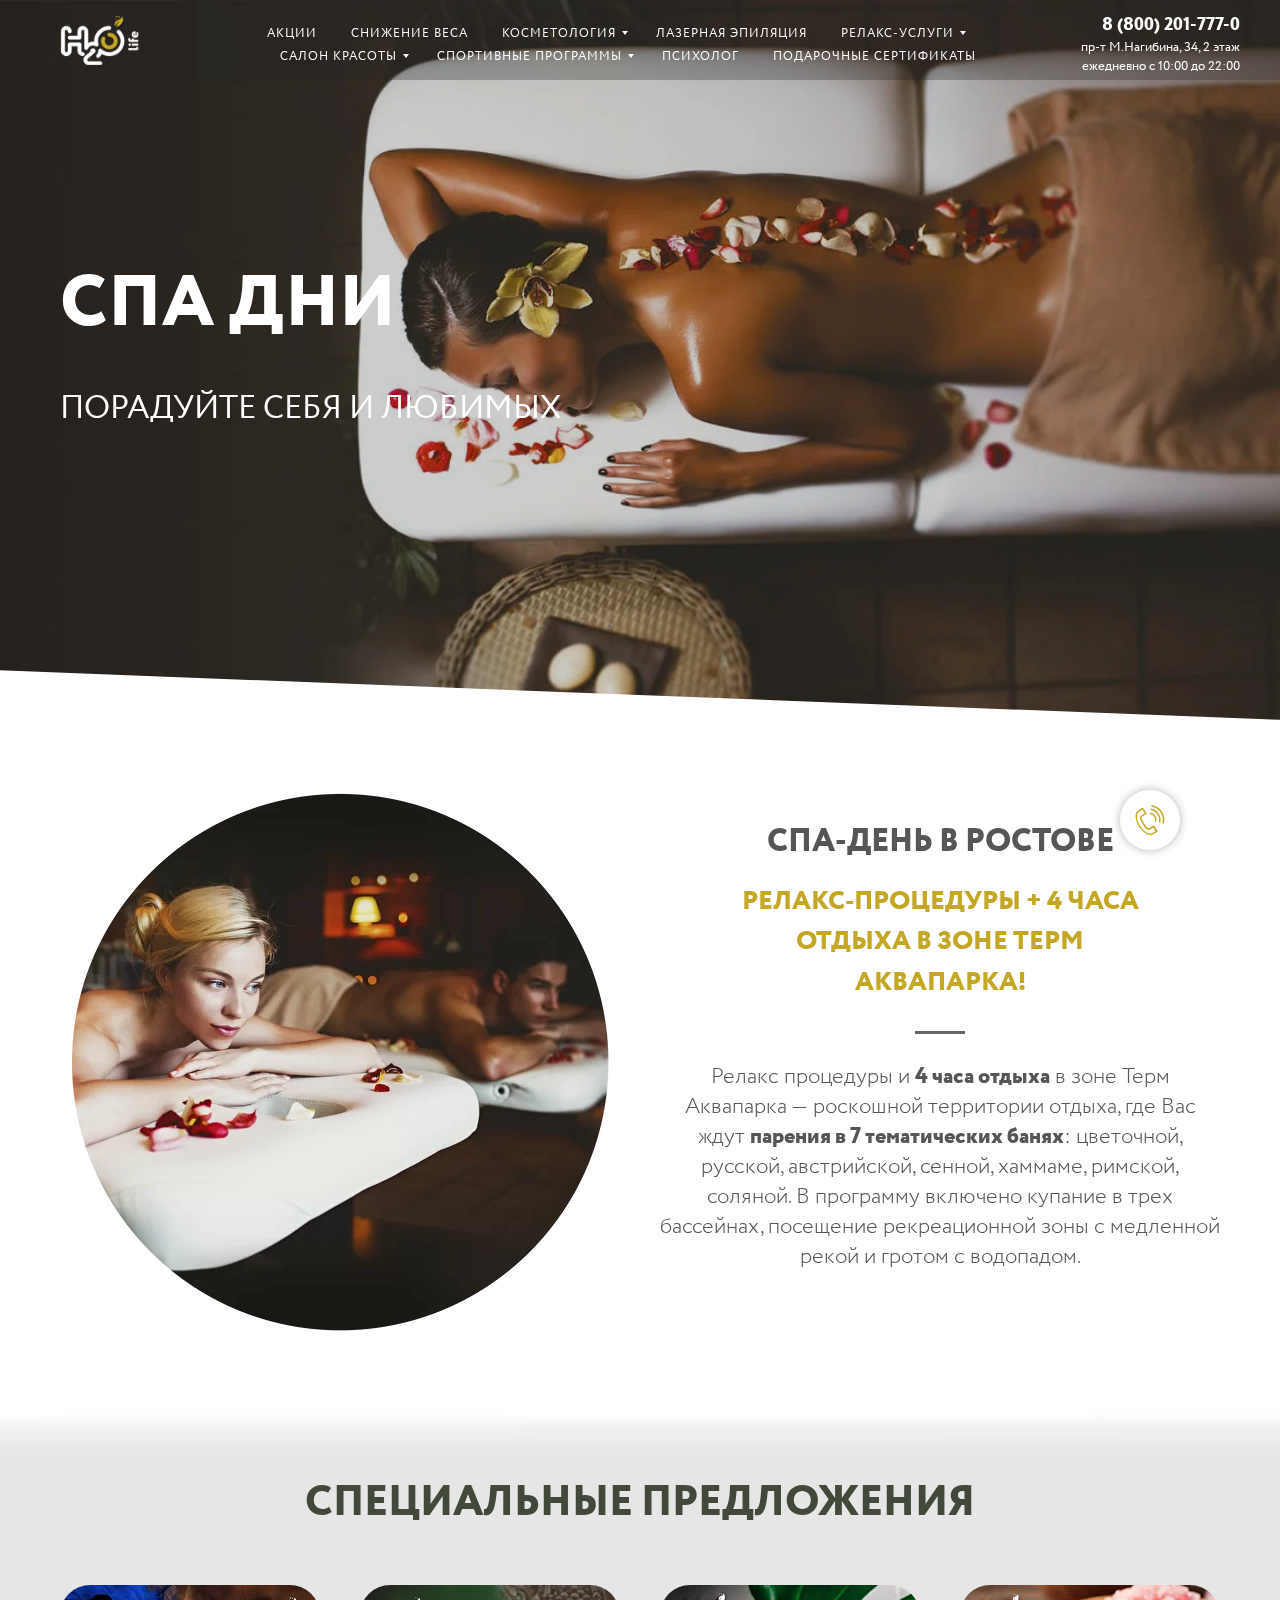
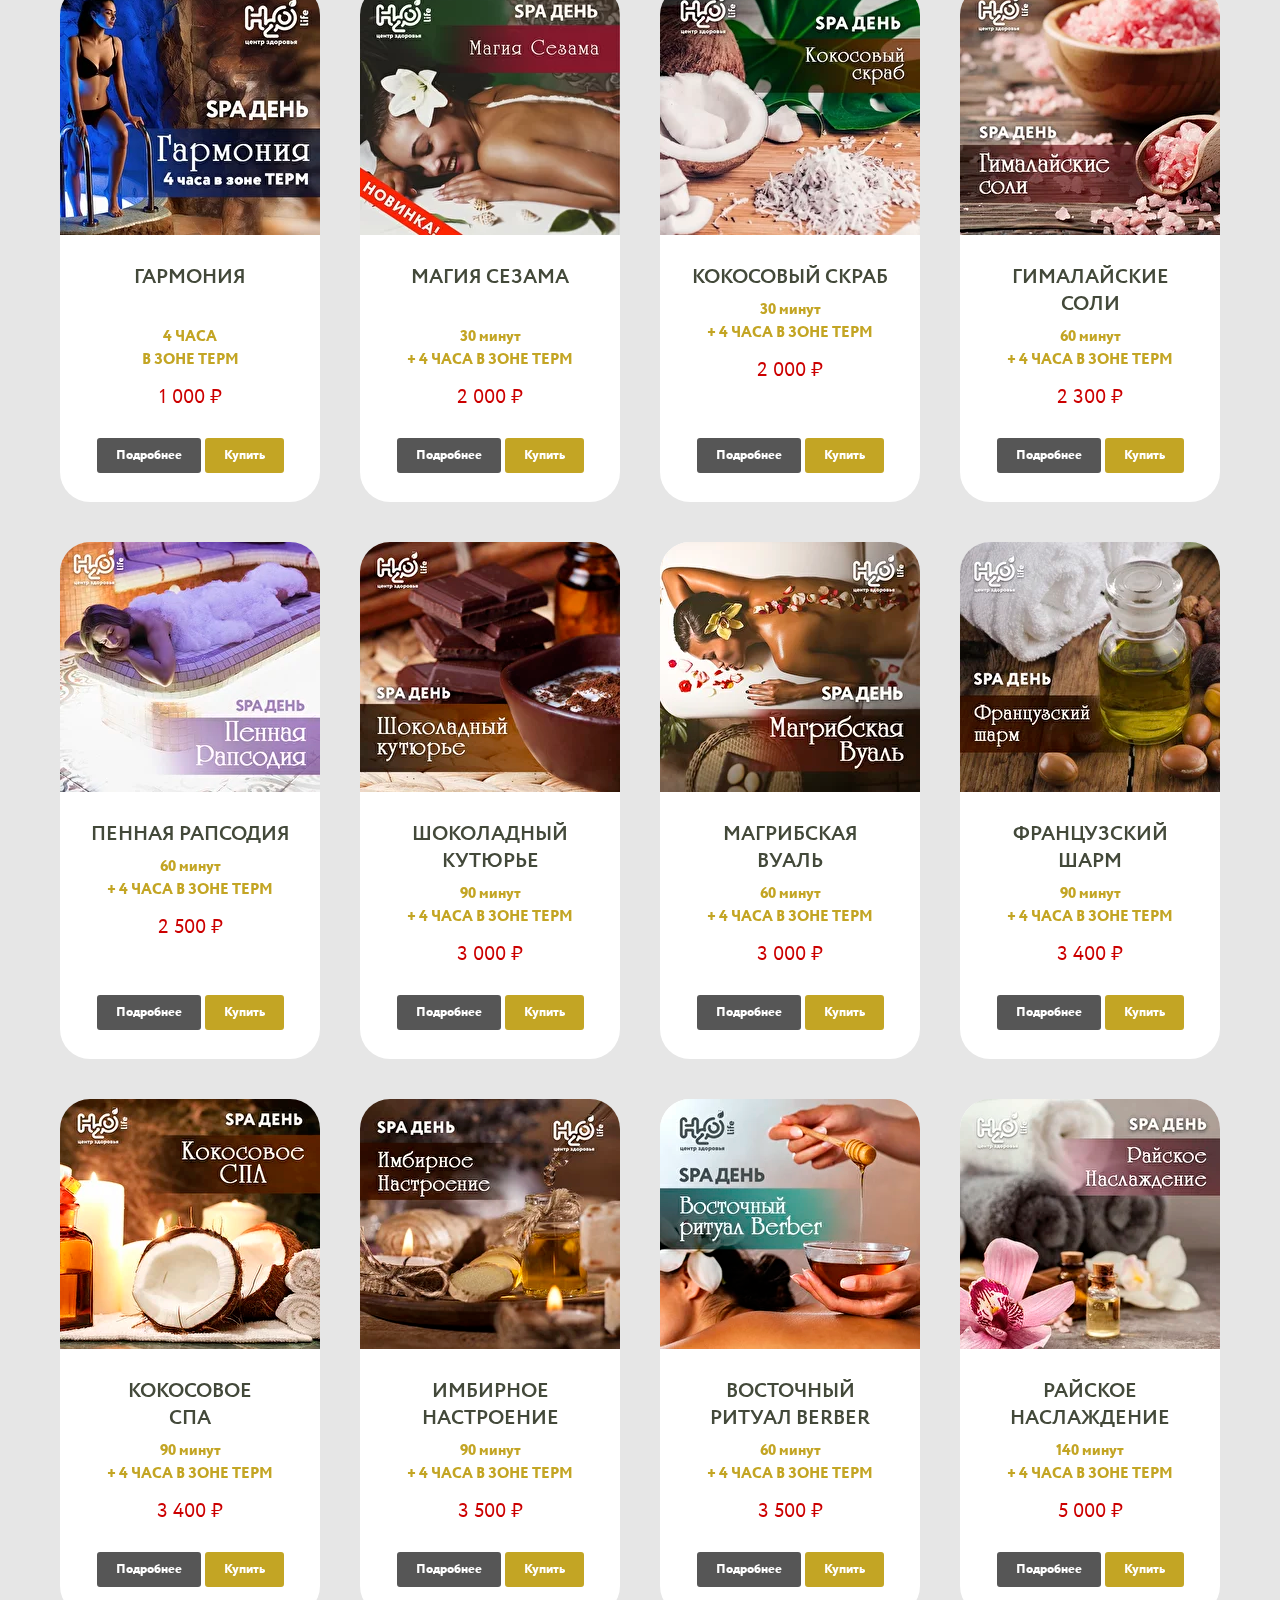
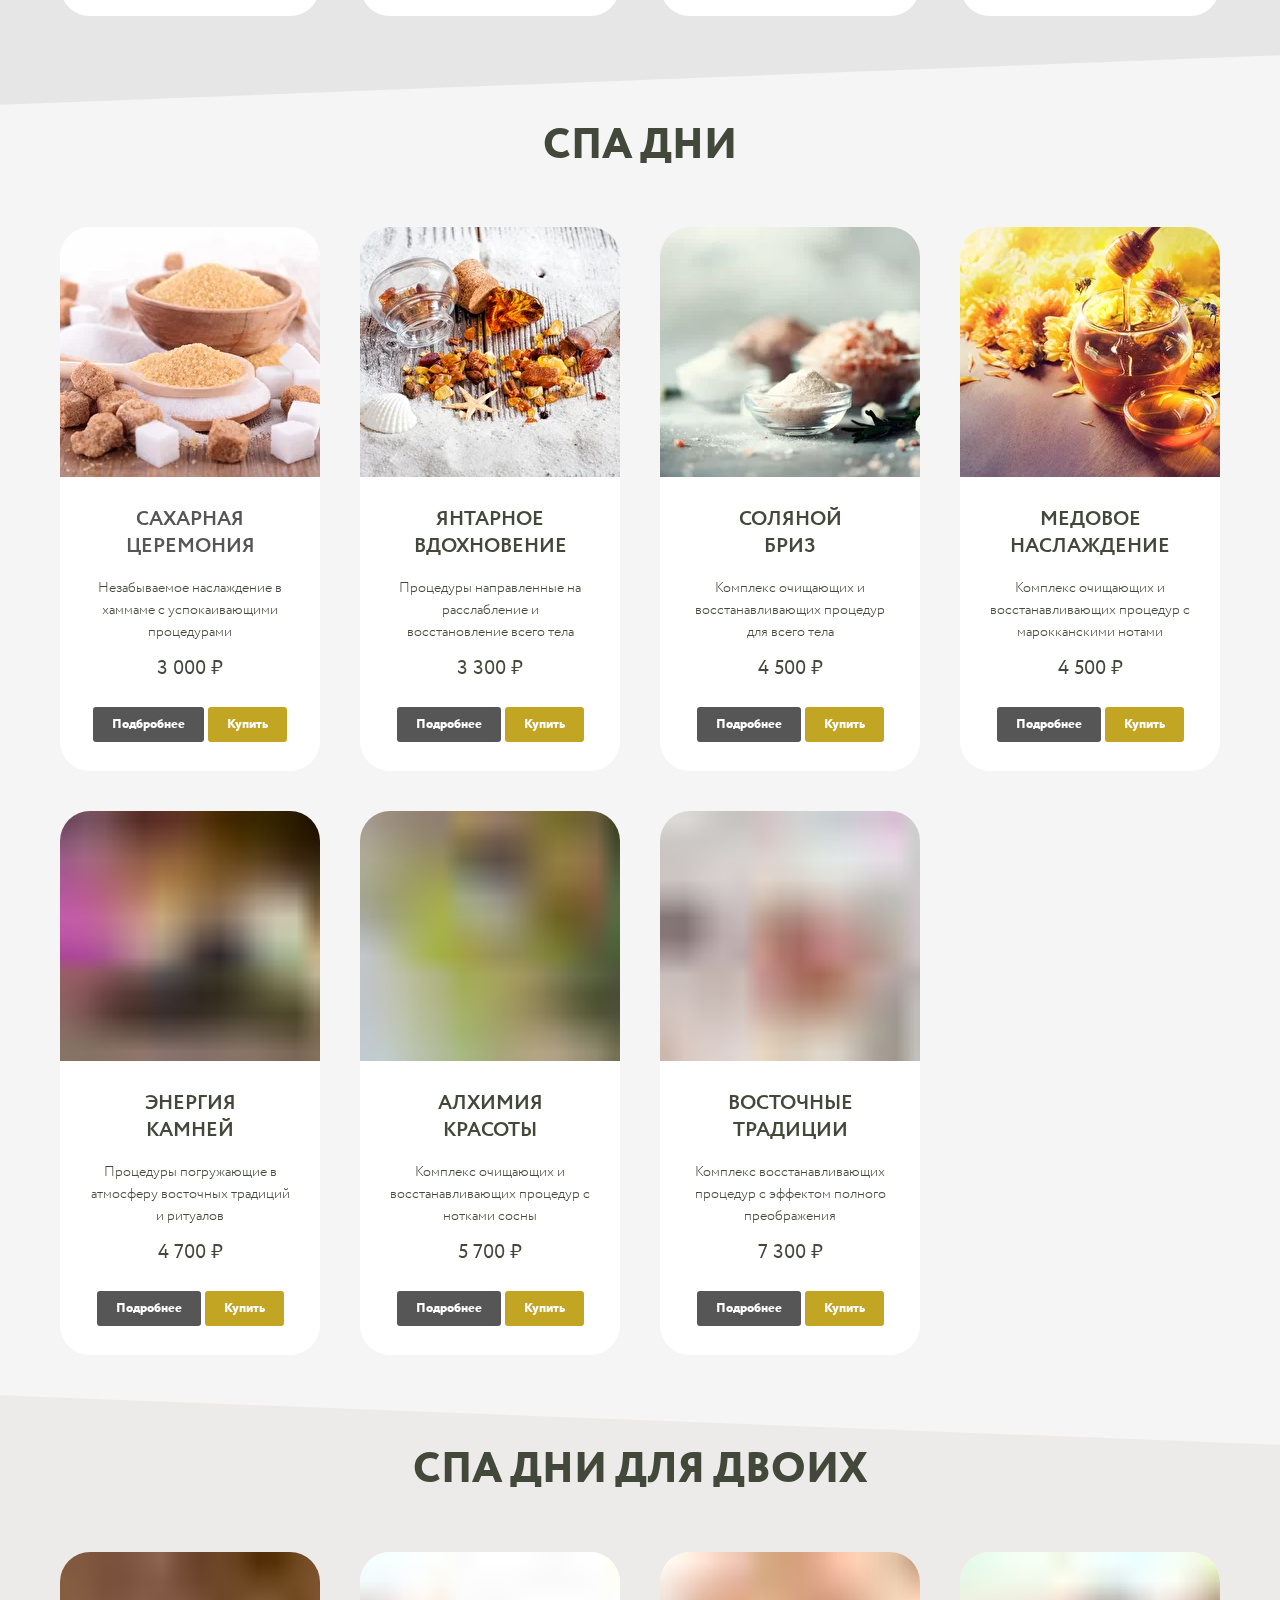
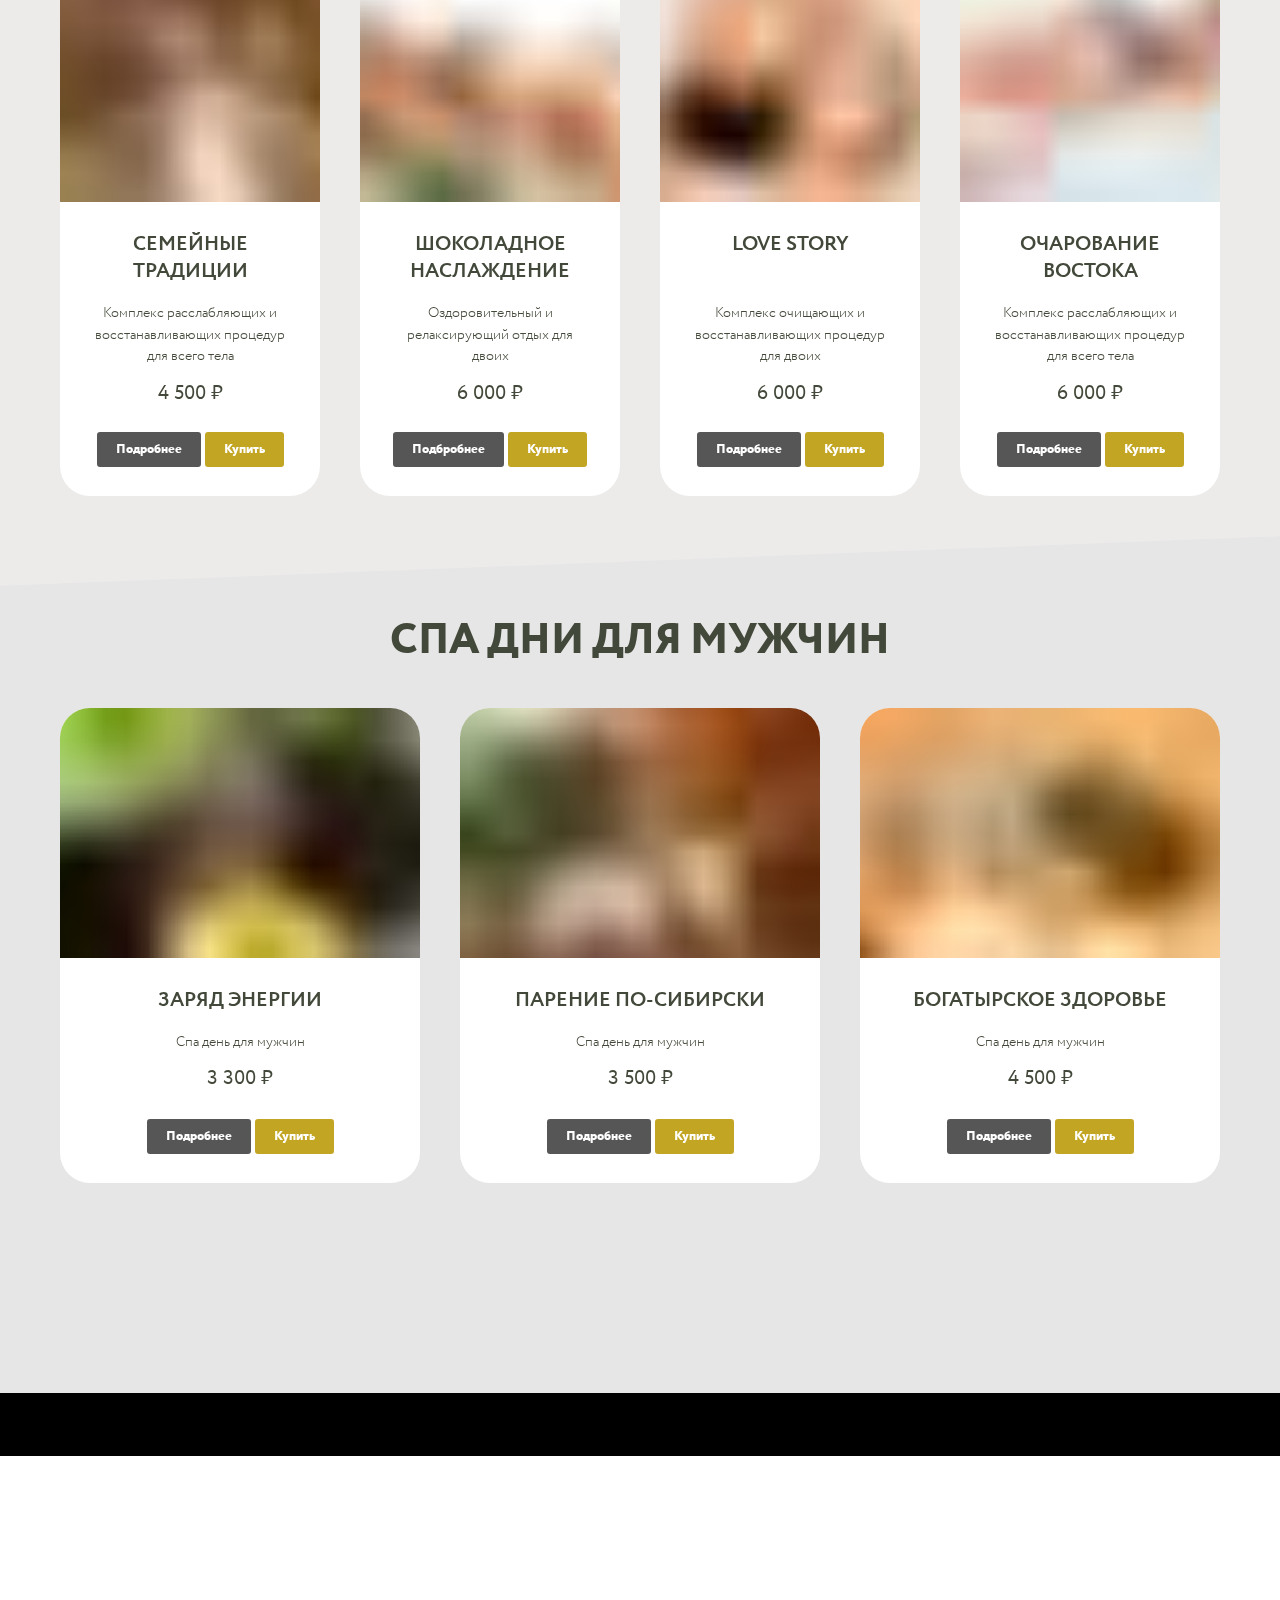
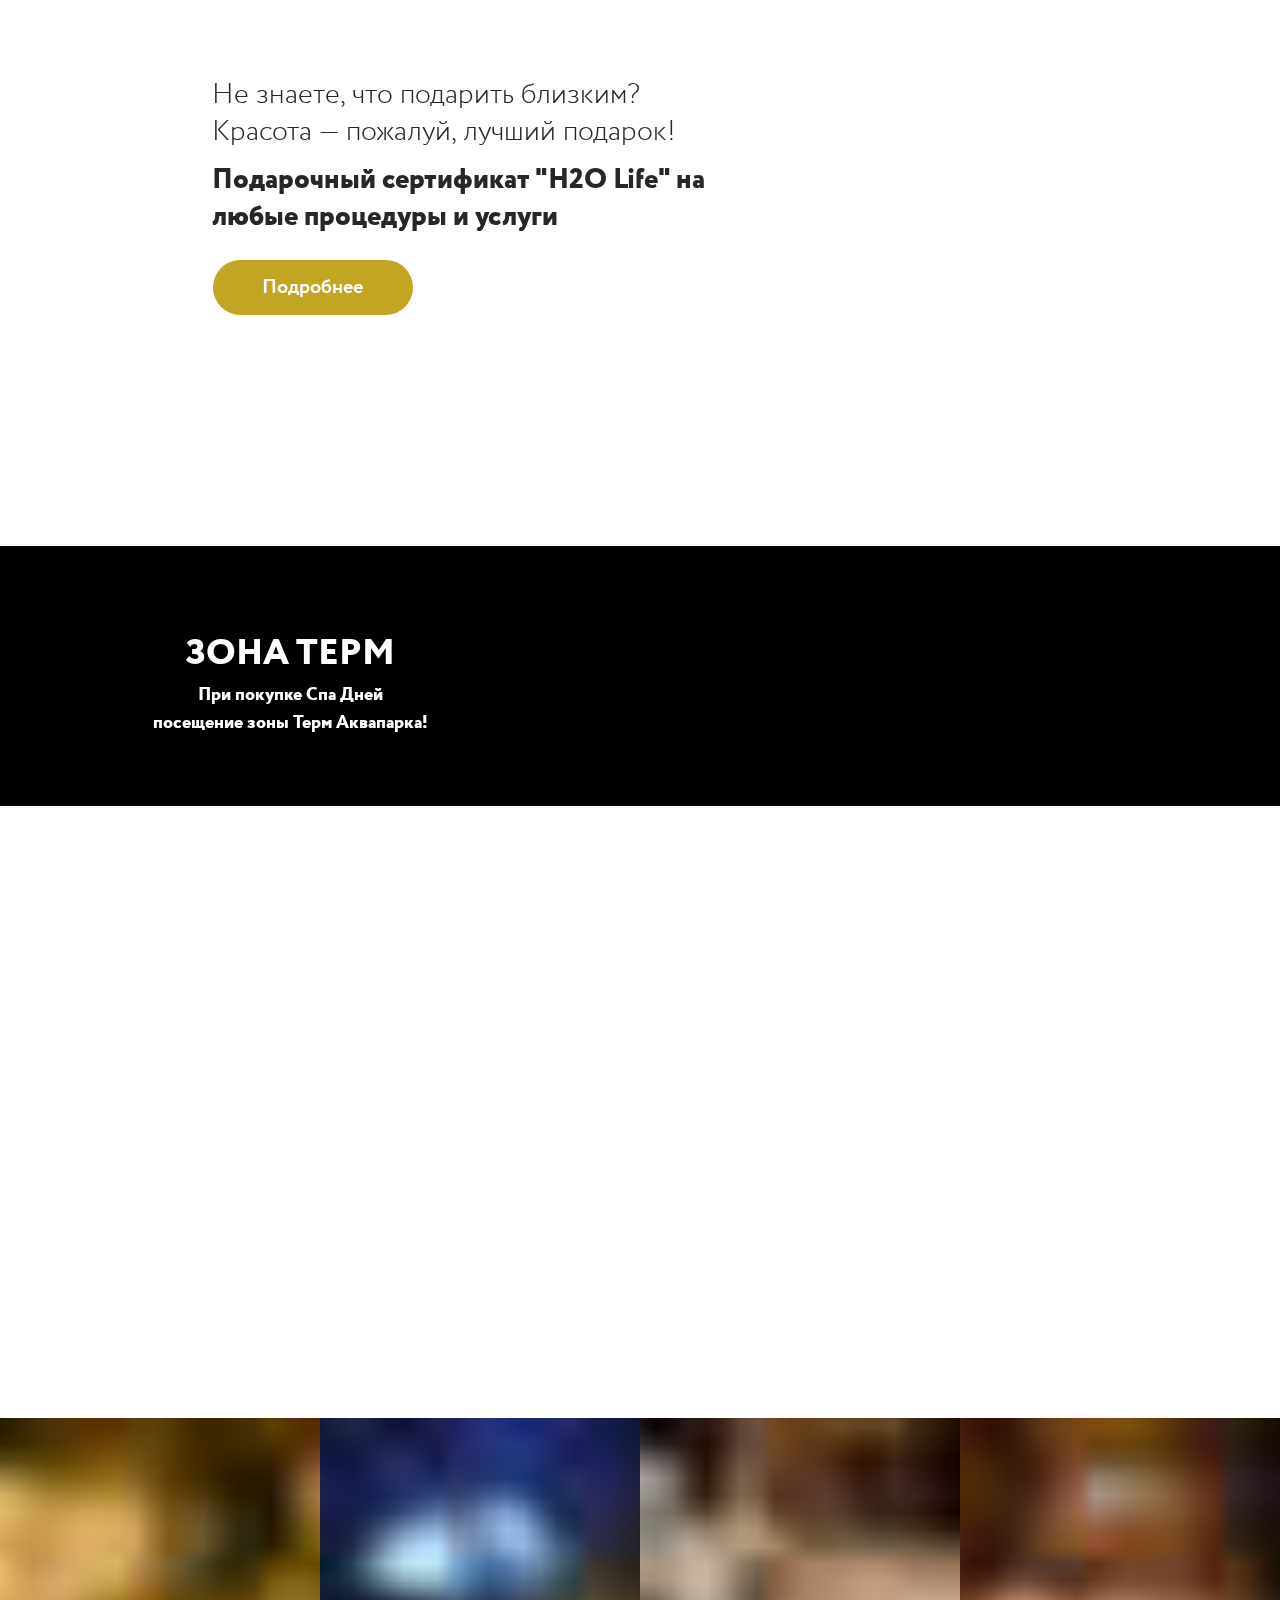
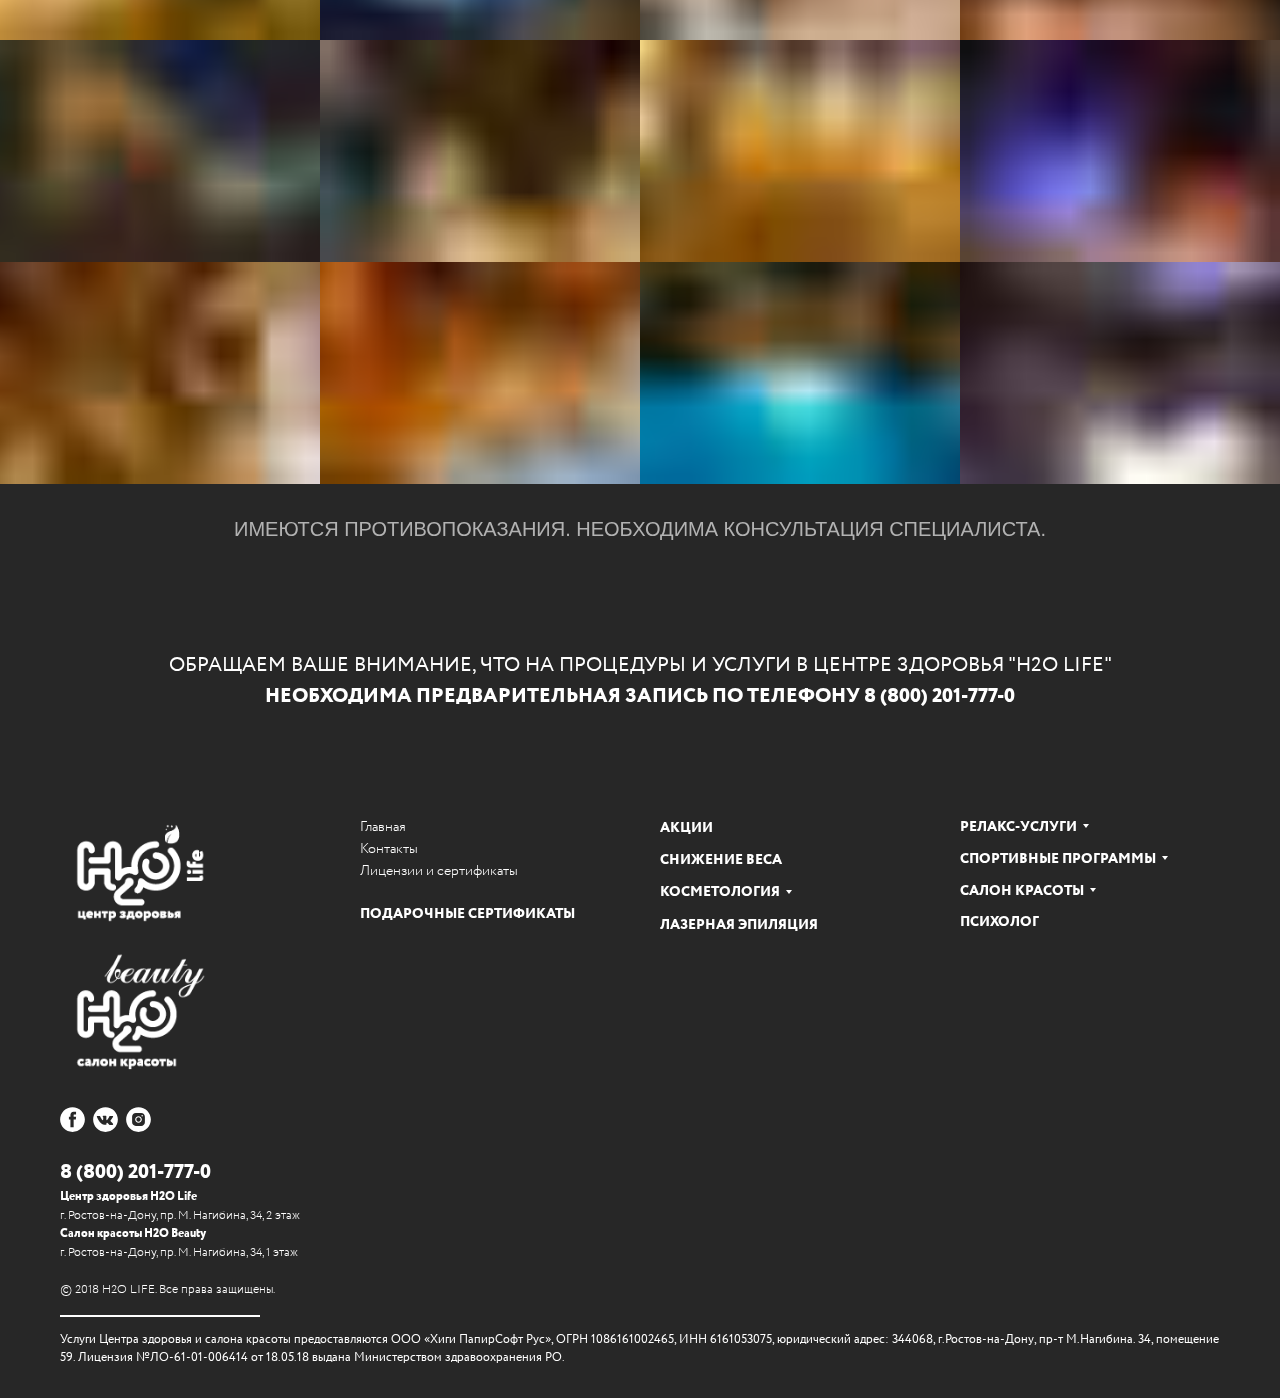
<file: index.html>
<!DOCTYPE html>
<html data-scrapbook-source="https://lifeh2o.ru/spa-day/?utm_source=yandex|search&amp;utm_medium=cpc&amp;utm_campaign=04_Life_SPA_salon_Poisk&amp;utm_content=aid|6926219054&amp;utm_term=%D1%81%D0%BF%D0%B0%20%D1%81%D0%B0%D0%BB%D0%BE%D0%BD%20%D1%80%D0%BE%D1%81%D1%82%D0%BE%D0%B2&amp;yclid=7513267595276225694" data-scrapbook-create="20201216172258447">
<head>
<link href="_.css" rel="stylesheet" type="text/css" media="all"><meta charset="UTF-8"><meta http-equiv="Content-Type" content="text/html; charset=UTF-8"><meta name="viewport" content="width=device-width, initial-scale=1.0"><meta name="google-site-verification" content="L15oGjYxKxSNOgn7JBRD9Jwj7JlpTOZzinA-Rd-4Rto"><meta name="yandex-verification" content="c4010536817258e1"><!--metatextblock--><title>СПА дни в H2O LIFE | Цены на СПА в Ростове-на-Дону</title><meta name="description" content="SPA-процедуры в центре H2O LIFE. СПА на двоих в Ростове-на-Дону и множество других программ отдыха со всего света. Цены на спа-дни и запись на сайте "><meta name="keywords" content="Спа дни, ростов, цены"><meta property="og:url" content="https://lifeh2o.ru/spa-day"><meta property="og:title" content="СПА дни в H2O LIFE | Цены на СПА в Ростове-на-Дону"><meta property="og:description" content="SPA-процедуры в центре H2O LIFE. СПА на двоих в Ростове-на-Дону и множество других программ отдыха со всего света. Цены на спа-дни и запись на сайте "><meta property="og:type" content="website"><meta property="og:image" content="https://static.tildacdn.com/tild3461-6333-4165-b737-393739623939/bk1.jpg"><link rel="canonical" href="https://lifeh2o.ru/spa-day"><!--/metatextblock--><meta property="fb:app_id" content="257953674358265"><meta name="format-detection" content="telephone=no"><meta http-equiv="x-dns-prefetch-control" content="on"><link rel="dns-prefetch" href="https://tilda.ws/"><link rel="dns-prefetch" href="https://static.tildacdn.com/"><link rel="dns-prefetch" href="https://fonts.tildacdn.com/"><link rel="shortcut icon" href="favicon_1.ico" type="image/x-icon"><!-- Assets --><link rel="stylesheet" href="tilda-grid-3.0.min.css" type="text/css" media="all"><link rel="stylesheet" href="tilda-blocks-2.12.css" type="text/css" media="all"><link rel="stylesheet" href="tilda-animation-1.0.min.css" type="text/css" media="all"><link rel="stylesheet" href="tilda-popup-1.1.min.css" type="text/css" media="all"><link rel="stylesheet" href="tilda-slds-1.4.min.css" type="text/css" media="all"><link rel="stylesheet" href="tilda-zoom-2.0.min.css" type="text/css" media="all"><link rel="stylesheet" href="tilda-catalog-1.1.min.css" type="text/css" media="all"><link rel="stylesheet" href="tilda-menusub-1.0.min.css" type="text/css" media="all"><!-- Facebook Pixel Code -->

<noscript><img height="1" width="1" style="display:none" src="tr.gif"></noscript>
<!-- End Facebook Pixel Code -->
<meta name="google-site-verification" content="IP5xyUeZfhJPoB690jSzHwAKw83dSKjLE942pzIWxno">
<meta name="google-site-verification" content="SBLJ2LpQ-o63gxXrfD6qoaNevvRk_mfQEuElX_YlwDk">

<!-- Yandex.Metrika counter -->

<noscript><div><img src="53496025.gif" style="position:absolute; left:-9999px;" alt=""></div></noscript>
<!-- /Yandex.Metrika counter -->

<!-- Global site tag (gtag.js) - Google Analytics -->


<!-- Global site tag (gtag.js) - Google Analytics -->

<style>
@media screen and (max-width:460px){
.t681__pricewrapper {
float: left;
text-align: right;
width: 50%;
}

.t681__textwrapper {
float: left;
width:50%;
}
}
</style><style type="text/css">@media screen and (min-width: 980px) {.t-records {opacity: 0;}.t-records_animated {-webkit-transition: opacity ease-in-out .2s;-moz-transition: opacity ease-in-out .2s;-o-transition: opacity ease-in-out .2s;transition: opacity ease-in-out .2s;}.t-records.t-records_visible {opacity: 1;}}</style>
</head>
<body class="t-body" style="margin: 0px;"><!--allrecords--><div id="allrecords" class="t-records t-records_animated t-records_visible" data-hook="blocks-collection-content-node" data-tilda-project-id="747423" data-tilda-page-id="4680549" data-tilda-page-alias="spa-day" data-tilda-formskey="ea8854a98fc0e5a223234b363bd69777"><!--header--><div id="t-header" class="t-records t-records_animated t-records_visible" data-hook="blocks-collection-content-node" data-tilda-project-id="747423" data-tilda-page-id="3755593" data-tilda-page-alias="menu-blok" data-tilda-formskey="ea8854a98fc0e5a223234b363bd69777"><div id="rec148271329" class="r t-rec t-screenmin-980px" style=" " data-animationappear="off" data-record-type="257" data-screen-min="980px"><!-- T228 --><div id="nav148271329marker"></div> <div class="t228__mobile"> <div class="t228__mobile_container"> <div class="t228__mobile_text t-name t-name_md" field="text">&nbsp;</div> <div class="t228__burger"> <span></span> <span></span> <span></span> <span></span> </div> </div> </div><div id="nav148271329" class="t228 t228__hidden t228__positionabsolute " style="background-color: rgba(36,36,36,0.30); height:80px; " data-bgcolor-hex="#242424" data-bgcolor-rgba="rgba(36,36,36,0.30)" data-navmarker="nav148271329marker" data-appearoffset="" data-bgopacity-two="" data-menushadow="" data-bgopacity="0.30" data-menu-items-align="center" data-menu="yes"> <div class="t228__maincontainer " style="height:80px;"> <div class="t228__padding40px"></div> <div class="t228__leftside"> <div class="t228__leftcontainer"> <a href="https://lifeh2o.ru/" style="color:#ffffff;"><img src="logo_mini.png" class="t228__imglogo t228__imglogomobile" imgfield="img" style="max-width: 120px;width: 120px; height: auto; display: block;" alt="Центр здоровья H2O Life"></a> </div> </div> <div class="t228__centerside "> <div class="t228__centercontainer"> <ul class="t228__list t228__list_hidden"> <li class="t228__list_item"><a class="t-menu__link-item" href="https://lifeh2o.ru/sales" data-menu-submenu-hook="" style="color:#ffffff;font-size:12px;letter-spacing:1px;text-transform:uppercase;" data-menu-item-number="1">Акции</a> </li> <li class="t228__list_item"><a class="t-menu__link-item" href="https://lifeh2o.ru/pohudenie" data-menu-submenu-hook="" style="color:#ffffff;font-size:12px;letter-spacing:1px;text-transform:uppercase;" data-menu-item-number="2">Снижение веса</a> </li> <li class="t228__list_item"><a class="t-menu__link-item t794__tm-link" href="https://lifeh2o.ru/cosmetology" data-menu-submenu-hook="" style="color:#ffffff;font-size:12px;letter-spacing:1px;text-transform:uppercase;" data-menu-item-number="3" data-tooltip-menu-id="165350881">Косметология<div class="t794__arrow"></div></a> </li> <li class="t228__list_item"><a class="t-menu__link-item" href="https://lifeh2o.ru/epilation" data-menu-submenu-hook="" style="color:#ffffff;font-size:12px;letter-spacing:1px;text-transform:uppercase;" data-menu-item-number="4">Лазерная эпиляция</a> </li> <li class="t228__list_item"><a class="t-menu__link-item t794__tm-link" href="https://lifeh2o.ru/relax" data-menu-submenu-hook="" style="color:#ffffff;font-size:12px;letter-spacing:1px;text-transform:uppercase;" data-menu-item-number="5" data-tooltip-menu-id="165353877">Релакс-услуги<div class="t794__arrow"></div></a> </li> <li class="t228__list_item"><a class="t-menu__link-item t794__tm-link" href="https://lifeh2o.ru/beauty" data-menu-submenu-hook="" style="color:#ffffff;font-size:12px;letter-spacing:1px;text-transform:uppercase;" data-menu-item-number="6" data-tooltip-menu-id="217176759">Салон красоты<div class="t794__arrow"></div></a> </li> <li class="t228__list_item"><a class="t-menu__link-item t794__tm-link" href="https://lifeh2o.ru/sport" data-menu-submenu-hook="" style="color:#ffffff;font-size:12px;letter-spacing:1px;text-transform:uppercase;" data-menu-item-number="7" data-tooltip-menu-id="165356173">Спортивные программы<div class="t794__arrow"></div></a> </li> <li class="t228__list_item"><a class="t-menu__link-item" href="https://lifeh2o.ru/psychologist" data-menu-submenu-hook="" style="color:#ffffff;font-size:12px;letter-spacing:1px;text-transform:uppercase;" data-menu-item-number="8">Психолог</a> </li> <li class="t228__list_item"><a class="t-menu__link-item" href="https://lifeh2o.ru/certificates" data-menu-submenu-hook="" style="color:#ffffff;font-size:12px;letter-spacing:1px;text-transform:uppercase;" data-menu-item-number="9">Подарочные сертификаты</a> </li> </ul> </div> </div> <div class="t228__rightside"> <div class="t228__rightcontainer"> <div class="t228__right_descr" style="color:#ffffff;"><span style="font-size: 18px;"><strong><a href="tel:88002017770" style="" data-redactor-tag="a"><span style="color: rgb(255, 255, 255);">8 (800) 201-777-0</span></a></strong></span><br>пр-т М.Нагибина, 34, 2 этаж<br>ежедневно с 10:00 до 22:00</div> </div> </div> <div class="t228__padding40px"></div> </div></div><style>@media screen and (max-width: 980px) { #rec148271329 .t228__leftcontainer { padding: 20px; } #rec148271329 .t228__imglogo { padding: 20px 0; }
#rec148271329 .t228 { position: static;
}
}</style><!--[if IE 8]><style>#rec148271329 .t228 { filter: progid:DXImageTransform.Microsoft.gradient(startColorStr='#D9242424', endColorstr='#D9242424');
}</style><![endif]--><style>#rec148271329 .t-menu__link-item{ -webkit-transition: color 0.3s ease-in-out, opacity 0.3s ease-in-out; transition: color 0.3s ease-in-out, opacity 0.3s ease-in-out; position: relative;	}
#rec148271329 .t-menu__link-item::after { content: ''; position: absolute; left: 0;	bottom: 20%;	opacity: 0;	width: 100%;	height: 100%;	border-bottom: 0px solid #f0f0f0; -webkit-box-shadow: inset 0px -1px 0px 0px #f0f0f0; -moz-box-shadow: inset 0px -1px 0px 0px #f0f0f0; box-shadow: inset 0px -1px 0px 0px #f0f0f0; -webkit-transition: all 0.3s ease; transition: all 0.3s ease;
}
#rec148271329 .t-menu__link-item.t-active{ color:#ffffff !important; font-weight:700 !important; }
#rec148271329 .t-menu__link-item:not(.t-active):not(.tooltipstered):hover{ color: #ffffff !important; opacity: 0.9 !important;}
#rec148271329 .t-menu__link-item:not(.t-active):not(.tooltipstered):hover::after{	opacity: 1;	bottom: -0px;	}
@supports (overflow:-webkit-marquee) and (justify-content:inherit)
{ #rec148271329 .t-menu__link-item, #rec148271329 .t-menu__link-item.t-active { opacity: 1 !important; }
}</style><style>@media screen and (max-width: 980px) { #rec148271329 .t-menusub__menu .t-menusub__link-item { color:#ffffff !important; } #rec148271329 .t-menusub__menu .t-menusub__link-item.t-active { color:#ffffff !important; }
}</style></div><div id="rec165350881" class="r t-rec" style=" " data-animationappear="off" data-record-type="794"><!-- T794 --><div class="t794" data-tooltip-hook="/cosmetology" data-tooltip-margin="15px" data-add-arrow="on"> <div class="t794__tooltip-menu t794__tooltip-menu_bottom" style=""> <div class="t794__content"> <ul class="t794__list"> <li class="t794__list_item t-name t-name_xs"><a class="t794__typo t-name t-name_xs" style="" href="https://lifeh2o.ru/cosmetology" data-menu-item-number="1">Косметология</a></li> <li class="t794__list_item t-name t-name_xs"><a class="t794__typo t-name t-name_xs" style="" href="https://lifeh2o.ru/lasercosmetology" data-menu-item-number="2">Лазерная</a></li> <li class="t794__list_item t-name t-name_xs"><a class="t794__typo t-name t-name_xs" style="" href="https://lifeh2o.ru/apparatus" data-menu-item-number="3">Аппаратная</a></li> <li class="t794__list_item t-name t-name_xs"><a class="t794__typo t-name t-name_xs" style="" href="https://lifeh2o.ru/injection" data-menu-item-number="4">Инъекционная</a></li> <li class="t794__list_item t-name t-name_xs"><a class="t794__typo t-name t-name_xs" style="" href="https://lifeh2o.ru/face-care" data-menu-item-number="5">Уходы по лицу</a></li> <li class="t794__list_item t-name t-name_xs"><a class="t794__typo t-name t-name_xs" style="" href="https://lifeh2o.ru/body-care" data-menu-item-number="6">Уходы по телу</a></li> </ul> </div> </div></div><style type="text/css"> #rec165350881 .t794__tooltip-menu { background-color:#ffffff; text-align:center; max-width:150px; border-radius:3px; box-shadow: 0px 0px 7px 0px rgba(0, 0, 0, 0.20); } #rec165350881 .t794__tooltip-menu_top:after { border-top-color: #ffffff; } #rec165350881 .t794__tooltip-menu_bottom:after { border-bottom-color: #ffffff; } #rec165350881 .t794__tooltip-menu_top:before { border-top-color: ; } #rec165350881 .t794__tooltip-menu_bottom:before { border-bottom-color: ; } </style></div><div id="rec217176759" class="r t-rec" style=" " data-animationappear="off" data-record-type="794"><!-- T794 --><div class="t794" data-tooltip-hook="/beauty" data-tooltip-margin="15px" data-add-arrow="on"> <div class="t794__tooltip-menu"> <div class="t794__content"> <ul class="t794__list"> <li class="t794__list_item t-name t-name_xs"><a class="t794__typo t-name t-name_xs" style="" href="https://lifeh2o.ru/beauty" data-menu-item-number="1">H2O Beauty</a></li> <li class="t794__list_item t-name t-name_xs"><a class="t794__typo t-name t-name_xs" style="" href="https://lifeh2o.ru/hair" data-menu-item-number="2">Парикмахерские услуги</a></li> <li class="t794__list_item t-name t-name_xs"><a class="t794__typo t-name t-name_xs" style="" href="https://lifeh2o.ru/retail" data-menu-item-number="3">Средства для домашнего ухода</a></li> <li class="t794__list_item t-name t-name_xs"><a class="t794__typo t-name t-name_xs" style="" href="https://lifeh2o.ru/barber" data-menu-item-number="4">Барбер</a></li> <li class="t794__list_item t-name t-name_xs"><a class="t794__typo t-name t-name_xs" style="" href="https://lifeh2o.ru/nail" data-menu-item-number="5">Ногтевой сервис</a></li> <li class="t794__list_item t-name t-name_xs"><a class="t794__typo t-name t-name_xs" style="" href="https://lifeh2o.ru/podolog" data-menu-item-number="6">Подолог</a></li> <li class="t794__list_item t-name t-name_xs"><a class="t794__typo t-name t-name_xs" style="" href="https://lifeh2o.ru/lash_and_brow" data-menu-item-number="7">Коррекция бровей и ресниц</a></li> <li class="t794__list_item t-name t-name_xs"><a class="t794__typo t-name t-name_xs" style="" href="https://lifeh2o.ru/make_up" data-menu-item-number="8">Визажист</a></li> <li class="t794__list_item t-name t-name_xs"><a class="t794__typo t-name t-name_xs" style="" href="https://lifeh2o.ru/solarium" data-menu-item-number="9">Солярий коллагенарий</a></li> </ul> </div> </div></div><style type="text/css"> #rec217176759 .t794__tooltip-menu { background-color:#ffffff; text-align:center; max-width:150px; border-radius:3px; box-shadow: 0px 0px 7px 0px rgba(0, 0, 0, 0.20); } #rec217176759 .t794__tooltip-menu_top:after { border-top-color: #ffffff; } #rec217176759 .t794__tooltip-menu_bottom:after { border-bottom-color: #ffffff; } #rec217176759 .t794__tooltip-menu_top:before { border-top-color: ; } #rec217176759 .t794__tooltip-menu_bottom:before { border-bottom-color: ; } </style></div><div id="rec165353877" class="r t-rec" style=" " data-animationappear="off" data-record-type="794"><!-- T794 --><div class="t794" data-tooltip-hook="/relax" data-tooltip-margin="15px" data-add-arrow="on"> <div class="t794__tooltip-menu t794__tooltip-menu_bottom" style=""> <div class="t794__content"> <ul class="t794__list"> <li class="t794__list_item t-name t-name_xs"><a class="t794__typo t-name t-name_xs" style="" href="https://lifeh2o.ru/relax" data-menu-item-number="1">Релакс-услуги</a></li> <li class="t794__list_item t-name t-name_xs"><a class="t794__typo t-name t-name_xs" style="" href="https://lifeh2o.ru/spa-day" data-menu-item-number="2">Спа дни</a></li> <li class="t794__list_item t-name t-name_xs"><a class="t794__typo t-name t-name_xs" style="" href="https://lifeh2o.ru/massage" data-menu-item-number="3">Массажи</a></li> <li class="t794__list_item t-name t-name_xs"><a class="t794__typo t-name t-name_xs" style="" href="https://lifeh2o.ru/bath" data-menu-item-number="4">Банные процедуры</a></li> <li class="t794__list_item t-name t-name_xs"><a class="t794__typo t-name t-name_xs" style="" href="https://lifeh2o.ru/body-care" data-menu-item-number="5">Уходы по телу</a></li> </ul> </div> </div></div><style type="text/css"> #rec165353877 .t794__tooltip-menu { background-color:#ffffff; text-align:center; max-width:150px; border-radius:3px; box-shadow: 0px 0px 7px 0px rgba(0, 0, 0, 0.20); } #rec165353877 .t794__tooltip-menu_top:after { border-top-color: #ffffff; } #rec165353877 .t794__tooltip-menu_bottom:after { border-bottom-color: #ffffff; } #rec165353877 .t794__tooltip-menu_top:before { border-top-color: ; } #rec165353877 .t794__tooltip-menu_bottom:before { border-bottom-color: ; } </style></div><div id="rec165356173" class="r t-rec" style=" " data-animationappear="off" data-record-type="794"><!-- T794 --><div class="t794" data-tooltip-hook="/sport" data-tooltip-margin="15px" data-add-arrow="on"> <div class="t794__tooltip-menu t794__tooltip-menu_bottom" style=""> <div class="t794__content"> <ul class="t794__list"> <li class="t794__list_item t-name t-name_xs"><a class="t794__typo t-name t-name_xs" style="" href="https://lifeh2o.ru/sport" data-menu-item-number="1">Спортивные программы</a></li> <li class="t794__list_item t-name t-name_xs"><a class="t794__typo t-name t-name_xs" style="" href="https://lifeh2o.ru/vzrosloeplavanie" data-menu-item-number="2">Взрослое плавание</a></li> <li class="t794__list_item t-name t-name_xs"><a class="t794__typo t-name t-name_xs" style="" href="https://lifeh2o.ru/aqua" data-menu-item-number="3">Аквааэробика</a></li> <li class="t794__list_item t-name t-name_xs"><a class="t794__typo t-name t-name_xs" style="" href="https://lifeh2o.ru/prenatal" data-menu-item-number="4">Prenatal</a></li> <li class="t794__list_item t-name t-name_xs"><a class="t794__typo t-name t-name_xs" style="" href="https://lifeh2o.ru/vmestesmamoi" data-menu-item-number="5">Вместе с мамой</a></li> <li class="t794__list_item t-name t-name_xs"><a class="t794__typo t-name t-name_xs" style="" href="https://lifeh2o.ru/detskoeplavanie" data-menu-item-number="6">Детское плавание</a></li> <li class="t794__list_item t-name t-name_xs"><a class="t794__typo t-name t-name_xs" style="" href="https://lifeh2o.ru/childgym" data-menu-item-number="7">Детская гимнастика</a></li> <li class="t794__list_item t-name t-name_xs"><a class="t794__typo t-name t-name_xs" style="" href="https://lifeh2o.ru/yoga" data-menu-item-number="8">Йога и стретчинг</a></li> </ul> </div> </div></div><style type="text/css"> #rec165356173 .t794__tooltip-menu { background-color:#ffffff; text-align:center; max-width:150px; border-radius:3px; box-shadow: 0px 0px 7px 0px rgba(0, 0, 0, 0.20); } #rec165356173 .t794__tooltip-menu_top:after { border-top-color: #ffffff; } #rec165356173 .t794__tooltip-menu_bottom:after { border-bottom-color: #ffffff; } #rec165356173 .t794__tooltip-menu_top:before { border-top-color: ; } #rec165356173 .t794__tooltip-menu_bottom:before { border-bottom-color: ; } </style></div><div id="rec78912156" class="r t-rec t-rec_pt_0 t-rec_pb_0 t-screenmax-980px" style="padding-top: 0px; padding-bottom: 0px; opacity: 1;" data-animationappear="off" data-record-type="450" data-screen-max="980px"> <div class="t450__burger_container t450__small " data-appearoffset="" data-hideoffset="" style="top:20px; left:20px; right: auto; right: 20px; left: auto;"> <div class="t450__burger_bg t450__burger_cirqle" style="background-color:#ffffff; opacity:0.50;"></div> <div class="t450__burger"> <span style="background-color:#43493a;"></span> <span style="background-color:#43493a;"></span> <span style="background-color:#43493a;"></span> <span style="background-color:#43493a;"></span> </div> </div><!-- t450 --><div id="nav78912156marker"></div><div class="t450__overlay "> <div class="t450__overlay_bg" style="background-color:#000000; "></div></div><div id="nav78912156" class="t450 " data-tooltip-hook="#menu1" style="max-width: 260px;background-color: #ffffff;"> <div class="t450__close t450_opened " style="background-color: #ffffff;"> <div class="t450__close_icon"> <span style="background-color:#43493a;"></span> <span style="background-color:#43493a;"></span> <span style="background-color:#43493a;"></span> <span style="background-color:#43493a;"></span> </div> </div> <div class="t450__container t-align_left"> <div class="t450__top"> <div class="t450__logowrapper"> <a href="https://lifeh2o.ru/" style=""><img src="logo-life2-11.png" class="t450__logoimg" imgfield="img" alt="Центр здоровья H2O Life"></a> </div> <div class="t450__menu"> <ul class="t450__list"> <li class="t450__list_item"><a class="t-menu__link-item " href="https://lifeh2o.ru/" data-menu-submenu-hook="" style="color:#43493a;letter-spacing:1px;" data-menu-item-number="1">Главная</a> </li> <li class="t450__list_item"><a class="t-menu__link-item " href="https://lifeh2o.ru/sales" data-menu-submenu-hook="" style="color:#43493a;letter-spacing:1px;" data-menu-item-number="2">Акции</a> </li> <li class="t450__list_item"><a class="t-menu__link-item " href="https://lifeh2o.ru/pohudenie" data-menu-submenu-hook="" style="color:#43493a;letter-spacing:1px;" data-menu-item-number="3">Снижение веса</a> </li> <li class="t450__list_item"><a class="t-menu__link-item  t794__tm-link" href="https://lifeh2o.ru/cosmetology" data-menu-submenu-hook="" style="color:#43493a;letter-spacing:1px;" data-menu-item-number="4" data-tooltip-menu-id="165350881">Косметология<div class="t794__arrow"></div></a> </li> <li class="t450__list_item"><a class="t-menu__link-item " href="https://lifeh2o.ru/epilation" data-menu-submenu-hook="" style="color:#43493a;letter-spacing:1px;" data-menu-item-number="5">Лазерная эпиляция</a> </li> <li class="t450__list_item"><a class="t-menu__link-item  t794__tm-link" href="https://lifeh2o.ru/relax" data-menu-submenu-hook="" style="color:#43493a;letter-spacing:1px;" data-menu-item-number="6" data-tooltip-menu-id="165353877">Релакс-услуги<div class="t794__arrow"></div></a> </li> <li class="t450__list_item"><a class="t-menu__link-item  t794__tm-link" href="https://lifeh2o.ru/beauty" data-menu-submenu-hook="" style="color:#43493a;letter-spacing:1px;" data-menu-item-number="7" data-tooltip-menu-id="217176759">Салон красоты<div class="t794__arrow"></div></a> </li> <li class="t450__list_item"><a class="t-menu__link-item  t794__tm-link" href="https://lifeh2o.ru/sport" data-menu-submenu-hook="" style="color:#43493a;letter-spacing:1px;" data-menu-item-number="8" data-tooltip-menu-id="165356173">Спортивные программы<div class="t794__arrow"></div></a> </li> <li class="t450__list_item"><a class="t-menu__link-item " href="https://lifeh2o.ru/psychologist" data-menu-submenu-hook="" style="color:#43493a;letter-spacing:1px;" data-menu-item-number="9">Психолог</a> </li> <li class="t450__list_item"><a class="t-menu__link-item " href="https://lifeh2o.ru/certificates" data-menu-submenu-hook="" style="color:#43493a;letter-spacing:1px;" data-menu-item-number="10">Подарочные сертификаты</a> </li> <li class="t450__list_item"><a class="t-menu__link-item " href="https://lifeh2o.ru/#rec165371638" data-menu-submenu-hook="" style="color:#43493a;letter-spacing:1px;" data-menu-item-number="11">Контакты</a> </li> </ul> </div> </div> <div class="t450__rightside"> <div class="t450__rightcontainer"> <div class="t450__right_descr t-descr t-descr_xs" field="descr" style=""><div style="color:#43493a;" data-customstyle="yes"><br></div></div> <div class="t450__right_social_links"> <div class="t450__right_social_links_wrap"> <div class="t450__right_social_links_item"> <a href="https://www.facebook.com/%D0%A6%D0%B5%D0%BD%D1%82%D1%80-%D0%B7%D0%B4%D0%BE%D1%80%D0%BE%D0%B2%D1%8C%D1%8F-%D0%B8-%D0%BF%D0%BE%D1%85%D1%83%D0%B4%D0%B5%D0%BD%D0%B8%D1%8F-H2O-Life-683333018717414/" target="_blank"> <svg style="fill:#c4a724;" version="1.1" id="Layer_1" xmlns="http://www.w3.org/2000/svg" xmlns:xlink="http://www.w3.org/1999/xlink" x="0px" y="0px" width="30px" height="30px" viewBox="0 0 48 48" enable-background="new 0 0 48 48" xml:space="preserve"> <path d="M47.761,24c0,13.121-10.638,23.76-23.758,23.76C10.877,47.76,0.239,37.121,0.239,24c0-13.124,10.638-23.76,23.764-23.76 C37.123,0.24,47.761,10.876,47.761,24 M20.033,38.85H26.2V24.01h4.163l0.539-5.242H26.2v-3.083c0-1.156,0.769-1.427,1.308-1.427 h3.318V9.168L26.258,9.15c-5.072,0-6.225,3.796-6.225,6.224v3.394H17.1v5.242h2.933V38.85z"></path> </svg> </a> </div> <div class="t450__right_social_links_item"> <a href="https://vk.com/life_h2o" target="_blank"> <svg version="1.1" id="Layer_1" xmlns="http://www.w3.org/2000/svg" xmlns:xlink="http://www.w3.org/1999/xlink" x="0px" y="0px" width="30px" height="30px" viewBox="0 0 48 48" enable-background="new 0 0 48 48" xml:space="preserve"> <path style="fill:#c4a724;" d="M47.761,24c0,13.121-10.639,23.76-23.76,23.76C10.878,47.76,0.239,37.121,0.239,24c0-13.123,10.639-23.76,23.762-23.76 C37.122,0.24,47.761,10.877,47.761,24 M35.259,28.999c-2.621-2.433-2.271-2.041,0.89-6.25c1.923-2.562,2.696-4.126,2.45-4.796 c-0.227-0.639-1.64-0.469-1.64-0.469l-4.71,0.029c0,0-0.351-0.048-0.609,0.106c-0.249,0.151-0.414,0.505-0.414,0.505 s-0.742,1.982-1.734,3.669c-2.094,3.559-2.935,3.747-3.277,3.524c-0.796-0.516-0.597-2.068-0.597-3.171 c0-3.449,0.522-4.887-1.02-5.259c-0.511-0.124-0.887-0.205-2.195-0.219c-1.678-0.016-3.101,0.007-3.904,0.398 c-0.536,0.263-0.949,0.847-0.697,0.88c0.31,0.041,1.016,0.192,1.388,0.699c0.484,0.656,0.464,2.131,0.464,2.131 s0.282,4.056-0.646,4.561c-0.632,0.347-1.503-0.36-3.37-3.588c-0.958-1.652-1.68-3.481-1.68-3.481s-0.14-0.344-0.392-0.527 c-0.299-0.222-0.722-0.298-0.722-0.298l-4.469,0.018c0,0-0.674-0.003-0.919,0.289c-0.219,0.259-0.018,0.752-0.018,0.752 s3.499,8.104,7.463,12.23c3.638,3.784,7.764,3.36,7.764,3.36h1.867c0,0,0.566,0.113,0.854-0.189 c0.265-0.288,0.256-0.646,0.256-0.646s-0.034-2.512,1.129-2.883c1.15-0.36,2.624,2.429,4.188,3.497 c1.182,0.812,2.079,0.633,2.079,0.633l4.181-0.056c0,0,2.186-0.136,1.149-1.858C38.281,32.451,37.763,31.321,35.259,28.999"></path> </svg> </a> </div> <div class="t450__right_social_links_item"> <a href="https://www.instagram.com/centr_h2o_life/" target="_blank"> <svg version="1.1" id="Layer_1" xmlns="http://www.w3.org/2000/svg" xmlns:xlink="http://www.w3.org/1999/xlink" width="30px" height="30px" viewBox="0 0 30 30" xml:space="preserve"> <path style="fill:#c4a724;" d="M15,11.014 C12.801,11.014 11.015,12.797 11.015,15 C11.015,17.202 12.802,18.987 15,18.987 C17.199,18.987 18.987,17.202 18.987,15 C18.987,12.797 17.199,11.014 15,11.014 L15,11.014 Z M15,17.606 C13.556,17.606 12.393,16.439 12.393,15 C12.393,13.561 13.556,12.394 15,12.394 C16.429,12.394 17.607,13.561 17.607,15 C17.607,16.439 16.444,17.606 15,17.606 L15,17.606 Z"> </path> <path style="fill:#c4a724;" d="M19.385,9.556 C18.872,9.556 18.465,9.964 18.465,10.477 C18.465,10.989 18.872,11.396 19.385,11.396 C19.898,11.396 20.306,10.989 20.306,10.477 C20.306,9.964 19.897,9.556 19.385,9.556 L19.385,9.556 Z"> </path> <path style="fill:#c4a724;" d="M15.002,0.15 C6.798,0.15 0.149,6.797 0.149,15 C0.149,23.201 6.798,29.85 15.002,29.85 C23.201,29.85 29.852,23.202 29.852,15 C29.852,6.797 23.201,0.15 15.002,0.15 L15.002,0.15 Z M22.666,18.265 C22.666,20.688 20.687,22.666 18.25,22.666 L11.75,22.666 C9.312,22.666 7.333,20.687 7.333,18.28 L7.333,11.734 C7.333,9.312 9.311,7.334 11.75,7.334 L18.25,7.334 C20.688,7.334 22.666,9.312 22.666,11.734 L22.666,18.265 L22.666,18.265 Z"> </path> </svg> </a> </div> </div> </div> <div class="t450__right_descr t-descr t-descr_xs" field="descr2" style=""><div style="color:#43493a;" data-customstyle="yes"><strong><span style="font-size: 20px;" data-redactor-tag="span">8 (800) 201-777-0<br></span></strong><br>пр. М. Нагибина, 34, 2 этаж<br>ежедневно с 10:00 до 22:00</div></div> </div> </div> </div></div>  <style>#rec78912156 .t-btn:not(.t-animate_no-hover):hover{ background-color: #76bc21 !important; color: #ffffff !important; border-color: #76bc21 !important;	}	#rec78912156 .t-btn:not(.t-animate_no-hover){ -webkit-transition: background-color 0.2s ease-in-out, color 0.2s ease-in-out, border-color 0.2s ease-in-out, box-shadow 0.2s ease-in-out; transition: background-color 0.2s ease-in-out, color 0.2s ease-in-out, border-color 0.2s ease-in-out, box-shadow 0.2s ease-in-out;	}</style><style>#rec78912156 .t-menu__link-item{ -webkit-transition: color 0.3s ease-in-out, opacity 0.3s ease-in-out; transition: color 0.3s ease-in-out, opacity 0.3s ease-in-out; position: relative;	}
#rec78912156 .t-menu__link-item::after { content: ''; position: absolute; left: 0;	bottom: 20%;	opacity: 0;	width: 100%;	height: 100%;	border-bottom: 0px solid #43493a; -webkit-box-shadow: inset 0px -1px 0px 0px #43493a; -moz-box-shadow: inset 0px -1px 0px 0px #43493a; box-shadow: inset 0px -1px 0px 0px #43493a; -webkit-transition: all 0.3s ease; transition: all 0.3s ease;
}
#rec78912156 .t-menu__link-item:not(.t-active):not(.tooltipstered):hover{ color: #777777 !important; opacity: 0.9 !important;}
#rec78912156 .t-menu__link-item:not(.t-active):not(.tooltipstered):hover::after{	opacity: 1;	bottom: -0px;	}
@supports (overflow:-webkit-marquee) and (justify-content:inherit)
{ #rec78912156 .t-menu__link-item, #rec78912156 .t-menu__link-item.t-active { opacity: 1 !important; }
}</style><style>@media screen and (max-width: 980px) { #rec78912156 .t-menusub__menu .t-menusub__link-item { color:#43493a !important; } #rec78912156 .t-menusub__menu .t-menusub__link-item.t-active { color:#43493a !important; }
}</style></div><div id="rec104992659" class="r t-rec t-rec_pb_0 t-screenmin-980px" style="padding-bottom:0px; " data-animationappear="off" data-record-type="456" data-screen-min="980px"><!-- T456 --><div id="nav104992659marker"></div><div id="nav104992659" class="t456 t456__positionfixed" style="background-color: rgba(255, 255, 255, 0.95); height: 64px; box-shadow: rgba(0, 0, 0, 0.2) 0px 1px 3px; visibility: hidden; top: 0px; opacity: 1;" data-bgcolor-hex="#ffffff" data-bgcolor-rgba="rgba(255,255,255,0.95)" data-navmarker="nav104992659marker" data-appearoffset="300" data-bgopacity-two="" data-menushadow="20" data-bgopacity="0.95" data-menu-items-align="center" data-menu="yes"> <div class="t456__maincontainer " style="height:64px;"> <div class="t456__leftwrapper" style=""> <div style="display: block;"> <a href="http://lifeh2o.ru/" style="color:#ffffff;"> <img src="logo-life2-11-1.png" class="t456__imglogo t456__imglogomobile" imgfield="img" style="max-width: 80px; width: 80px;" alt=""> </a> </div> </div> <div class="t456__rightwrapper t456__menualign_center" style=""> <ul class="t456__list" style="margin-right: 80px;"> <li class="t456__list_item"><a class="t-menu__link-item" href="https://lifeh2o.ru/sales" data-menu-submenu-hook="" style="color:#43493a;font-size:12px;letter-spacing:1.5px;text-transform:uppercase;" data-menu-item-number="1">Акции</a> </li> <li class="t456__list_item"><a class="t-menu__link-item" href="https://lifeh2o.ru/pohudenie" data-menu-submenu-hook="" style="color:#43493a;font-size:12px;letter-spacing:1.5px;text-transform:uppercase;" data-menu-item-number="2">Снижение веса</a> </li> <li class="t456__list_item"><a class="t-menu__link-item t794__tm-link" href="https://lifeh2o.ru/cosmetology" data-menu-submenu-hook="" style="color:#43493a;font-size:12px;letter-spacing:1.5px;text-transform:uppercase;" data-menu-item-number="3" data-tooltip-menu-id="165350881">Косметология<div class="t794__arrow"></div></a> </li> <li class="t456__list_item"><a class="t-menu__link-item" href="https://lifeh2o.ru/epilation" data-menu-submenu-hook="" style="color:#43493a;font-size:12px;letter-spacing:1.5px;text-transform:uppercase;" data-menu-item-number="4">Лазерная эпиляция</a> </li> <li class="t456__list_item"><a class="t-menu__link-item t794__tm-link" href="https://lifeh2o.ru/relax" data-menu-submenu-hook="" style="color:#43493a;font-size:12px;letter-spacing:1.5px;text-transform:uppercase;" data-menu-item-number="5" data-tooltip-menu-id="165353877">Релакс-услуги<div class="t794__arrow"></div></a> </li> <li class="t456__list_item"><a class="t-menu__link-item t794__tm-link" href="https://lifeh2o.ru/beauty" data-menu-submenu-hook="" style="color:#43493a;font-size:12px;letter-spacing:1.5px;text-transform:uppercase;" data-menu-item-number="6" data-tooltip-menu-id="217176759">Салон красоты<div class="t794__arrow"></div></a> </li> <li class="t456__list_item"><a class="t-menu__link-item t794__tm-link" href="https://lifeh2o.ru/sport" data-menu-submenu-hook="" style="color:#43493a;font-size:12px;letter-spacing:1.5px;text-transform:uppercase;" data-menu-item-number="7" data-tooltip-menu-id="165356173">Спортивные программы<div class="t794__arrow"></div></a> </li> <li class="t456__list_item"><a class="t-menu__link-item" href="https://lifeh2o.ru/psychologist" data-menu-submenu-hook="" style="color:#43493a;font-size:12px;letter-spacing:1.5px;text-transform:uppercase;" data-menu-item-number="8">Психолог</a> </li> <li class="t456__list_item"><a class="t-menu__link-item" href="https://lifeh2o.ru/certificates" data-menu-submenu-hook="" style="color:#43493a;font-size:12px;letter-spacing:1.5px;text-transform:uppercase;" data-menu-item-number="9">Подарочные сертификаты</a> </li> </ul> </div> </div></div><style>@media screen and (max-width: 980px) { #rec104992659 .t456__leftcontainer{ padding: 20px; }
}
@media screen and (max-width: 980px) { #rec104992659 .t456__imglogo{ padding: 20px 0; }
}</style><style>#rec104992659 .t-menu__link-item{ -webkit-transition: color 0.3s ease-in-out, opacity 0.3s ease-in-out; transition: color 0.3s ease-in-out, opacity 0.3s ease-in-out;	}
#rec104992659 .t-menu__link-item.t-active{ color:#c4a724 !important; }
#rec104992659 .t-menu__link-item:not(.t-active):not(.tooltipstered):hover{ color: #c4a724 !important; }
@supports (overflow:-webkit-marquee) and (justify-content:inherit)
{ #rec104992659 .t-menu__link-item, #rec104992659 .t-menu__link-item.t-active { opacity: 1 !important; }
}</style><style>@media screen and (max-width: 980px) { #rec104992659 .t-menusub__menu .t-menusub__link-item { color:#43493a !important; } #rec104992659 .t-menusub__menu .t-menusub__link-item.t-active { color:#43493a !important; }
}</style><!--[if IE 8]><style>#rec104992659 .t456 { filter: progid:DXImageTransform.Microsoft.gradient(startColorStr='#D9ffffff', endColorstr='#D9ffffff');
}</style><![endif]--> </div><div id="rec69751751" class="r t-rec t-screenmin-480px" style="opacity: 1;" data-animationappear="off" data-record-type="651" data-screen-min="480px"><!-- T651 --><div class="t651" style=""> <div class="t651__btn" style=""> <div class="t651__btn_wrapper t651__btn_animate" style="background:#ffffff;"> <svg class="t651__icon" style="fill:#c4a724;" xmlns="http://www.w3.org/2000/svg" width="30px" height="30px" viewBox="0 0 19.3 20.1"> <path d="M4.6 7.6l-.5-.9 2-1.2L4.6 3l-2 1.3-.6-.9 2.9-1.7 2.6 4.1"></path> <path d="M9.9 20.1c-.9 0-1.9-.3-2.9-.9-1.7-1-3.4-2.7-4.7-4.8-3-4.7-3.1-9.2-.3-11l.5.9C.2 5.7.4 9.7 3 13.9c1.2 2 2.8 3.6 4.3 4.5 1.1.6 2.7 1.1 4.1.3l1.9-1.2L12 15l-2 1.2c-1.2.7-2.8.3-3.5-.8l-3.2-5.2c-.7-1.2-.4-2.7.8-3.5l.5.9c-.7.4-.9 1.3-.5 2l3.2 5.2c.4.7 1.5.9 2.2.5l2.8-1.7 2.6 4.1-2.8 1.7c-.7.5-1.4.7-2.2.7zM13.7 11.3l-.9-.3c.4-1.1.2-2.2-.4-3.1-.6-1-1.7-1.6-2.8-1.7l.1-1c1.5.1 2.8.9 3.6 2.1.7 1.2.9 2.7.4 4z"></path> <path d="M16.5 11.9l-1-.3c.5-1.8.2-3.7-.8-5.3-1-1.6-2.7-2.6-4.7-2.9l.1-1c2.2.3 4.2 1.5 5.4 3.3 1.2 1.9 1.6 4.1 1 6.2z"></path> <path d="M18.9 12.5l-1-.3c.7-2.5.2-5.1-1.1-7.2-1.4-2.2-3.7-3.6-6.3-4l.1-1c2.9.4 5.4 2 7 4.4 1.6 2.4 2.1 5.3 1.3 8.1z"></path> </svg> <svg class="t651__icon-close" width="16px" height="16px" viewBox="0 0 23 23" version="1.1" xmlns="http://www.w3.org/2000/svg" xmlns:xlink="http://www.w3.org/1999/xlink"> <g stroke="none" stroke-width="1" fill="#000" fill-rule="evenodd"> <rect transform="translate(11.313708, 11.313708) rotate(-45.000000) translate(-11.313708, -11.313708) " x="10.3137085" y="-3.6862915" width="2" height="30"></rect> <rect transform="translate(11.313708, 11.313708) rotate(-315.000000) translate(-11.313708, -11.313708) " x="10.3137085" y="-3.6862915" width="2" height="30"></rect> </g> </svg> </div> </div> <div class="t651__popup"> <div class="t651__popup-container" style=""> <div class="t651__wrapper"> <div class="t651__title t-name t-name_xl" style="">Просто оставьте свой номер телефона, и мы с вами свяжемся!</div> <form id="form69751751" name="form69751751" role="form" action="https://forms.tildacdn.com/procces/" method="POST" data-formactiontype="2" data-inputbox=".t651__blockinput" class="js-form-proccess " data-tilda-captchakey=""> <input type="hidden" name="formservices[]" value="6e29c899744d259ef6486c4697e0e8d8" class="js-formaction-services"> <input type="hidden" name="formservices[]" value="900a5505297791f62181ba4f76809f95" class="js-formaction-services"> <input type="hidden" name="formservices[]" value="d3586501b4dbe0cb1585867dd4f87d1a" class="js-formaction-services"> <input type="hidden" name="formservices[]" value="f2478b4ae251123c4bcf2e8ba594ac34" class="js-formaction-services"> <input type="hidden" name="formservices[]" value="f62d9ffedbae7602e3046f7ea92f85fe" class="js-formaction-services"> <input type="hidden" name="formservices[]" value="fc788fd9c52044ae9424db94e2041183" class="js-formaction-services"> <input type="hidden" name="formservices[]" value="a9ad7e44b00f67477a4d7df24d26e37f" class="js-formaction-services"> <div class="t651__input-container"> <div class="t651__allert-wrapper"> <div class="js-errorbox-all t651__blockinput-errorbox" style="display:none;"> <div class="t651__blockinput-errors-text t-descr t-descr_xs"> <p class="t651__blockinput-errors-item js-rule-error js-rule-error-all"></p> <p class="t651__blockinput-errors-item js-rule-error js-rule-error-req">Обязательное поле</p> <p class="t651__blockinput-errors-item js-rule-error js-rule-error-email">Пожалуйста, укажите корректный e-mail</p> <p class="t651__blockinput-errors-item js-rule-error js-rule-error-name">Пожалуйста, укажите корректное имя</p> <p class="t651__blockinput-errors-item js-rule-error js-rule-error-phone">Пожалуйста, укажите корректный номер телефона</p> <p class="t651__blockinput-errors-item js-rule-error js-rule-error-string"></p> </div> </div> <div class="js-successbox t651__blockinput-success t-text t-text_md" style="display:none;"> <div class="t651__success-icon"> <svg width="50px" height="50px" viewBox="0 0 50 50"> <g stroke="none" stroke-width="1" fill="none" fill-rule="evenodd"> <g fill="#222"> <path d="M25.0982353,49.2829412 C11.5294118,49.2829412 0.490588235,38.2435294 0.490588235,24.6752941 C0.490588235,11.1064706 11.53,0.0670588235 25.0982353,0.0670588235 C38.6664706,0.0670588235 49.7058824,11.1064706 49.7058824,24.6752941 C49.7058824,38.2441176 38.6664706,49.2829412 25.0982353,49.2829412 L25.0982353,49.2829412 Z M25.0982353,1.83176471 C12.5023529,1.83176471 2.25529412,12.0794118 2.25529412,24.6752941 C2.25529412,37.2705882 12.5023529,47.5182353 25.0982353,47.5182353 C37.6941176,47.5182353 47.9411765,37.2705882 47.9411765,24.6752941 C47.9411765,12.0794118 37.6941176,1.83176471 25.0982353,1.83176471 L25.0982353,1.83176471 Z"></path> <path d="M22.8435294,30.5305882 L18.3958824,26.0829412 C18.0511765,25.7382353 18.0511765,25.18 18.3958824,24.8352941 C18.7405882,24.4905882 19.2988235,24.4905882 19.6435294,24.8352941 L22.8429412,28.0347059 L31.7282353,19.1488235 C32.0729412,18.8041176 32.6311765,18.8041176 32.9758824,19.1488235 C33.3205882,19.4935294 33.3205882,20.0517647 32.9758824,20.3964706 L22.8435294,30.5305882 L22.8435294,30.5305882 Z"></path> </g> </g> </svg> </div> <div class="t651__success-message t-descr t-descr_sm">Данные успешно отправлены. Спасибо!</div></div> </div> <div class="t651__input-wrapper"> <div class="t651__blockinput"> <input type="text" name="phone" class="t651__input t-input js-tilda-rule " value="" placeholder="8 (987) 123 4567" data-tilda-req="1" data-tilda-rule="phone" style=" border:1px solid #f0f0f0; "> </div> <div class="t651__blockbutton"> <button type="submit" class="t651__submit t-submit" style="background-color:#c4a724;text-transform:uppercase;">ПОЗВОНИТЕ МНЕ</button> </div> </div> </div> <div style="position: absolute; left: -5000px; bottom:0;"><input type="text" name="form-spec-comments" value="Its good" class="js-form-spec-comments" tabindex="-1"></div></form> <div class="t651__additional-info"> <div class="t651__phone t-descr t-descr_sm" style="">8 (800) 201-777-0</div> <div class="t651__bottom-text t-text t-text_xs"><div style="color:#a7ae9c;" data-customstyle="yes"><span style="font-weight: 100;">Нажимая на кнопку, вы даете согласие на обработку персональных данных и соглашаетесь c политикой конфиденциальности</span></div></div> </div> </div> </div> </div></div><style></style> </div><div id="rec79134750" class="r t-rec t-rec_pt_0 t-rec_pb_0" style="padding-top: 0px; padding-bottom: 0px; opacity: 1;" data-animationappear="off" data-record-type="702"><!-- T702 --><div class="t702"> <div class="t-popup" data-tooltip-hook="#popup:consult" style="background-color: rgba(0,0,0,1);"> <div class="t-popup__close"> <div class="t-popup__close-wrapper"> <svg class="t-popup__close-icon" width="23px" height="23px" viewBox="0 0 23 23" version="1.1" xmlns="http://www.w3.org/2000/svg" xmlns:xlink="http://www.w3.org/1999/xlink"> <g stroke="none" stroke-width="1" fill="#ffffff" fill-rule="evenodd"> <rect transform="translate(11.313708, 11.313708) rotate(-45.000000) translate(-11.313708, -11.313708) " x="10.3137085" y="-3.6862915" width="2" height="30"></rect> <rect transform="translate(11.313708, 11.313708) rotate(-315.000000) translate(-11.313708, -11.313708) " x="10.3137085" y="-3.6862915" width="2" height="30"></rect> </g> </svg> </div> </div> <div class="t-popup__container t-width t-width_6"> <img class="t702__img t-img" src="Screenshot_21.jpg.png" data-original="https://static.tildacdn.com/tild3464-3337-4134-b938-353061323263/Screenshot_21.jpg" imgfield="img"> <div class="t702__wrapper"> <div class="t702__text-wrapper t-align_center"> <div class="t702__title t-title t-title_xxs" style="color:#43493a;font-weight:700;">Центр здоровья H2O Life</div> <div class="t702__descr t-descr t-descr_xs" style="color:#43493a;">Запись на консультацию</div> </div> <form id="form79134750" name="form79134750" role="form" action="" method="POST" data-formactiontype="2" data-inputbox=".t-input-group" class="t-form js-form-proccess t-form_inputs-total_2 " data-success-callback="t702_onSuccess"> <input type="hidden" name="formservices[]" value="6e29c899744d259ef6486c4697e0e8d8" class="js-formaction-services"> <input type="hidden" name="formservices[]" value="900a5505297791f62181ba4f76809f95" class="js-formaction-services"> <input type="hidden" name="formservices[]" value="a9ad7e44b00f67477a4d7df24d26e37f" class="js-formaction-services"> <input type="hidden" name="formservices[]" value="d3586501b4dbe0cb1585867dd4f87d1a" class="js-formaction-services"> <input type="hidden" name="formservices[]" value="f2478b4ae251123c4bcf2e8ba594ac34" class="js-formaction-services"> <input type="hidden" name="formservices[]" value="f62d9ffedbae7602e3046f7ea92f85fe" class="js-formaction-services"> <input type="hidden" name="formservices[]" value="fc788fd9c52044ae9424db94e2041183" class="js-formaction-services"> <input type="hidden" name="tildaspec-formname" tabindex="-1" value="Заявка на консультацию"> <div class="js-successbox t-form__successbox t-text t-text_md" style="display:none;color:#c4a724;">Спасибо! Ваши данные получили. Свяжемся с Вами и проконсультируем по всем вопросам в ближайшее время</div> <div class="t-form__inputsbox"> <div class="t-input-group t-input-group_nm" data-input-lid="1495810354468"> <div class="t-input-title t-descr t-descr_md" data-redactor-toolbar="no" field="li_title__1495810354468" style="">Ваше имя</div> <div class="t-input-block"> <input type="text" name="Name" class="t-input js-tilda-rule " value="" placeholder="Имя" data-tilda-req="1" data-tilda-rule="name" style="color:#43493a; border:1px solid #a7ae9c; border-radius: 5px; -moz-border-radius: 5px; -webkit-border-radius: 5px;"> <div class="t-input-error"></div> </div> </div> <div class="t-input-group t-input-group_ph" data-input-lid="1495810359387"> <div class="t-input-title t-descr t-descr_md" data-redactor-toolbar="no" field="li_title__1495810359387" style="">Телефон</div> <div class="t-input-block"> <input type="tel" name="Phone" class="t-input js-tilda-rule js-tilda-mask " value="" placeholder="Ваш телефон" data-tilda-req="1" data-tilda-rule="phone" pattern="[0-9]*" data-tilda-mask="+7 (999) 999-9999" style="color:#43493a; border:1px solid #a7ae9c; border-radius: 5px; -moz-border-radius: 5px; -webkit-border-radius: 5px;"> <div class="t-input-error"></div> </div> </div><div class="t-form__errorbox-middle"> <div class="js-errorbox-all t-form__errorbox-wrapper" style="display:none;"> <div class="t-form__errorbox-text t-text t-text_md"> <p class="t-form__errorbox-item js-rule-error js-rule-error-all"></p> <p class="t-form__errorbox-item js-rule-error js-rule-error-req">Обязательное поле</p> <p class="t-form__errorbox-item js-rule-error js-rule-error-email">Пожалуйста, укажите корректный e-mail</p> <p class="t-form__errorbox-item js-rule-error js-rule-error-name">Пожалуйста, укажите корректное имя</p> <p class="t-form__errorbox-item js-rule-error js-rule-error-phone">Пожалуйста, укажите корректный номер телефона</p> <p class="t-form__errorbox-item js-rule-error js-rule-error-minlength"></p> <p class="t-form__errorbox-item js-rule-error js-rule-error-string"></p> </div> </div></div> <div class="t-form__submit"> <button type="submit" class="t-submit" style="color:#ffffff;background-color:#c4a724;border-radius:5px; -moz-border-radius:5px; -webkit-border-radius:5px;">ОТПРАВИТЬ</button> </div> </div> <div class="t-form__errorbox-bottom"> <div class="js-errorbox-all t-form__errorbox-wrapper" style="display:none;"> <div class="t-form__errorbox-text t-text t-text_md"> <p class="t-form__errorbox-item js-rule-error js-rule-error-all"></p> <p class="t-form__errorbox-item js-rule-error js-rule-error-req">Обязательное поле</p> <p class="t-form__errorbox-item js-rule-error js-rule-error-email">Пожалуйста, укажите корректный e-mail</p> <p class="t-form__errorbox-item js-rule-error js-rule-error-name">Пожалуйста, укажите корректное имя</p> <p class="t-form__errorbox-item js-rule-error js-rule-error-phone">Пожалуйста, укажите корректный номер телефона</p> <p class="t-form__errorbox-item js-rule-error js-rule-error-minlength"></p> <p class="t-form__errorbox-item js-rule-error js-rule-error-string"></p> </div> </div> </div> <div style="position: absolute; left: -5000px; bottom:0;"><input type="text" name="form-spec-comments" value="Its good" class="js-form-spec-comments" tabindex="-1"></div></form><style>#rec79134750 input::-webkit-input-placeholder {color:#43493a; opacity: 0.5;}	#rec79134750 input::-moz-placeholder {color:#43493a; opacity: 0.5;}	#rec79134750 input:-moz-placeholder {color:#43493a; opacity: 0.5;}	#rec79134750 input:-ms-input-placeholder {color:#43493a; opacity: 0.5;}	#rec79134750 textarea::-webkit-input-placeholder {color:#43493a; opacity: 0.5;}	#rec79134750 textarea::-moz-placeholder {color:#43493a; opacity: 0.5;}	#rec79134750 textarea:-moz-placeholder {color:#43493a; opacity: 0.5;}	#rec79134750 textarea:-ms-input-placeholder {color:#43493a; opacity: 0.5;}</style> <div class="t702__form-bottom-text t-text t-text_xs t-align_center"><div style="font-size:14px;color:#a7ae9c;" data-customstyle="yes">Нажимая на кнопку "Отправить", я даю согласие на обработку персональных данных и соглашаюсь с политикой конфиденциальности</div></div> </div> </div> </div></div><style>#rec79134750 .t-submit:hover{ background-color: #4e9600 !important; color: #ffffff !important;	}	#rec79134750 .t-submit{ -webkit-transition: background-color 0.2s ease-in-out, color 0.2s ease-in-out, border-color 0.2s ease-in-out, box-shadow 0.2s ease-in-out; transition: background-color 0.2s ease-in-out, color 0.2s ease-in-out, border-color 0.2s ease-in-out, box-shadow 0.2s ease-in-out;	}</style><style>#rec79134750 .t-btn[data-btneffects-first],
#rec79134750 .t-btn[data-btneffects-second],
#rec79134750 .t-submit[data-btneffects-first],
#rec79134750 .t-submit[data-btneffects-second] {	position: relative; overflow: hidden; -webkit-transform: translate3d(0,0,0); transform: translate3d(0,0,0);
}</style></div><div id="rec164603847" class="r t-rec t-rec_pt_0 t-rec_pb_0" style="padding-top: 0px; padding-bottom: 0px; opacity: 1;" data-animationappear="off" data-record-type="702"><!-- T702 --><div class="t702"> <div class="t-popup" data-tooltip-hook="#popup:sertificat" style="background-color: rgba(0,0,0,1);"> <div class="t-popup__close"> <div class="t-popup__close-wrapper"> <svg class="t-popup__close-icon" width="23px" height="23px" viewBox="0 0 23 23" version="1.1" xmlns="http://www.w3.org/2000/svg" xmlns:xlink="http://www.w3.org/1999/xlink"> <g stroke="none" stroke-width="1" fill="#ffffff" fill-rule="evenodd"> <rect transform="translate(11.313708, 11.313708) rotate(-45.000000) translate(-11.313708, -11.313708) " x="10.3137085" y="-3.6862915" width="2" height="30"></rect> <rect transform="translate(11.313708, 11.313708) rotate(-315.000000) translate(-11.313708, -11.313708) " x="10.3137085" y="-3.6862915" width="2" height="30"></rect> </g> </svg> </div> </div> <div class="t-popup__container t-width t-width_6"> <img class="t702__img t-img" src="Screenshot_6.jpg.png" data-original="https://static.tildacdn.com/tild3631-3562-4133-b064-656137613866/Screenshot_6.jpg" imgfield="img"> <div class="t702__wrapper"> <div class="t702__text-wrapper t-align_center"> <div class="t702__title t-title t-title_xxs" style="color:#43493a;font-weight:700;">Центр здоровья H2O Life</div> <div class="t702__descr t-descr t-descr_xs" style="color:#43493a;">Заказать сертификат вы можете по номеру телефона:<br>8 (800) 201-777-0<br>Вы можете оставить свои контактные данные, и мы сами свяжемся с Вами самостоятельно, чтобы оформить покупку</div> </div> <form id="form164603847" name="form164603847" role="form" action="" method="POST" data-formactiontype="2" data-inputbox=".t-input-group" class="t-form js-form-proccess t-form_inputs-total_2 " data-success-callback="t702_onSuccess"> <input type="hidden" name="formservices[]" value="6e29c899744d259ef6486c4697e0e8d8" class="js-formaction-services"> <input type="hidden" name="formservices[]" value="900a5505297791f62181ba4f76809f95" class="js-formaction-services"> <input type="hidden" name="formservices[]" value="a9ad7e44b00f67477a4d7df24d26e37f" class="js-formaction-services"> <input type="hidden" name="formservices[]" value="d3586501b4dbe0cb1585867dd4f87d1a" class="js-formaction-services"> <input type="hidden" name="formservices[]" value="f2478b4ae251123c4bcf2e8ba594ac34" class="js-formaction-services"> <input type="hidden" name="formservices[]" value="f62d9ffedbae7602e3046f7ea92f85fe" class="js-formaction-services"> <input type="hidden" name="formservices[]" value="fc788fd9c52044ae9424db94e2041183" class="js-formaction-services"> <input type="hidden" name="tildaspec-formname" tabindex="-1" value="Заявка на консультацию"> <div class="js-successbox t-form__successbox t-text t-text_md" style="display:none;color:#c4a724;">Спасибо! Ваши данные получили. Свяжемся с Вами и проконсультируем по всем вопросам в ближайшее время</div> <div class="t-form__inputsbox"> <div class="t-input-group t-input-group_nm" data-input-lid="1495810354468"> <div class="t-input-title t-descr t-descr_md" data-redactor-toolbar="no" field="li_title__1495810354468" style="">Ваше имя</div> <div class="t-input-block"> <input type="text" name="Name" class="t-input js-tilda-rule " value="" placeholder="Имя" data-tilda-req="1" data-tilda-rule="name" style="color:#43493a; border:1px solid #a7ae9c; border-radius: 5px; -moz-border-radius: 5px; -webkit-border-radius: 5px;"> <div class="t-input-error"></div> </div> </div> <div class="t-input-group t-input-group_ph" data-input-lid="1495810359387"> <div class="t-input-title t-descr t-descr_md" data-redactor-toolbar="no" field="li_title__1495810359387" style="">Телефон</div> <div class="t-input-block"> <input type="tel" name="Phone" class="t-input js-tilda-rule js-tilda-mask " value="" placeholder="Ваш телефон" data-tilda-req="1" data-tilda-rule="phone" pattern="[0-9]*" data-tilda-mask="+7 (999) 999-9999" style="color:#43493a; border:1px solid #a7ae9c; border-radius: 5px; -moz-border-radius: 5px; -webkit-border-radius: 5px;"> <div class="t-input-error"></div> </div> </div><div class="t-form__errorbox-middle"> <div class="js-errorbox-all t-form__errorbox-wrapper" style="display:none;"> <div class="t-form__errorbox-text t-text t-text_md"> <p class="t-form__errorbox-item js-rule-error js-rule-error-all"></p> <p class="t-form__errorbox-item js-rule-error js-rule-error-req">Обязательное поле</p> <p class="t-form__errorbox-item js-rule-error js-rule-error-email">Пожалуйста, укажите корректный e-mail</p> <p class="t-form__errorbox-item js-rule-error js-rule-error-name">Пожалуйста, укажите корректное имя</p> <p class="t-form__errorbox-item js-rule-error js-rule-error-phone">Пожалуйста, укажите корректный номер телефона</p> <p class="t-form__errorbox-item js-rule-error js-rule-error-minlength"></p> <p class="t-form__errorbox-item js-rule-error js-rule-error-string"></p> </div> </div></div> <div class="t-form__submit"> <button type="submit" class="t-submit" style="color:#ffffff;background-color:#c4a724;border-radius:5px; -moz-border-radius:5px; -webkit-border-radius:5px;">ОТПРАВИТЬ</button> </div> </div> <div class="t-form__errorbox-bottom"> <div class="js-errorbox-all t-form__errorbox-wrapper" style="display:none;"> <div class="t-form__errorbox-text t-text t-text_md"> <p class="t-form__errorbox-item js-rule-error js-rule-error-all"></p> <p class="t-form__errorbox-item js-rule-error js-rule-error-req">Обязательное поле</p> <p class="t-form__errorbox-item js-rule-error js-rule-error-email">Пожалуйста, укажите корректный e-mail</p> <p class="t-form__errorbox-item js-rule-error js-rule-error-name">Пожалуйста, укажите корректное имя</p> <p class="t-form__errorbox-item js-rule-error js-rule-error-phone">Пожалуйста, укажите корректный номер телефона</p> <p class="t-form__errorbox-item js-rule-error js-rule-error-minlength"></p> <p class="t-form__errorbox-item js-rule-error js-rule-error-string"></p> </div> </div> </div> <div style="position: absolute; left: -5000px; bottom:0;"><input type="text" name="form-spec-comments" value="Its good" class="js-form-spec-comments" tabindex="-1"></div></form><style>#rec164603847 input::-webkit-input-placeholder {color:#43493a; opacity: 0.5;}	#rec164603847 input::-moz-placeholder {color:#43493a; opacity: 0.5;}	#rec164603847 input:-moz-placeholder {color:#43493a; opacity: 0.5;}	#rec164603847 input:-ms-input-placeholder {color:#43493a; opacity: 0.5;}	#rec164603847 textarea::-webkit-input-placeholder {color:#43493a; opacity: 0.5;}	#rec164603847 textarea::-moz-placeholder {color:#43493a; opacity: 0.5;}	#rec164603847 textarea:-moz-placeholder {color:#43493a; opacity: 0.5;}	#rec164603847 textarea:-ms-input-placeholder {color:#43493a; opacity: 0.5;}</style> <div class="t702__form-bottom-text t-text t-text_xs t-align_center"><div style="font-size:14px;color:#a7ae9c;" data-customstyle="yes">Нажимая на кнопку "Отправить", я даю согласие на обработку персональных данных и соглашаюсь с <a href="https://lifeh2o.ru/info#rec78967797" style="">политикой конфиденциальности</a></div></div> </div> </div> </div></div><style>#rec164603847 .t-submit:hover{ background-color: #4e9600 !important; color: #ffffff !important;	}	#rec164603847 .t-submit{ -webkit-transition: background-color 0.2s ease-in-out, color 0.2s ease-in-out, border-color 0.2s ease-in-out, box-shadow 0.2s ease-in-out; transition: background-color 0.2s ease-in-out, color 0.2s ease-in-out, border-color 0.2s ease-in-out, box-shadow 0.2s ease-in-out;	}</style><style>#rec164603847 .t-btn[data-btneffects-first],
#rec164603847 .t-btn[data-btneffects-second],
#rec164603847 .t-submit[data-btneffects-first],
#rec164603847 .t-submit[data-btneffects-second] {	position: relative; overflow: hidden; -webkit-transform: translate3d(0,0,0); transform: translate3d(0,0,0);
}</style></div><div id="rec79953519" class="r t-rec" style="opacity: 1;" data-animationappear="off" data-record-type="706"><!--tcart--><div class="t706" data-cart-ver="137" data-opencart-onorder="yes" data-project-currency="₽" data-project-currency-side="r" data-project-currency-sep="," data-cart-dontstore="y" data-cart-oneproduct="y"> <div class="t706__carticon t706__carticon_sm" style=""> <div class="t706__carticon-text t-name t-name_xs" style="display: none;">Click to order</div> <div class="t706__carticon-wrapper"> <!--<div class="t706__carticon-imgwrap"><img class="t706__carticon-img" src="https://static.tildacdn.com/lib/linea/930cac0f-758b-b7ee-1eb0-b18fc6e10893/ecommerce_bag.svg"></div>--> <div class="t706__carticon-imgwrap" style=" box-shadow: 0px 0px 10px 0px rgba(0, 0, 0, 0.1);"> <svg style="stroke:#a7ae9c;" class="t706__carticon-img" xmlns="http://www.w3.org/2000/svg" viewBox="0 0 64 64"> <path fill="none" stroke-width="2" stroke-miterlimit="10" d="M44 18h10v45H10V18h10z"></path> <path fill="none" stroke-width="2" stroke-miterlimit="10" d="M22 24V11c0-5.523 4.477-10 10-10s10 4.477 10 10v13"></path> </svg> </div> <div class="t706__carticon-counter"></div> </div> </div> <div class="t706__cartwin"> <div class="t706__cartwin-close"> <div class="t706__cartwin-close-wrapper"> <svg class="t706__cartwin-close-icon" width="23px" height="23px" viewBox="0 0 23 23" version="1.1" xmlns="http://www.w3.org/2000/svg" xmlns:xlink="http://www.w3.org/1999/xlink"> <g stroke="none" stroke-width="1" fill="#fff" fill-rule="evenodd"> <rect transform="translate(11.313708, 11.313708) rotate(-45.000000) translate(-11.313708, -11.313708) " x="10.3137085" y="-3.6862915" width="2" height="30"></rect> <rect transform="translate(11.313708, 11.313708) rotate(-315.000000) translate(-11.313708, -11.313708) " x="10.3137085" y="-3.6862915" width="2" height="30"></rect> </g> </svg> </div> </div> <div class="t706__cartwin-content"> <div class="t706__cartwin-top"> <div class="t706__cartwin-heading t-name t-name_xl">Забронировать услугу</div> </div> <div class="t706__cartwin-products"></div> <div class="t706__cartwin-bottom"> <div class="t706__cartwin-prodamount-wrap t-descr t-descr_sm"> <span class="t706__cartwin-prodamount-label">Сумма:&nbsp;</span><span class="t706__cartwin-prodamount"></span> </div> </div> <div class="t706__form-upper-text t-descr t-descr_xs">Предлагаем вам забронировать услугу. Оставьте свои данные, и мы Вам перезвоним в кратчайшие сроки. Рекомендуем проконсультироваться со специалистом.</div> <div class="t706__orderform "> <form id="form79953519" name="form79953519" role="form" action="" method="POST" data-formactiontype="2" data-inputbox=".t-input-group" class="t-form js-form-proccess t-form_inputs-total_2 " data-success-callback="t702_onSuccess" data-formsended-callback="t706_onSuccessCallback" data-formcart="y"> <input type="hidden" name="formservices[]" value="6e29c899744d259ef6486c4697e0e8d8" class="js-formaction-services"> <input type="hidden" name="formservices[]" value="900a5505297791f62181ba4f76809f95" class="js-formaction-services"> <input type="hidden" name="formservices[]" value="a9ad7e44b00f67477a4d7df24d26e37f" class="js-formaction-services"> <input type="hidden" name="formservices[]" value="d3586501b4dbe0cb1585867dd4f87d1a" class="js-formaction-services"> <input type="hidden" name="formservices[]" value="f2478b4ae251123c4bcf2e8ba594ac34" class="js-formaction-services"> <input type="hidden" name="formservices[]" value="f62d9ffedbae7602e3046f7ea92f85fe" class="js-formaction-services"> <input type="hidden" name="formservices[]" value="fc788fd9c52044ae9424db94e2041183" class="js-formaction-services"> <input type="hidden" name="tildaspec-formname" tabindex="-1" value="Cart"> <div class="js-successbox t-form__successbox t-text t-text_md" style="display:none;color:#ffffff;background-color:#c4a724;">Спасибо! Ваши данные получили. Свяжемся с Вами и проконсультируем по всем вопросам в ближайшее время</div> <div class="t-form__inputsbox"> <div class="t-input-group t-input-group_nm" data-input-lid="1496239431201"> <div class="t-input-title t-descr t-descr_md" data-redactor-toolbar="no" field="li_title__1496239431201" style="">Ваше имя</div> <div class="t-input-block"> <input type="text" name="Name" class="t-input js-tilda-rule " value="" data-tilda-req="1" data-tilda-rule="name" style="color:#43493a; border:1px solid #a7ae9c; border-radius: 5px; -moz-border-radius: 5px; -webkit-border-radius: 5px;"> <div class="t-input-error"></div> </div> </div> <div class="t-input-group t-input-group_ph" data-input-lid="1496239478607"> <div class="t-input-title t-descr t-descr_md" data-redactor-toolbar="no" field="li_title__1496239478607" style="">Ваш телефон</div> <div class="t-input-block"> <input type="tel" name="Phone" class="t-input js-tilda-rule js-tilda-mask " value="" placeholder="+7 (987) 456 7890" data-tilda-req="1" data-tilda-rule="phone" pattern="[0-9]*" data-tilda-mask="+7 (999) 999-9999" style="color:#43493a; border:1px solid #a7ae9c; border-radius: 5px; -moz-border-radius: 5px; -webkit-border-radius: 5px;"> <div class="t-input-error"></div> </div> </div><div class="t706__cartwin-totalamount-wrap t-descr t-descr_xl"><div class="t706__cartwin-totalamount-info" style="margin-top: 10px; font-size:14px; font-weight:400;"></div><span class="t706__cartwin-totalamount-label">Сумма:&nbsp;</span><span class="t706__cartwin-totalamount"></span></div><div class="t-form__errorbox-middle"> <div class="js-errorbox-all t-form__errorbox-wrapper" style="display:none;"> <div class="t-form__errorbox-text t-text t-text_md"> <p class="t-form__errorbox-item js-rule-error js-rule-error-all"></p> <p class="t-form__errorbox-item js-rule-error js-rule-error-req">Обязательное поле</p> <p class="t-form__errorbox-item js-rule-error js-rule-error-email">Пожалуйста, укажите корректный e-mail</p> <p class="t-form__errorbox-item js-rule-error js-rule-error-name">Пожалуйста, укажите корректное имя</p> <p class="t-form__errorbox-item js-rule-error js-rule-error-phone">Пожалуйста, укажите корректный номер телефона</p> <p class="t-form__errorbox-item js-rule-error js-rule-error-minlength"></p> <p class="t-form__errorbox-item js-rule-error js-rule-error-string"></p> </div> </div></div> <div class="t-form__submit"> <button type="submit" class="t-submit" style="color:#ffffff;background-color:#c4a724;border-radius:5px; -moz-border-radius:5px; -webkit-border-radius:5px;">ОТПРАВИТЬ</button> </div> </div> <div class="t-form__errorbox-bottom"> <div class="js-errorbox-all t-form__errorbox-wrapper" style="display:none;"> <div class="t-form__errorbox-text t-text t-text_md"> <p class="t-form__errorbox-item js-rule-error js-rule-error-all"></p> <p class="t-form__errorbox-item js-rule-error js-rule-error-req">Обязательное поле</p> <p class="t-form__errorbox-item js-rule-error js-rule-error-email">Пожалуйста, укажите корректный e-mail</p> <p class="t-form__errorbox-item js-rule-error js-rule-error-name">Пожалуйста, укажите корректное имя</p> <p class="t-form__errorbox-item js-rule-error js-rule-error-phone">Пожалуйста, укажите корректный номер телефона</p> <p class="t-form__errorbox-item js-rule-error js-rule-error-minlength"></p> <p class="t-form__errorbox-item js-rule-error js-rule-error-string"></p> </div> </div> </div> <div style="position: absolute; left: -5000px; bottom:0;"><input type="text" name="form-spec-comments" value="Its good" class="js-form-spec-comments" tabindex="-1"></div></form><style>#rec79953519 input::-webkit-input-placeholder {color:#43493a; opacity: 0.5;}	#rec79953519 input::-moz-placeholder {color:#43493a; opacity: 0.5;}	#rec79953519 input:-moz-placeholder {color:#43493a; opacity: 0.5;}	#rec79953519 input:-ms-input-placeholder {color:#43493a; opacity: 0.5;}	#rec79953519 textarea::-webkit-input-placeholder {color:#43493a; opacity: 0.5;}	#rec79953519 textarea::-moz-placeholder {color:#43493a; opacity: 0.5;}	#rec79953519 textarea:-moz-placeholder {color:#43493a; opacity: 0.5;}	#rec79953519 textarea:-ms-input-placeholder {color:#43493a; opacity: 0.5;}</style> </div> <div class="t706__form-bottom-text t-text t-text_xs">Нажимая на кнопку "Отправить", я даю согласие на обработку персональных данных и соглашаюсь с <a href="http://lifeh2o.ru/info" style="">политикой конфиденциальности</a></div> </div> </div> <div class="t706__cartdata"> </div></div><style> .t706 .t-radio__indicator { border-color: #c4a724 !important; }</style><style>#rec79953519 .t-submit:hover{ background-color: #a88f10 !important;	}	#rec79953519 .t-submit{ -webkit-transition: background-color 0.2s ease-in-out, color 0.2s ease-in-out, border-color 0.2s ease-in-out, box-shadow 0.2s ease-in-out; transition: background-color 0.2s ease-in-out, color 0.2s ease-in-out, border-color 0.2s ease-in-out, box-shadow 0.2s ease-in-out;	}</style><!--/tcart--></div><div id="rec79135425" class="r t-rec r_showed r_anim" style=" " data-record-type="270"><div class="t270"></div></div></div><!--/header--><div id="rec145680517" class="r t-rec t-screenmax-980px" style=" " data-animationappear="off" data-record-type="18" data-screen-max="980px"><!-- cover --><div class="t-cover" id="recorddiv145680517" bgimgfield="img" style="height:80vh; background-image:url(&quot;photo.jpg&quot;);"><div class="t-cover__carrier" id="coverCarry145680517" data-content-cover-id="145680517" data-content-cover-bg="https://static.tildacdn.com/tild3038-3764-4833-a464-663239393064/photo.jpg" data-content-cover-height="80vh" data-content-cover-parallax="" style="height:80vh;background-attachment:scroll; background-position:center bottom;"></div> <div class="t-cover__filter" style="height:80vh;background-color:#000000;filter: alpha(opacity:20); KHTMLOpacity: 0.20; MozOpacity: 0.20; opacity: 0.20;"></div><div class="t796__shape-border t796__shape-border_bottom" style="display: block;"> <svg class="t796__svg" style="height:4vw;" xmlns="http://www.w3.org/2000/svg" viewBox="0 0 1280 200" preserveAspectRatio="none"> <path d="M1280 200H0V0l1280 195.5v4.5z"></path> </svg> </div><div class="t-container"> <div class="t-col t-col_12 "><div class="t-cover__wrapper t-valign_top" style="height:80vh;"> <div class="t001 t-align_center"> <div class="t001__wrapper" data-hook-content="covercontent"> <div class="t001__title t-title t-title_xl" style="" field="title"><div style="font-size:102px;" data-customstyle="yes"><strong>СПА ДНИ</strong></div></div> <div class="t001__descr t-descr t-descr_xl t001__descr_center" style="" field="descr"><div style="font-size:62px;text-align:center;" data-customstyle="yes">ПОРАДУЙТЕ СЕБЯ<br>И ЛЮБИМЫХ</div></div> <span class="space"></span> </div> </div> </div> </div> </div> </div> </div><div id="rec165472345" class="r t-rec" style=" " data-animationappear="off" data-record-type="796"><!-- T796 --><div class="t796"> <div class="t796__shape-border t796__shape-border_bottom"> <svg class="t796__svg" style="height:4vw;" xmlns="http://www.w3.org/2000/svg" viewBox="0 0 1280 200" preserveAspectRatio="none"> <path d="M1280 200H0V0l1280 195.5v4.5z"></path> </svg> </div> </div></div><div id="rec145794161" class="r t-rec t-screenmin-980px" style=" " data-animationappear="off" data-record-type="18" data-screen-min="980px"><!-- cover --><div class="t-cover" id="recorddiv145794161" bgimgfield="img" style="height:80vh; background-image:url(&quot;DI8A8044_1.jpg&quot;);"><div class="t-cover__carrier loaded" id="coverCarry145794161" data-content-cover-id="145794161" data-content-cover-bg="https://static.tildacdn.com/tild3463-3038-4163-b666-303438623364/DI8A8044_1.jpg" data-content-cover-height="80vh" data-content-cover-parallax="" style="height: 80vh; background-attachment: scroll; background-position: right center; background-image: url(&quot;DI8A8044_1-1.jpg&quot;);" src=""></div> <div class="t-cover__filter" style="height:80vh;background-color:#000000;filter: alpha(opacity:20); KHTMLOpacity: 0.20; MozOpacity: 0.20; opacity: 0.20;"></div><div class="t796__shape-border t796__shape-border_bottom" style="display: block;"> <svg class="t796__svg" style="height:4vw;" xmlns="http://www.w3.org/2000/svg" viewBox="0 0 1280 200" preserveAspectRatio="none"> <path d="M1280 200H0V0l1280 195.5v4.5z"></path> </svg> </div><div class="t-container"> <div class="t-col t-col_8 "><div class="t-cover__wrapper t-valign_middle" style="height:80vh;"> <div class="t001 t-align_left"> <div class="t001__wrapper" data-hook-content="covercontent"> <div class="t001__title t-title t-title_xl" style="" field="title"><strong>СПА ДНИ </strong></div> <div class="t001__descr t-descr t-descr_xl " style="" field="descr"><div style="font-size:32px;" data-customstyle="yes"><span style="font-weight: 400;">ПОРАДУЙТЕ СЕБЯ И ЛЮБИМЫХ</span></div></div> <span class="space"></span> </div> </div> </div> </div> </div> </div> </div><div id="rec145684586" class="r t-rec" style=" " data-animationappear="off" data-record-type="796"><!-- T796 --><div class="t796"> <div class="t796__shape-border t796__shape-border_bottom"> <svg class="t796__svg" style="height:4vw;" xmlns="http://www.w3.org/2000/svg" viewBox="0 0 1280 200" preserveAspectRatio="none"> <path d="M1280 200H0V0l1280 195.5v4.5z"></path> </svg> </div> </div></div><div id="rec145685721" class="r t-rec r_showed r_anim" style="opacity: 1;" data-record-type="390" data-animationappear="off"><div class="t390"> <div class="t-popup" data-tooltip-hook="#popup:sertificat"> <div class="t-popup__close"> <div class="t-popup__close-wrapper"> <svg class="t-popup__close-icon" width="23px" height="23px" viewBox="0 0 23 23" version="1.1" xmlns="http://www.w3.org/2000/svg" xmlns:xlink="http://www.w3.org/1999/xlink"> <g stroke="none" stroke-width="1" fill="#fff" fill-rule="evenodd"> <rect transform="translate(11.313708, 11.313708) rotate(-45.000000) translate(-11.313708, -11.313708) " x="10.3137085" y="-3.6862915" width="2" height="30"></rect> <rect transform="translate(11.313708, 11.313708) rotate(-315.000000) translate(-11.313708, -11.313708) " x="10.3137085" y="-3.6862915" width="2" height="30"></rect> </g> </svg> </div> </div> <div class="t-popup__container t-width t-width_8" style="background-color: #fbfbf9;"> <img class="t390__img t-img" src="_.jpg.png" data-original="https://static.tildacdn.com/tild6636-3464-4164-a462-353862333530/_.jpg" imgfield="img"> <div class="t390__wrapper t-align_center"> <div class="t390__uptitle t-uptitle t-uptitle_xs" style=""><div style="color:#c3a524;" data-customstyle="yes">действует 1 год с момента приобретения</div></div> <div class="t390__title t-heading t-heading_lg" style=""><strong>ПОДАРОЧНЫЙ СЕРТИФИКАТ H2O LIFE</strong></div> <div class="t390__descr t-descr t-descr_xs" style=""><div style="text-align:left;" data-customstyle="yes">Подарочные сертификаты Центра здоровья и отдыха H2O life можно приобрести как на процедуру или услугу, так и номинальную.<br><br> <ul> <li> Сертификаты можно расходовать <strong>до полного исчерпания</strong> номинала <strong>в несколько визитов</strong>, также <strong>можно доплатить</strong> наличными или безналичным расчётом. </li> </ul> <ul> <li> Можно проводить <strong>оплату сразу несколькими подарочными сертификатами</strong> за процедуру или услугу. </li> </ul> <ul> <li> Возможен <strong>наличный</strong> и <strong>безналичный</strong> расчет.</li></ul><br><ul><li>Минимальной суммы <strong>нет</strong>.</li> </ul><br>Приобрести данный сертификат вы можете в нашем Центре.<br><a href="#popup:infoblock" style="color:#c4a724 !important;border-bottom-color: #c4a724;">Полные правила</a> использования Подарочных карт.<br><br>Срок действия сертификата <strong>1 год</strong> с момента приобретения.</div></div> <div class="t390__btn-wrapper"> <a href="#popup:consult" target="" class="t390__btn t390__btn_first t-btn " style=" color:#ffffff;border:1px solid #c3a524;background-color:#c3a524;border-radius:3px; -moz-border-radius:3px; -webkit-border-radius:3px;"><table style="width:100%; height:100%;"><tbody><tr><td>ЗАКАЗАТЬ СЕРТИФИКАТ</td></tr></tbody></table></a> </div> </div> </div> </div></div><style>#rec145685721 .t-btn[data-btneffects-first],
#rec145685721 .t-btn[data-btneffects-second],
#rec145685721 .t-submit[data-btneffects-first],
#rec145685721 .t-submit[data-btneffects-second] {	position: relative; overflow: hidden; -webkit-transform: translate3d(0,0,0); transform: translate3d(0,0,0);
}</style></div><div id="rec145687326" class="r t-rec r_showed r_anim" style="opacity: 1;" data-record-type="390" data-animationappear="off"><div class="t390"> <div class="t-popup" data-tooltip-hook="#popup:infoblock"> <div class="t-popup__close"> <div class="t-popup__close-wrapper"> <svg class="t-popup__close-icon" width="23px" height="23px" viewBox="0 0 23 23" version="1.1" xmlns="http://www.w3.org/2000/svg" xmlns:xlink="http://www.w3.org/1999/xlink"> <g stroke="none" stroke-width="1" fill="#fff" fill-rule="evenodd"> <rect transform="translate(11.313708, 11.313708) rotate(-45.000000) translate(-11.313708, -11.313708) " x="10.3137085" y="-3.6862915" width="2" height="30"></rect> <rect transform="translate(11.313708, 11.313708) rotate(-315.000000) translate(-11.313708, -11.313708) " x="10.3137085" y="-3.6862915" width="2" height="30"></rect> </g> </svg> </div> </div> <div class="t-popup__container t-width t-width_6" style="background-color: #fbfbf9;"> <div class="t390__wrapper t-align_center"> <div class="t390__title t-heading t-heading_lg" style=""><strong>ПРАВИЛА И УСЛОВИЯ ИСПОЛЬЗОВАНИЯ </strong><strong>ПОДАРОЧНЫХ КАРТ ЦЕНТРА "Н2О</strong> <strong>LIFE</strong><strong>"</strong></div> <div class="t390__descr t-descr t-descr_xs" style="">1. Подарочная карта Центра «H2O Life» выпускается Обществом с ограниченной ответственностью «Хиги ПапирСофт Рус» (ИНН6161053075 ОГРН 1086161002465). Подарочная карта представляет собой пластиковую карточку со встроенным чипом для записи информации. Подарочные карты не являются именными. <br><br> 2. Виды Подарочных карт: <br><br> - Пополняемые подарочные карты; <br><br> - Номинальные подарочные карты. <br><br> На пополняемую Подарочную карту может быть зачислена любая сумма от 500 рублей до 100 000 (ста тысяч) рублей. <br><br> Номинальная подарочная карта - Подарочная карта фиксированного номинала, утвержденного Обществом. Денежные средства при приобретении Номинальной подарочной карты вносятся один раз, в дальнейшем не пополняются. <br><br> 3. Подарочная карта квалифицируется как опционный договор (ст. 429.3 ГК РФ), срок предъявления требования (акцепт) по которому ограничен сроком действия карты, с правом передачи права требования третьему лицу. Уплаченная за Подарочную карту цена (опционная премия) засчитывается в счет стоимости будущего представления. <br><br> 4. Подарочные карты принимаются в качестве оплаты услуг Центра «H2O Life», оказываемых ООО «Хиги ПапирСофт Рус». Услуги, оказываемые третьими лицами, включая рестораны, фаст-фуд, услуги Аквапарка «Н2О», не включены в услуги, получаемые владельцем Подарочной карты. Допускается выпуск карт на ограниченное число услуг Центра, перечень которых содержится на лицевой стороне карты. <br><br> 5. Подарочная карта доступна к использованию (списанию денежных средств) с момента ее продажи. Момент внесения денежных средств на баланс карты является моментом активации Карты. <br><br> 6. Активация Подарочной карты означает безусловное согласие Держателя с настоящими Правилами и условиями. В течение всего срока действия Подарочная карта остается собственностью ООО «Хиги ПапирСофт Рус». Держатель обязуется в случае передачи Подарочной карты третьему лицу уведомить его о данных Правилах и условиях. <br><br> 7. Подарочная карта может быть использована для оплаты услуг полностью или частично. При оплате услуг стоимостью выше номинала/баланса Подарочной карты, допускается доплата стоимости услуг наличными денежными средствами и электронными средствами платежа. <br><br> 8. Срок действия Подарочной карты — 1 календарный год с даты приобретения. По истечению срока действия, обязательства сторон прекращаются. Денежные средства, полученные за продажу Подарочной карты, не возвращаются в силу п.3 ст. 429.3 ГК РФ. По истечение срока действия Подарочная карта не принимается в качестве оплаты. <br><br> 9. При условии поступления оплаты Подарочная карта не может быть аннулирована ООО «Хиги ПапирСофт Рус» в одностороннем порядке до истечения срока ее действия. <br><br> 10. При оплате услуг Подарочной картой полностью или частично, скидки по действующим на этот момент акциями Центра «H2O Life», программам лояльности, накопительные бонусы и пр. не действуют, за исключением Подарочных карт, приобретенных корпоративными клиентами. <br><br> 11. Подарочные карты в период их действия не подлежат обмену на денежные средства или другие Подарочные карты. <br><br> 12. Утерянные Подарочные карты не подлежат восстановлению или повторной выдаче, дубликаты не выдаются. <br><br> 13. Правила приобретения и использования Подарочных карты могут быть изменены ООО «Хиги ПапирСофт Рус» в любой момент без предварительного уведомления владельца с обязательным размещением изменений на сайте www.lifeh2o.ru. <br><br></div> </div> </div> </div></div><style>#rec145687326 .t-btn[data-btneffects-first],
#rec145687326 .t-btn[data-btneffects-second],
#rec145687326 .t-submit[data-btneffects-first],
#rec145687326 .t-submit[data-btneffects-second] {	position: relative; overflow: hidden; -webkit-transform: translate3d(0,0,0); transform: translate3d(0,0,0);
}</style></div><div id="rec165479382" class="r t-rec t-rec_pt_60 t-rec_pb_60" style="padding-top:60px;padding-bottom:60px;background-color:#ffffff; " data-record-type="480" data-bg-color="#ffffff" data-animationappear="off"><!-- T480 --><div style="width: 0; height: 0; overflow: hidden;"> <div class="t480__sizer t-col t-col_6" data-auto-correct-mobile-width="false" style="height:560px;"></div></div><div class="t480"> <div class="t-container"> <div class="t480__top t480__col t-col t-col_6 "> <div class="t480__blockimg t-bgimg loaded" data-original="https://static.tildacdn.com/tild3930-3433-4366-b234-376363346439/IMG_3584.png" bgimgfield="img" style="background-image: url(&quot;IMG_3584.png&quot;); height: 560px;" src=""></div> </div> <div class="t480__col t-col t-col_6 "> <div class="t480__textwrapper t-align_center" style="height:560px;"> <div class="t480__content t-valign_middle"> <h1 class="t480__title t-title t-title_xs t-margin_auto" field="title" style="color:#ffffff;font-size:35px;line-height:1;font-weight:700;"><div style="font-size:32px;line-height:48px;color:#565656;" data-customstyle="yes"><b>СПА-ДЕНЬ В РОСТОВЕ</b></div></h1> <div class="t480__uptitle t-descr t-descr_xs t-margin_auto" field="subtitle" style="max-width:400px;color:#c4a724;font-weight:700;"><div style="font-size:26px;" data-customstyle="yes"><strong>РЕЛАКС-ПРОЦЕДУРЫ + 4 ЧАСА ОТДЫХА В ЗОНЕ ТЕРМ АКВАПАРКА!</strong></div></div> <div class="t480__line t-margin_auto" style=""></div> <div class="t480__descr t-descr t-descr_md t-margin_auto" field="descr" style="color:#ffffff;"><div style="font-size:22px;line-height:30px;text-align:center;color:#565656;" data-customstyle="yes"><strong></strong><span style="font-weight: 300;">Релакс процедуры и <strong>4 часа отдыха</strong> в зоне Терм Аквапарка — роскошной территории отдыха, где Вас ждут <strong>парения в 7 тематических банях</strong>: цветочной, русской, австрийской, сенной, хаммаме, римской, соляной. В программу включено купание в трех бассейнах, посещение рекреационной зоны с медленной рекой и гротом с водопадом.</span><br><br></div></div> </div> </div> </div> </div></div><style>#rec165479382 .t-btn[data-btneffects-first],
#rec165479382 .t-btn[data-btneffects-second],
#rec165479382 .t-submit[data-btneffects-first],
#rec165479382 .t-submit[data-btneffects-second] {	position: relative; overflow: hidden; -webkit-transform: translate3d(0,0,0); transform: translate3d(0,0,0);
}</style></div><div id="rec165484728" class="r t-rec t-rec_pt_0 t-rec_pb_0" style="padding-top:0px;padding-bottom:0px; " data-animationappear="off" data-record-type="160"><!-- T148 --><!-- cover --><div class="t-cover" id="recorddiv165484728" bgimgfield="img" style="height:7vh; background-image:url(&quot;_-3.jpg&quot;);"><div class="t-cover__carrier loaded" id="coverCarry165484728" data-content-cover-id="165484728" data-content-cover-bg="https://static.tildacdn.com/tild6434-6639-4330-b438-663630363735/_-3.jpg" data-content-cover-height="7vh" data-content-cover-parallax="" style="height: 7vh; background-attachment: scroll; background-position: center bottom; background-image: url(&quot;_-3-1.jpg&quot;);" src=""></div> <div class="t-cover__filter" style="height:7vh;background-image: -moz-linear-gradient(top, rgba(0,0,0,0.0), rgba(0,0,0,0.0));background-image: -webkit-linear-gradient(top, rgba(0,0,0,0.0), rgba(0,0,0,0.0));background-image: -o-linear-gradient(top, rgba(0,0,0,0.0), rgba(0,0,0,0.0));background-image: -ms-linear-gradient(top, rgba(0,0,0,0.0), rgba(0,0,0,0.0));background-image: linear-gradient(top, rgba(0,0,0,0.0), rgba(0,0,0,0.0));filter: progid:DXImageTransform.Microsoft.gradient(startColorStr='#fe000000', endColorstr='#fe000000');"></div><div class="t148"> <div class="t-container_100"> <div class="t-cover__wrapper t-valign_bottom" style="height:7vh;"> </div> </div></div> </div> </div><div id="rec113059006" class="r t-rec t-rec_pt_15 t-rec_pb_15" style="padding-top:15px;padding-bottom:15px;background-color:#e6e6e6; " data-record-type="795" data-bg-color="#e6e6e6" data-animationappear="off"><!-- T795 --><div class="t795"> <div class="t-container t-align_center"> <div class="t-col t-col_12 "> <h2 class="t795__title t-title t-title_xs t-margin_auto" field="title" style="color:#43493a;text-transform:uppercase;max-width:960;"><strong>СПЕЦИАЛЬНЫЕ ПРЕДЛОЖЕНИЯ</strong><br></h2> </div> </div></div></div><div id="rec165463280" class="r t-rec t-rec_pt_0 t-rec_pb_90" style="padding-top: 0px; padding-bottom: 90px; background-color: rgb(230, 230, 230); position: relative;" data-animationappear="off" data-record-type="778" data-bg-color="#e6e6e6"><!-- t778 --><div class="t778 t796_cont-near-shape-divider" data-show-count="" style="position: relative; z-index: 1;"><div class="t778__scroll-icon-wrapper"> <img style="height: 42px" src="hand.svg"></div><div class="t778__container t-container t778__container_mobile-flex" data-blocks-per-row="4"> <div class="t778__col t-col t-col_3 t-align_center t-item js-product" data-product-lid="1575037379561"><div class="t778__wrapper" style="background-color: #ffffff;border-radius:30px;box-shadow: 0px 0px 0px 0px rgba(0, 0, 0, 0.10);"> <a class="js-product-link" href="#prodpopup"><div class="t778__imgwrapper " style="padding-bottom:96.153846153846%;"> <div class="t778__bgimg t-bgimg js-product-img loaded" data-original="https://static.tildacdn.com/tild6433-6330-4239-b665-383432396137/WhatsApp_Image_2020-.jpeg" style="background-image: url(&quot;WhatsApp_Image_2020-.jpeg&quot;);" bgimgfield="li_gallery__1575037379561:::0" src=""></div> </div></a> <div class="t778__content" style="height: 267px;"><a href="#prodpopup"> <div class="t778__textwrapper "> <div class="t778__title t-name t-name_xs js-product-name" field="li_title__1575037379561" style="font-size:20px;font-weight:600;padding-top:2px;text-transform:uppercase;">Гармония<br><br></div> <div class="t778__descr t-descr t-descr_xxs" field="li_descr__1575037379561" style="font-size:15px;font-family:'Circe';"><div style="text-align:center;color:#c3a524;" data-customstyle="yes"><strong> 4 ЧАСА<br>В ЗОНЕ ТЕРМ</strong></div></div> <div class="t778__price-wrapper"> <div class="t778__price t778__price-item t-name t-name_xs" style="color:#cc0000;font-size:20px;"> <div class="t778__price-value js-product-price" field="li_price__1575037379561">1 000</div> <div class="t778__price-currency">₽</div> </div> </div> </div></a><div class="t778__btn-wrapper_absolute "><a href="#prodpopup" class="t778__btn t778__btn t-btn t-btn_xs" style="color:#ffffff;border:2px solid #565656;background-color:#565656;border-radius:3px; -moz-border-radius:3px; -webkit-border-radius:3px;"><table style="width:100%; height:100%;"><tbody><tr><td>Подробнее</td></tr></tbody></table></a><a href="https://pay.h2opark.ru/offers-h2olife/" target="_blank" class="t778__btn t778__btn_second t-btn t-btn_xs" style="color:#ffffff;border:2px solid #c3a524;background-color:#c3a524;border-radius:3px; -moz-border-radius:3px; -webkit-border-radius:3px;"><table style="width:100%; height:100%;"><tbody><tr><td>Купить</td></tr></tbody></table></a></div> </div></div> </div> <div class="t778__col t-col t-col_3 t-align_center t-item js-product" data-product-lid="1606808574885"><div class="t778__wrapper" style="background-color: #ffffff;border-radius:30px;box-shadow: 0px 0px 0px 0px rgba(0, 0, 0, 0.10);"> <a class="js-product-link" href="#prodpopup"><div class="t778__imgwrapper " style="padding-bottom:96.153846153846%;"> <div class="t778__bgimg t-bgimg js-product-img loaded" data-original="https://static.tildacdn.com/tild6232-6433-4331-b262-643462373362/WhatsApp_Image_2020-.jpeg" style="background-image: url(&quot;WhatsApp_Image_2020--1.jpeg&quot;);" bgimgfield="li_gallery__1606808574885:::0" src=""></div> </div></a> <div class="t778__content" style="height: 267px;"><a href="#prodpopup"> <div class="t778__textwrapper "> <div class="t778__title t-name t-name_xs js-product-name" field="li_title__1606808574885" style="font-size:20px;font-weight:600;padding-top:2px;text-transform:uppercase;">МАГИЯ СЕЗАМА<br><br></div> <div class="t778__descr t-descr t-descr_xxs" field="li_descr__1606808574885" style="font-size:15px;font-family:'Circe';"><div style="text-align:center;color:#c3a524;" data-customstyle="yes"><strong> 30 минут<br>+ 4 ЧАСА В ЗОНЕ ТЕРМ</strong></div></div> <div class="t778__price-wrapper"> <div class="t778__price t778__price-item t-name t-name_xs" style="color:#cc0000;font-size:20px;"> <div class="t778__price-value js-product-price" field="li_price__1606808574885">2 000</div> <div class="t778__price-currency">₽</div> </div> </div> </div></a><div class="t778__btn-wrapper_absolute "><a href="#prodpopup" class="t778__btn t778__btn t-btn t-btn_xs" style="color:#ffffff;border:2px solid #565656;background-color:#565656;border-radius:3px; -moz-border-radius:3px; -webkit-border-radius:3px;"><table style="width:100%; height:100%;"><tbody><tr><td>Подробнее</td></tr></tbody></table></a><a href="https://pay.h2opark.ru/offers-h2olife/" target="_blank" class="t778__btn t778__btn_second t-btn t-btn_xs" style="color:#ffffff;border:2px solid #c3a524;background-color:#c3a524;border-radius:3px; -moz-border-radius:3px; -webkit-border-radius:3px;"><table style="width:100%; height:100%;"><tbody><tr><td>Купить</td></tr></tbody></table></a></div> </div></div> </div> <div class="t778__col t-col t-col_3 t-align_center t-item js-product" data-product-lid="1606808704838"><div class="t778__wrapper" style="background-color: #ffffff;border-radius:30px;box-shadow: 0px 0px 0px 0px rgba(0, 0, 0, 0.10);"> <a class="js-product-link" href="#prodpopup"><div class="t778__imgwrapper " style="padding-bottom:96.153846153846%;"> <div class="t778__bgimg t-bgimg js-product-img loaded" data-original="https://static.tildacdn.com/tild3832-6337-4237-b332-363037636463/WhatsApp_Image_2020-.jpeg" style="background-image: url(&quot;WhatsApp_Image_2020--2.jpeg&quot;);" bgimgfield="li_gallery__1606808704838:::0" src=""></div> </div></a> <div class="t778__content" style="height: 267px;"><a href="#prodpopup"> <div class="t778__textwrapper "> <div class="t778__title t-name t-name_xs js-product-name" field="li_title__1606808704838" style="font-size:20px;font-weight:600;padding-top:2px;text-transform:uppercase;">КОКОСОВЫЙ СКРАБ<br></div> <div class="t778__descr t-descr t-descr_xxs" field="li_descr__1606808704838" style="font-size:15px;font-family:'Circe';"><div style="text-align:center;color:#c3a524;" data-customstyle="yes"><strong> 30 минут<br>+ 4 ЧАСА В ЗОНЕ ТЕРМ</strong></div></div> <div class="t778__price-wrapper"> <div class="t778__price t778__price-item t-name t-name_xs" style="color:#cc0000;font-size:20px;"> <div class="t778__price-value js-product-price" field="li_price__1606808704838">2 000</div> <div class="t778__price-currency">₽</div> </div> </div> </div></a><div class="t778__btn-wrapper_absolute "><a href="#prodpopup" class="t778__btn t778__btn t-btn t-btn_xs" style="color:#ffffff;border:2px solid #565656;background-color:#565656;border-radius:3px; -moz-border-radius:3px; -webkit-border-radius:3px;"><table style="width:100%; height:100%;"><tbody><tr><td>Подробнее</td></tr></tbody></table></a><a href="https://pay.h2opark.ru/offers-h2olife/" target="_blank" class="t778__btn t778__btn_second t-btn t-btn_xs" style="color:#ffffff;border:2px solid #c3a524;background-color:#c3a524;border-radius:3px; -moz-border-radius:3px; -webkit-border-radius:3px;"><table style="width:100%; height:100%;"><tbody><tr><td>Купить</td></tr></tbody></table></a></div> </div></div> </div> <div class="t778__col t-col t-col_3 t-align_center t-item js-product" data-product-lid="1606808820158"><div class="t778__wrapper" style="background-color: #ffffff;border-radius:30px;box-shadow: 0px 0px 0px 0px rgba(0, 0, 0, 0.10);"> <a class="js-product-link" href="#prodpopup"><div class="t778__imgwrapper " style="padding-bottom:96.153846153846%;"> <div class="t778__bgimg t-bgimg js-product-img loaded" data-original="https://static.tildacdn.com/tild6536-3832-4931-a135-633735653061/gimalaiskie-soli-600.jpg" style="background-image: url(&quot;gimalaiskie-soli-600.jpg&quot;);" bgimgfield="li_gallery__1606808820158:::0" src=""></div> </div></a> <div class="t778__content" style="height: 267px;"><a href="#prodpopup"> <div class="t778__textwrapper "> <div class="t778__title t-name t-name_xs js-product-name" field="li_title__1606808820158" style="font-size:20px;font-weight:600;padding-top:2px;text-transform:uppercase;">ГИМАЛАЙСКИЕ СОЛИ</div> <div class="t778__descr t-descr t-descr_xxs" field="li_descr__1606808820158" style="font-size:15px;font-family:'Circe';"><div style="text-align:center;color:#c3a524;" data-customstyle="yes"><strong><strong data-redactor-tag="strong">60 минут<br>+ 4 ЧАСА В ЗОНЕ ТЕРМ</strong><br></strong></div></div> <div class="t778__price-wrapper"> <div class="t778__price t778__price-item t-name t-name_xs" style="color:#cc0000;font-size:20px;"> <div class="t778__price-value js-product-price" field="li_price__1606808820158">2 300</div> <div class="t778__price-currency">₽</div> </div> </div> </div></a><div class="t778__btn-wrapper_absolute "><a href="#prodpopup" class="t778__btn t778__btn t-btn t-btn_xs" style="color:#ffffff;border:2px solid #565656;background-color:#565656;border-radius:3px; -moz-border-radius:3px; -webkit-border-radius:3px;"><table style="width:100%; height:100%;"><tbody><tr><td>Подробнее</td></tr></tbody></table></a><a href="https://pay.h2opark.ru/offers-h2olife/" class="t778__btn t778__btn_second t-btn t-btn_xs" style="color:#ffffff;border:2px solid #c3a524;background-color:#c3a524;border-radius:3px; -moz-border-radius:3px; -webkit-border-radius:3px;"><table style="width:100%; height:100%;"><tbody><tr><td>Купить</td></tr></tbody></table></a></div> </div></div> </div> <div class="t-clear t778__separator t778__separator_number" data-product-separator-number="5"></div> <div class="t778__col t-col t-col_3 t-align_center t-item js-product" data-product-lid="1582638367644"><div class="t778__wrapper" style="background-color: #ffffff;border-radius:30px;box-shadow: 0px 0px 0px 0px rgba(0, 0, 0, 0.10);"> <a class="js-product-link" href="#prodpopup"><div class="t778__imgwrapper " style="padding-bottom:96.153846153846%;"> <div class="t778__bgimg t-bgimg js-product-img loaded" data-original="https://static.tildacdn.com/tild3430-6636-4765-a165-646138356338/pennaya-rapsodiya-60.jpg" style="background-image: url(&quot;pennaya-rapsodiya-60.jpg&quot;);" bgimgfield="li_gallery__1582638367644:::0" src=""></div> </div></a> <div class="t778__content" style="height: 267px;"><a href="#prodpopup"> <div class="t778__textwrapper "> <div class="t778__title t-name t-name_xs js-product-name" field="li_title__1582638367644" style="font-size:20px;font-weight:600;padding-top:2px;text-transform:uppercase;">ПЕННАЯ РАПСОДИЯ</div> <div class="t778__descr t-descr t-descr_xxs" field="li_descr__1582638367644" style="font-size:15px;font-family:'Circe';"><div style="text-align:center;color:#c3a524;" data-customstyle="yes"><strong><strong data-redactor-tag="strong">60 минут<br>+ 4 ЧАСА В ЗОНЕ ТЕРМ</strong><br></strong></div></div> <div class="t778__price-wrapper"> <div class="t778__price t778__price-item t-name t-name_xs" style="color:#cc0000;font-size:20px;"> <div class="t778__price-value js-product-price" field="li_price__1582638367644">2 500</div> <div class="t778__price-currency">₽</div> </div> </div> </div></a><div class="t778__btn-wrapper_absolute "><a href="#prodpopup" class="t778__btn t778__btn t-btn t-btn_xs" style="color:#ffffff;border:2px solid #565656;background-color:#565656;border-radius:3px; -moz-border-radius:3px; -webkit-border-radius:3px;"><table style="width:100%; height:100%;"><tbody><tr><td>Подробнее</td></tr></tbody></table></a><a href="https://pay.h2opark.ru/offers-h2olife/" class="t778__btn t778__btn_second t-btn t-btn_xs" style="color:#ffffff;border:2px solid #c3a524;background-color:#c3a524;border-radius:3px; -moz-border-radius:3px; -webkit-border-radius:3px;"><table style="width:100%; height:100%;"><tbody><tr><td>Купить</td></tr></tbody></table></a></div> </div></div> </div> <div class="t778__col t-col t-col_3 t-align_center t-item js-product" data-product-lid="1606808912266"><div class="t778__wrapper" style="background-color: #ffffff;border-radius:30px;box-shadow: 0px 0px 0px 0px rgba(0, 0, 0, 0.10);"> <a class="js-product-link" href="#prodpopup"><div class="t778__imgwrapper " style="padding-bottom:96.153846153846%;"> <div class="t778__bgimg t-bgimg js-product-img loaded" data-original="https://static.tildacdn.com/tild6436-6666-4432-b431-353335323635/shokoladnyi-kuturie-.jpg" style="background-image: url(&quot;shokoladnyi-kuturie-.jpg&quot;);" bgimgfield="li_gallery__1606808912266:::0" src=""></div> </div></a> <div class="t778__content" style="height: 267px;"><a href="#prodpopup"> <div class="t778__textwrapper "> <div class="t778__title t-name t-name_xs js-product-name" field="li_title__1606808912266" style="font-size:20px;font-weight:600;padding-top:2px;text-transform:uppercase;">ШОКОЛАДНЫЙ КУТЮРЬЕ</div> <div class="t778__descr t-descr t-descr_xxs" field="li_descr__1606808912266" style="font-size:15px;font-family:'Circe';"><div style="text-align:center;color:#c3a524;" data-customstyle="yes"><strong><strong data-redactor-tag="strong">90 минут<br>+ 4 ЧАСА В ЗОНЕ ТЕРМ</strong><br></strong></div></div> <div class="t778__price-wrapper"> <div class="t778__price t778__price-item t-name t-name_xs" style="color:#cc0000;font-size:20px;"> <div class="t778__price-value js-product-price" field="li_price__1606808912266">3 000</div> <div class="t778__price-currency">₽</div> </div> </div> </div></a><div class="t778__btn-wrapper_absolute "><a href="#prodpopup" class="t778__btn t778__btn t-btn t-btn_xs" style="color:#ffffff;border:2px solid #565656;background-color:#565656;border-radius:3px; -moz-border-radius:3px; -webkit-border-radius:3px;"><table style="width:100%; height:100%;"><tbody><tr><td>Подробнее</td></tr></tbody></table></a><a href="https://pay.h2opark.ru/offers-h2olife/" class="t778__btn t778__btn_second t-btn t-btn_xs" style="color:#ffffff;border:2px solid #c3a524;background-color:#c3a524;border-radius:3px; -moz-border-radius:3px; -webkit-border-radius:3px;"><table style="width:100%; height:100%;"><tbody><tr><td>Купить</td></tr></tbody></table></a></div> </div></div> </div> <div class="t778__col t-col t-col_3 t-align_center t-item js-product" data-product-lid="1582638687025"><div class="t778__wrapper" style="background-color: #ffffff;border-radius:30px;box-shadow: 0px 0px 0px 0px rgba(0, 0, 0, 0.10);"> <a class="js-product-link" href="#prodpopup"><div class="t778__imgwrapper " style="padding-bottom:96.153846153846%;"> <div class="t778__bgimg t-bgimg js-product-img loaded" data-original="https://static.tildacdn.com/tild3336-3638-4836-a565-613338333231/magribskaya-vual-600.jpg" style="background-image: url(&quot;magribskaya-vual-600.jpg&quot;);" bgimgfield="li_gallery__1582638687025:::0" src=""></div> </div></a> <div class="t778__content" style="height: 267px;"><a href="#prodpopup"> <div class="t778__textwrapper "> <div class="t778__title t-name t-name_xs js-product-name" field="li_title__1582638687025" style="font-size:20px;font-weight:600;padding-top:2px;text-transform:uppercase;">МАГРИБСКАЯ ВУАЛЬ</div> <div class="t778__descr t-descr t-descr_xxs" field="li_descr__1582638687025" style="font-size:15px;font-family:'Circe';"><div style="text-align:center;color:#c3a524;" data-customstyle="yes"><strong><strong data-redactor-tag="strong">60 минут<br>+ 4 ЧАСА В ЗОНЕ ТЕРМ</strong><br></strong></div></div> <div class="t778__price-wrapper"> <div class="t778__price t778__price-item t-name t-name_xs" style="color:#cc0000;font-size:20px;"> <div class="t778__price-value js-product-price" field="li_price__1582638687025">3 000</div> <div class="t778__price-currency">₽</div> </div> </div> </div></a><div class="t778__btn-wrapper_absolute "><a href="#prodpopup" class="t778__btn t778__btn t-btn t-btn_xs" style="color:#ffffff;border:2px solid #565656;background-color:#565656;border-radius:3px; -moz-border-radius:3px; -webkit-border-radius:3px;"><table style="width:100%; height:100%;"><tbody><tr><td>Подробнее</td></tr></tbody></table></a><a href="https://pay.h2opark.ru/offers-h2olife/" class="t778__btn t778__btn_second t-btn t-btn_xs" style="color:#ffffff;border:2px solid #c3a524;background-color:#c3a524;border-radius:3px; -moz-border-radius:3px; -webkit-border-radius:3px;"><table style="width:100%; height:100%;"><tbody><tr><td>Купить</td></tr></tbody></table></a></div> </div></div> </div> <div class="t778__col t-col t-col_3 t-align_center t-item js-product" data-product-lid="1606809047274"><div class="t778__wrapper" style="background-color: #ffffff;border-radius:30px;box-shadow: 0px 0px 0px 0px rgba(0, 0, 0, 0.10);"> <a class="js-product-link" href="#prodpopup"><div class="t778__imgwrapper " style="padding-bottom:96.153846153846%;"> <div class="t778__bgimg t-bgimg js-product-img loaded" data-original="https://static.tildacdn.com/tild3235-3236-4632-b239-353766306332/francuzskij-sharm-60.jpg" style="background-image: url(&quot;francuzskij-sharm-60.jpg&quot;);" bgimgfield="li_gallery__1606809047274:::0" src=""></div> </div></a> <div class="t778__content" style="height: 267px;"><a href="#prodpopup"> <div class="t778__textwrapper "> <div class="t778__title t-name t-name_xs js-product-name" field="li_title__1606809047274" style="font-size:20px;font-weight:600;padding-top:2px;text-transform:uppercase;">ФРАНЦУЗСКИЙ ШАРМ</div> <div class="t778__descr t-descr t-descr_xxs" field="li_descr__1606809047274" style="font-size:15px;font-family:'Circe';"><div style="text-align:center;color:#c3a524;" data-customstyle="yes"><strong><strong data-redactor-tag="strong">90 минут<br>+ 4 ЧАСА В ЗОНЕ ТЕРМ</strong><br></strong></div></div> <div class="t778__price-wrapper"> <div class="t778__price t778__price-item t-name t-name_xs" style="color:#cc0000;font-size:20px;"> <div class="t778__price-value js-product-price" field="li_price__1606809047274">3 400</div> <div class="t778__price-currency">₽</div> </div> </div> </div></a><div class="t778__btn-wrapper_absolute "><a href="#prodpopup" class="t778__btn t778__btn t-btn t-btn_xs" style="color:#ffffff;border:2px solid #565656;background-color:#565656;border-radius:3px; -moz-border-radius:3px; -webkit-border-radius:3px;"><table style="width:100%; height:100%;"><tbody><tr><td>Подробнее</td></tr></tbody></table></a><a href="https://pay.h2opark.ru/offers-h2olife/" class="t778__btn t778__btn_second t-btn t-btn_xs" style="color:#ffffff;border:2px solid #c3a524;background-color:#c3a524;border-radius:3px; -moz-border-radius:3px; -webkit-border-radius:3px;"><table style="width:100%; height:100%;"><tbody><tr><td>Купить</td></tr></tbody></table></a></div> </div></div> </div> <div class="t-clear t778__separator t778__separator_number" data-product-separator-number="9"></div> <div class="t778__col t-col t-col_3 t-align_center t-item js-product" data-product-lid="1606809259149"><div class="t778__wrapper" style="background-color: #ffffff;border-radius:30px;box-shadow: 0px 0px 0px 0px rgba(0, 0, 0, 0.10);"> <a class="js-product-link" href="#prodpopup"><div class="t778__imgwrapper " style="padding-bottom:96.153846153846%;"> <div class="t778__bgimg t-bgimg js-product-img loaded" data-original="https://static.tildacdn.com/tild6561-3131-4261-a362-653536336263/kokosovoe-spa-600x60.jpg" style="background-image: url(&quot;kokosovoe-spa-600x60.jpg&quot;);" bgimgfield="li_gallery__1606809259149:::0" src=""></div> </div></a> <div class="t778__content" style="height: 267px;"><a href="#prodpopup"> <div class="t778__textwrapper "> <div class="t778__title t-name t-name_xs js-product-name" field="li_title__1606809259149" style="font-size:20px;font-weight:600;padding-top:2px;text-transform:uppercase;">КОКОСОВОЕ<br>СПА</div> <div class="t778__descr t-descr t-descr_xxs" field="li_descr__1606809259149" style="font-size:15px;font-family:'Circe';"><div style="text-align:center;color:#c3a524;" data-customstyle="yes"><strong><strong data-redactor-tag="strong">90 минут<br>+ 4 ЧАСА В ЗОНЕ ТЕРМ</strong><br></strong></div></div> <div class="t778__price-wrapper"> <div class="t778__price t778__price-item t-name t-name_xs" style="color:#cc0000;font-size:20px;"> <div class="t778__price-value js-product-price" field="li_price__1606809259149">3 400</div> <div class="t778__price-currency">₽</div> </div> </div> </div></a><div class="t778__btn-wrapper_absolute "><a href="#prodpopup" class="t778__btn t778__btn t-btn t-btn_xs" style="color:#ffffff;border:2px solid #565656;background-color:#565656;border-radius:3px; -moz-border-radius:3px; -webkit-border-radius:3px;"><table style="width:100%; height:100%;"><tbody><tr><td>Подробнее</td></tr></tbody></table></a><a href="https://pay.h2opark.ru/offers-h2olife/" class="t778__btn t778__btn_second t-btn t-btn_xs" style="color:#ffffff;border:2px solid #c3a524;background-color:#c3a524;border-radius:3px; -moz-border-radius:3px; -webkit-border-radius:3px;"><table style="width:100%; height:100%;"><tbody><tr><td>Купить</td></tr></tbody></table></a></div> </div></div> </div> <div class="t778__col t-col t-col_3 t-align_center t-item js-product" data-product-lid="1606809324063"><div class="t778__wrapper" style="background-color: #ffffff;border-radius:30px;box-shadow: 0px 0px 0px 0px rgba(0, 0, 0, 0.10);"> <a class="js-product-link" href="#prodpopup"><div class="t778__imgwrapper " style="padding-bottom:96.153846153846%;"> <div class="t778__bgimg t-bgimg js-product-img loaded" data-original="https://static.tildacdn.com/tild3733-3064-4263-a666-346537666461/imbirnoe-nastroenie-.jpg" style="background-image: url(&quot;imbirnoe-nastroenie-.jpg&quot;);" bgimgfield="li_gallery__1606809324063:::0" src=""></div> </div></a> <div class="t778__content" style="height: 267px;"><a href="#prodpopup"> <div class="t778__textwrapper "> <div class="t778__title t-name t-name_xs js-product-name" field="li_title__1606809324063" style="font-size:20px;font-weight:600;padding-top:2px;text-transform:uppercase;">ИМБИРНОЕ НАСТРОЕНИЕ</div> <div class="t778__descr t-descr t-descr_xxs" field="li_descr__1606809324063" style="font-size:15px;font-family:'Circe';"><div style="text-align:center;color:#c3a524;" data-customstyle="yes"><strong><strong data-redactor-tag="strong">90 минут<br>+ 4 ЧАСА В ЗОНЕ ТЕРМ</strong><br></strong></div></div> <div class="t778__price-wrapper"> <div class="t778__price t778__price-item t-name t-name_xs" style="color:#cc0000;font-size:20px;"> <div class="t778__price-value js-product-price" field="li_price__1606809324063">3 500</div> <div class="t778__price-currency">₽</div> </div> </div> </div></a><div class="t778__btn-wrapper_absolute "><a href="#prodpopup" class="t778__btn t778__btn t-btn t-btn_xs" style="color:#ffffff;border:2px solid #565656;background-color:#565656;border-radius:3px; -moz-border-radius:3px; -webkit-border-radius:3px;"><table style="width:100%; height:100%;"><tbody><tr><td>Подробнее</td></tr></tbody></table></a><a href="https://pay.h2opark.ru/offers-h2olife/" class="t778__btn t778__btn_second t-btn t-btn_xs" style="color:#ffffff;border:2px solid #c3a524;background-color:#c3a524;border-radius:3px; -moz-border-radius:3px; -webkit-border-radius:3px;"><table style="width:100%; height:100%;"><tbody><tr><td>Купить</td></tr></tbody></table></a></div> </div></div> </div> <div class="t778__col t-col t-col_3 t-align_center t-item js-product" data-product-lid="1582639135279"><div class="t778__wrapper" style="background-color: #ffffff;border-radius:30px;box-shadow: 0px 0px 0px 0px rgba(0, 0, 0, 0.10);"> <a class="js-product-link" href="#prodpopup"><div class="t778__imgwrapper " style="padding-bottom:96.153846153846%;"> <div class="t778__bgimg t-bgimg js-product-img loaded" data-original="https://static.tildacdn.com/tild3162-6637-4865-a436-656132636434/vostochnyi-ritual-be.jpg" style="background-image: url(&quot;vostochnyi-ritual-be.jpg&quot;);" bgimgfield="li_gallery__1582639135279:::0" src=""></div> </div></a> <div class="t778__content" style="height: 267px;"><a href="#prodpopup"> <div class="t778__textwrapper "> <div class="t778__title t-name t-name_xs js-product-name" field="li_title__1582639135279" style="font-size:20px;font-weight:600;padding-top:2px;text-transform:uppercase;">ВОСТОЧНЫЙ РИТУАЛ BERBER</div> <div class="t778__descr t-descr t-descr_xxs" field="li_descr__1582639135279" style="font-size:15px;font-family:'Circe';"><div style="text-align:center;color:#c3a524;" data-customstyle="yes"><strong>60 минут <br>+ 4 ЧАСА В ЗОНЕ ТЕРМ</strong></div></div> <div class="t778__price-wrapper"> <div class="t778__price t778__price-item t-name t-name_xs" style="color:#cc0000;font-size:20px;"> <div class="t778__price-value js-product-price" field="li_price__1582639135279">3 500</div> <div class="t778__price-currency">₽</div> </div> </div> </div></a><div class="t778__btn-wrapper_absolute "><a href="#prodpopup" class="t778__btn t778__btn t-btn t-btn_xs" style="color:#ffffff;border:2px solid #565656;background-color:#565656;border-radius:3px; -moz-border-radius:3px; -webkit-border-radius:3px;"><table style="width:100%; height:100%;"><tbody><tr><td>Подробнее</td></tr></tbody></table></a><a href="https://pay.h2opark.ru/offers-h2olife/" class="t778__btn t778__btn_second t-btn t-btn_xs" style="color:#ffffff;border:2px solid #c3a524;background-color:#c3a524;border-radius:3px; -moz-border-radius:3px; -webkit-border-radius:3px;"><table style="width:100%; height:100%;"><tbody><tr><td>Купить</td></tr></tbody></table></a></div> </div></div> </div> <div class="t778__col t-col t-col_3 t-align_center t-item js-product" data-product-lid="1606809394836"><div class="t778__wrapper" style="background-color: #ffffff;border-radius:30px;box-shadow: 0px 0px 0px 0px rgba(0, 0, 0, 0.10);"> <a class="js-product-link" href="#prodpopup"><div class="t778__imgwrapper " style="padding-bottom:96.153846153846%;"> <div class="t778__bgimg t-bgimg js-product-img loaded" data-original="https://static.tildacdn.com/tild3263-3636-4938-a561-303136343864/raiskoe-naslajdenie-.jpg" style="background-image: url(&quot;raiskoe-naslajdenie-.jpg&quot;);" bgimgfield="li_gallery__1606809394836:::0" src=""></div> </div></a> <div class="t778__content" style="height: 267px;"><a href="#prodpopup"> <div class="t778__textwrapper "> <div class="t778__title t-name t-name_xs js-product-name" field="li_title__1606809394836" style="font-size:20px;font-weight:600;padding-top:2px;text-transform:uppercase;">РАЙСКОЕ НАСЛАЖДЕНИЕ</div> <div class="t778__descr t-descr t-descr_xxs" field="li_descr__1606809394836" style="font-size:15px;font-family:'Circe';"><div style="text-align:center;color:#c3a524;" data-customstyle="yes"><strong><strong data-redactor-tag="strong">140 минут<br>+ 4 ЧАСА В ЗОНЕ ТЕРМ</strong><br></strong></div></div> <div class="t778__price-wrapper"> <div class="t778__price t778__price-item t-name t-name_xs" style="color:#cc0000;font-size:20px;"> <div class="t778__price-value js-product-price" field="li_price__1606809394836">5 000</div> <div class="t778__price-currency">₽</div> </div> </div> </div></a><div class="t778__btn-wrapper_absolute "><a href="#prodpopup" class="t778__btn t778__btn t-btn t-btn_xs" style="color:#ffffff;border:2px solid #565656;background-color:#565656;border-radius:3px; -moz-border-radius:3px; -webkit-border-radius:3px;"><table style="width:100%; height:100%;"><tbody><tr><td>Подробнее</td></tr></tbody></table></a><a href="https://pay.h2opark.ru/offers-h2olife/" class="t778__btn t778__btn_second t-btn t-btn_xs" style="color:#ffffff;border:2px solid #c3a524;background-color:#c3a524;border-radius:3px; -moz-border-radius:3px; -webkit-border-radius:3px;"><table style="width:100%; height:100%;"><tbody><tr><td>Купить</td></tr></tbody></table></a></div> </div></div> </div></div><div class="t-popup" style="background-color: rgba(0,0,0,0.60);"> <div class="t-popup__close"> <div class="t-popup__close-wrapper"> <svg class="t-popup__close-icon" width="23px" height="23px" viewBox="0 0 23 23" version="1.1" xmlns="http://www.w3.org/2000/svg" xmlns:xlink="http://www.w3.org/1999/xlink"> <g stroke="none" stroke-width="1" fill="#ffffff" fill-rule="evenodd"> <rect transform="translate(11.313708, 11.313708) rotate(-45.000000) translate(-11.313708, -11.313708) " x="10.3137085" y="-3.6862915" width="2" height="30"></rect> <rect transform="translate(11.313708, 11.313708) rotate(-315.000000) translate(-11.313708, -11.313708) " x="10.3137085" y="-3.6862915" width="2" height="30"></rect> </g> </svg> </div> </div> <div class="t778__close-text-wrapper"> <div class="t778__close-text t-descr t-descr_xxs" style="color:#ffffff;">Другие акции</div> </div> <div class="t-popup__container t-popup__container-static" style="background-color:#ffffff;"> <div id="t778__product-1575037379561" class="t778__product-full js-product" style="display:none;" data-product-lid="1575037379561"> <div class="t778__container"> <div class="t778__col_left t-col t-col_4"> <!-- gallery --> <div class="t-slds" style="visibility: hidden;"> <div class="t-slds__main"> <div class="t-slds__container" style="background-color:#ffffff;"> <div class="t-slds__items-wrapper t-slds_animated-none " data-slider-transition="300" data-slider-with-cycle="true" data-slider-correct-height="true" data-auto-correct-mobile-width="false"> <div class="t-slds__item t-slds__item_active" data-slide-index="1"> <div class="t-slds__wrapper" itemscope="" itemtype="http://schema.org/ImageObject"> <meta itemprop="image" content="https://static.tildacdn.com/tild6433-6330-4239-b665-383432396137/WhatsApp_Image_2020-.jpeg"> <div class="t-slds__imgwrapper" bgimgfield="gi_img__0"> <div class="t-slds__bgimg t-bgimg js-product-img" data-original="https://static.tildacdn.com/tild6433-6330-4239-b665-383432396137/WhatsApp_Image_2020-.jpeg" style="padding-bottom:100%; background-image: url(&quot;WhatsApp_Image_2020--3.jpeg&quot;);"></div> </div> </div> </div> </div> </div> </div> </div> <!--/gallery --> </div> <div class="t778__col_right t778__wrapper t-col t-col_5 t-align_left"> <div class="t778__title-wrapper"> <div class="t778__title t-name t-name_xl js-product-name" style="font-weight:600;text-transform:uppercase;">Гармония<br><br></div> </div> <div class="t778__price-wrapper"> <div class="t778__price t778__price-item t-name t-name_md" style="color:#cc0000;"> <div class="t778__price-value js-product-price" field="li_price__1575037379561">1 000</div> <div class="t778__price-currency">₽</div> </div> </div> <div class="t778__btn-wrapper"> <a href="#order" target="" class="t778__btn t-btn t-btn_sm" style="color:#ffffff;border:2px solid #565656;background-color:#565656;border-radius:3px; -moz-border-radius:3px; -webkit-border-radius:3px;"><table style="width:100%; height:100%;"><tbody><tr><td>ЗАБРОНИРОВАТЬ УСЛУГУ</td></tr></tbody></table></a> </div> <div class="t778__descr t-descr t-descr_xxs" style="font-family:'Circe';">Посещение зоны ТЕРМ, включающей в себя:<br> <ul> <li> Бассейны </li> <li> Австрийскую сауну </li> <li> Сенную сауну </li> <li> Цветочную сауну </li> <li> Русскую баню </li> <li> Соляную сауну </li> <li> Хаммам </li> <li> Римскую сауну </li> <li> Грот с водопадом </li> <li> Открытую террасу </li> </ul><br><a href="https://lifeh2o.ru/spa-day#rec85329451" style="background-color: rgba(255, 255, 255, 0.97); text-decoration-line: underline; border-bottom: 1px solid rgb(196, 167, 36); font-size: 16px; box-shadow: rgb(196, 167, 36) 0px 0px 0px 0px inset; color: rgb(195, 165, 36) !important;"><strong>ЧТО ТАКОЕ ТЕРМЫ?</strong><br></a><em><span style="font-size: 14px;" data-redactor-tag="span">Срок действия акции: до <em><span style="font-size: 14px;" data-redactor-tag="span"><em><span style="font-size: 14px;" data-redactor-tag="span">31.12.</span></em></span></em>2020 г. <br></span></em><em><span data-redactor-tag="span"><strong>Специальным предложением СПА День "Гармония" нельзя воспользоваться в каникулярный период.</strong></span></em></div> </div> </div> </div><!--.prod-full--> <div id="t778__product-1606808574885" class="t778__product-full js-product" style="display:none;" data-product-lid="1606808574885"> <div class="t778__container"> <div class="t778__col_left t-col t-col_4"> <!-- gallery --> <div class="t-slds" style="visibility: hidden;"> <div class="t-slds__main"> <div class="t-slds__container" style="background-color:#ffffff;"> <div class="t-slds__items-wrapper t-slds_animated-none " data-slider-transition="300" data-slider-with-cycle="true" data-slider-correct-height="true" data-auto-correct-mobile-width="false"> <div class="t-slds__item t-slds__item_active" data-slide-index="1"> <div class="t-slds__wrapper" itemscope="" itemtype="http://schema.org/ImageObject"> <meta itemprop="image" content="https://static.tildacdn.com/tild6232-6433-4331-b262-643462373362/WhatsApp_Image_2020-.jpeg"> <div class="t-slds__imgwrapper" bgimgfield="gi_img__0"> <div class="t-slds__bgimg t-bgimg js-product-img" data-original="https://static.tildacdn.com/tild6232-6433-4331-b262-643462373362/WhatsApp_Image_2020-.jpeg" style="padding-bottom:100%; background-image: url(&quot;WhatsApp_Image_2020--4.jpeg&quot;);"></div> </div> </div> </div> </div> </div> </div> </div> <!--/gallery --> </div> <div class="t778__col_right t778__wrapper t-col t-col_5 t-align_left"> <div class="t778__title-wrapper"> <div class="t778__title t-name t-name_xl js-product-name" style="font-weight:600;text-transform:uppercase;">МАГИЯ СЕЗАМА<br><br></div> </div> <div class="t778__price-wrapper"> <div class="t778__price t778__price-item t-name t-name_md" style="color:#cc0000;"> <div class="t778__price-value js-product-price" field="li_price__1606808574885">2 000</div> <div class="t778__price-currency">₽</div> </div> </div> <div class="t778__btn-wrapper"> <a href="#order" target="" class="t778__btn t-btn t-btn_sm" style="color:#ffffff;border:2px solid #565656;background-color:#565656;border-radius:3px; -moz-border-radius:3px; -webkit-border-radius:3px;"><table style="width:100%; height:100%;"><tbody><tr><td>ЗАБРОНИРОВАТЬ УСЛУГУ</td></tr></tbody></table></a> </div> <div class="t778__descr t-descr t-descr_xxs" style="font-family:'Circe';">В программу входит:<br> <ul> <li> Распаривание в индивидуальном хаммаме </li> <li> Нанесение медовой маски для тела в турецком расуле </li><li>Чайная церемония</li> </ul><br>+ 4 часа отдыха в зоне Терм Аквапарка!<br><a href="https://lifeh2o.ru/spa-day#rec85329451" style="background-color: rgba(255, 255, 255, 0.97); text-decoration-line: underline; border-bottom: 1px solid rgb(196, 167, 36); font-size: 16px; box-shadow: rgb(196, 167, 36) 0px 0px 0px 0px inset; color: rgb(195, 165, 36) !important;"><strong><br>ЧТО ТАКОЕ ТЕРМЫ?</strong><br></a><em><span style="font-size: 14px;" data-redactor-tag="span">Срок действия акции: до <em><span style="font-size: 14px;" data-redactor-tag="span"><em><span style="font-size: 14px;" data-redactor-tag="span">31.12.</span></em></span></em>2020 г.<br></span></em><em></em></div> </div> </div> </div><!--.prod-full--> <div id="t778__product-1606808704838" class="t778__product-full js-product" style="display:none;" data-product-lid="1606808704838"> <div class="t778__container"> <div class="t778__col_left t-col t-col_4"> <!-- gallery --> <div class="t-slds" style="visibility: hidden;"> <div class="t-slds__main"> <div class="t-slds__container" style="background-color:#ffffff;"> <div class="t-slds__items-wrapper t-slds_animated-none " data-slider-transition="300" data-slider-with-cycle="true" data-slider-correct-height="true" data-auto-correct-mobile-width="false"> <div class="t-slds__item t-slds__item_active" data-slide-index="1"> <div class="t-slds__wrapper" itemscope="" itemtype="http://schema.org/ImageObject"> <meta itemprop="image" content="https://static.tildacdn.com/tild3832-6337-4237-b332-363037636463/WhatsApp_Image_2020-.jpeg"> <div class="t-slds__imgwrapper" bgimgfield="gi_img__0"> <div class="t-slds__bgimg t-bgimg js-product-img" data-original="https://static.tildacdn.com/tild3832-6337-4237-b332-363037636463/WhatsApp_Image_2020-.jpeg" style="padding-bottom:100%; background-image: url(&quot;WhatsApp_Image_2020--5.jpeg&quot;);"></div> </div> </div> </div> </div> </div> </div> </div> <!--/gallery --> </div> <div class="t778__col_right t778__wrapper t-col t-col_5 t-align_left"> <div class="t778__title-wrapper"> <div class="t778__title t-name t-name_xl js-product-name" style="font-weight:600;text-transform:uppercase;">КОКОСОВЫЙ СКРАБ<br></div> </div> <div class="t778__price-wrapper"> <div class="t778__price t778__price-item t-name t-name_md" style="color:#cc0000;"> <div class="t778__price-value js-product-price" field="li_price__1606808704838">2 000</div> <div class="t778__price-currency">₽</div> </div> </div> <div class="t778__btn-wrapper"> <a href="#order" target="" class="t778__btn t-btn t-btn_sm" style="color:#ffffff;border:2px solid #565656;background-color:#565656;border-radius:3px; -moz-border-radius:3px; -webkit-border-radius:3px;"><table style="width:100%; height:100%;"><tbody><tr><td>ЗАБРОНИРОВАТЬ УСЛУГУ</td></tr></tbody></table></a> </div> <div class="t778__descr t-descr t-descr_xxs" style="font-family:'Circe';">В программу входит:<br> <ul> <li> Распаривание в индивидуальном хаммаме </li> <li> Кокосовый пилинг </li><li>Чайная церемония</li> </ul><br>+ 4 часа отдыха в зоне Терм Аквапарка!<br><a href="https://lifeh2o.ru/spa-day#rec85329451" style="background-color: rgba(255, 255, 255, 0.97); text-decoration-line: underline; border-bottom: 1px solid rgb(196, 167, 36); font-size: 16px; box-shadow: rgb(196, 167, 36) 0px 0px 0px 0px inset; color: rgb(195, 165, 36) !important;"><strong><br>ЧТО ТАКОЕ ТЕРМЫ?</strong><br></a><em><span style="font-size: 14px;" data-redactor-tag="span">Срок действия акции: до <em><span style="font-size: 14px;" data-redactor-tag="span"><em><span style="font-size: 14px;" data-redactor-tag="span">31.12.</span></em></span></em>2020 г.<br></span></em><em></em></div> </div> </div> </div><!--.prod-full--> <div id="t778__product-1606808820158" class="t778__product-full js-product" style="display:none;" data-product-lid="1606808820158"> <div class="t778__container"> <div class="t778__col_left t-col t-col_4"> <!-- gallery --> <div class="t-slds" style="visibility: hidden;"> <div class="t-slds__main"> <div class="t-slds__container" style="background-color:#ffffff;"> <div class="t-slds__items-wrapper t-slds_animated-none " data-slider-transition="300" data-slider-with-cycle="true" data-slider-correct-height="true" data-auto-correct-mobile-width="false"> <div class="t-slds__item t-slds__item_active" data-slide-index="1"> <div class="t-slds__wrapper" itemscope="" itemtype="http://schema.org/ImageObject"> <meta itemprop="image" content="https://static.tildacdn.com/tild6536-3832-4931-a135-633735653061/gimalaiskie-soli-600.jpg"> <div class="t-slds__imgwrapper" bgimgfield="gi_img__0"> <div class="t-slds__bgimg t-bgimg js-product-img" data-original="https://static.tildacdn.com/tild6536-3832-4931-a135-633735653061/gimalaiskie-soli-600.jpg" style="padding-bottom:100%; background-image: url(&quot;gimalaiskie-soli-600-1.jpg&quot;);"></div> </div> </div> </div> </div> </div> </div> </div> <!--/gallery --> </div> <div class="t778__col_right t778__wrapper t-col t-col_5 t-align_left"> <div class="t778__title-wrapper"> <div class="t778__title t-name t-name_xl js-product-name" style="font-weight:600;text-transform:uppercase;">ГИМАЛАЙСКИЕ СОЛИ</div> </div> <div class="t778__price-wrapper"> <div class="t778__price t778__price-item t-name t-name_md" style="color:#cc0000;"> <div class="t778__price-value js-product-price" field="li_price__1606808820158">2 300</div> <div class="t778__price-currency">₽</div> </div> </div> <div class="t778__btn-wrapper"> <a href="#order" target="" class="t778__btn t-btn t-btn_sm" style="color:#ffffff;border:2px solid #565656;background-color:#565656;border-radius:3px; -moz-border-radius:3px; -webkit-border-radius:3px;"><table style="width:100%; height:100%;"><tbody><tr><td>ЗАБРОНИРОВАТЬ УСЛУГУ</td></tr></tbody></table></a> </div> <div class="t778__descr t-descr t-descr_xxs" style="font-family:'Circe';">В программу входит:<br> <ul> <li> Распаривание в индивидуальном хаммаме </li> <li> Пилинг с кристаллами розовой соли и смесью эфирных и растительных масел </li> <li> Обёртывание</li><li>Чайная церемония </li></ul><ul> </ul><br><strong>+ 4 часа отдыха в зоне Терм <strong data-redactor-tag="strong">Аквапарка</strong>!<br><br><a href="https://lifeh2o.ru/spa-day#rec85329451" style="color: rgb(195, 165, 36); border-bottom: 1px solid rgb(196, 167, 36); box-shadow: rgb(196, 167, 36) 0px 0px 0px 0px inset;"><strong>ЧТО ТАКОЕ ТЕРМЫ?<br></strong></a></strong><br><em><span style="font-size: 14px;" data-redactor-tag="span">Срок действия акции: до <em><span style="font-size: 14px;" data-redactor-tag="span"><em><span style="font-size: 14px;" data-redactor-tag="span"><em><span style="font-size: 14px;" data-redactor-tag="span">31.12.</span></em></span></em></span></em>2020 г.</span></em></div> </div> </div> </div><!--.prod-full--> <div id="t778__product-1582638367644" class="t778__product-full js-product" style="display:none;" data-product-lid="1582638367644"> <div class="t778__container"> <div class="t778__col_left t-col t-col_4"> <!-- gallery --> <div class="t-slds" style="visibility: hidden;"> <div class="t-slds__main"> <div class="t-slds__container" style="background-color:#ffffff;"> <div class="t-slds__items-wrapper t-slds_animated-none " data-slider-transition="300" data-slider-with-cycle="true" data-slider-correct-height="true" data-auto-correct-mobile-width="false"> <div class="t-slds__item t-slds__item_active" data-slide-index="1"> <div class="t-slds__wrapper" itemscope="" itemtype="http://schema.org/ImageObject"> <meta itemprop="image" content="https://static.tildacdn.com/tild3430-6636-4765-a165-646138356338/pennaya-rapsodiya-60.jpg"> <div class="t-slds__imgwrapper" bgimgfield="gi_img__0"> <div class="t-slds__bgimg t-bgimg js-product-img" data-original="https://static.tildacdn.com/tild3430-6636-4765-a165-646138356338/pennaya-rapsodiya-60.jpg" style="padding-bottom:100%; background-image: url(&quot;pennaya-rapsodiya-60-1.jpg&quot;);"></div> </div> </div> </div> </div> </div> </div> </div> <!--/gallery --> </div> <div class="t778__col_right t778__wrapper t-col t-col_5 t-align_left"> <div class="t778__title-wrapper"> <div class="t778__title t-name t-name_xl js-product-name" style="font-weight:600;text-transform:uppercase;">ПЕННАЯ РАПСОДИЯ</div> </div> <div class="t778__price-wrapper"> <div class="t778__price t778__price-item t-name t-name_md" style="color:#cc0000;"> <div class="t778__price-value js-product-price" field="li_price__1582638367644">2 500</div> <div class="t778__price-currency">₽</div> </div> </div> <div class="t778__btn-wrapper"> <a href="#order" target="" class="t778__btn t-btn t-btn_sm" style="color:#ffffff;border:2px solid #565656;background-color:#565656;border-radius:3px; -moz-border-radius:3px; -webkit-border-radius:3px;"><table style="width:100%; height:100%;"><tbody><tr><td>ЗАБРОНИРОВАТЬ УСЛУГУ</td></tr></tbody></table></a> </div> <div class="t778__descr t-descr t-descr_xxs" style="font-family:'Circe';">В программу входит:<br> <ul> <li> Распаривание в индивидуальном хаммаме </li> <li> Нанесение эвкалиптового мыла в турецком расуле </li> <li> Пилинг рукавичкой Кесе </li> <li> Пенный массаж </li><li>Чайная церемония</li> </ul><br><strong>+ 4 часа отдыха в зоне Терм <strong data-redactor-tag="strong">Аквапарка</strong>!<br><br><a href="https://lifeh2o.ru/spa-day#rec85329451" style="color: rgb(195, 165, 36); border-bottom: 1px solid rgb(196, 167, 36); box-shadow: rgb(196, 167, 36) 0px 0px 0px 0px inset;"><strong>ЧТО ТАКОЕ ТЕРМЫ?<br></strong></a></strong><br><em><span style="font-size: 14px;" data-redactor-tag="span">Срок действия акции: до <em><span style="font-size: 14px;" data-redactor-tag="span"><em><span style="font-size: 14px;" data-redactor-tag="span"><em><span style="font-size: 14px;" data-redactor-tag="span">31.12.</span></em></span></em></span></em>2020 г.</span></em></div> </div> </div> </div><!--.prod-full--> <div id="t778__product-1606808912266" class="t778__product-full js-product" style="display:none;" data-product-lid="1606808912266"> <div class="t778__container"> <div class="t778__col_left t-col t-col_4"> <!-- gallery --> <div class="t-slds" style="visibility: hidden;"> <div class="t-slds__main"> <div class="t-slds__container" style="background-color:#ffffff;"> <div class="t-slds__items-wrapper t-slds_animated-none " data-slider-transition="300" data-slider-with-cycle="true" data-slider-correct-height="true" data-auto-correct-mobile-width="false"> <div class="t-slds__item t-slds__item_active" data-slide-index="1"> <div class="t-slds__wrapper" itemscope="" itemtype="http://schema.org/ImageObject"> <meta itemprop="image" content="https://static.tildacdn.com/tild6436-6666-4432-b431-353335323635/shokoladnyi-kuturie-.jpg"> <div class="t-slds__imgwrapper" bgimgfield="gi_img__0"> <div class="t-slds__bgimg t-bgimg js-product-img" data-original="https://static.tildacdn.com/tild6436-6666-4432-b431-353335323635/shokoladnyi-kuturie-.jpg" style="padding-bottom:100%; background-image: url(&quot;shokoladnyi-kuturie--1.jpg&quot;);"></div> </div> </div> </div> </div> </div> </div> </div> <!--/gallery --> </div> <div class="t778__col_right t778__wrapper t-col t-col_5 t-align_left"> <div class="t778__title-wrapper"> <div class="t778__title t-name t-name_xl js-product-name" style="font-weight:600;text-transform:uppercase;">ШОКОЛАДНЫЙ КУТЮРЬЕ</div> </div> <div class="t778__price-wrapper"> <div class="t778__price t778__price-item t-name t-name_md" style="color:#cc0000;"> <div class="t778__price-value js-product-price" field="li_price__1606808912266">3 000</div> <div class="t778__price-currency">₽</div> </div> </div> <div class="t778__btn-wrapper"> <a href="#order" target="" class="t778__btn t-btn t-btn_sm" style="color:#ffffff;border:2px solid #565656;background-color:#565656;border-radius:3px; -moz-border-radius:3px; -webkit-border-radius:3px;"><table style="width:100%; height:100%;"><tbody><tr><td>ЗАБРОНИРОВАТЬ УСЛУГУ</td></tr></tbody></table></a> </div> <div class="t778__descr t-descr t-descr_xxs" style="font-family:'Circe';">В программу входит:<br> <ul> <li> Распаривание в индивидуальном хаммаме </li> <li> Кофейный пилинг </li> <li> Шоколадное обертывание </li> <li> Классический массаж </li><li>Чайная церемония</li></ul><strong><br>+ 4 часа отдыха в зоне Терм <strong>Аквапарка</strong>!<br><br><a href="https://lifeh2o.ru/spa-day#rec85329451" style="color: rgb(195, 165, 36); border-bottom: 1px solid rgb(196, 167, 36); box-shadow: rgb(196, 167, 36) 0px 0px 0px 0px inset;"><strong>ЧТО ТАКОЕ ТЕРМЫ?<br></strong></a></strong><br><em><span style="font-size: 14px;" data-redactor-tag="span">Срок действия акции: до <em><span style="font-size: 14px;" data-redactor-tag="span"><em><span style="font-size: 14px;" data-redactor-tag="span"><em><span style="font-size: 14px;" data-redactor-tag="span">31.12.</span></em></span></em></span></em>2020 г.</span></em></div> </div> </div> </div><!--.prod-full--> <div id="t778__product-1582638687025" class="t778__product-full js-product" style="display:none;" data-product-lid="1582638687025"> <div class="t778__container"> <div class="t778__col_left t-col t-col_4"> <!-- gallery --> <div class="t-slds" style="visibility: hidden;"> <div class="t-slds__main"> <div class="t-slds__container" style="background-color:#ffffff;"> <div class="t-slds__items-wrapper t-slds_animated-none " data-slider-transition="300" data-slider-with-cycle="true" data-slider-correct-height="true" data-auto-correct-mobile-width="false"> <div class="t-slds__item t-slds__item_active" data-slide-index="1"> <div class="t-slds__wrapper" itemscope="" itemtype="http://schema.org/ImageObject"> <meta itemprop="image" content="https://static.tildacdn.com/tild3336-3638-4836-a565-613338333231/magribskaya-vual-600.jpg"> <div class="t-slds__imgwrapper" bgimgfield="gi_img__0"> <div class="t-slds__bgimg t-bgimg js-product-img" data-original="https://static.tildacdn.com/tild3336-3638-4836-a565-613338333231/magribskaya-vual-600.jpg" style="padding-bottom:100%; background-image: url(&quot;magribskaya-vual-600-1.jpg&quot;);"></div> </div> </div> </div> </div> </div> </div> </div> <!--/gallery --> </div> <div class="t778__col_right t778__wrapper t-col t-col_5 t-align_left"> <div class="t778__title-wrapper"> <div class="t778__title t-name t-name_xl js-product-name" style="font-weight:600;text-transform:uppercase;">МАГРИБСКАЯ ВУАЛЬ</div> </div> <div class="t778__price-wrapper"> <div class="t778__price t778__price-item t-name t-name_md" style="color:#cc0000;"> <div class="t778__price-value js-product-price" field="li_price__1582638687025">3 000</div> <div class="t778__price-currency">₽</div> </div> </div> <div class="t778__btn-wrapper"> <a href="#order" target="" class="t778__btn t-btn t-btn_sm" style="color:#ffffff;border:2px solid #565656;background-color:#565656;border-radius:3px; -moz-border-radius:3px; -webkit-border-radius:3px;"><table style="width:100%; height:100%;"><tbody><tr><td>ЗАБРОНИРОВАТЬ УСЛУГУ</td></tr></tbody></table></a> </div> <div class="t778__descr t-descr t-descr_xxs" style="font-family:'Circe';">В программу входит:<br> <ul> <li> Распаривание в индивидуальном хаммаме </li> <li> Пилинг кристаллами розовой соли и маслом (Charme) </li> <li> Расслабляющий массаж с восточным молочком для тела </li><li>Чайная церемония</li> </ul><strong><br>+ 4 часа отдыха в зоне Терм <strong>Аквапарка</strong>!<br><br><a href="https://lifeh2o.ru/spa-day#rec85329451" style="color: rgb(195, 165, 36); border-bottom: 1px solid rgb(196, 167, 36); box-shadow: rgb(196, 167, 36) 0px 0px 0px 0px inset;"><strong>ЧТО ТАКОЕ ТЕРМЫ?<br></strong></a></strong><br><em><span style="font-size: 14px;" data-redactor-tag="span">Срок действия акции: до <em><span style="font-size: 14px;" data-redactor-tag="span"><em><span style="font-size: 14px;" data-redactor-tag="span"><em><span style="font-size: 14px;" data-redactor-tag="span">31.12.</span></em></span></em></span></em>2020 г.</span></em></div> </div> </div> </div><!--.prod-full--> <div id="t778__product-1606809047274" class="t778__product-full js-product" style="display:none;" data-product-lid="1606809047274"> <div class="t778__container"> <div class="t778__col_left t-col t-col_4"> <!-- gallery --> <div class="t-slds" style="visibility: hidden;"> <div class="t-slds__main"> <div class="t-slds__container" style="background-color:#ffffff;"> <div class="t-slds__items-wrapper t-slds_animated-none " data-slider-transition="300" data-slider-with-cycle="true" data-slider-correct-height="true" data-auto-correct-mobile-width="false"> <div class="t-slds__item t-slds__item_active" data-slide-index="1"> <div class="t-slds__wrapper" itemscope="" itemtype="http://schema.org/ImageObject"> <meta itemprop="image" content="https://static.tildacdn.com/tild3235-3236-4632-b239-353766306332/francuzskij-sharm-60.jpg"> <div class="t-slds__imgwrapper" bgimgfield="gi_img__0"> <div class="t-slds__bgimg t-bgimg js-product-img" data-original="https://static.tildacdn.com/tild3235-3236-4632-b239-353766306332/francuzskij-sharm-60.jpg" style="padding-bottom:100%; background-image: url(&quot;francuzskij-sharm-60-1.jpg&quot;);"></div> </div> </div> </div> </div> </div> </div> </div> <!--/gallery --> </div> <div class="t778__col_right t778__wrapper t-col t-col_5 t-align_left"> <div class="t778__title-wrapper"> <div class="t778__title t-name t-name_xl js-product-name" style="font-weight:600;text-transform:uppercase;">ФРАНЦУЗСКИЙ ШАРМ</div> </div> <div class="t778__price-wrapper"> <div class="t778__price t778__price-item t-name t-name_md" style="color:#cc0000;"> <div class="t778__price-value js-product-price" field="li_price__1606809047274">3 400</div> <div class="t778__price-currency">₽</div> </div> </div> <div class="t778__btn-wrapper"> <a href="#order" target="" class="t778__btn t-btn t-btn_sm" style="color:#ffffff;border:2px solid #565656;background-color:#565656;border-radius:3px; -moz-border-radius:3px; -webkit-border-radius:3px;"><table style="width:100%; height:100%;"><tbody><tr><td>ЗАБРОНИРОВАТЬ УСЛУГУ</td></tr></tbody></table></a> </div> <div class="t778__descr t-descr t-descr_xxs" style="font-family:'Circe';">В программу входит:<br> <ul> <li> Распаривание в индивидуальном хаммаме </li> <li> Пилинг розовыми кристаллами, содержащими скорлупу ореха (Charme) </li> <li> Обертывание на французской косметике (Charme D'Orient) </li> <li> Релакс-массаж с аромамаслами (30 мин.) </li><li>Чайная церемония</li> </ul><strong><br>+ 4 часа отдыха в зоне Терм <strong>Аквапарка</strong>!<br><br><a href="https://lifeh2o.ru/spa-day#rec85329451" style="color: rgb(195, 165, 36); border-bottom: 1px solid rgb(196, 167, 36); box-shadow: rgb(196, 167, 36) 0px 0px 0px 0px inset;"><strong>ЧТО ТАКОЕ ТЕРМЫ?<br></strong></a></strong><br><em><span style="font-size: 14px;" data-redactor-tag="span">Срок действия акции: до <em><span style="font-size: 14px;" data-redactor-tag="span"><em><span style="font-size: 14px;" data-redactor-tag="span"><em><span style="font-size: 14px;" data-redactor-tag="span">31.12.</span></em></span></em></span></em>2020 г.</span></em></div> </div> </div> </div><!--.prod-full--> <div id="t778__product-1606809259149" class="t778__product-full js-product" style="display:none;" data-product-lid="1606809259149"> <div class="t778__container"> <div class="t778__col_left t-col t-col_4"> <!-- gallery --> <div class="t-slds" style="visibility: hidden;"> <div class="t-slds__main"> <div class="t-slds__container" style="background-color:#ffffff;"> <div class="t-slds__items-wrapper t-slds_animated-none " data-slider-transition="300" data-slider-with-cycle="true" data-slider-correct-height="true" data-auto-correct-mobile-width="false"> <div class="t-slds__item t-slds__item_active" data-slide-index="1"> <div class="t-slds__wrapper" itemscope="" itemtype="http://schema.org/ImageObject"> <meta itemprop="image" content="https://static.tildacdn.com/tild6561-3131-4261-a362-653536336263/kokosovoe-spa-600x60.jpg"> <div class="t-slds__imgwrapper" bgimgfield="gi_img__0"> <div class="t-slds__bgimg t-bgimg js-product-img" data-original="https://static.tildacdn.com/tild6561-3131-4261-a362-653536336263/kokosovoe-spa-600x60.jpg" style="padding-bottom:100%; background-image: url(&quot;kokosovoe-spa-600x60-1.jpg&quot;);"></div> </div> </div> </div> </div> </div> </div> </div> <!--/gallery --> </div> <div class="t778__col_right t778__wrapper t-col t-col_5 t-align_left"> <div class="t778__title-wrapper"> <div class="t778__title t-name t-name_xl js-product-name" style="font-weight:600;text-transform:uppercase;">КОКОСОВОЕ<br>СПА</div> </div> <div class="t778__price-wrapper"> <div class="t778__price t778__price-item t-name t-name_md" style="color:#cc0000;"> <div class="t778__price-value js-product-price" field="li_price__1606809259149">3 400</div> <div class="t778__price-currency">₽</div> </div> </div> <div class="t778__btn-wrapper"> <a href="#order" target="" class="t778__btn t-btn t-btn_sm" style="color:#ffffff;border:2px solid #565656;background-color:#565656;border-radius:3px; -moz-border-radius:3px; -webkit-border-radius:3px;"><table style="width:100%; height:100%;"><tbody><tr><td>ЗАБРОНИРОВАТЬ УСЛУГУ</td></tr></tbody></table></a> </div> <div class="t778__descr t-descr t-descr_xxs" style="font-family:'Circe';">В программу входит:<br> <ul> <li> Распаривание в индивидуальном хаммаме </li> <li> Кокосовый пилинг </li> <li> Обертывание на основе кокосовой пудры и кокосовой стружки </li> <li> Классический массаж с кокосовым маслом </li><li>Чайная церемония</li> </ul><strong><br>+ 4 часа отдыха в зоне Терм <strong>Аквапарка</strong>!<br><br><a href="https://lifeh2o.ru/spa-day#rec85329451" style="color: rgb(195, 165, 36); border-bottom: 1px solid rgb(196, 167, 36); box-shadow: rgb(196, 167, 36) 0px 0px 0px 0px inset;"><strong>ЧТО ТАКОЕ ТЕРМЫ?<br></strong></a></strong><br><em><span style="font-size: 14px;" data-redactor-tag="span">Срок действия акции: до <em><span style="font-size: 14px;" data-redactor-tag="span"><em><span style="font-size: 14px;" data-redactor-tag="span"><em><span style="font-size: 14px;" data-redactor-tag="span">31.12.</span></em></span></em></span></em>2020 г.</span></em></div> </div> </div> </div><!--.prod-full--> <div id="t778__product-1606809324063" class="t778__product-full js-product" style="display:none;" data-product-lid="1606809324063"> <div class="t778__container"> <div class="t778__col_left t-col t-col_4"> <!-- gallery --> <div class="t-slds" style="visibility: hidden;"> <div class="t-slds__main"> <div class="t-slds__container" style="background-color:#ffffff;"> <div class="t-slds__items-wrapper t-slds_animated-none " data-slider-transition="300" data-slider-with-cycle="true" data-slider-correct-height="true" data-auto-correct-mobile-width="false"> <div class="t-slds__item t-slds__item_active" data-slide-index="1"> <div class="t-slds__wrapper" itemscope="" itemtype="http://schema.org/ImageObject"> <meta itemprop="image" content="https://static.tildacdn.com/tild3733-3064-4263-a666-346537666461/imbirnoe-nastroenie-.jpg"> <div class="t-slds__imgwrapper" bgimgfield="gi_img__0"> <div class="t-slds__bgimg t-bgimg js-product-img" data-original="https://static.tildacdn.com/tild3733-3064-4263-a666-346537666461/imbirnoe-nastroenie-.jpg" style="padding-bottom:100%; background-image: url(&quot;imbirnoe-nastroenie--1.jpg&quot;);"></div> </div> </div> </div> </div> </div> </div> </div> <!--/gallery --> </div> <div class="t778__col_right t778__wrapper t-col t-col_5 t-align_left"> <div class="t778__title-wrapper"> <div class="t778__title t-name t-name_xl js-product-name" style="font-weight:600;text-transform:uppercase;">ИМБИРНОЕ НАСТРОЕНИЕ</div> </div> <div class="t778__price-wrapper"> <div class="t778__price t778__price-item t-name t-name_md" style="color:#cc0000;"> <div class="t778__price-value js-product-price" field="li_price__1606809324063">3 500</div> <div class="t778__price-currency">₽</div> </div> </div> <div class="t778__btn-wrapper"> <a href="#order" target="" class="t778__btn t-btn t-btn_sm" style="color:#ffffff;border:2px solid #565656;background-color:#565656;border-radius:3px; -moz-border-radius:3px; -webkit-border-radius:3px;"><table style="width:100%; height:100%;"><tbody><tr><td>ЗАБРОНИРОВАТЬ УСЛУГУ</td></tr></tbody></table></a> </div> <div class="t778__descr t-descr t-descr_xxs" style="font-family:'Circe';">В программу входит:<br> <ul> <li> Распаривание в индивидуальном хаммаме </li> <li> Пилинг «Имбирь и Каффир-Лайм» </li> <li> Теплая маска для тела с имбирем </li> <li> Классический массаж </li><li>Чайная церемония</li> </ul><strong><br>+ 4 часа отдыха в зоне Терм <strong>Аквапарка</strong>!<br><br><a href="https://lifeh2o.ru/spa-day#rec85329451" style="color: rgb(195, 165, 36); border-bottom: 1px solid rgb(196, 167, 36); box-shadow: rgb(196, 167, 36) 0px 0px 0px 0px inset;"><strong>ЧТО ТАКОЕ ТЕРМЫ?<br></strong></a></strong><br><em><span style="font-size: 14px;" data-redactor-tag="span">Срок действия акции: до <em><span style="font-size: 14px;" data-redactor-tag="span"><em><span style="font-size: 14px;" data-redactor-tag="span"><em><span style="font-size: 14px;" data-redactor-tag="span">31.12.</span></em></span></em></span></em>2020 г.</span></em></div> </div> </div> </div><!--.prod-full--> <div id="t778__product-1582639135279" class="t778__product-full js-product" style="display:none;" data-product-lid="1582639135279"> <div class="t778__container"> <div class="t778__col_left t-col t-col_4"> <!-- gallery --> <div class="t-slds" style="visibility: hidden;"> <div class="t-slds__main"> <div class="t-slds__container" style="background-color:#ffffff;"> <div class="t-slds__items-wrapper t-slds_animated-none " data-slider-transition="300" data-slider-with-cycle="true" data-slider-correct-height="true" data-auto-correct-mobile-width="false"> <div class="t-slds__item t-slds__item_active" data-slide-index="1"> <div class="t-slds__wrapper" itemscope="" itemtype="http://schema.org/ImageObject"> <meta itemprop="image" content="https://static.tildacdn.com/tild3162-6637-4865-a436-656132636434/vostochnyi-ritual-be.jpg"> <div class="t-slds__imgwrapper" bgimgfield="gi_img__0"> <div class="t-slds__bgimg t-bgimg js-product-img" data-original="https://static.tildacdn.com/tild3162-6637-4865-a436-656132636434/vostochnyi-ritual-be.jpg" style="padding-bottom:100%; background-image: url(&quot;vostochnyi-ritual-be-1.jpg&quot;);"></div> </div> </div> </div> </div> </div> </div> </div> <!--/gallery --> </div> <div class="t778__col_right t778__wrapper t-col t-col_5 t-align_left"> <div class="t778__title-wrapper"> <div class="t778__title t-name t-name_xl js-product-name" style="font-weight:600;text-transform:uppercase;">ВОСТОЧНЫЙ РИТУАЛ BERBER</div> </div> <div class="t778__price-wrapper"> <div class="t778__price t778__price-item t-name t-name_md" style="color:#cc0000;"> <div class="t778__price-value js-product-price" field="li_price__1582639135279">3 500</div> <div class="t778__price-currency">₽</div> </div> </div> <div class="t778__btn-wrapper"> <a href="#order" target="" class="t778__btn t-btn t-btn_sm" style="color:#ffffff;border:2px solid #565656;background-color:#565656;border-radius:3px; -moz-border-radius:3px; -webkit-border-radius:3px;"><table style="width:100%; height:100%;"><tbody><tr><td>ЗАБРОНИРОВАТЬ УСЛУГУ</td></tr></tbody></table></a> </div> <div class="t778__descr t-descr t-descr_xxs" style="font-family:'Circe';">В программу входит:<br> <ul> <li> Распаривание в индивидуальном хаммаме </li> <li> Пилинг на основе меда и злаков в турецком расуле </li> <li> Обертывание </li> <li> Омывание тела из восточных чаш </li> <li> Расслабляющий массаж с восточным молочком для тела </li><li>Чайная церемония</li> </ul><strong><br>+ 4 часа отдыха в зоне Терм <strong>Аквапарка</strong>!<br><br><a href="https://lifeh2o.ru/spa-day#rec85329451" style="color: rgb(195, 165, 36); border-bottom: 1px solid rgb(196, 167, 36); box-shadow: rgb(196, 167, 36) 0px 0px 0px 0px inset;"><strong>ЧТО ТАКОЕ ТЕРМЫ?<br></strong></a></strong><br><em><span style="font-size: 14px;" data-redactor-tag="span">Срок действия акции: до <em><span style="font-size: 14px;" data-redactor-tag="span"><em><span style="font-size: 14px;" data-redactor-tag="span"><em><span style="font-size: 14px;" data-redactor-tag="span"><em><span style="font-size: 14px;" data-redactor-tag="span">31.12.</span></em></span></em></span></em>2020 г.</span></em></span></em></div> </div> </div> </div><!--.prod-full--> <div id="t778__product-1606809394836" class="t778__product-full js-product" style="display:none;" data-product-lid="1606809394836"> <div class="t778__container"> <div class="t778__col_left t-col t-col_4"> <!-- gallery --> <div class="t-slds" style="visibility: hidden;"> <div class="t-slds__main"> <div class="t-slds__container" style="background-color:#ffffff;"> <div class="t-slds__items-wrapper t-slds_animated-none " data-slider-transition="300" data-slider-with-cycle="true" data-slider-correct-height="true" data-auto-correct-mobile-width="false"> <div class="t-slds__item t-slds__item_active" data-slide-index="1"> <div class="t-slds__wrapper" itemscope="" itemtype="http://schema.org/ImageObject"> <meta itemprop="image" content="https://static.tildacdn.com/tild3263-3636-4938-a561-303136343864/raiskoe-naslajdenie-.jpg"> <div class="t-slds__imgwrapper" bgimgfield="gi_img__0"> <div class="t-slds__bgimg t-bgimg js-product-img" data-original="https://static.tildacdn.com/tild3263-3636-4938-a561-303136343864/raiskoe-naslajdenie-.jpg" style="padding-bottom:100%; background-image: url(&quot;raiskoe-naslajdenie--1.jpg&quot;);"></div> </div> </div> </div> </div> </div> </div> </div> <!--/gallery --> </div> <div class="t778__col_right t778__wrapper t-col t-col_5 t-align_left"> <div class="t778__title-wrapper"> <div class="t778__title t-name t-name_xl js-product-name" style="font-weight:600;text-transform:uppercase;">РАЙСКОЕ НАСЛАЖДЕНИЕ</div> </div> <div class="t778__price-wrapper"> <div class="t778__price t778__price-item t-name t-name_md" style="color:#cc0000;"> <div class="t778__price-value js-product-price" field="li_price__1606809394836">5 000</div> <div class="t778__price-currency">₽</div> </div> </div> <div class="t778__btn-wrapper"> <a href="#order" target="" class="t778__btn t-btn t-btn_sm" style="color:#ffffff;border:2px solid #565656;background-color:#565656;border-radius:3px; -moz-border-radius:3px; -webkit-border-radius:3px;"><table style="width:100%; height:100%;"><tbody><tr><td>ЗАБРОНИРОВАТЬ УСЛУГУ</td></tr></tbody></table></a> </div> <div class="t778__descr t-descr t-descr_xxs" style="font-family:'Circe';">В программу входит:<br> <ul> <li> Распаривание в индивидуальном хаммаме </li> <li> Кокосовый пилинг </li> <li> Обертывание на основе кокосовой пудры и кокосовой стружки </li> <li> Массаж горячими камнями </li><li>Чайная церемония</li> </ul><strong><br>+ 4 часа отдыха в зоне Терм <strong>Аквапарка</strong>!<br><br><a href="https://lifeh2o.ru/spa-day#rec85329451" style="color: rgb(195, 165, 36); border-bottom: 1px solid rgb(196, 167, 36); box-shadow: rgb(196, 167, 36) 0px 0px 0px 0px inset;"><strong>ЧТО ТАКОЕ ТЕРМЫ?<br></strong></a></strong><br><em><span style="font-size: 14px;" data-redactor-tag="span">Срок действия акции: до <em><span style="font-size: 14px;" data-redactor-tag="span"><em><span style="font-size: 14px;" data-redactor-tag="span"><em><span style="font-size: 14px;" data-redactor-tag="span">31.12.</span></em></span></em></span></em>2020 г.</span></em></div> </div> </div> </div><!--.prod-full--> </div></div></div><style> @media screen and (max-width: 960px) { #rec165463280 .t778__col { padding-top: 0px; padding-bottom: 0px; } }</style><style> #rec165463280 .t-col .t778__wrapper:hover{ box-shadow: 0px 10px 10px 0px rgba(0, 0, 0, 0.3) !important; }</style> <style> #rec165463280 .t-slds__bullet_active .t-slds__bullet_body { background-color: #222 !important; } #rec165463280 .t-slds__bullet:hover .t-slds__bullet_body { background-color: #222 !important; }</style><style>#rec165463280 .t-btn:not(.t-animate_no-hover):hover{ background-color: #ffffff !important; color: #565656 !important; border-color: #565656 !important;	}	#rec165463280 .t-btn:not(.t-animate_no-hover){ -webkit-transition: background-color 0.2s ease-in-out, color 0.2s ease-in-out, border-color 0.2s ease-in-out, box-shadow 0.2s ease-in-out; transition: background-color 0.2s ease-in-out, color 0.2s ease-in-out, border-color 0.2s ease-in-out, box-shadow 0.2s ease-in-out;	}</style><div class="t796__shape-border t796__shape-border_bottom-flip" style="display: block;"> <svg class="t796__svg" style="height: 4vw; fill: rgb(245, 245, 245);" xmlns="http://www.w3.org/2000/svg" viewBox="0 0 1280 200" preserveAspectRatio="none"> <path d="M1280 200H0V0l1280 195.5v4.5z"></path> </svg> </div></div><div id="rec165472746" class="r t-rec" style=" " data-animationappear="off" data-record-type="796"><!-- T796 --><div class="t796"> <div class="t796__shape-border t796__shape-border_bottom-flip"> <svg class="t796__svg" style="height:4vw;" xmlns="http://www.w3.org/2000/svg" viewBox="0 0 1280 200" preserveAspectRatio="none"> <path d="M1280 200H0V0l1280 195.5v4.5z"></path> </svg> </div> </div></div><div id="rec117962834" class="r t-rec t-rec_pt_15 t-rec_pb_0" style="padding-top:15px;padding-bottom:0px;background-color:#f5f5f5; " data-record-type="795" data-bg-color="#f5f5f5" data-animationappear="off"><!-- T795 --><div class="t795"> <div class="t-container t-align_center"> <div class="t-col t-col_12 "> <h2 class="t795__title t-title t-title_xs t-margin_auto" field="title" style="color:#43493a;text-transform:uppercase;max-width:960;"><strong>СПА ДНИ</strong></h2> </div> </div></div></div><div id="rec85329444" class="r t-rec t-rec_pt_15 t-rec_pb_90" style="padding-top: 15px; padding-bottom: 90px; background-color: rgb(245, 245, 245); position: relative;" data-animationappear="off" data-record-type="778" data-bg-color="#f5f5f5"><!-- t778 --><div class="t778 t796_cont-near-shape-divider" data-show-count="" style="position: relative; z-index: 1;"><div class="t778__scroll-icon-wrapper"> <img style="height: 42px" src="hand.svg"></div><div class="t778__container t-container t778__container_mobile-flex" data-blocks-per-row="4"> <div class="t778__col t-col t-col_3 t-align_center t-item js-product" data-product-lid="1575037379561"><div class="t778__wrapper" style="background-color: #ffffff;border-radius:30px;box-shadow: 0px 0px 0px 0px rgba(0, 0, 0, 0.10);"> <a class="js-product-link" href="#prodpopup"><div class="t778__imgwrapper " style="padding-bottom:96.153846153846%;"> <div class="t778__bgimg t-bgimg js-product-img loaded" data-original="https://static.tildacdn.com/tild3734-3837-4738-b333-313765623033/shutterstock_5481499.jpg" style="background-image: url(&quot;shutterstock_5481499.jpg&quot;);" bgimgfield="li_gallery__1575037379561:::0" src=""></div> </div></a> <div class="t778__content" style="height: 294px;"><a href="#prodpopup"> <div class="t778__textwrapper "> <div class="t778__title t-name t-name_xs js-product-name" field="li_title__1575037379561" style="font-size:20px;font-weight:600;padding-top:2px;padding-bottom:10px;text-transform:uppercase;"><div style="color:#565656;" data-customstyle="yes">Сахарная церемония <br></div></div> <div class="t778__descr t-descr t-descr_xxs" field="li_descr__1575037379561" style="font-family:'Circe';">Незабываемое наслаждение в хаммаме с успокаивающими процедурами</div> <div class="js-product-sku" style="display:none;">60 мин</div> <div class="t778__price-wrapper"> <div class="t778__price t778__price-item t-name t-name_xs" style="font-size:20px;"> <div class="t778__price-value js-product-price" field="li_price__1575037379561">3 000</div> <div class="t778__price-currency">₽</div> </div> </div> </div></a><div class="t778__btn-wrapper_absolute "><a href="#prodpopup" class="t778__btn t778__btn t-btn t-btn_xs" style="color:#ffffff;border:2px solid #565656;background-color:#565656;border-radius:3px; -moz-border-radius:3px; -webkit-border-radius:3px;"><table style="width:100%; height:100%;"><tbody><tr><td>Подбробнее</td></tr></tbody></table></a><a href="https://pay.h2opark.ru/spa/" target="_blank" class="t778__btn t778__btn_second t-btn t-btn_xs" style="color:#ffffff;border:2px solid #c3a524;background-color:#c3a524;border-radius:3px; -moz-border-radius:3px; -webkit-border-radius:3px;"><table style="width:100%; height:100%;"><tbody><tr><td>Купить</td></tr></tbody></table></a></div> </div></div> </div> <div class="t778__col t-col t-col_3 t-align_center t-item js-product" data-product-lid="1498486363994"><div class="t778__wrapper" style="background-color: #ffffff;border-radius:30px;box-shadow: 0px 0px 0px 0px rgba(0, 0, 0, 0.10);"> <a class="js-product-link" href="#prodpopup"><div class="t778__imgwrapper " style="padding-bottom:96.153846153846%;"> <div class="t778__bgimg t-bgimg js-product-img loaded" data-original="https://static.tildacdn.com/tild6265-6435-4865-a530-373338373366/shutterstock_2107905.jpg" style="background-image: url(&quot;shutterstock_2107905.jpg&quot;);" bgimgfield="li_gallery__1498486363994:::0" src=""></div> </div></a> <div class="t778__content" style="height: 294px;"><a href="#prodpopup"> <div class="t778__textwrapper "> <div class="t778__title t-name t-name_xs js-product-name" field="li_title__1498486363994" style="font-size:20px;font-weight:600;padding-top:2px;padding-bottom:10px;text-transform:uppercase;">Янтарное вдохновение</div> <div class="t778__descr t-descr t-descr_xxs" field="li_descr__1498486363994" style="font-family:'Circe';">Процедуры направленные на расслабление и восстановление всего тела</div> <div class="js-product-sku" style="display:none;">120 мин</div> <div class="t778__price-wrapper"> <div class="t778__price t778__price-item t-name t-name_xs" style="font-size:20px;"> <div class="t778__price-value js-product-price" field="li_price__1498486363994">3 300</div> <div class="t778__price-currency">₽</div> </div> </div> </div></a><div class="t778__btn-wrapper_absolute "><a href="#prodpopup" class="t778__btn t778__btn t-btn t-btn_xs" style="color:#ffffff;border:2px solid #565656;background-color:#565656;border-radius:3px; -moz-border-radius:3px; -webkit-border-radius:3px;"><table style="width:100%; height:100%;"><tbody><tr><td>Подробнее</td></tr></tbody></table></a><a href="https://pay.h2opark.ru/spa/" class="t778__btn t778__btn_second t-btn t-btn_xs" style="color:#ffffff;border:2px solid #c3a524;background-color:#c3a524;border-radius:3px; -moz-border-radius:3px; -webkit-border-radius:3px;"><table style="width:100%; height:100%;"><tbody><tr><td>Купить</td></tr></tbody></table></a></div> </div></div> </div> <div class="t778__col t-col t-col_3 t-align_center t-item js-product" data-product-lid="1498486301712"><div class="t778__wrapper" style="background-color: #ffffff;border-radius:30px;box-shadow: 0px 0px 0px 0px rgba(0, 0, 0, 0.10);"> <a class="js-product-link" href="#prodpopup"><div class="t778__imgwrapper " style="padding-bottom:96.153846153846%;"> <div class="t778__bgimg t-bgimg js-product-img loaded" data-original="https://static.tildacdn.com/tild6433-3035-4637-b535-343139366662/shutterstock_1018926.jpg" style="background-image: url(&quot;shutterstock_1018926.jpg&quot;);" bgimgfield="li_gallery__1498486301712:::0" src=""></div> </div></a> <div class="t778__content" style="height: 294px;"><a href="#prodpopup"> <div class="t778__textwrapper "> <div class="t778__title t-name t-name_xs js-product-name" field="li_title__1498486301712" style="font-size:20px;font-weight:600;padding-top:2px;padding-bottom:10px;text-transform:uppercase;">Соляной<br>бриз</div> <div class="t778__descr t-descr t-descr_xxs" field="li_descr__1498486301712" style="font-family:'Circe';">Комплекс очищающих и восстанавливающих процедур для всего тела<br></div> <div class="js-product-sku" style="display:none;">120 мин</div> <div class="t778__price-wrapper"> <div class="t778__price t778__price-item t-name t-name_xs" style="font-size:20px;"> <div class="t778__price-value js-product-price" field="li_price__1498486301712">4 500</div> <div class="t778__price-currency">₽</div> </div> </div> </div></a><div class="t778__btn-wrapper_absolute "><a href="#prodpopup" class="t778__btn t778__btn t-btn t-btn_xs" style="color:#ffffff;border:2px solid #565656;background-color:#565656;border-radius:3px; -moz-border-radius:3px; -webkit-border-radius:3px;"><table style="width:100%; height:100%;"><tbody><tr><td>Подробнее</td></tr></tbody></table></a><a href="https://pay.h2opark.ru/spa/" class="t778__btn t778__btn_second t-btn t-btn_xs" style="color:#ffffff;border:2px solid #c3a524;background-color:#c3a524;border-radius:3px; -moz-border-radius:3px; -webkit-border-radius:3px;"><table style="width:100%; height:100%;"><tbody><tr><td>Купить</td></tr></tbody></table></a></div> </div></div> </div> <div class="t778__col t-col t-col_3 t-align_center t-item js-product" data-product-lid="1545121298659"><div class="t778__wrapper" style="background-color: #ffffff;border-radius:30px;box-shadow: 0px 0px 0px 0px rgba(0, 0, 0, 0.10);"> <a class="js-product-link" href="#prodpopup"><div class="t778__imgwrapper " style="padding-bottom:96.153846153846%;"> <div class="t778__bgimg t-bgimg js-product-img loaded" data-original="https://static.tildacdn.com/tild3138-3764-4264-b733-343437623939/shutterstock_1076909.jpg" style="background-image: url(&quot;shutterstock_1076909.jpg&quot;);" bgimgfield="li_gallery__1545121298659:::0" src=""></div> </div></a> <div class="t778__content" style="height: 294px;"><a href="#prodpopup"> <div class="t778__textwrapper "> <div class="t778__title t-name t-name_xs js-product-name" field="li_title__1545121298659" style="font-size:20px;font-weight:600;padding-top:2px;padding-bottom:10px;text-transform:uppercase;">Медовое наслаждение</div> <div class="t778__descr t-descr t-descr_xxs" field="li_descr__1545121298659" style="font-family:'Circe';">Комплекс очищающих и восстанавливающих процедур с марокканскими нотами</div> <div class="js-product-sku" style="display:none;">120 мин</div> <div class="t778__price-wrapper"> <div class="t778__price t778__price-item t-name t-name_xs" style="font-size:20px;"> <div class="t778__price-value js-product-price" field="li_price__1545121298659">4 500</div> <div class="t778__price-currency">₽</div> </div> </div> </div></a><div class="t778__btn-wrapper_absolute "><a href="#prodpopup" class="t778__btn t778__btn t-btn t-btn_xs" style="color:#ffffff;border:2px solid #565656;background-color:#565656;border-radius:3px; -moz-border-radius:3px; -webkit-border-radius:3px;"><table style="width:100%; height:100%;"><tbody><tr><td>Подробнее</td></tr></tbody></table></a><a href="https://pay.h2opark.ru/spa/" class="t778__btn t778__btn_second t-btn t-btn_xs" style="color:#ffffff;border:2px solid #c3a524;background-color:#c3a524;border-radius:3px; -moz-border-radius:3px; -webkit-border-radius:3px;"><table style="width:100%; height:100%;"><tbody><tr><td>Купить</td></tr></tbody></table></a></div> </div></div> </div> <div class="t-clear t778__separator t778__separator_number" data-product-separator-number="5"></div> <div class="t778__col t-col t-col_3 t-align_center t-item js-product" data-product-lid="1548839859447"><div class="t778__wrapper" style="background-color: #ffffff;border-radius:30px;box-shadow: 0px 0px 0px 0px rgba(0, 0, 0, 0.10);"> <a class="js-product-link" href="#prodpopup"><div class="t778__imgwrapper " style="padding-bottom:96.153846153846%;"> <div class="t778__bgimg t-bgimg js-product-img" data-original="https://static.tildacdn.com/tild3064-6231-4265-b338-646566343136/shutterstock_1083981.jpg" style="background-image:url(&quot;shutterstock_1083981.jpg&quot;);" bgimgfield="li_gallery__1548839859447:::0"></div> </div></a> <div class="t778__content" style="height: 294px;"><a href="#prodpopup"> <div class="t778__textwrapper "> <div class="t778__title t-name t-name_xs js-product-name" field="li_title__1548839859447" style="font-size:20px;font-weight:600;padding-top:2px;padding-bottom:10px;text-transform:uppercase;">Энергия<br>камней</div> <div class="t778__descr t-descr t-descr_xxs" field="li_descr__1548839859447" style="font-family:'Circe';">Процедуры погружающие в атмосферу восточных традиций и ритуалов</div> <div class="js-product-sku" style="display:none;">120 мин</div> <div class="t778__price-wrapper"> <div class="t778__price t778__price-item t-name t-name_xs" style="font-size:20px;"> <div class="t778__price-value js-product-price" field="li_price__1548839859447">4 700</div> <div class="t778__price-currency">₽</div> </div> </div> </div></a><div class="t778__btn-wrapper_absolute "><a href="#prodpopup" class="t778__btn t778__btn t-btn t-btn_xs" style="color:#ffffff;border:2px solid #565656;background-color:#565656;border-radius:3px; -moz-border-radius:3px; -webkit-border-radius:3px;"><table style="width:100%; height:100%;"><tbody><tr><td>Подробнее</td></tr></tbody></table></a><a href="https://pay.h2opark.ru/spa/" class="t778__btn t778__btn_second t-btn t-btn_xs" style="color:#ffffff;border:2px solid #c3a524;background-color:#c3a524;border-radius:3px; -moz-border-radius:3px; -webkit-border-radius:3px;"><table style="width:100%; height:100%;"><tbody><tr><td>Купить</td></tr></tbody></table></a></div> </div></div> </div> <div class="t778__col t-col t-col_3 t-align_center t-item js-product" data-product-lid="1557813507329"><div class="t778__wrapper" style="background-color: #ffffff;border-radius:30px;box-shadow: 0px 0px 0px 0px rgba(0, 0, 0, 0.10);"> <a class="js-product-link" href="#prodpopup"><div class="t778__imgwrapper " style="padding-bottom:96.153846153846%;"> <div class="t778__bgimg t-bgimg js-product-img" data-original="https://static.tildacdn.com/tild3139-3863-4264-b136-383064313435/ExternalLink_shutter.jpg" style="background-image:url(&quot;ExternalLink_shutter.jpg&quot;);" bgimgfield="li_gallery__1557813507329:::0"></div> </div></a> <div class="t778__content" style="height: 294px;"><a href="#prodpopup"> <div class="t778__textwrapper "> <div class="t778__title t-name t-name_xs js-product-name" field="li_title__1557813507329" style="font-size:20px;font-weight:600;padding-top:2px;padding-bottom:10px;text-transform:uppercase;">Алхимия красоты<br></div> <div class="t778__descr t-descr t-descr_xxs" field="li_descr__1557813507329" style="font-family:'Circe';">Комплекс очищающих и восстанавливающих процедур с нотками сосны</div> <div class="js-product-sku" style="display:none;">120 мин</div> <div class="t778__price-wrapper"> <div class="t778__price t778__price-item t-name t-name_xs" style="font-size:20px;"> <div class="t778__price-value js-product-price" field="li_price__1557813507329">5 700</div> <div class="t778__price-currency">₽</div> </div> </div> </div></a><div class="t778__btn-wrapper_absolute "><a href="#prodpopup" class="t778__btn t778__btn t-btn t-btn_xs" style="color:#ffffff;border:2px solid #565656;background-color:#565656;border-radius:3px; -moz-border-radius:3px; -webkit-border-radius:3px;"><table style="width:100%; height:100%;"><tbody><tr><td>Подробнее</td></tr></tbody></table></a><a href="https://pay.h2opark.ru/spa/" class="t778__btn t778__btn_second t-btn t-btn_xs" style="color:#ffffff;border:2px solid #c3a524;background-color:#c3a524;border-radius:3px; -moz-border-radius:3px; -webkit-border-radius:3px;"><table style="width:100%; height:100%;"><tbody><tr><td>Купить</td></tr></tbody></table></a></div> </div></div> </div> <div class="t778__col t-col t-col_3 t-align_center t-item js-product" data-product-lid="1548840069063"><div class="t778__wrapper" style="background-color: #ffffff;border-radius:30px;box-shadow: 0px 0px 0px 0px rgba(0, 0, 0, 0.10);"> <a class="js-product-link" href="#prodpopup"><div class="t778__imgwrapper " style="padding-bottom:96.153846153846%;"> <div class="t778__bgimg t-bgimg js-product-img" data-original="https://static.tildacdn.com/tild3066-3534-4965-b739-306330623937/shutterstock_6008697.jpg" style="background-image:url(&quot;shutterstock_6008697.jpg&quot;);" bgimgfield="li_gallery__1548840069063:::0"></div> </div></a> <div class="t778__content" style="height: 294px;"><a href="#prodpopup"> <div class="t778__textwrapper "> <div class="t778__title t-name t-name_xs js-product-name" field="li_title__1548840069063" style="font-size:20px;font-weight:600;padding-top:2px;padding-bottom:10px;text-transform:uppercase;">Восточные традиции</div> <div class="t778__descr t-descr t-descr_xxs" field="li_descr__1548840069063" style="font-family:'Circe';">Комплекс восстанавливающих процедур с эффектом полного преображения</div> <div class="js-product-sku" style="display:none;">170 мин</div> <div class="t778__price-wrapper"> <div class="t778__price t778__price-item t-name t-name_xs" style="font-size:20px;"> <div class="t778__price-value js-product-price" field="li_price__1548840069063">7 300</div> <div class="t778__price-currency">₽</div> </div> </div> </div></a><div class="t778__btn-wrapper_absolute "><a href="#prodpopup" class="t778__btn t778__btn t-btn t-btn_xs" style="color:#ffffff;border:2px solid #565656;background-color:#565656;border-radius:3px; -moz-border-radius:3px; -webkit-border-radius:3px;"><table style="width:100%; height:100%;"><tbody><tr><td>Подробнее</td></tr></tbody></table></a><a href="https://pay.h2opark.ru/spa/" class="t778__btn t778__btn_second t-btn t-btn_xs" style="color:#ffffff;border:2px solid #c3a524;background-color:#c3a524;border-radius:3px; -moz-border-radius:3px; -webkit-border-radius:3px;"><table style="width:100%; height:100%;"><tbody><tr><td>Купить</td></tr></tbody></table></a></div> </div></div> </div></div><div class="t-popup" style="background-color: rgba(0,0,0,0.60);"> <div class="t-popup__close"> <div class="t-popup__close-wrapper"> <svg class="t-popup__close-icon" width="23px" height="23px" viewBox="0 0 23 23" version="1.1" xmlns="http://www.w3.org/2000/svg" xmlns:xlink="http://www.w3.org/1999/xlink"> <g stroke="none" stroke-width="1" fill="#ffffff" fill-rule="evenodd"> <rect transform="translate(11.313708, 11.313708) rotate(-45.000000) translate(-11.313708, -11.313708) " x="10.3137085" y="-3.6862915" width="2" height="30"></rect> <rect transform="translate(11.313708, 11.313708) rotate(-315.000000) translate(-11.313708, -11.313708) " x="10.3137085" y="-3.6862915" width="2" height="30"></rect> </g> </svg> </div> </div> <div class="t778__close-text-wrapper"> <div class="t778__close-text t-descr t-descr_xxs" style="color:#ffffff;">Другие акции</div> </div> <div class="t-popup__container t-popup__container-static" style="background-color:#ffffff;"> <div id="t778__product-1575037379561" class="t778__product-full js-product" style="display:none;" data-product-lid="1575037379561"> <div class="t778__container"> <div class="t778__col_left t-col t-col_4"> <!-- gallery --> <div class="t-slds" style="visibility: hidden;"> <div class="t-slds__main"> <div class="t-slds__container" style="background-color:#ffffff;"> <div class="t-slds__items-wrapper t-slds_animated-none " data-slider-transition="300" data-slider-with-cycle="true" data-slider-correct-height="true" data-auto-correct-mobile-width="false"> <div class="t-slds__item t-slds__item_active" data-slide-index="1"> <div class="t-slds__wrapper" itemscope="" itemtype="http://schema.org/ImageObject"> <meta itemprop="image" content="https://static.tildacdn.com/tild3734-3837-4738-b333-313765623033/shutterstock_5481499.jpg"> <div class="t-slds__imgwrapper" bgimgfield="gi_img__0"> <div class="t-slds__bgimg t-bgimg js-product-img" data-original="https://static.tildacdn.com/tild3734-3837-4738-b333-313765623033/shutterstock_5481499.jpg" style="padding-bottom:100%; background-image: url(&quot;shutterstock_5481499-1.jpg&quot;);"></div> </div> </div> </div> </div> </div> </div> </div> <!--/gallery --> </div> <div class="t778__col_right t778__wrapper t-col t-col_5 t-align_left"> <div class="t778__title-wrapper"> <div class="t778__title t-name t-name_xl js-product-name" style="font-weight:600;text-transform:uppercase;"><div style="color:#565656;" data-customstyle="yes">Сахарная церемония <br></div></div> <div class="t778__title_small t-descr t-descr_xxs js-product-sku">60 мин</div> </div> <div class="t778__price-wrapper"> <div class="t778__price t778__price-item t-name t-name_md" style=""> <div class="t778__price-value js-product-price" field="li_price__1575037379561">3 000</div> <div class="t778__price-currency">₽</div> </div> </div> <div class="t778__btn-wrapper"> <a href="#order" target="" class="t778__btn t-btn t-btn_sm" style="color:#ffffff;border:2px solid #565656;background-color:#565656;border-radius:3px; -moz-border-radius:3px; -webkit-border-radius:3px;"><table style="width:100%; height:100%;"><tbody><tr><td>ЗАБРОНИРОВАТЬ УСЛУГУ</td></tr></tbody></table></a> </div> <div class="t778__descr t-descr t-descr_xxs" style="font-family:'Circe';"><span style="font-size: 18px;">В программу входит:</span><br>— Распаривание в индивидуальном хаммаме <br> — Сахарное укутывание с розовыми кристаллами для тела <br>— Массаж лица с аргановым маслом <br> — Чайная церемония <br><br><strong>+ 4 часа отдыха в зоне Терм <strong data-redactor-tag="strong">Аквапарка</strong>!</strong><br><em><em data-redactor-tag="em"></em></em></div> </div> </div> </div><!--.prod-full--> <div id="t778__product-1498486363994" class="t778__product-full js-product" style="display:none;" data-product-lid="1498486363994"> <div class="t778__container"> <div class="t778__col_left t-col t-col_4"> <!-- gallery --> <div class="t-slds" style="visibility: hidden;"> <div class="t-slds__main"> <div class="t-slds__container" style="background-color:#ffffff;"> <div class="t-slds__items-wrapper t-slds_animated-none " data-slider-transition="300" data-slider-with-cycle="true" data-slider-correct-height="true" data-auto-correct-mobile-width="false"> <div class="t-slds__item t-slds__item_active" data-slide-index="1"> <div class="t-slds__wrapper" itemscope="" itemtype="http://schema.org/ImageObject"> <meta itemprop="image" content="https://static.tildacdn.com/tild6265-6435-4865-a530-373338373366/shutterstock_2107905.jpg"> <div class="t-slds__imgwrapper" bgimgfield="gi_img__0"> <div class="t-slds__bgimg t-bgimg js-product-img" data-original="https://static.tildacdn.com/tild6265-6435-4865-a530-373338373366/shutterstock_2107905.jpg" style="padding-bottom:100%; background-image: url(&quot;shutterstock_2107905-1.jpg&quot;);"></div> </div> </div> </div> </div> </div> </div> </div> <!--/gallery --> </div> <div class="t778__col_right t778__wrapper t-col t-col_5 t-align_left"> <div class="t778__title-wrapper"> <div class="t778__title t-name t-name_xl js-product-name" style="font-weight:600;text-transform:uppercase;">Янтарное вдохновение</div> <div class="t778__title_small t-descr t-descr_xxs js-product-sku">120 мин</div> </div> <div class="t778__price-wrapper"> <div class="t778__price t778__price-item t-name t-name_md" style=""> <div class="t778__price-value js-product-price" field="li_price__1498486363994">3 300</div> <div class="t778__price-currency">₽</div> </div> </div> <div class="t778__btn-wrapper"> <a href="#order" target="" class="t778__btn t-btn t-btn_sm" style="color:#ffffff;border:2px solid #565656;background-color:#565656;border-radius:3px; -moz-border-radius:3px; -webkit-border-radius:3px;"><table style="width:100%; height:100%;"><tbody><tr><td>ЗАБРОНИРОВАТЬ УСЛУГУ</td></tr></tbody></table></a> </div> <div class="t778__descr t-descr t-descr_xxs" style="font-family:'Circe';"><span style="font-size: 18px;">В программу входит:</span><br>— Распаривание в индивидуальном хаммаме с эвкалиптом <br> — Расслабляющий массаж всего тела с использованием масла с экстрактом янтаря<br>— Чайная церемония <br><br><strong>+ 4 часа отдыха в зоне Терм <strong data-redactor-tag="strong">Аквапарка</strong>!</strong><br></div> </div> </div> </div><!--.prod-full--> <div id="t778__product-1498486301712" class="t778__product-full js-product" style="display:none;" data-product-lid="1498486301712"> <div class="t778__container"> <div class="t778__col_left t-col t-col_4"> <!-- gallery --> <div class="t-slds" style="visibility: hidden;"> <div class="t-slds__main"> <div class="t-slds__container" style="background-color:#ffffff;"> <div class="t-slds__items-wrapper t-slds_animated-none " data-slider-transition="300" data-slider-with-cycle="true" data-slider-correct-height="true" data-auto-correct-mobile-width="false"> <div class="t-slds__item t-slds__item_active" data-slide-index="1"> <div class="t-slds__wrapper" itemscope="" itemtype="http://schema.org/ImageObject"> <meta itemprop="image" content="https://static.tildacdn.com/tild6433-3035-4637-b535-343139366662/shutterstock_1018926.jpg"> <div class="t-slds__imgwrapper" bgimgfield="gi_img__0"> <div class="t-slds__bgimg t-bgimg js-product-img" data-original="https://static.tildacdn.com/tild6433-3035-4637-b535-343139366662/shutterstock_1018926.jpg" style="padding-bottom:100%; background-image: url(&quot;shutterstock_1018926-1.jpg&quot;);"></div> </div> </div> </div> </div> </div> </div> </div> <!--/gallery --> </div> <div class="t778__col_right t778__wrapper t-col t-col_5 t-align_left"> <div class="t778__title-wrapper"> <div class="t778__title t-name t-name_xl js-product-name" style="font-weight:600;text-transform:uppercase;">Соляной<br>бриз</div> <div class="t778__title_small t-descr t-descr_xxs js-product-sku">120 мин</div> </div> <div class="t778__price-wrapper"> <div class="t778__price t778__price-item t-name t-name_md" style=""> <div class="t778__price-value js-product-price" field="li_price__1498486301712">4 500</div> <div class="t778__price-currency">₽</div> </div> </div> <div class="t778__btn-wrapper"> <a href="#order" target="" class="t778__btn t-btn t-btn_sm" style="color:#ffffff;border:2px solid #565656;background-color:#565656;border-radius:3px; -moz-border-radius:3px; -webkit-border-radius:3px;"><table style="width:100%; height:100%;"><tbody><tr><td>ЗАБРОНИРОВАТЬ УСЛУГУ</td></tr></tbody></table></a> </div> <div class="t778__descr t-descr t-descr_xxs" style="font-family:'Circe';"><span style="font-size: 18px;">В программу входит:</span><br>— Распаривание в индивидуальном хаммаме <br>— Солевой талассопилинг для тела <br> — Часовой релакс-массаж <br> — Уход по лицу, включающий в себя демакияж, очищение, маску с подобранными под Ваш тип кожи сыворотками и кремами <br>— Чайная церемония <br><br><strong>+ 4 часа отдыха в зоне Терм <strong data-redactor-tag="strong">Аквапарка</strong>!</strong><br></div> </div> </div> </div><!--.prod-full--> <div id="t778__product-1545121298659" class="t778__product-full js-product" style="display:none;" data-product-lid="1545121298659"> <div class="t778__container"> <div class="t778__col_left t-col t-col_4"> <!-- gallery --> <div class="t-slds" style="visibility: hidden;"> <div class="t-slds__main"> <div class="t-slds__container" style="background-color:#ffffff;"> <div class="t-slds__items-wrapper t-slds_animated-none " data-slider-transition="300" data-slider-with-cycle="true" data-slider-correct-height="true" data-auto-correct-mobile-width="false"> <div class="t-slds__item t-slds__item_active" data-slide-index="1"> <div class="t-slds__wrapper" itemscope="" itemtype="http://schema.org/ImageObject"> <meta itemprop="image" content="https://static.tildacdn.com/tild3138-3764-4264-b733-343437623939/shutterstock_1076909.jpg"> <div class="t-slds__imgwrapper" bgimgfield="gi_img__0"> <div class="t-slds__bgimg t-bgimg js-product-img" data-original="https://static.tildacdn.com/tild3138-3764-4264-b733-343437623939/shutterstock_1076909.jpg" style="padding-bottom:100%; background-image: url(&quot;shutterstock_1076909-1.jpg&quot;);"></div> </div> </div> </div> </div> </div> </div> </div> <!--/gallery --> </div> <div class="t778__col_right t778__wrapper t-col t-col_5 t-align_left"> <div class="t778__title-wrapper"> <div class="t778__title t-name t-name_xl js-product-name" style="font-weight:600;text-transform:uppercase;">Медовое наслаждение</div> <div class="t778__title_small t-descr t-descr_xxs js-product-sku">120 мин</div> </div> <div class="t778__price-wrapper"> <div class="t778__price t778__price-item t-name t-name_md" style=""> <div class="t778__price-value js-product-price" field="li_price__1545121298659">4 500</div> <div class="t778__price-currency">₽</div> </div> </div> <div class="t778__btn-wrapper"> <a href="#order" target="" class="t778__btn t-btn t-btn_sm" style="color:#ffffff;border:2px solid #565656;background-color:#565656;border-radius:3px; -moz-border-radius:3px; -webkit-border-radius:3px;"><table style="width:100%; height:100%;"><tbody><tr><td>ЗАБРОНИРОВАТЬ УСЛУГУ</td></tr></tbody></table></a> </div> <div class="t778__descr t-descr t-descr_xxs" style="font-family:'Circe';"><span style="font-size: 18px;">В программу входит:</span><br>— Распаривание в индивидуальном хаммаме <br> — Марокканский пилинг Berber <br> — Релакс-массаж в 4 руки с марокканским маслом на Ваш выбор <br>— Нанесение нежного восточного молочка <br>— Чайная церемония <br><br><strong>+ 4 часа отдыха в зоне Терм <strong data-redactor-tag="strong">Аквапарка</strong>!</strong><br><span style="font-size: 14px;"><em><em data-redactor-tag="em"><em></em></em></em></span></div> </div> </div> </div><!--.prod-full--> <div id="t778__product-1548839859447" class="t778__product-full js-product" style="display:none;" data-product-lid="1548839859447"> <div class="t778__container"> <div class="t778__col_left t-col t-col_4"> <!-- gallery --> <div class="t-slds" style="visibility: hidden;"> <div class="t-slds__main"> <div class="t-slds__container" style="background-color:#ffffff;"> <div class="t-slds__items-wrapper t-slds_animated-none " data-slider-transition="300" data-slider-with-cycle="true" data-slider-correct-height="true" data-auto-correct-mobile-width="false"> <div class="t-slds__item t-slds__item_active" data-slide-index="1"> <div class="t-slds__wrapper" itemscope="" itemtype="http://schema.org/ImageObject"> <meta itemprop="image" content="https://static.tildacdn.com/tild3064-6231-4265-b338-646566343136/shutterstock_1083981.jpg"> <div class="t-slds__imgwrapper" bgimgfield="gi_img__0"> <div class="t-slds__bgimg t-bgimg js-product-img" data-original="https://static.tildacdn.com/tild3064-6231-4265-b338-646566343136/shutterstock_1083981.jpg" style="padding-bottom:100%; background-image: url(&quot;shutterstock_1083981.jpg&quot;);"></div> </div> </div> </div> </div> </div> </div> </div> <!--/gallery --> </div> <div class="t778__col_right t778__wrapper t-col t-col_5 t-align_left"> <div class="t778__title-wrapper"> <div class="t778__title t-name t-name_xl js-product-name" style="font-weight:600;text-transform:uppercase;">Энергия<br>камней</div> <div class="t778__title_small t-descr t-descr_xxs js-product-sku">120 мин</div> </div> <div class="t778__price-wrapper"> <div class="t778__price t778__price-item t-name t-name_md" style=""> <div class="t778__price-value js-product-price" field="li_price__1548839859447">4 700</div> <div class="t778__price-currency">₽</div> </div> </div> <div class="t778__btn-wrapper"> <a href="#order" target="" class="t778__btn t-btn t-btn_sm" style="color:#ffffff;border:2px solid #565656;background-color:#565656;border-radius:3px; -moz-border-radius:3px; -webkit-border-radius:3px;"><table style="width:100%; height:100%;"><tbody><tr><td>ЗАБРОНИРОВАТЬ УСЛУГУ</td></tr></tbody></table></a> </div> <div class="t778__descr t-descr t-descr_xxs" style="font-family:'Circe';"><span style="font-size: 18px;">В программу входит:</span><br>— Распаривание в индивидуальном хаммаме <br>— Пилинг тела с квасцовым камнем <br>— Массаж горячими камнями <br> — Чайная церемония <br><br><strong>+ 4 часа отдыха в зоне Терм <strong data-redactor-tag="strong">Аквапарка</strong>!</strong><br></div> </div> </div> </div><!--.prod-full--> <div id="t778__product-1557813507329" class="t778__product-full js-product" style="display:none;" data-product-lid="1557813507329"> <div class="t778__container"> <div class="t778__col_left t-col t-col_4"> <!-- gallery --> <div class="t-slds" style="visibility: hidden;"> <div class="t-slds__main"> <div class="t-slds__container" style="background-color:#ffffff;"> <div class="t-slds__items-wrapper t-slds_animated-none " data-slider-transition="300" data-slider-with-cycle="true" data-slider-correct-height="true" data-auto-correct-mobile-width="false"> <div class="t-slds__item t-slds__item_active" data-slide-index="1"> <div class="t-slds__wrapper" itemscope="" itemtype="http://schema.org/ImageObject"> <meta itemprop="image" content="https://static.tildacdn.com/tild3139-3863-4264-b136-383064313435/ExternalLink_shutter.jpg"> <div class="t-slds__imgwrapper" bgimgfield="gi_img__0"> <div class="t-slds__bgimg t-bgimg js-product-img" data-original="https://static.tildacdn.com/tild3139-3863-4264-b136-383064313435/ExternalLink_shutter.jpg" style="padding-bottom:100%; background-image: url(&quot;ExternalLink_shutter.jpg&quot;);"></div> </div> </div> </div> </div> </div> </div> </div> <!--/gallery --> </div> <div class="t778__col_right t778__wrapper t-col t-col_5 t-align_left"> <div class="t778__title-wrapper"> <div class="t778__title t-name t-name_xl js-product-name" style="font-weight:600;text-transform:uppercase;">Алхимия красоты<br></div> <div class="t778__title_small t-descr t-descr_xxs js-product-sku">120 мин</div> </div> <div class="t778__price-wrapper"> <div class="t778__price t778__price-item t-name t-name_md" style=""> <div class="t778__price-value js-product-price" field="li_price__1557813507329">5 700</div> <div class="t778__price-currency">₽</div> </div> </div> <div class="t778__btn-wrapper"> <a href="#order" target="" class="t778__btn t-btn t-btn_sm" style="color:#ffffff;border:2px solid #565656;background-color:#565656;border-radius:3px; -moz-border-radius:3px; -webkit-border-radius:3px;"><table style="width:100%; height:100%;"><tbody><tr><td>ЗАБРОНИРОВАТЬ УСЛУГУ</td></tr></tbody></table></a> </div> <div class="t778__descr t-descr t-descr_xxs" style="font-family:'Circe';">В программу входит:<br>— Распаривание в индивидуальном хаммаме <br> — Пилинг на основе соли и экстракта швейцарской сосны <br>— Обертывание на основе алоэ и масла конопли <br>— Теплый уход по лицу с массажем <br> — Релакс-массаж <br> — Чайная церемония <br><br><strong>+ 4 часа отдыха в зоне Терм <strong data-redactor-tag="strong">Аквапарка</strong>!</strong></div> </div> </div> </div><!--.prod-full--> <div id="t778__product-1548840069063" class="t778__product-full js-product" style="display:none;" data-product-lid="1548840069063"> <div class="t778__container"> <div class="t778__col_left t-col t-col_4"> <!-- gallery --> <div class="t-slds" style="visibility: hidden;"> <div class="t-slds__main"> <div class="t-slds__container" style="background-color:#ffffff;"> <div class="t-slds__items-wrapper t-slds_animated-none " data-slider-transition="300" data-slider-with-cycle="true" data-slider-correct-height="true" data-auto-correct-mobile-width="false"> <div class="t-slds__item t-slds__item_active" data-slide-index="1"> <div class="t-slds__wrapper" itemscope="" itemtype="http://schema.org/ImageObject"> <meta itemprop="image" content="https://static.tildacdn.com/tild3066-3534-4965-b739-306330623937/shutterstock_6008697.jpg"> <div class="t-slds__imgwrapper" bgimgfield="gi_img__0"> <div class="t-slds__bgimg t-bgimg js-product-img" data-original="https://static.tildacdn.com/tild3066-3534-4965-b739-306330623937/shutterstock_6008697.jpg" style="padding-bottom:100%; background-image: url(&quot;shutterstock_6008697.jpg&quot;);"></div> </div> </div> </div> </div> </div> </div> </div> <!--/gallery --> </div> <div class="t778__col_right t778__wrapper t-col t-col_5 t-align_left"> <div class="t778__title-wrapper"> <div class="t778__title t-name t-name_xl js-product-name" style="font-weight:600;text-transform:uppercase;">Восточные традиции</div> <div class="t778__title_small t-descr t-descr_xxs js-product-sku">170 мин</div> </div> <div class="t778__price-wrapper"> <div class="t778__price t778__price-item t-name t-name_md" style=""> <div class="t778__price-value js-product-price" field="li_price__1548840069063">7 300</div> <div class="t778__price-currency">₽</div> </div> </div> <div class="t778__btn-wrapper"> <a href="#order" target="" class="t778__btn t-btn t-btn_sm" style="color:#ffffff;border:2px solid #565656;background-color:#565656;border-radius:3px; -moz-border-radius:3px; -webkit-border-radius:3px;"><table style="width:100%; height:100%;"><tbody><tr><td>ЗАБРОНИРОВАТЬ УСЛУГУ</td></tr></tbody></table></a> </div> <div class="t778__descr t-descr t-descr_xxs" style="font-family:'Circe';"><span style="font-size: 18px;">В программу входит:</span><br>— Распаривание в индивидуальном хаммаме <br>— Пилинг тела с имбирем и каффир-лаймом<br>— Массаж антицеллюлитный по проблемным зонам <br>— Криообертывание на основе трав <br> — Часовой релакс-массаж <br> — Чайная церемония <br><br><strong>+ 4 часа отдыха в зоне Терм <strong data-redactor-tag="strong">Аквапарка</strong>!</strong><br></div> </div> </div> </div><!--.prod-full--> </div></div></div><style> @media screen and (max-width: 960px) { #rec85329444 .t778__col { padding-top: 0px; padding-bottom: 0px; } }</style><style> #rec85329444 .t-col .t778__wrapper:hover{ box-shadow: 0px 10px 10px 0px rgba(0, 0, 0, 0.3) !important; }</style> <style> #rec85329444 .t-slds__bullet_active .t-slds__bullet_body { background-color: #222 !important; } #rec85329444 .t-slds__bullet:hover .t-slds__bullet_body { background-color: #222 !important; }</style><style>#rec85329444 .t-btn:not(.t-animate_no-hover):hover{ background-color: #ffffff !important; color: #565656 !important; border-color: #565656 !important;	}	#rec85329444 .t-btn:not(.t-animate_no-hover){ -webkit-transition: background-color 0.2s ease-in-out, color 0.2s ease-in-out, border-color 0.2s ease-in-out, box-shadow 0.2s ease-in-out; transition: background-color 0.2s ease-in-out, color 0.2s ease-in-out, border-color 0.2s ease-in-out, box-shadow 0.2s ease-in-out;	}</style><div class="t796__shape-border t796__shape-border_bottom" style="display: block;"> <svg class="t796__svg" style="height: 4vw; fill: rgb(237, 234, 234);" xmlns="http://www.w3.org/2000/svg" viewBox="0 0 1280 200" preserveAspectRatio="none"> <path d="M1280 200H0V0l1280 195.5v4.5z"></path> </svg> </div></div><div id="rec165472826" class="r t-rec" style=" " data-animationappear="off" data-record-type="796"><!-- T796 --><div class="t796"> <div class="t796__shape-border t796__shape-border_bottom"> <svg class="t796__svg" style="height:4vw;" xmlns="http://www.w3.org/2000/svg" viewBox="0 0 1280 200" preserveAspectRatio="none"> <path d="M1280 200H0V0l1280 195.5v4.5z"></path> </svg> </div> </div></div><div id="rec146537589" class="r t-rec t-rec_pt_0 t-rec_pb_0" style="padding-top:0px;padding-bottom:0px;background-color:#edeaea; " data-record-type="795" data-bg-color="#edeaea" data-animationappear="off"><!-- T795 --><div class="t795"> <div class="t-container t-align_center"> <div class="t-col t-col_12 "> <h2 class="t795__title t-title t-title_xs t-margin_auto" field="title" style="color:#43493a;text-transform:uppercase;max-width:960;"><strong>СПА ДНИ ДЛЯ ДВОИХ</strong><br></h2> </div> </div></div></div><div id="rec146537601" class="r t-rec t-rec_pt_15 t-rec_pb_90" style="padding-top: 15px; padding-bottom: 90px; background-color: rgb(237, 234, 234); position: relative;" data-animationappear="off" data-record-type="778" data-bg-color="#edeaea"><!-- t778 --><div class="t778 t796_cont-near-shape-divider" data-show-count="" style="position: relative; z-index: 1;"><div class="t778__scroll-icon-wrapper"> <img style="height: 42px" src="hand.svg"></div><div class="t778__container t-container t778__container_mobile-flex" data-blocks-per-row="4"> <div class="t778__col t-col t-col_3 t-align_center t-item js-product" data-product-lid="1557815053131"><div class="t778__wrapper" style="background-color: #ffffff;border-radius:30px;box-shadow: 0px 0px 0px 0px rgba(0, 0, 0, 0.10);"> <a class="js-product-link" href="#prodpopup"><div class="t778__imgwrapper " style="padding-bottom:96.153846153846%;"> <div class="t778__bgimg t-bgimg js-product-img" data-original="https://static.tildacdn.com/tild6439-3833-4065-b032-646534303365/1200-24719685-couple.jpg" style="background-image:url(&quot;1200-24719685-couple.jpg&quot;);" bgimgfield="li_gallery__1557815053131:::0"></div> </div></a> <div class="t778__content" style="height: 294px;"><a href="#prodpopup"> <div class="t778__textwrapper "> <div class="t778__title t-name t-name_xs js-product-name" field="li_title__1557815053131" style="font-size:20px;font-weight:600;padding-top:2px;padding-bottom:10px;text-transform:uppercase;">Семейные<br>традиции</div> <div class="t778__descr t-descr t-descr_xxs" field="li_descr__1557815053131" style="font-family:'Circe';">Комплекс расслабляющих и восстанавливающих процедур для всего тела</div> <div class="js-product-sku" style="display:none;">60 мин</div> <div class="t778__price-wrapper"> <div class="t778__price t778__price-item t-name t-name_xs" style="font-size:20px;"> <div class="t778__price-value js-product-price" field="li_price__1557815053131">4 500</div> <div class="t778__price-currency">₽</div> </div> </div> </div></a><div class="t778__btn-wrapper_absolute "><a href="#prodpopup" class="t778__btn t778__btn t-btn t-btn_xs" style="color:#ffffff;border:2px solid #565656;background-color:#565656;border-radius:3px; -moz-border-radius:3px; -webkit-border-radius:3px;"><table style="width:100%; height:100%;"><tbody><tr><td>Подробнее</td></tr></tbody></table></a><a href="https://pay.h2opark.ru/spa/" class="t778__btn t778__btn_second t-btn t-btn_xs" style="color:#ffffff;border:2px solid #c3a524;background-color:#c3a524;border-radius:3px; -moz-border-radius:3px; -webkit-border-radius:3px;"><table style="width:100%; height:100%;"><tbody><tr><td>Купить</td></tr></tbody></table></a></div> </div></div> </div> <div class="t778__col t-col t-col_3 t-align_center t-item js-product" data-product-lid="1497456130776"><div class="t778__wrapper" style="background-color: #ffffff;border-radius:30px;box-shadow: 0px 0px 0px 0px rgba(0, 0, 0, 0.10);"> <a class="js-product-link" href="#prodpopup"><div class="t778__imgwrapper " style="padding-bottom:96.153846153846%;"> <div class="t778__bgimg t-bgimg js-product-img" data-original="https://static.tildacdn.com/tild3861-3634-4732-b066-626362363261/shutterstock_1080241.jpg" style="background-image:url(&quot;shutterstock_1080241.jpg&quot;);" bgimgfield="li_gallery__1497456130776:::0"></div> </div></a> <div class="t778__content" style="height: 294px;"><a href="#prodpopup"> <div class="t778__textwrapper "> <div class="t778__title t-name t-name_xs js-product-name" field="li_title__1497456130776" style="font-size:20px;font-weight:600;padding-top:2px;padding-bottom:10px;text-transform:uppercase;">Шоколадное наслаждение <br></div> <div class="t778__descr t-descr t-descr_xxs" field="li_descr__1497456130776" style="font-family:'Circe';">Оздоровительный и релаксирующий отдых для двоих</div> <div class="js-product-sku" style="display:none;">120 мин</div> <div class="t778__price-wrapper"> <div class="t778__price t778__price-item t-name t-name_xs" style="font-size:20px;"> <div class="t778__price-value js-product-price" field="li_price__1497456130776">6 000</div> <div class="t778__price-currency">₽</div> </div> </div> </div></a><div class="t778__btn-wrapper_absolute "><a href="#prodpopup" class="t778__btn t778__btn t-btn t-btn_xs" style="color:#ffffff;border:2px solid #565656;background-color:#565656;border-radius:3px; -moz-border-radius:3px; -webkit-border-radius:3px;"><table style="width:100%; height:100%;"><tbody><tr><td>Подбробнее</td></tr></tbody></table></a><a href="https://pay.h2opark.ru/spa/" class="t778__btn t778__btn_second t-btn t-btn_xs" style="color:#ffffff;border:2px solid #c3a524;background-color:#c3a524;border-radius:3px; -moz-border-radius:3px; -webkit-border-radius:3px;"><table style="width:100%; height:100%;"><tbody><tr><td>Купить</td></tr></tbody></table></a></div> </div></div> </div> <div class="t778__col t-col t-col_3 t-align_center t-item js-product" data-product-lid="1498486301712"><div class="t778__wrapper" style="background-color: #ffffff;border-radius:30px;box-shadow: 0px 0px 0px 0px rgba(0, 0, 0, 0.10);"> <a class="js-product-link" href="#prodpopup"><div class="t778__imgwrapper " style="padding-bottom:96.153846153846%;"> <div class="t778__bgimg t-bgimg js-product-img" data-original="https://static.tildacdn.com/tild3238-3134-4638-a533-643537363638/shutterstock_1395612.jpg" style="background-image:url(&quot;shutterstock_1395612.jpg&quot;);" bgimgfield="li_gallery__1498486301712:::0"></div> </div></a> <div class="t778__content" style="height: 294px;"><a href="#prodpopup"> <div class="t778__textwrapper "> <div class="t778__title t-name t-name_xs js-product-name" field="li_title__1498486301712" style="font-size:20px;font-weight:600;padding-top:2px;padding-bottom:10px;text-transform:uppercase;">Love story<br><br></div> <div class="t778__descr t-descr t-descr_xxs" field="li_descr__1498486301712" style="font-family:'Circe';">Комплекс очищающих и восстанавливающих процедур для двоих<br></div> <div class="js-product-sku" style="display:none;">120 мин</div> <div class="t778__price-wrapper"> <div class="t778__price t778__price-item t-name t-name_xs" style="font-size:20px;"> <div class="t778__price-value js-product-price" field="li_price__1498486301712">6 000</div> <div class="t778__price-currency">₽</div> </div> </div> </div></a><div class="t778__btn-wrapper_absolute "><a href="#prodpopup" class="t778__btn t778__btn t-btn t-btn_xs" style="color:#ffffff;border:2px solid #565656;background-color:#565656;border-radius:3px; -moz-border-radius:3px; -webkit-border-radius:3px;"><table style="width:100%; height:100%;"><tbody><tr><td>Подробнее</td></tr></tbody></table></a><a href="https://pay.h2opark.ru/spa/" class="t778__btn t778__btn_second t-btn t-btn_xs" style="color:#ffffff;border:2px solid #c3a524;background-color:#c3a524;border-radius:3px; -moz-border-radius:3px; -webkit-border-radius:3px;"><table style="width:100%; height:100%;"><tbody><tr><td>Купить</td></tr></tbody></table></a></div> </div></div> </div> <div class="t778__col t-col t-col_3 t-align_center t-item js-product" data-product-lid="1498486363994"><div class="t778__wrapper" style="background-color: #ffffff;border-radius:30px;box-shadow: 0px 0px 0px 0px rgba(0, 0, 0, 0.10);"> <a class="js-product-link" href="#prodpopup"><div class="t778__imgwrapper " style="padding-bottom:96.153846153846%;"> <div class="t778__bgimg t-bgimg js-product-img" data-original="https://static.tildacdn.com/tild3337-6666-4232-b630-666136343336/shutterstock_1116106.jpg" style="background-image:url(&quot;shutterstock_1116106.jpg&quot;);" bgimgfield="li_gallery__1498486363994:::0"></div> </div></a> <div class="t778__content" style="height: 294px;"><a href="#prodpopup"> <div class="t778__textwrapper "> <div class="t778__title t-name t-name_xs js-product-name" field="li_title__1498486363994" style="font-size:20px;font-weight:600;padding-top:2px;padding-bottom:10px;text-transform:uppercase;">Очарование<br>Востока</div> <div class="t778__descr t-descr t-descr_xxs" field="li_descr__1498486363994" style="font-family:'Circe';">Комплекс расслабляющих и восстанавливающих процедур для всего тела</div> <div class="js-product-sku" style="display:none;">120 мин</div> <div class="t778__price-wrapper"> <div class="t778__price t778__price-item t-name t-name_xs" style="font-size:20px;"> <div class="t778__price-value js-product-price" field="li_price__1498486363994">6 000</div> <div class="t778__price-currency">₽</div> </div> </div> </div></a><div class="t778__btn-wrapper_absolute "><a href="#prodpopup" class="t778__btn t778__btn t-btn t-btn_xs" style="color:#ffffff;border:2px solid #565656;background-color:#565656;border-radius:3px; -moz-border-radius:3px; -webkit-border-radius:3px;"><table style="width:100%; height:100%;"><tbody><tr><td>Подробнее</td></tr></tbody></table></a><a href="https://pay.h2opark.ru/spa/" class="t778__btn t778__btn_second t-btn t-btn_xs" style="color:#ffffff;border:2px solid #c3a524;background-color:#c3a524;border-radius:3px; -moz-border-radius:3px; -webkit-border-radius:3px;"><table style="width:100%; height:100%;"><tbody><tr><td>Купить</td></tr></tbody></table></a></div> </div></div> </div></div><div class="t-popup" style="background-color: rgba(0,0,0,0.60);"> <div class="t-popup__close"> <div class="t-popup__close-wrapper"> <svg class="t-popup__close-icon" width="23px" height="23px" viewBox="0 0 23 23" version="1.1" xmlns="http://www.w3.org/2000/svg" xmlns:xlink="http://www.w3.org/1999/xlink"> <g stroke="none" stroke-width="1" fill="#ffffff" fill-rule="evenodd"> <rect transform="translate(11.313708, 11.313708) rotate(-45.000000) translate(-11.313708, -11.313708) " x="10.3137085" y="-3.6862915" width="2" height="30"></rect> <rect transform="translate(11.313708, 11.313708) rotate(-315.000000) translate(-11.313708, -11.313708) " x="10.3137085" y="-3.6862915" width="2" height="30"></rect> </g> </svg> </div> </div> <div class="t778__close-text-wrapper"> <div class="t778__close-text t-descr t-descr_xxs" style="color:#ffffff;">Другие акции</div> </div> <div class="t-popup__container t-popup__container-static" style="background-color:#ffffff;"> <div id="t778__product-1557815053131" class="t778__product-full js-product" style="display:none;" data-product-lid="1557815053131"> <div class="t778__container"> <div class="t778__col_left t-col t-col_4"> <!-- gallery --> <div class="t-slds" style="visibility: hidden;"> <div class="t-slds__main"> <div class="t-slds__container" style="background-color:#ffffff;"> <div class="t-slds__items-wrapper t-slds_animated-none " data-slider-transition="300" data-slider-with-cycle="true" data-slider-correct-height="true" data-auto-correct-mobile-width="false"> <div class="t-slds__item t-slds__item_active" data-slide-index="1"> <div class="t-slds__wrapper" itemscope="" itemtype="http://schema.org/ImageObject"> <meta itemprop="image" content="https://static.tildacdn.com/tild6439-3833-4065-b032-646534303365/1200-24719685-couple.jpg"> <div class="t-slds__imgwrapper" bgimgfield="gi_img__0"> <div class="t-slds__bgimg t-bgimg js-product-img" data-original="https://static.tildacdn.com/tild6439-3833-4065-b032-646534303365/1200-24719685-couple.jpg" style="padding-bottom:100%; background-image: url(&quot;1200-24719685-couple.jpg&quot;);"></div> </div> </div> </div> </div> </div> </div> </div> <!--/gallery --> </div> <div class="t778__col_right t778__wrapper t-col t-col_5 t-align_left"> <div class="t778__title-wrapper"> <div class="t778__title t-name t-name_xl js-product-name" style="font-weight:600;text-transform:uppercase;">Семейные<br>традиции</div> <div class="t778__title_small t-descr t-descr_xxs js-product-sku">60 мин</div> </div> <div class="t778__price-wrapper"> <div class="t778__price t778__price-item t-name t-name_md" style=""> <div class="t778__price-value js-product-price" field="li_price__1557815053131">4 500</div> <div class="t778__price-currency">₽</div> </div> </div> <div class="t778__btn-wrapper"> <a href="#order" target="" class="t778__btn t-btn t-btn_sm" style="color:#ffffff;border:2px solid #565656;background-color:#565656;border-radius:3px; -moz-border-radius:3px; -webkit-border-radius:3px;"><table style="width:100%; height:100%;"><tbody><tr><td>ЗАБРОНИРОВАТЬ УСЛУГУ</td></tr></tbody></table></a> </div> <div class="t778__descr t-descr t-descr_xxs" style="font-family:'Circe';"><span style="">Чайная церемония для двоих<br><strong><br>ПРОЦЕДУРЫ ДЛЯ НЕЕ:</strong></span><br>— Медово-солевой пилинг <br> — Парение березовыми вениками <br><br><strong><span data-redactor-tag="span">ПРОЦЕДУРЫ ДЛЯ НЕГО:</span></strong><br>— Парение дубовыми вениками<br>— Пилинг лыковым мочалом<br><br><strong>+ 4 часа отдыха в зоне Терм <strong data-redactor-tag="strong">Аквапарка</strong>!</strong><strong></strong><br></div> </div> </div> </div><!--.prod-full--> <div id="t778__product-1497456130776" class="t778__product-full js-product" style="display:none;" data-product-lid="1497456130776"> <div class="t778__container"> <div class="t778__col_left t-col t-col_4"> <!-- gallery --> <div class="t-slds" style="visibility: hidden;"> <div class="t-slds__main"> <div class="t-slds__container" style="background-color:#ffffff;"> <div class="t-slds__items-wrapper t-slds_animated-none " data-slider-transition="300" data-slider-with-cycle="true" data-slider-correct-height="true" data-auto-correct-mobile-width="false"> <div class="t-slds__item t-slds__item_active" data-slide-index="1"> <div class="t-slds__wrapper" itemscope="" itemtype="http://schema.org/ImageObject"> <meta itemprop="image" content="https://static.tildacdn.com/tild3861-3634-4732-b066-626362363261/shutterstock_1080241.jpg"> <div class="t-slds__imgwrapper" bgimgfield="gi_img__0"> <div class="t-slds__bgimg t-bgimg js-product-img" data-original="https://static.tildacdn.com/tild3861-3634-4732-b066-626362363261/shutterstock_1080241.jpg" style="padding-bottom:100%; background-image: url(&quot;shutterstock_1080241.jpg&quot;);"></div> </div> </div> </div> </div> </div> </div> </div> <!--/gallery --> </div> <div class="t778__col_right t778__wrapper t-col t-col_5 t-align_left"> <div class="t778__title-wrapper"> <div class="t778__title t-name t-name_xl js-product-name" style="font-weight:600;text-transform:uppercase;">Шоколадное наслаждение <br></div> <div class="t778__title_small t-descr t-descr_xxs js-product-sku">120 мин</div> </div> <div class="t778__price-wrapper"> <div class="t778__price t778__price-item t-name t-name_md" style=""> <div class="t778__price-value js-product-price" field="li_price__1497456130776">6 000</div> <div class="t778__price-currency">₽</div> </div> </div> <div class="t778__btn-wrapper"> <a href="#order" target="" class="t778__btn t-btn t-btn_sm" style="color:#ffffff;border:2px solid #565656;background-color:#565656;border-radius:3px; -moz-border-radius:3px; -webkit-border-radius:3px;"><table style="width:100%; height:100%;"><tbody><tr><td>ЗАБРОНИРОВАТЬ УСЛУГУ</td></tr></tbody></table></a> </div> <div class="t778__descr t-descr t-descr_xxs" style="font-family:'Circe';">Чайная церемония для двоих<br><br><strong><span data-redactor-tag="span">ПРОЦЕДУРЫ ДЛЯ НЕЕ:</span></strong><br>— Распаривание в индивидуальном хаммаме <br>— Кофейный пилинг и шоколадное обертывание <br>— Массаж лица и головы<br><br><strong><span data-redactor-tag="span">ПРОЦЕДУРЫ ДЛЯ НЕГО:</span></strong><br>— Распаривание в индивидуальном хаммаме <br>— Кофейный пилинг <br> — Оздоровительный массаж<br><br><strong>+ 4 часа отдыха в зоне Терм <strong data-redactor-tag="strong">Аквапарка</strong>!</strong><strong></strong><br><em><em data-redactor-tag="em"></em></em></div> </div> </div> </div><!--.prod-full--> <div id="t778__product-1498486301712" class="t778__product-full js-product" style="display:none;" data-product-lid="1498486301712"> <div class="t778__container"> <div class="t778__col_left t-col t-col_4"> <!-- gallery --> <div class="t-slds" style="visibility: hidden;"> <div class="t-slds__main"> <div class="t-slds__container" style="background-color:#ffffff;"> <div class="t-slds__items-wrapper t-slds_animated-none " data-slider-transition="300" data-slider-with-cycle="true" data-slider-correct-height="true" data-auto-correct-mobile-width="false"> <div class="t-slds__item t-slds__item_active" data-slide-index="1"> <div class="t-slds__wrapper" itemscope="" itemtype="http://schema.org/ImageObject"> <meta itemprop="image" content="https://static.tildacdn.com/tild3238-3134-4638-a533-643537363638/shutterstock_1395612.jpg"> <div class="t-slds__imgwrapper" bgimgfield="gi_img__0"> <div class="t-slds__bgimg t-bgimg js-product-img" data-original="https://static.tildacdn.com/tild3238-3134-4638-a533-643537363638/shutterstock_1395612.jpg" style="padding-bottom:100%; background-image: url(&quot;shutterstock_1395612.jpg&quot;);"></div> </div> </div> </div> </div> </div> </div> </div> <!--/gallery --> </div> <div class="t778__col_right t778__wrapper t-col t-col_5 t-align_left"> <div class="t778__title-wrapper"> <div class="t778__title t-name t-name_xl js-product-name" style="font-weight:600;text-transform:uppercase;">Love story<br><br></div> <div class="t778__title_small t-descr t-descr_xxs js-product-sku">120 мин</div> </div> <div class="t778__price-wrapper"> <div class="t778__price t778__price-item t-name t-name_md" style=""> <div class="t778__price-value js-product-price" field="li_price__1498486301712">6 000</div> <div class="t778__price-currency">₽</div> </div> </div> <div class="t778__btn-wrapper"> <a href="#order" target="" class="t778__btn t-btn t-btn_sm" style="color:#ffffff;border:2px solid #565656;background-color:#565656;border-radius:3px; -moz-border-radius:3px; -webkit-border-radius:3px;"><table style="width:100%; height:100%;"><tbody><tr><td>ЗАБРОНИРОВАТЬ УСЛУГУ</td></tr></tbody></table></a> </div> <div class="t778__descr t-descr t-descr_xxs" style="font-family:'Circe';"><span style="">Чайная церемония для двоих<br><br><strong>ПРОЦЕДУРЫ ДЛЯ НЕЕ:</strong></span><br>— Распаривание в индивидуальном хаммаме <br>— Кокосовый пилинг <br> — Аромамассаж <br><br><strong><span data-redactor-tag="span">ПРОЦЕДУРЫ ДЛЯ НЕГО:</span></strong><br>— Распаривание в индивидуальном хаммаме <br>— Солевой талассопилинг<br> — Оздоровительный массаж<br><br><strong>+ 4 часа отдыха в зоне Терм <strong data-redactor-tag="strong">Аквапарка</strong>!</strong><strong></strong><br></div> </div> </div> </div><!--.prod-full--> <div id="t778__product-1498486363994" class="t778__product-full js-product" style="display:none;" data-product-lid="1498486363994"> <div class="t778__container"> <div class="t778__col_left t-col t-col_4"> <!-- gallery --> <div class="t-slds" style="visibility: hidden;"> <div class="t-slds__main"> <div class="t-slds__container" style="background-color:#ffffff;"> <div class="t-slds__items-wrapper t-slds_animated-none " data-slider-transition="300" data-slider-with-cycle="true" data-slider-correct-height="true" data-auto-correct-mobile-width="false"> <div class="t-slds__item t-slds__item_active" data-slide-index="1"> <div class="t-slds__wrapper" itemscope="" itemtype="http://schema.org/ImageObject"> <meta itemprop="image" content="https://static.tildacdn.com/tild3337-6666-4232-b630-666136343336/shutterstock_1116106.jpg"> <div class="t-slds__imgwrapper" bgimgfield="gi_img__0"> <div class="t-slds__bgimg t-bgimg js-product-img" data-original="https://static.tildacdn.com/tild3337-6666-4232-b630-666136343336/shutterstock_1116106.jpg" style="padding-bottom:100%; background-image: url(&quot;shutterstock_1116106.jpg&quot;);"></div> </div> </div> </div> </div> </div> </div> </div> <!--/gallery --> </div> <div class="t778__col_right t778__wrapper t-col t-col_5 t-align_left"> <div class="t778__title-wrapper"> <div class="t778__title t-name t-name_xl js-product-name" style="font-weight:600;text-transform:uppercase;">Очарование<br>Востока</div> <div class="t778__title_small t-descr t-descr_xxs js-product-sku">120 мин</div> </div> <div class="t778__price-wrapper"> <div class="t778__price t778__price-item t-name t-name_md" style=""> <div class="t778__price-value js-product-price" field="li_price__1498486363994">6 000</div> <div class="t778__price-currency">₽</div> </div> </div> <div class="t778__btn-wrapper"> <a href="#order" target="" class="t778__btn t-btn t-btn_sm" style="color:#ffffff;border:2px solid #565656;background-color:#565656;border-radius:3px; -moz-border-radius:3px; -webkit-border-radius:3px;"><table style="width:100%; height:100%;"><tbody><tr><td>ЗАБРОНИРОВАТЬ УСЛУГУ</td></tr></tbody></table></a> </div> <div class="t778__descr t-descr t-descr_xxs" style="font-family:'Circe';">— Распаривание в индивидуальном хаммаме <br> — Марокканский ритуал в расуле: очищение натуральным мылом «Черное <br> золото Марокко», гоммаж всего тела, нанесение нежного восточного молочка <br> — СПА-массаж по берберским традициям с органическим питательным маслом Арганы «Огни Босфора» <br>— Чайная церемония<br><br><strong>+ 4 часа отдыха в зоне Терм Аквапарка!</strong><strong></strong><br></div> </div> </div> </div><!--.prod-full--> </div></div></div><style> @media screen and (max-width: 960px) { #rec146537601 .t778__col { padding-top: 0px; padding-bottom: 0px; } }</style><style> #rec146537601 .t-col .t778__wrapper:hover{ box-shadow: 0px 10px 10px 0px rgba(0, 0, 0, 0.3) !important; }</style> <style> #rec146537601 .t-slds__bullet_active .t-slds__bullet_body { background-color: #222 !important; } #rec146537601 .t-slds__bullet:hover .t-slds__bullet_body { background-color: #222 !important; }</style><style>#rec146537601 .t-btn:not(.t-animate_no-hover):hover{ background-color: #ffffff !important; color: #565656 !important; border-color: #565656 !important;	}	#rec146537601 .t-btn:not(.t-animate_no-hover){ -webkit-transition: background-color 0.2s ease-in-out, color 0.2s ease-in-out, border-color 0.2s ease-in-out, box-shadow 0.2s ease-in-out; transition: background-color 0.2s ease-in-out, color 0.2s ease-in-out, border-color 0.2s ease-in-out, box-shadow 0.2s ease-in-out;	}</style><div class="t796__shape-border t796__shape-border_bottom-flip" style="display: block;"> <svg class="t796__svg" style="height: 4vw; fill: rgb(230, 230, 230);" xmlns="http://www.w3.org/2000/svg" viewBox="0 0 1280 200" preserveAspectRatio="none"> <path d="M1280 200H0V0l1280 195.5v4.5z"></path> </svg> </div></div><div id="rec165472959" class="r t-rec" style=" " data-animationappear="off" data-record-type="796"><!-- T796 --><div class="t796"> <div class="t796__shape-border t796__shape-border_bottom-flip"> <svg class="t796__svg" style="height:4vw;" xmlns="http://www.w3.org/2000/svg" viewBox="0 0 1280 200" preserveAspectRatio="none"> <path d="M1280 200H0V0l1280 195.5v4.5z"></path> </svg> </div> </div></div><div id="rec104443055" class="r t-rec t-rec_pt_30 t-rec_pb_0" style="padding-top:30px;padding-bottom:0px;background-color:#e6e6e6; " data-record-type="795" data-bg-color="#e6e6e6" data-animationappear="off"><!-- T795 --><div class="t795"> <div class="t-container t-align_center"> <div class="t-col t-col_12 "> <h2 class="t795__title t-title t-title_xs t-margin_auto" field="title" style="color:#43493a;text-transform:uppercase;max-width:960;"><strong>СПА ДНИ ДЛЯ МУЖЧИН</strong></h2> </div> </div></div></div><div id="rec104442866" class="r t-rec t-rec_pt_0 t-rec_pb_15" style="padding-top:0px;padding-bottom:15px;background-color:#e6e6e6; " data-animationappear="off" data-record-type="778" data-bg-color="#e6e6e6"><!-- t778 --><div class="t778" data-show-count=""><div class="t778__scroll-icon-wrapper"> <img style="height: 42px" src="hand.svg"></div><div class="t778__container t-container t778__container_mobile-flex" data-blocks-per-row="3"> <div class="t778__col t-col t-col_4 t-align_center t-item js-product" data-product-lid="1557813980227"><div class="t778__wrapper" style="background-color: #ffffff;border-radius:30px;box-shadow: 0px 0px 0px 0px rgba(0, 0, 0, 0.10);"> <a class="js-product-link" href="#prodpopup"><div class="t778__imgwrapper " style="padding-bottom:69.444444444444%;"> <div class="t778__bgimg t-bgimg js-product-img" data-original="https://static.tildacdn.com/tild3135-3363-4164-b438-353138613731/salt_in_the_bathroom.jpg" style="background-image:url(&quot;salt_in_the_bathroom.jpg&quot;);" bgimgfield="li_gallery__1557813980227:::0"></div> </div></a> <div class="t778__content" style="height: 225px;"><a href="#prodpopup"> <div class="t778__textwrapper "> <div class="t778__title t-name t-name_md js-product-name" field="li_title__1557813980227" style="font-size:20px;font-weight:600;padding-top:2px;padding-bottom:10px;text-transform:uppercase;">Заряд энергии</div> <div class="t778__descr t-descr t-descr_xxs" field="li_descr__1557813980227" style="font-family:'Circe';">Спа день для мужчин</div> <div class="js-product-sku" style="display:none;">120 мин</div> <div class="t778__price-wrapper"> <div class="t778__price t778__price-item t-name t-name_xs" style="font-size:20px;"> <div class="t778__price-value js-product-price" field="li_price__1557813980227">3 300</div> <div class="t778__price-currency">₽</div> </div> </div> </div></a><div class="t778__btn-wrapper_absolute "><a href="#prodpopup" class="t778__btn t778__btn t-btn t-btn_xs" style="color:#ffffff;border:2px solid #565656;background-color:#565656;border-radius:3px; -moz-border-radius:3px; -webkit-border-radius:3px;"><table style="width:100%; height:100%;"><tbody><tr><td>Подробнее</td></tr></tbody></table></a><a href="https://pay.h2opark.ru/spa/" class="t778__btn t778__btn_second t-btn t-btn_xs" style="color:#ffffff;border:2px solid #c3a524;background-color:#c3a524;border-radius:3px; -moz-border-radius:3px; -webkit-border-radius:3px;"><table style="width:100%; height:100%;"><tbody><tr><td>Купить</td></tr></tbody></table></a></div> </div></div> </div> <div class="t778__col t-col t-col_4 t-align_center t-item js-product" data-product-lid="1557814510820"><div class="t778__wrapper" style="background-color: #ffffff;border-radius:30px;box-shadow: 0px 0px 0px 0px rgba(0, 0, 0, 0.10);"> <a class="js-product-link" href="#prodpopup"><div class="t778__imgwrapper " style="padding-bottom:69.444444444444%;"> <div class="t778__bgimg t-bgimg js-product-img" data-original="https://static.tildacdn.com/tild6238-3265-4737-b665-376563616330/1.jpg" style="background-image:url(&quot;1.jpg&quot;);" bgimgfield="li_gallery__1557814510820:::0"></div> </div></a> <div class="t778__content" style="height: 225px;"><a href="#prodpopup"> <div class="t778__textwrapper "> <div class="t778__title t-name t-name_md js-product-name" field="li_title__1557814510820" style="font-size:20px;font-weight:600;padding-top:2px;padding-bottom:10px;text-transform:uppercase;">Парение по-сибирски</div> <div class="t778__descr t-descr t-descr_xxs" field="li_descr__1557814510820" style="font-family:'Circe';">Спа день для мужчин</div> <div class="js-product-sku" style="display:none;">90 мин</div> <div class="t778__price-wrapper"> <div class="t778__price t778__price-item t-name t-name_xs" style="font-size:20px;"> <div class="t778__price-value js-product-price" field="li_price__1557814510820">3 500</div> <div class="t778__price-currency">₽</div> </div> </div> </div></a><div class="t778__btn-wrapper_absolute "><a href="#prodpopup" class="t778__btn t778__btn t-btn t-btn_xs" style="color:#ffffff;border:2px solid #565656;background-color:#565656;border-radius:3px; -moz-border-radius:3px; -webkit-border-radius:3px;"><table style="width:100%; height:100%;"><tbody><tr><td>Подробнее</td></tr></tbody></table></a><a href="https://pay.h2opark.ru/spa/" class="t778__btn t778__btn_second t-btn t-btn_xs" style="color:#ffffff;border:2px solid #c3a524;background-color:#c3a524;border-radius:3px; -moz-border-radius:3px; -webkit-border-radius:3px;"><table style="width:100%; height:100%;"><tbody><tr><td>Купить</td></tr></tbody></table></a></div> </div></div> </div> <div class="t778__col t-col t-col_4 t-align_center t-item js-product" data-product-lid="1557814643880"><div class="t778__wrapper" style="background-color: #ffffff;border-radius:30px;box-shadow: 0px 0px 0px 0px rgba(0, 0, 0, 0.10);"> <a class="js-product-link" href="#prodpopup"><div class="t778__imgwrapper " style="padding-bottom:69.444444444444%;"> <div class="t778__bgimg t-bgimg js-product-img" data-original="https://static.tildacdn.com/tild3639-3735-4939-a336-336162636665/1-5-2.jpg" style="background-image:url(&quot;1-5-2.jpg&quot;);" bgimgfield="li_gallery__1557814643880:::0"></div> </div></a> <div class="t778__content" style="height: 225px;"><a href="#prodpopup"> <div class="t778__textwrapper "> <div class="t778__title t-name t-name_md js-product-name" field="li_title__1557814643880" style="font-size:20px;font-weight:600;padding-top:2px;padding-bottom:10px;text-transform:uppercase;">Богатырское здоровье</div> <div class="t778__descr t-descr t-descr_xxs" field="li_descr__1557814643880" style="font-family:'Circe';">Спа день для мужчин</div> <div class="js-product-sku" style="display:none;">120 мин</div> <div class="t778__price-wrapper"> <div class="t778__price t778__price-item t-name t-name_xs" style="font-size:20px;"> <div class="t778__price-value js-product-price" field="li_price__1557814643880">4 500</div> <div class="t778__price-currency">₽</div> </div> </div> </div></a><div class="t778__btn-wrapper_absolute "><a href="#prodpopup" class="t778__btn t778__btn t-btn t-btn_xs" style="color:#ffffff;border:2px solid #565656;background-color:#565656;border-radius:3px; -moz-border-radius:3px; -webkit-border-radius:3px;"><table style="width:100%; height:100%;"><tbody><tr><td>Подробнее</td></tr></tbody></table></a><a href="https://pay.h2opark.ru/spa/" class="t778__btn t778__btn_second t-btn t-btn_xs" style="color:#ffffff;border:2px solid #c3a524;background-color:#c3a524;border-radius:3px; -moz-border-radius:3px; -webkit-border-radius:3px;"><table style="width:100%; height:100%;"><tbody><tr><td>Купить</td></tr></tbody></table></a></div> </div></div> </div></div><div class="t-popup" style="background-color: rgba(0,0,0,0.60);"> <div class="t-popup__close"> <div class="t-popup__close-wrapper"> <svg class="t-popup__close-icon" width="23px" height="23px" viewBox="0 0 23 23" version="1.1" xmlns="http://www.w3.org/2000/svg" xmlns:xlink="http://www.w3.org/1999/xlink"> <g stroke="none" stroke-width="1" fill="#ffffff" fill-rule="evenodd"> <rect transform="translate(11.313708, 11.313708) rotate(-45.000000) translate(-11.313708, -11.313708) " x="10.3137085" y="-3.6862915" width="2" height="30"></rect> <rect transform="translate(11.313708, 11.313708) rotate(-315.000000) translate(-11.313708, -11.313708) " x="10.3137085" y="-3.6862915" width="2" height="30"></rect> </g> </svg> </div> </div> <div class="t778__close-text-wrapper"> <div class="t778__close-text t-descr t-descr_xxs" style="color:#ffffff;">Другие акции</div> </div> <div class="t-popup__container t-popup__container-static" style="background-color:#ffffff;"> <div id="t778__product-1557813980227" class="t778__product-full js-product" style="display:none;" data-product-lid="1557813980227"> <div class="t778__container"> <div class="t778__col_left t-col t-col_4"> <!-- gallery --> <div class="t-slds" style="visibility: hidden;"> <div class="t-slds__main"> <div class="t-slds__container" style="background-color:#ffffff;"> <div class="t-slds__items-wrapper t-slds_animated-none " data-slider-transition="300" data-slider-with-cycle="true" data-slider-correct-height="true" data-auto-correct-mobile-width="false"> <div class="t-slds__item t-slds__item_active" data-slide-index="1"> <div class="t-slds__wrapper" itemscope="" itemtype="http://schema.org/ImageObject"> <meta itemprop="image" content="https://static.tildacdn.com/tild3135-3363-4164-b438-353138613731/salt_in_the_bathroom.jpg"> <div class="t-slds__imgwrapper" bgimgfield="gi_img__0"> <div class="t-slds__bgimg t-bgimg js-product-img" data-original="https://static.tildacdn.com/tild3135-3363-4164-b438-353138613731/salt_in_the_bathroom.jpg" style="padding-bottom:100%; background-image: url(&quot;salt_in_the_bathroom.jpg&quot;);"></div> </div> </div> </div> </div> </div> </div> </div> <!--/gallery --> </div> <div class="t778__col_right t778__wrapper t-col t-col_5 t-align_left"> <div class="t778__title-wrapper"> <div class="t778__title t-name t-name_xl js-product-name" style="font-weight:600;text-transform:uppercase;">Заряд энергии</div> <div class="t778__title_small t-descr t-descr_xxs js-product-sku">120 мин</div> </div> <div class="t778__price-wrapper"> <div class="t778__price t778__price-item t-name t-name_md" style=""> <div class="t778__price-value js-product-price" field="li_price__1557813980227">3 300</div> <div class="t778__price-currency">₽</div> </div> </div> <div class="t778__btn-wrapper"> <a href="#order" target="" class="t778__btn t-btn t-btn_sm" style="color:#ffffff;border:2px solid #565656;background-color:#565656;border-radius:3px; -moz-border-radius:3px; -webkit-border-radius:3px;"><table style="width:100%; height:100%;"><tbody><tr><td>ЗАБРОНИРОВАТЬ УСЛУГУ</td></tr></tbody></table></a> </div> <div class="t778__descr t-descr t-descr_xxs" style="font-family:'Circe';">В программу входит:<br>— Распаривание в индивидуальном хаммаме <br>— Солевой талассопилинг <br> — Часовой релакс-массаж <br> — Чайная церемония <br><br><strong>+ 4 часа отдыха в зоне Терм <strong data-redactor-tag="strong">Аквапарка</strong>!</strong><br></div> </div> </div> </div><!--.prod-full--> <div id="t778__product-1557814510820" class="t778__product-full js-product" style="display:none;" data-product-lid="1557814510820"> <div class="t778__container"> <div class="t778__col_left t-col t-col_4"> <!-- gallery --> <div class="t-slds" style="visibility: hidden;"> <div class="t-slds__main"> <div class="t-slds__container" style="background-color:#ffffff;"> <div class="t-slds__items-wrapper t-slds_animated-none " data-slider-transition="300" data-slider-with-cycle="true" data-slider-correct-height="true" data-auto-correct-mobile-width="false"> <div class="t-slds__item t-slds__item_active" data-slide-index="1"> <div class="t-slds__wrapper" itemscope="" itemtype="http://schema.org/ImageObject"> <meta itemprop="image" content="https://static.tildacdn.com/tild6238-3265-4737-b665-376563616330/1.jpg"> <div class="t-slds__imgwrapper" bgimgfield="gi_img__0"> <div class="t-slds__bgimg t-bgimg js-product-img" data-original="https://static.tildacdn.com/tild6238-3265-4737-b665-376563616330/1.jpg" style="padding-bottom:100%; background-image: url(&quot;1.jpg&quot;);"></div> </div> </div> </div> </div> </div> </div> </div> <!--/gallery --> </div> <div class="t778__col_right t778__wrapper t-col t-col_5 t-align_left"> <div class="t778__title-wrapper"> <div class="t778__title t-name t-name_xl js-product-name" style="font-weight:600;text-transform:uppercase;">Парение по-сибирски</div> <div class="t778__title_small t-descr t-descr_xxs js-product-sku">90 мин</div> </div> <div class="t778__price-wrapper"> <div class="t778__price t778__price-item t-name t-name_md" style=""> <div class="t778__price-value js-product-price" field="li_price__1557814510820">3 500</div> <div class="t778__price-currency">₽</div> </div> </div> <div class="t778__btn-wrapper"> <a href="#order" target="" class="t778__btn t-btn t-btn_sm" style="color:#ffffff;border:2px solid #565656;background-color:#565656;border-radius:3px; -moz-border-radius:3px; -webkit-border-radius:3px;"><table style="width:100%; height:100%;"><tbody><tr><td>ЗАБРОНИРОВАТЬ УСЛУГУ</td></tr></tbody></table></a> </div> <div class="t778__descr t-descr t-descr_xxs" style="font-family:'Circe';">В программу входит:<br>— 1 парение дубовыми вениками <br>— Пилинг лыковым мочалом <br> — Массаж спины<br>— Чайная церемония<br><br><strong>+ 4 часа отдыха в зоне Терм <strong data-redactor-tag="strong">Аквапарка</strong>!</strong><br></div> </div> </div> </div><!--.prod-full--> <div id="t778__product-1557814643880" class="t778__product-full js-product" style="display:none;" data-product-lid="1557814643880"> <div class="t778__container"> <div class="t778__col_left t-col t-col_4"> <!-- gallery --> <div class="t-slds" style="visibility: hidden;"> <div class="t-slds__main"> <div class="t-slds__container" style="background-color:#ffffff;"> <div class="t-slds__items-wrapper t-slds_animated-none " data-slider-transition="300" data-slider-with-cycle="true" data-slider-correct-height="true" data-auto-correct-mobile-width="false"> <div class="t-slds__item t-slds__item_active" data-slide-index="1"> <div class="t-slds__wrapper" itemscope="" itemtype="http://schema.org/ImageObject"> <meta itemprop="image" content="https://static.tildacdn.com/tild3639-3735-4939-a336-336162636665/1-5-2.jpg"> <div class="t-slds__imgwrapper" bgimgfield="gi_img__0"> <div class="t-slds__bgimg t-bgimg js-product-img" data-original="https://static.tildacdn.com/tild3639-3735-4939-a336-336162636665/1-5-2.jpg" style="padding-bottom:100%; background-image: url(&quot;1-5-2.jpg&quot;);"></div> </div> </div> </div> </div> </div> </div> </div> <!--/gallery --> </div> <div class="t778__col_right t778__wrapper t-col t-col_5 t-align_left"> <div class="t778__title-wrapper"> <div class="t778__title t-name t-name_xl js-product-name" style="font-weight:600;text-transform:uppercase;">Богатырское здоровье</div> <div class="t778__title_small t-descr t-descr_xxs js-product-sku">120 мин</div> </div> <div class="t778__price-wrapper"> <div class="t778__price t778__price-item t-name t-name_md" style=""> <div class="t778__price-value js-product-price" field="li_price__1557814643880">4 500</div> <div class="t778__price-currency">₽</div> </div> </div> <div class="t778__btn-wrapper"> <a href="#order" target="" class="t778__btn t-btn t-btn_sm" style="color:#ffffff;border:2px solid #565656;background-color:#565656;border-radius:3px; -moz-border-radius:3px; -webkit-border-radius:3px;"><table style="width:100%; height:100%;"><tbody><tr><td>ЗАБРОНИРОВАТЬ УСЛУГУ</td></tr></tbody></table></a> </div> <div class="t778__descr t-descr t-descr_xxs" style="font-family:'Circe';">В программу входит:<br>— 2 парения дубовыми вениками <br>— Пилинг лыковым мочалом <br>— Оздоровительный массаж<br>— Чайная церемония<br><br><strong>+ 4 часа отдыха в зоне Терм <strong data-redactor-tag="strong">Аквапарка</strong>!</strong><br></div> </div> </div> </div><!--.prod-full--> </div></div></div><style> @media screen and (max-width: 960px) { #rec104442866 .t778__col { padding-top: 0px; padding-bottom: 0px; } }</style><style> #rec104442866 .t-col .t778__wrapper:hover{ box-shadow: 0px 10px 10px 0px rgba(0, 0, 0, 0.3) !important; }</style> <style> #rec104442866 .t-slds__bullet_active .t-slds__bullet_body { background-color: #222 !important; } #rec104442866 .t-slds__bullet:hover .t-slds__bullet_body { background-color: #222 !important; }</style><style>#rec104442866 .t-btn:not(.t-animate_no-hover):hover{ background-color: #ffffff !important; color: #565656 !important; border-color: #565656 !important;	}	#rec104442866 .t-btn:not(.t-animate_no-hover){ -webkit-transition: background-color 0.2s ease-in-out, color 0.2s ease-in-out, border-color 0.2s ease-in-out, box-shadow 0.2s ease-in-out; transition: background-color 0.2s ease-in-out, color 0.2s ease-in-out, border-color 0.2s ease-in-out, box-shadow 0.2s ease-in-out;	}</style></div><div id="rec85329445" class="r t-rec t-rec_pt_75 t-rec_pb_60" style="padding-top:75px;padding-bottom:60px;background-color:#e6e6e6; " data-record-type="208" data-bg-color="#e6e6e6" data-animationappear="off"><!-- T142A --><div class="t142A"><div class="t-container_100"><div class="t142A__wrapone"><div class="t142A__wraptwo"> <a href="#popup:consult" target="" class="t-btn t-animate t-animate_no-hover t-animate_wait" data-animate-style="fadeinright" data-animate-group="yes" data-animate-order="1" style="color: rgb(255, 255, 255); background-color: rgb(196, 167, 36); border-radius: 5px; transition-delay: 0s;"><table style="width:100%; height:100%;"><tbody><tr><td>ПОЛУЧИТЬ БЕСПЛАТНУЮ КОНСУЛЬТАЦИЮ</td></tr></tbody></table></a> </div></div></div></div><style>#rec85329445 .t-btn:not(.t-animate_no-hover):hover{ background-color: #272727 !important; color: #ffffff !important;	}	#rec85329445 .t-btn:not(.t-animate_no-hover){ -webkit-transition: background-color 0.2s ease-in-out, color 0.2s ease-in-out, border-color 0.2s ease-in-out, box-shadow 0.2s ease-in-out; transition: background-color 0.2s ease-in-out, color 0.2s ease-in-out, border-color 0.2s ease-in-out, box-shadow 0.2s ease-in-out;	}</style><style>#rec85329445 .t-btn[data-btneffects-first],
#rec85329445 .t-btn[data-btneffects-second],
#rec85329445 .t-submit[data-btneffects-first],
#rec85329445 .t-submit[data-btneffects-second] {	position: relative; overflow: hidden; -webkit-transform: translate3d(0,0,0); transform: translate3d(0,0,0);
}</style></div><div id="rec165486028" class="r t-rec t-rec_pt_0 t-rec_pb_0" style="padding-top:0px;padding-bottom:0px; " data-animationappear="off" data-record-type="160"><!-- T148 --><!-- cover --><div class="t-cover" id="recorddiv165486028" bgimgfield="img" style="height:7vh; background-image:url(&quot;noroot.png&quot;);"><div class="t-cover__carrier" id="coverCarry165486028" data-content-cover-id="165486028" data-content-cover-bg="https://static.tildacdn.com/tild3338-6630-4731-b764-616436323035/noroot.png" data-content-cover-height="7vh" data-content-cover-parallax="" style="height:7vh;background-attachment:scroll; background-position:center bottom;"></div> <div class="t-cover__filter" style="height:7vh;background-image: -moz-linear-gradient(top, rgba(0,0,0,0.0), rgba(0,0,0,0.0));background-image: -webkit-linear-gradient(top, rgba(0,0,0,0.0), rgba(0,0,0,0.0));background-image: -o-linear-gradient(top, rgba(0,0,0,0.0), rgba(0,0,0,0.0));background-image: -ms-linear-gradient(top, rgba(0,0,0,0.0), rgba(0,0,0,0.0));background-image: linear-gradient(top, rgba(0,0,0,0.0), rgba(0,0,0,0.0));filter: progid:DXImageTransform.Microsoft.gradient(startColorStr='#fe000000', endColorstr='#fe000000');"></div><div class="t148"> <div class="t-container_100"> <div class="t-cover__wrapper t-valign_bottom" style="height:7vh;"> </div> </div></div> </div> </div><div id="rec165476087" class="r t-rec t-rec_pt_45 t-rec_pb_15" style="padding-top:45px;padding-bottom:15px; " data-animationappear="off" data-record-type="396"><!-- T396 --><style>#rec165476087 .t396__artboard{height: 630px;background-color: #ffffff;}#rec165476087 .t396__filter{height: 630px;}#rec165476087 .t396__carrier{height: 630px;background-position: center center;background-attachment: scroll;background-size:cover;background-repeat:no-repeat;}@media screen and (max-width: 1199px){#rec165476087 .t396__artboard{height: 480px;}#rec165476087 .t396__filter{height: 480px;}#rec165476087 .t396__carrier{height: 480px;background-attachment:scroll;}}@media screen and (max-width: 959px){#rec165476087 .t396__artboard{height: 350px;}#rec165476087 .t396__filter{height: 350px;}#rec165476087 .t396__carrier{height: 350px;}}@media screen and (max-width: 639px){#rec165476087 .t396__artboard{height: 230px;}#rec165476087 .t396__filter{height: 230px;}#rec165476087 .t396__carrier{height: 230px;}}@media screen and (max-width: 479px){#rec165476087 .t396__artboard{height: 340px;}#rec165476087 .t396__filter{height: 340px;}#rec165476087 .t396__carrier{height: 340px;}}#rec165476087 .tn-elem[data-elem-id="1582125860314"]{z-index:3;top: 40px;left: calc(50% - 600px + 420px);width:712px;}#rec165476087 .tn-elem[data-elem-id="1582125860314"] .tn-atom{background-position:center center;border-color:transparent;border-style:solid;}@media screen and (max-width: 1199px){#rec165476087 .tn-elem[data-elem-id="1582125860314"]{top: 40px;left: calc(50% - 480px + 420px);width:512px;}}@media screen and (max-width: 959px){#rec165476087 .tn-elem[data-elem-id="1582125860314"]{top: 25px;left: calc(50% - 320px + 250px);width:382px;}}@media screen and (max-width: 639px){#rec165476087 .tn-elem[data-elem-id="1582125860314"]{top: 10px;left: calc(50% - 240px + 200px);width:272px;}}@media screen and (max-width: 479px){#rec165476087 .tn-elem[data-elem-id="1582125860314"]{top: 15px;left: calc(50% - 160px + 10px);width:302px;}}#rec165476087 .tn-elem[data-elem-id="1582125973834"]{z-index:4;top: 140px;left: calc(50% - 600px + 95px);width:427px;height:237px;}#rec165476087 .tn-elem[data-elem-id="1582125973834"] .tn-atom{opacity:0.7;background-color:#ffffff;background-position:center center;border-color:transparent;border-style:solid;}@media screen and (max-width: 1199px){#rec165476087 .tn-elem[data-elem-id="1582125973834"]{top: 104px;left: calc(50% - 480px + 95px);}}@media screen and (max-width: 959px){#rec165476087 .tn-elem[data-elem-id="1582125973834"]{top: 86px;left: calc(50% - 320px + 6px);width:334px;height:138px;}}@media screen and (max-width: 639px){#rec165476087 .tn-elem[data-elem-id="1582125973834"]{top: 38px;left: calc(50% - 240px + 2px);width:252px;height:115px;}#rec165476087 .tn-elem[data-elem-id="1582125973834"] .tn-atom{opacity:0.8;}}@media screen and (max-width: 479px){#rec165476087 .tn-elem[data-elem-id="1582125973834"]{top: 186px;left: calc(50% - 160px + 0px);width:275px;height:65px;}}#rec165476087 .tn-elem[data-elem-id="1582126114825"]{color:#ffffff;text-align:center;z-index:6;top: 359px;left: calc(50% - 600px + 21px);width:200px;height:55px;}#rec165476087 .tn-elem[data-elem-id="1582126114825"] .tn-atom{color:#ffffff;font-size:20px;font-family:'Circe',Arial,sans-serif;line-height:1.55;font-weight:600;border-width:1px;border-radius:30px;background-color:#c3a524;background-position:center center;border-color:transparent;border-style:solid;transition: background-color 0.2s ease-in-out, color 0.2s ease-in-out, border-color 0.2s ease-in-out;}@media screen and (max-width: 1199px){#rec165476087 .tn-elem[data-elem-id="1582126114825"]{top: 323px;left: calc(50% - 480px + 21px);}}@media screen and (max-width: 959px){#rec165476087 .tn-elem[data-elem-id="1582126114825"]{top: 234px;left: calc(50% - 320px + 50px);width:150px;height:45px;}#rec165476087 .tn-elem[data-elem-id="1582126114825"] .tn-atom{font-size:15px;}}@media screen and (max-width: 639px){#rec165476087 .tn-elem[data-elem-id="1582126114825"]{top: 155px;left: calc(50% - 240px + 46px);width:100px;height:25px;}#rec165476087 .tn-elem[data-elem-id="1582126114825"] .tn-atom{font-size:10px;}}@media screen and (max-width: 479px){#rec165476087 .tn-elem[data-elem-id="1582126114825"]{top: 295px;left: calc(50% - 160px + 110px);}}#rec165476087 .tn-elem[data-elem-id="1582127980006"]{color:#272727;z-index:8;top: 261px;left: calc(50% - 600px + 20px);width:560px;}#rec165476087 .tn-elem[data-elem-id="1582127980006"] .tn-atom{color:#272727;font-size:28px;font-family:'Circe',Arial,sans-serif;line-height:1.35;font-weight:300;background-position:center center;border-color:transparent;border-style:solid;}@media screen and (max-width: 1199px){#rec165476087 .tn-elem[data-elem-id="1582127980006"]{top: 225px;left: calc(50% - 480px + 20px);}}@media screen and (max-width: 959px){#rec165476087 .tn-elem[data-elem-id="1582127980006"]{top: 159px;left: calc(50% - 320px + 20px);width:300px;}#rec165476087 .tn-elem[data-elem-id="1582127980006"] .tn-atom{font-size:18px;}}@media screen and (max-width: 639px){#rec165476087 .tn-elem[data-elem-id="1582127980006"]{top: 100px;left: calc(50% - 240px + 10px);width:240px;}#rec165476087 .tn-elem[data-elem-id="1582127980006"] .tn-atom{font-size:14px;}}@media screen and (max-width: 479px){#rec165476087 .tn-elem[data-elem-id="1582127980006"]{top: 245px;left: calc(50% - 160px + 30px);width:230px;}}#rec165476087 .tn-elem[data-elem-id="1582179469705"]{color:#272727;z-index:9;top: 176px;left: calc(50% - 600px + 20px);width:550px;}#rec165476087 .tn-elem[data-elem-id="1582179469705"] .tn-atom{color:#272727;font-size:28px;font-family:'Circe',Arial,sans-serif;line-height:1.35;font-weight:100;background-position:center center;border-color:transparent;border-style:solid;}@media screen and (max-width: 1199px){#rec165476087 .tn-elem[data-elem-id="1582179469705"]{top: 140px;left: calc(50% - 480px + 20px);}}@media screen and (max-width: 959px){#rec165476087 .tn-elem[data-elem-id="1582179469705"]{top: 99px;left: calc(50% - 320px + 20px);width:300px;}#rec165476087 .tn-elem[data-elem-id="1582179469705"] .tn-atom{font-size:18px;}}@media screen and (max-width: 639px){#rec165476087 .tn-elem[data-elem-id="1582179469705"]{top: 52px;left: calc(50% - 240px + 10px);width:240px;}#rec165476087 .tn-elem[data-elem-id="1582179469705"] .tn-atom{font-size:14px;}}@media screen and (max-width: 479px){#rec165476087 .tn-elem[data-elem-id="1582179469705"]{top: 195px;left: calc(50% - 160px + 30px);width:240px;}}</style> <div class="t396"><div class="t396__artboard rendered" data-artboard-recid="165476087" data-artboard-height="630" data-artboard-height-res-960="480" data-artboard-height-res-640="350" data-artboard-height-res-480="230" data-artboard-height-res-320="340" data-artboard-height_vh="" data-artboard-valign="center" data-artboard-ovrflw="" data-artboard-proxy-min-offset-top="0" data-artboard-proxy-min-height="630" data-artboard-proxy-max-height="630"> <div class="t396__carrier" data-artboard-recid="165476087"></div> <div class="t396__filter" data-artboard-recid="165476087"></div> <div class="t396__elem tn-elem tn-elem__1654760871582125860314" data-elem-id="1582125860314" data-elem-type="image" data-field-top-value="40" data-field-top-res-960-value="40" data-field-top-res-640-value="25" data-field-top-res-480-value="10" data-field-top-res-320-value="15" data-field-left-value="420" data-field-left-res-960-value="420" data-field-left-res-640-value="250" data-field-left-res-480-value="200" data-field-left-res-320-value="10" data-field-width-value="712" data-field-width-res-960-value="512" data-field-width-res-640-value="382" data-field-width-res-480-value="272" data-field-width-res-320-value="302" data-field-axisy-value="top" data-field-axisx-value="left" data-field-container-value="grid" data-field-topunits-value="" data-field-leftunits-value="" data-field-heightunits-value="" data-field-widthunits-value="" data-fields="img,width,filewidth,fileheight,top,left,container,axisx,axisy,widthunits,leftunits,topunits" style="left: 611.5px; top: 40px; width: 712px;"> <div class="tn-atom"> <img class="tn-atom__img t-img" data-original="https://static.tildacdn.com/tild3838-6263-4933-b033-396166613365/noroot.png" imgfield="tn_img_1582125860314"> </div> </div> <div class="t396__elem tn-elem tn-elem__1654760871582125973834" data-elem-id="1582125973834" data-elem-type="shape" data-field-top-value="140" data-field-top-res-960-value="104" data-field-top-res-640-value="86" data-field-top-res-480-value="38" data-field-top-res-320-value="186" data-field-left-value="95" data-field-left-res-960-value="95" data-field-left-res-640-value="6" data-field-left-res-480-value="2" data-field-left-res-320-value="0" data-field-height-value="237" data-field-height-res-640-value="138" data-field-height-res-480-value="115" data-field-height-res-320-value="65" data-field-width-value="427" data-field-width-res-640-value="334" data-field-width-res-480-value="252" data-field-width-res-320-value="275" data-field-axisy-value="top" data-field-axisx-value="left" data-field-container-value="grid" data-field-topunits-value="" data-field-leftunits-value="" data-field-heightunits-value="" data-field-widthunits-value="" data-fields="width,height,top,left,container,axisx,axisy,widthunits,heightunits,leftunits,topunits" style="width: 427px; left: 286.5px; top: 140px; height: 237px;"> <div class="tn-atom"> </div> </div> <div class="t396__elem tn-elem tn-elem__1654760871582126114825" data-elem-id="1582126114825" data-elem-type="button" data-field-top-value="359" data-field-top-res-960-value="323" data-field-top-res-640-value="234" data-field-top-res-480-value="155" data-field-top-res-320-value="295" data-field-left-value="21" data-field-left-res-960-value="21" data-field-left-res-640-value="50" data-field-left-res-480-value="46" data-field-left-res-320-value="110" data-field-height-value="55" data-field-height-res-640-value="45" data-field-height-res-480-value="25" data-field-width-value="200" data-field-width-res-640-value="150" data-field-width-res-480-value="100" data-field-axisy-value="top" data-field-axisx-value="left" data-field-container-value="grid" data-field-topunits-value="" data-field-leftunits-value="" data-field-heightunits-value="" data-field-widthunits-value="" data-fields="top,left,width,height,container,axisx,axisy,caption,leftunits,topunits" style="top: 359px; left: 212.5px; width: 200px; height: 55px;"> <a class="tn-atom" href="https://lifeh2o.ru/certificates">Подробнее</a> </div> <div class="t396__elem tn-elem tn-elem__1654760871582127980006" data-elem-id="1582127980006" data-elem-type="text" data-field-top-value="261" data-field-top-res-960-value="225" data-field-top-res-640-value="159" data-field-top-res-480-value="100" data-field-top-res-320-value="245" data-field-left-value="20" data-field-left-res-960-value="20" data-field-left-res-640-value="20" data-field-left-res-480-value="10" data-field-left-res-320-value="30" data-field-width-value="560" data-field-width-res-640-value="300" data-field-width-res-480-value="240" data-field-width-res-320-value="230" data-field-axisy-value="top" data-field-axisx-value="left" data-field-container-value="grid" data-field-topunits-value="" data-field-leftunits-value="" data-field-heightunits-value="" data-field-widthunits-value="" data-fields="top,left,width,container,axisx,axisy,widthunits,leftunits,topunits" style="top: 261px; left: 211.5px; width: 560px;"> <div class="tn-atom" field="tn_text_1582127980006"><strong data-redactor-tag="strong">Подарочный сертификат "H2O Life" на любые процедуры и услуги</strong></div> </div> <div class="t396__elem tn-elem tn-elem__1654760871582179469705" data-elem-id="1582179469705" data-elem-type="text" data-field-top-value="176" data-field-top-res-960-value="140" data-field-top-res-640-value="99" data-field-top-res-480-value="52" data-field-top-res-320-value="195" data-field-left-value="20" data-field-left-res-960-value="20" data-field-left-res-640-value="20" data-field-left-res-480-value="10" data-field-left-res-320-value="30" data-field-width-value="550" data-field-width-res-640-value="300" data-field-width-res-480-value="240" data-field-width-res-320-value="240" data-field-axisy-value="top" data-field-axisx-value="left" data-field-container-value="grid" data-field-topunits-value="" data-field-leftunits-value="" data-field-heightunits-value="" data-field-widthunits-value="" data-fields="top,left,width,container,axisx,axisy,widthunits,leftunits,topunits" style="top: 176px; left: 211.5px; width: 550px;"> <div class="tn-atom" field="tn_text_1582179469705">Не знаете, что подарить близким? <br>Красота — пожалуй, лучший подарок!<br></div> </div> </div> </div> <!-- /T396 --></div><div id="rec85329451" class="r t-rec t-rec_pt_0 t-rec_pb_0 t-screenmin-640px" style="padding-top:0px;padding-bottom:0px; " data-animationappear="off" data-record-type="160" data-screen-min="640px"><!-- T148 --><!-- cover --><div class="t-cover" id="recorddiv85329451" bgimgfield="img" style="height:260px; background-image:url(&quot;017.jpg&quot;);"><div class="t-cover__carrier" id="coverCarry85329451" data-content-cover-id="85329451" data-content-cover-bg="https://static.tildacdn.com/tild3230-6266-4164-a564-343532633230/017.jpg" data-content-cover-height="260px" data-content-cover-parallax="fixed" style="height:260px; "></div> <div class="t-cover__filter" style="height:260px;background-image: -moz-linear-gradient(top, rgba(0,0,0,0.40), rgba(0,0,0,0.0));background-image: -webkit-linear-gradient(top, rgba(0,0,0,0.40), rgba(0,0,0,0.0));background-image: -o-linear-gradient(top, rgba(0,0,0,0.40), rgba(0,0,0,0.0));background-image: -ms-linear-gradient(top, rgba(0,0,0,0.40), rgba(0,0,0,0.0));background-image: linear-gradient(top, rgba(0,0,0,0.40), rgba(0,0,0,0.0));filter: progid:DXImageTransform.Microsoft.gradient(startColorStr='#99000000', endColorstr='#fe000000');"></div><div class="t148"> <div class="t-container_100"> <div class="t-cover__wrapper t-valign_bottom" style="height:260px;"> <div class="t148__title t-text t-text_sm" style="" field="title"><div style="text-align:center;" data-customstyle="yes"><strong><span style="font-size: 36px;" data-redactor-tag="span">ЗОНА ТЕРМ</span><br></strong><span style="font-size: 18px;"><strong>При покупке Спа Дней<br>посещение зоны Терм Аквапарка!</strong></span></div></div> </div> </div></div> </div> </div><div id="rec85377349" class="r t-rec t-rec_pt_45 t-rec_pb_45 r_hidden r_anim" style="padding-top:45px;padding-bottom:45px; " data-record-type="498"><!-- t498 --><style type="text/css"> @media screen and (max-width: 960px) { #rec85377349 .t498__line {	height:2px; } } </style><div class="t498"><div class="t-section__container t-container"><div class="t-col t-col_12"><div class="t-section__topwrapper t-align_center"><h3 class="t-section__title t-title t-title_xs" field="btitle"><strong>ЗОНА ТЕРМ</strong></h3><div class="t-section__descr t-descr t-descr_xl t-margin_auto" field="bdescr">2 уровня удовольствия</div></div></div></div><div class="t-container"> <div class="t498__col t-col t-col_3 t-align_center t-item" style="height: 290px;"><div class="t498__col-wrapper_fisrt t498__col-wrapper"> <div class="t498__bgimg t-margin_auto t-bgimg" bgimgfield="img" data-original="https://static.tildacdn.com/tild3231-6238-4062-b138-613166633631/therms-icons_brown_0.svg" style=" background-image: url(&quot;therms-icons_brown_0.svg&quot;);"></div> <div class="t498__title t-name t-name_xl" style="" field="title">7 бань и саун</div><div class="t498__descr t-descr t-descr_sm" style="" field="descr">Австрийская, Русская, Цветочная, Сенная, Соляная, Римская и Хаммам</div> </div> </div> <div class="t498__col t-col t-col_3 t-align_center t-item" style="height: 290px;"><div class="t498__line" style="width: 2px; background: #471a1a;"></div><div class=" t498__col-wrapper"> <div class="t498__bgimg t-margin_auto t-bgimg" bgimgfield="img2" data-original="https://static.tildacdn.com/tild3265-3333-4264-b561-653263353863/therms-icons_brown_0.svg" style=" background-image: url(&quot;therms-icons_brown_0-1.svg&quot;);"></div> <div class="t498__title t-name t-name_xl" style="" field="title2">Банный ритуал</div><div class="t498__descr t-descr t-descr_sm" style="" field="descr2">Участие в традиционной австрийской банной церемонии Ауфгусс</div> </div> </div> <div class="t498__col t-col t-col_3 t-align_center t-item" style="height: 290px;"><div class="t498__line" style="width: 2px; background: #471a1a;"></div><div class=" t498__col-wrapper"> <div class="t498__bgimg t-margin_auto t-bgimg" bgimgfield="img3" data-original="https://static.tildacdn.com/tild6439-3062-4738-b839-363262373263/therms-icons_brown_0.svg" style=" background-image: url(&quot;therms-icons_brown_0-3.svg&quot;);"></div> <div class="t498__title t-name t-name_xl" style="" field="title3">Грот с водопадами</div><div class="t498__descr t-descr t-descr_sm" style="" field="descr3">Каменный грот с реалистичной имитацией тропического дождя</div> </div> </div> <div class="t498__col t-col t-col_3 t-align_center t-item" style="height: 290px;"><div class="t498__line" style="width: 2px; background: #471a1a;"></div><div class=" t498__col-wrapper"> <div class="t498__bgimg t-margin_auto t-bgimg" bgimgfield="img4" data-original="https://static.tildacdn.com/tild6561-3937-4835-b164-356461306265/therms-icons_brown_0.svg" style=" background-image: url(&quot;therms-icons_brown_0-2.svg&quot;);"></div> <div class="t498__title t-name t-name_xl" style="" field="title4">Медленная река</div><div class="t498__descr t-descr t-descr_sm" style="" field="descr4">Медленная река, опоясывающая всю<br>зону Терм</div> </div> </div></div></div></div><div id="rec85379172" class="r t-rec t-rec_pt_0 t-rec_pb_0" style="padding-top:0px;padding-bottom:0px; " data-animationappear="off" data-record-type="552"><!-- t552--><div class="t552"> <div class="t552__container t-container_100 "> <div class="t552__tile t552__tile_25" itemscope="" itemtype="http://schema.org/ImageObject"> <div class="t552__blockimg t552__blockimg_animated t-bgimg t-zoomable" bgimgfield="gi_img__0" data-zoom-target="0" data-zoomable="yes" data-img-zoom-url="https://static.tildacdn.com/tild6463-3833-4535-b737-633761333337/2.jpg" data-original="https://static.tildacdn.com/tild6463-3833-4535-b737-633761333337/2.jpg" style="background: url(&quot;2.jpg&quot;) center center / cover no-repeat; height: 222px;" data-lazy-rule="comm:resize,round:100"><meta itemprop="image" content="https://static.tildacdn.com/tild6463-3833-4535-b737-633761333337/2.jpg"></div> </div> <div class="t552__tile t552__tile_25" itemscope="" itemtype="http://schema.org/ImageObject"> <div class="t552__blockimg t552__blockimg_animated t-bgimg t-zoomable" bgimgfield="gi_img__1" data-zoom-target="1" data-zoomable="yes" data-img-zoom-url="https://static.tildacdn.com/tild6466-3430-4364-b539-636631613539/DSC_4060.jpg" data-original="https://static.tildacdn.com/tild6466-3430-4364-b539-636631613539/DSC_4060.jpg" style="background: url(&quot;DSC_4060.jpg&quot;) center center / cover no-repeat; height: 222px;" data-lazy-rule="comm:resize,round:100"><meta itemprop="image" content="https://static.tildacdn.com/tild6466-3430-4364-b539-636631613539/DSC_4060.jpg"></div> </div> <div class="t552__tile t552__tile_25" itemscope="" itemtype="http://schema.org/ImageObject"> <div class="t552__blockimg t552__blockimg_animated t-bgimg t-zoomable" bgimgfield="gi_img__2" data-zoom-target="2" data-zoomable="yes" data-img-zoom-url="https://static.tildacdn.com/tild3434-6462-4531-b334-333330666138/IMG_3275.jpg" data-original="https://static.tildacdn.com/tild3434-6462-4531-b334-333330666138/IMG_3275.jpg" style="background: url(&quot;IMG_3275.jpg&quot;) center center / cover no-repeat; height: 222px;" data-lazy-rule="comm:resize,round:100"><meta itemprop="image" content="https://static.tildacdn.com/tild3434-6462-4531-b334-333330666138/IMG_3275.jpg"></div> </div> <div class="t552__tile t552__tile_25" itemscope="" itemtype="http://schema.org/ImageObject"> <div class="t552__blockimg t552__blockimg_animated t-bgimg t-zoomable" bgimgfield="gi_img__3" data-zoom-target="3" data-zoomable="yes" data-img-zoom-url="https://static.tildacdn.com/tild3039-3963-4932-b466-316166396665/DSC_4075.jpg" data-original="https://static.tildacdn.com/tild3039-3963-4932-b466-316166396665/DSC_4075.jpg" style="background: url(&quot;DSC_4075.jpg&quot;) center center / cover no-repeat; height: 222px;" data-lazy-rule="comm:resize,round:100"><meta itemprop="image" content="https://static.tildacdn.com/tild3039-3963-4932-b466-316166396665/DSC_4075.jpg"></div> </div> <div class="t552__tile t552__tile_25" itemscope="" itemtype="http://schema.org/ImageObject"> <div class="t552__blockimg t552__blockimg_animated t-bgimg t-zoomable" bgimgfield="gi_img__4" data-zoom-target="4" data-zoomable="yes" data-img-zoom-url="https://static.tildacdn.com/tild6438-6566-4438-a133-363832353834/017.jpg" data-original="https://static.tildacdn.com/tild6438-6566-4438-a133-363832353834/017.jpg" style="background: url(&quot;017-1.jpg&quot;) center center / cover no-repeat; height: 222px;" data-lazy-rule="comm:resize,round:100"><meta itemprop="image" content="https://static.tildacdn.com/tild6438-6566-4438-a133-363832353834/017.jpg"></div> </div> <div class="t552__tile t552__tile_25" itemscope="" itemtype="http://schema.org/ImageObject"> <div class="t552__blockimg t552__blockimg_animated t-bgimg t-zoomable" bgimgfield="gi_img__5" data-zoom-target="5" data-zoomable="yes" data-img-zoom-url="https://static.tildacdn.com/tild6134-3230-4835-a661-346230643133/IMG_3667_1.jpg" data-original="https://static.tildacdn.com/tild6134-3230-4835-a661-346230643133/IMG_3667_1.jpg" style="background: url(&quot;IMG_3667_1.jpg&quot;) center center / cover no-repeat; height: 222px;" data-lazy-rule="comm:resize,round:100"><meta itemprop="image" content="https://static.tildacdn.com/tild6134-3230-4835-a661-346230643133/IMG_3667_1.jpg"></div> </div> <div class="t552__tile t552__tile_25" itemscope="" itemtype="http://schema.org/ImageObject"> <div class="t552__blockimg t552__blockimg_animated t-bgimg t-zoomable" bgimgfield="gi_img__6" data-zoom-target="6" data-zoomable="yes" data-img-zoom-url="https://static.tildacdn.com/tild3839-3164-4431-b938-646265396161/IMG_3757.jpg" data-original="https://static.tildacdn.com/tild3839-3164-4431-b938-646265396161/IMG_3757.jpg" style="background: url(&quot;IMG_3757.jpg&quot;) center center / cover no-repeat; height: 222px;" data-lazy-rule="comm:resize,round:100"><meta itemprop="image" content="https://static.tildacdn.com/tild3839-3164-4431-b938-646265396161/IMG_3757.jpg"></div> </div> <div class="t552__tile t552__tile_25" itemscope="" itemtype="http://schema.org/ImageObject"> <div class="t552__blockimg t552__blockimg_animated t-bgimg t-zoomable" bgimgfield="gi_img__7" data-zoom-target="7" data-zoomable="yes" data-img-zoom-url="https://static.tildacdn.com/tild3638-3935-4932-b231-326430666165/IMG_3355.jpg" data-original="https://static.tildacdn.com/tild3638-3935-4932-b231-326430666165/IMG_3355.jpg" style="background: url(&quot;IMG_3355.jpg&quot;) center center / cover no-repeat; height: 222px;" data-lazy-rule="comm:resize,round:100"><meta itemprop="image" content="https://static.tildacdn.com/tild3638-3935-4932-b231-326430666165/IMG_3355.jpg"></div> </div> <div class="t552__tile t552__tile_25" itemscope="" itemtype="http://schema.org/ImageObject"> <div class="t552__blockimg t552__blockimg_animated t-bgimg t-zoomable" bgimgfield="gi_img__8" data-zoom-target="8" data-zoomable="yes" data-img-zoom-url="https://static.tildacdn.com/tild3339-3836-4439-b963-396233613563/I52B2406-2_1.jpg" data-original="https://static.tildacdn.com/tild3339-3836-4439-b963-396233613563/I52B2406-2_1.jpg" style="background: url(&quot;I52B2406-2_1.jpg&quot;) center center / cover no-repeat; height: 222px;" data-lazy-rule="comm:resize,round:100"><meta itemprop="image" content="https://static.tildacdn.com/tild3339-3836-4439-b963-396233613563/I52B2406-2_1.jpg"></div> </div> <div class="t552__tile t552__tile_25" itemscope="" itemtype="http://schema.org/ImageObject"> <div class="t552__blockimg t552__blockimg_animated t-bgimg t-zoomable" bgimgfield="gi_img__9" data-zoom-target="9" data-zoomable="yes" data-img-zoom-url="https://static.tildacdn.com/tild6362-3764-4661-b563-633332383763/IMG_3662.jpg" data-original="https://static.tildacdn.com/tild6362-3764-4661-b563-633332383763/IMG_3662.jpg" style="background: url(&quot;IMG_3662.jpg&quot;) center center / cover no-repeat; height: 222px;" data-lazy-rule="comm:resize,round:100"><meta itemprop="image" content="https://static.tildacdn.com/tild6362-3764-4661-b563-633332383763/IMG_3662.jpg"></div> </div> <div class="t552__tile t552__tile_25" itemscope="" itemtype="http://schema.org/ImageObject"> <div class="t552__blockimg t552__blockimg_animated t-bgimg t-zoomable" bgimgfield="gi_img__10" data-zoom-target="10" data-zoomable="yes" data-img-zoom-url="https://static.tildacdn.com/tild6330-3632-4534-b035-373538623539/IMG_3357.jpg" data-original="https://static.tildacdn.com/tild6330-3632-4534-b035-373538623539/IMG_3357.jpg" style="background: url(&quot;IMG_3357.jpg&quot;) center center / cover no-repeat; height: 222px;" data-lazy-rule="comm:resize,round:100"><meta itemprop="image" content="https://static.tildacdn.com/tild6330-3632-4534-b035-373538623539/IMG_3357.jpg"></div> </div> <div class="t552__tile t552__tile_25" itemscope="" itemtype="http://schema.org/ImageObject"> <div class="t552__blockimg t552__blockimg_animated t-bgimg t-zoomable" bgimgfield="gi_img__11" data-zoom-target="11" data-zoomable="yes" data-img-zoom-url="https://static.tildacdn.com/tild3161-6338-4637-a633-653538643036/IMG_3759.jpg" data-original="https://static.tildacdn.com/tild3161-6338-4637-a633-653538643036/IMG_3759.jpg" style="background: url(&quot;IMG_3759.jpg&quot;) center center / cover no-repeat; height: 222px;" data-lazy-rule="comm:resize,round:100"><meta itemprop="image" content="https://static.tildacdn.com/tild3161-6338-4637-a633-653538643036/IMG_3759.jpg"></div> </div> </div></div></div><div id="rec85329463" class="r t-rec t-rec_pt_30 t-rec_pb_45" style="padding-top:30px;padding-bottom:45px;background-color:#272727; " data-record-type="61" data-bg-color="#272727" data-animationappear="off"><!-- T051 --><div class="t051"><div class="t-container"><div class="t-col t-col_12 "><div class="t051__text t-text t-text_md" style="color:#cccccc;font-family:'Arial';" field="text"><div style="color:#b2b2b2;" data-customstyle="yes">ИМЕЮТСЯ ПРОТИВОПОКАЗАНИЯ. НЕОБХОДИМА КОНСУЛЬТАЦИЯ СПЕЦИАЛИСТА.</div></div></div></div></div></div><!--footer--><div id="t-footer" class="t-records t-records_animated t-records_visible" data-hook="blocks-collection-content-node" data-tilda-project-id="747423" data-tilda-page-id="12812136" data-tilda-formskey="ea8854a98fc0e5a223234b363bd69777"><div id="rec213517669" class="r t-rec t-screenmin-640px" style=" " data-animationappear="off" data-record-type="217" data-screen-min="640px"><div class="t190" style="position: fixed; z-index: 100000; bottom: 20px; right: 20px; min-height: 30px; display: none;"> <a href="javascript:"> <svg version="1.1" id="Layer_1" xmlns="http://www.w3.org/2000/svg" xmlns:xlink="http://www.w3.org/1999/xlink" x="0px" y="0px" width="50px" height="50px" viewBox="0 0 48 48" enable-background="new 0 0 48 48" xml:space="preserve"> <path style="fill:#cccccc;" d="M43.006,47.529H4.964c-2.635,0-4.791-2.156-4.791-4.791V4.697c0-2.635,2.156-4.791,4.791-4.791h38.042 c2.635,0,4.791,2.156,4.791,4.791v38.042C47.797,45.373,45.641,47.529,43.006,47.529z M25.503,16.881l6.994,7.049 c0.583,0.588,1.532,0.592,2.121,0.008c0.588-0.583,0.592-1.533,0.008-2.122l-9.562-9.637c-0.281-0.283-0.664-0.443-1.063-0.443 c0,0,0,0-0.001,0c-0.399,0-0.782,0.159-1.063,0.442l-9.591,9.637c-0.584,0.587-0.583,1.537,0.005,2.121 c0.292,0.292,0.675,0.437,1.058,0.437c0.385,0,0.77-0.147,1.063-0.442L22.5,16.87v19.163c0,0.828,0.671,1.5,1.5,1.5 s1.5-0.672,1.5-1.5L25.503,16.881z"></path> </svg> </a></div></div><div id="rec213517668" class="r t-rec t-rec_pt_0 t-rec_pb_0" style="padding-top: 0px; padding-bottom: 0px; opacity: 1;" data-animationappear="off" data-record-type="702"><!-- T702 --><div class="t702"> <div class="t-popup" data-tooltip-hook="#popup:zapisgroup"> <div class="t-popup__close"> <div class="t-popup__close-wrapper"> <svg class="t-popup__close-icon" width="23px" height="23px" viewBox="0 0 23 23" version="1.1" xmlns="http://www.w3.org/2000/svg" xmlns:xlink="http://www.w3.org/1999/xlink"> <g stroke="none" stroke-width="1" fill="#ffffff" fill-rule="evenodd"> <rect transform="translate(11.313708, 11.313708) rotate(-45.000000) translate(-11.313708, -11.313708) " x="10.3137085" y="-3.6862915" width="2" height="30"></rect> <rect transform="translate(11.313708, 11.313708) rotate(-315.000000) translate(-11.313708, -11.313708) " x="10.3137085" y="-3.6862915" width="2" height="30"></rect> </g> </svg> </div> </div> <div class="t-popup__container t-width t-width_6"> <div class="t702__wrapper"> <div class="t702__text-wrapper t-align_center"> <div class="t702__title t-title t-title_xxs" style="color:#43493a;">ЗАПИСЬ НА БЕСПЛАТНУЮ КОНСУЛЬТАЦИЮ</div> </div> <form id="form213517668" name="form213517668" role="form" action="" method="POST" data-formactiontype="2" data-inputbox=".t-input-group" class="t-form js-form-proccess t-form_inputs-total_2 " data-success-callback="t702_onSuccess"> <input type="hidden" name="formservices[]" value="f62d9ffedbae7602e3046f7ea92f85fe" class="js-formaction-services"> <input type="hidden" name="formservices[]" value="d3586501b4dbe0cb1585867dd4f87d1a" class="js-formaction-services"> <input type="hidden" name="formservices[]" value="6e29c899744d259ef6486c4697e0e8d8" class="js-formaction-services"> <input type="hidden" name="formservices[]" value="900a5505297791f62181ba4f76809f95" class="js-formaction-services"> <input type="hidden" name="formservices[]" value="fc788fd9c52044ae9424db94e2041183" class="js-formaction-services"> <input type="hidden" name="formservices[]" value="f2478b4ae251123c4bcf2e8ba594ac34" class="js-formaction-services"> <input type="hidden" name="formservices[]" value="a9ad7e44b00f67477a4d7df24d26e37f" class="js-formaction-services"> <input type="hidden" name="tildaspec-formname" tabindex="-1" value="Заявка на консультацию"> <div class="js-successbox t-form__successbox t-text t-text_md" style="display:none;"></div> <div class="t-form__inputsbox"> <div class="t-input-group t-input-group_nm" data-input-lid="1495810354468"> <div class="t-input-title t-descr t-descr_md" data-redactor-toolbar="no" field="li_title__1495810354468" style="">Ваше имя</div> <div class="t-input-block"> <input type="text" name="Name" class="t-input js-tilda-rule " value="" placeholder="Имя" data-tilda-req="1" data-tilda-rule="name" style="color:#43493a; border:1px solid #f0f0f0; border-radius: 10px; -moz-border-radius: 10px; -webkit-border-radius: 10px;"> <div class="t-input-error"></div> </div> </div> <div class="t-input-group t-input-group_ph" data-input-lid="1495810359387"> <div class="t-input-title t-descr t-descr_md" data-redactor-toolbar="no" field="li_title__1495810359387" style="">Телефон</div> <div class="t-input-block"> <input type="tel" name="Phone" class="t-input js-tilda-rule js-tilda-mask " value="" placeholder="Ваш телефон" data-tilda-req="1" data-tilda-rule="phone" pattern="[0-9]*" data-tilda-mask="+7 (999) 999-9999" style="color:#43493a; border:1px solid #f0f0f0; border-radius: 10px; -moz-border-radius: 10px; -webkit-border-radius: 10px;"> <div class="t-input-error"></div> </div> </div><div class="t-form__errorbox-middle"> <div class="js-errorbox-all t-form__errorbox-wrapper" style="display:none;"> <div class="t-form__errorbox-text t-text t-text_md"> <p class="t-form__errorbox-item js-rule-error js-rule-error-all"></p> <p class="t-form__errorbox-item js-rule-error js-rule-error-req">Обязательное поле</p> <p class="t-form__errorbox-item js-rule-error js-rule-error-email">Пожалуйста, укажите корректный e-mail</p> <p class="t-form__errorbox-item js-rule-error js-rule-error-name">Пожалуйста, укажите корректное имя</p> <p class="t-form__errorbox-item js-rule-error js-rule-error-phone">Пожалуйста, укажите корректный номер телефона</p> <p class="t-form__errorbox-item js-rule-error js-rule-error-minlength"></p> <p class="t-form__errorbox-item js-rule-error js-rule-error-string"></p> </div> </div></div> <div class="t-form__submit"> <button type="submit" class="t-submit" style="color:#ffffff;background-color:#76bc21;border-radius:10px; -moz-border-radius:10px; -webkit-border-radius:10px;">ОТПРАВИТЬ</button> </div> </div> <div class="t-form__errorbox-bottom"> <div class="js-errorbox-all t-form__errorbox-wrapper" style="display:none;"> <div class="t-form__errorbox-text t-text t-text_md"> <p class="t-form__errorbox-item js-rule-error js-rule-error-all"></p> <p class="t-form__errorbox-item js-rule-error js-rule-error-req">Обязательное поле</p> <p class="t-form__errorbox-item js-rule-error js-rule-error-email">Пожалуйста, укажите корректный e-mail</p> <p class="t-form__errorbox-item js-rule-error js-rule-error-name">Пожалуйста, укажите корректное имя</p> <p class="t-form__errorbox-item js-rule-error js-rule-error-phone">Пожалуйста, укажите корректный номер телефона</p> <p class="t-form__errorbox-item js-rule-error js-rule-error-minlength"></p> <p class="t-form__errorbox-item js-rule-error js-rule-error-string"></p> </div> </div> </div> <div style="position: absolute; left: -5000px; bottom:0;"><input type="text" name="form-spec-comments" value="Its good" class="js-form-spec-comments" tabindex="-1"></div></form><style>#rec213517668 input::-webkit-input-placeholder {color:#43493a; opacity: 0.5;}	#rec213517668 input::-moz-placeholder {color:#43493a; opacity: 0.5;}	#rec213517668 input:-moz-placeholder {color:#43493a; opacity: 0.5;}	#rec213517668 input:-ms-input-placeholder {color:#43493a; opacity: 0.5;}	#rec213517668 textarea::-webkit-input-placeholder {color:#43493a; opacity: 0.5;}	#rec213517668 textarea::-moz-placeholder {color:#43493a; opacity: 0.5;}	#rec213517668 textarea:-moz-placeholder {color:#43493a; opacity: 0.5;}	#rec213517668 textarea:-ms-input-placeholder {color:#43493a; opacity: 0.5;}</style> </div> </div> </div></div><style>#rec213517668 .t-btn[data-btneffects-first],
#rec213517668 .t-btn[data-btneffects-second],
#rec213517668 .t-submit[data-btneffects-first],
#rec213517668 .t-submit[data-btneffects-second] {	position: relative; overflow: hidden; -webkit-transform: translate3d(0,0,0); transform: translate3d(0,0,0);
}</style></div><div id="rec213517671" class="r t-rec t-rec_pt_60 t-rec_pb_60" style="padding-top:60px;padding-bottom:60px;background-color:#272727; " data-record-type="61" data-bg-color="#272727" data-animationappear="off"><!-- T051 --><div class="t051"><div class="t-container"><div class="t-col t-col_12 "><div class="t051__text t-text t-text_md" style="" field="text"><div style="color:#ffffff;" data-customstyle="yes"><span style="font-weight: 500;">ОБРАЩАЕМ ВАШЕ ВНИМАНИЕ, ЧТО НА ПРОЦЕДУРЫ И УСЛУГИ В ЦЕНТРЕ ЗДОРОВЬЯ "H2O LIFE" <br></span><span style="font-weight: 700;">НЕОБХОДИМА ПРЕДВАРИТЕЛЬНАЯ ЗАПИСЬ ПО ТЕЛЕФОНУ 8 (800) 201-777-0<br></span></div></div></div></div></div></div><div id="rec213517666" class="r t-rec t-rec_pt_45 t-rec_pb_15" style="padding-top:45px;padding-bottom:15px;background-color:#272727; " data-animationappear="off" data-record-type="420" data-bg-color="#272727"><!-- T420 --><div class="t420"> <div class="t-container t-align_left"> <div class="t420__col t-col t-col_3"> <a href="http://lifeh2o.ru/" style="color:#ffffff;"><img src="15-15.png" class="t420__logo" imgfield="img" style="max-width: 160px;" alt=""></a> <div class="t-sociallinks"> <div class="t-sociallinks__wrapper"> <div class="t-sociallinks__item"> <a href="https://www.facebook.com/%D0%A6%D0%B5%D0%BD%D1%82%D1%80-%D0%B7%D0%B4%D0%BE%D1%80%D0%BE%D0%B2%D1%8C%D1%8F-%D0%B8-%D0%BF%D0%BE%D1%85%D1%83%D0%B4%D0%B5%D0%BD%D0%B8%D1%8F-H2O-Life-683333018717414/" target="_blank"> <svg class="t-sociallinks__svg" version="1.1" id="Layer_1" xmlns="http://www.w3.org/2000/svg" xmlns:xlink="http://www.w3.org/1999/xlink" x="0px" y="0px" width="25px" height="25px" viewBox="0 0 48 48" enable-background="new 0 0 48 48" xml:space="preserve"><desc>Facebook</desc><path style="fill:#ffffff;" d="M47.761,24c0,13.121-10.638,23.76-23.758,23.76C10.877,47.76,0.239,37.121,0.239,24c0-13.124,10.638-23.76,23.764-23.76C37.123,0.24,47.761,10.876,47.761,24 M20.033,38.85H26.2V24.01h4.163l0.539-5.242H26.2v-3.083c0-1.156,0.769-1.427,1.308-1.427h3.318V9.168L26.258,9.15c-5.072,0-6.225,3.796-6.225,6.224v3.394H17.1v5.242h2.933V38.85z"></path></svg> </a> </div> <div class="t-sociallinks__item"> <a href="https://vk.com/life_h2o" target="_blank"> <svg class="t-sociallinks__svg" version="1.1" id="Layer_1" xmlns="http://www.w3.org/2000/svg" xmlns:xlink="http://www.w3.org/1999/xlink" x="0px" y="0px" width="25px" height="25px" viewBox="0 0 48 48" enable-background="new 0 0 48 48" xml:space="preserve"><desc>VK</desc><path style="fill:#ffffff;" d="M47.761,24c0,13.121-10.639,23.76-23.76,23.76C10.878,47.76,0.239,37.121,0.239,24c0-13.123,10.639-23.76,23.762-23.76C37.122,0.24,47.761,10.877,47.761,24 M35.259,28.999c-2.621-2.433-2.271-2.041,0.89-6.25c1.923-2.562,2.696-4.126,2.45-4.796c-0.227-0.639-1.64-0.469-1.64-0.469l-4.71,0.029c0,0-0.351-0.048-0.609,0.106c-0.249,0.151-0.414,0.505-0.414,0.505s-0.742,1.982-1.734,3.669c-2.094,3.559-2.935,3.747-3.277,3.524c-0.796-0.516-0.597-2.068-0.597-3.171c0-3.449,0.522-4.887-1.02-5.259c-0.511-0.124-0.887-0.205-2.195-0.219c-1.678-0.016-3.101,0.007-3.904,0.398c-0.536,0.263-0.949,0.847-0.697,0.88c0.31,0.041,1.016,0.192,1.388,0.699c0.484,0.656,0.464,2.131,0.464,2.131s0.282,4.056-0.646,4.561c-0.632,0.347-1.503-0.36-3.37-3.588c-0.958-1.652-1.68-3.481-1.68-3.481s-0.14-0.344-0.392-0.527c-0.299-0.222-0.722-0.298-0.722-0.298l-4.469,0.018c0,0-0.674-0.003-0.919,0.289c-0.219,0.259-0.018,0.752-0.018,0.752s3.499,8.104,7.573,12.23c3.638,3.784,7.764,3.36,7.764,3.36h1.867c0,0,0.566,0.113,0.854-0.189c0.265-0.288,0.256-0.646,0.256-0.646s-0.034-2.512,1.129-2.883c1.15-0.36,2.624,2.429,4.188,3.497c1.182,0.812,2.079,0.633,2.079,0.633l4.181-0.056c0,0,2.186-0.136,1.149-1.858C38.281,32.451,37.763,31.321,35.259,28.999"></path></svg> </a> </div> <div class="t-sociallinks__item"> <a href="https://www.instagram.com/centr_h2o_life/" target="_blank"> <svg class="t-sociallinks__svg" version="1.1" id="Layer_1" xmlns="http://www.w3.org/2000/svg" xmlns:xlink="http://www.w3.org/1999/xlink" width="25px" height="25px" viewBox="0 0 30 30" xml:space="preserve"><desc>Instagram</desc><path style="fill:#ffffff;" d="M15,11.014 C12.801,11.014 11.015,12.797 11.015,15 C11.015,17.202 12.802,18.987 15,18.987 C17.199,18.987 18.987,17.202 18.987,15 C18.987,12.797 17.199,11.014 15,11.014 L15,11.014 Z M15,17.606 C13.556,17.606 12.393,16.439 12.393,15 C12.393,13.561 13.556,12.394 15,12.394 C16.429,12.394 17.607,13.561 17.607,15 C17.607,16.439 16.444,17.606 15,17.606 L15,17.606 Z"></path><path style="fill:#ffffff;" d="M19.385,9.556 C18.872,9.556 18.465,9.964 18.465,10.477 C18.465,10.989 18.872,11.396 19.385,11.396 C19.898,11.396 20.306,10.989 20.306,10.477 C20.306,9.964 19.897,9.556 19.385,9.556 L19.385,9.556 Z"></path><path style="fill:#ffffff;" d="M15.002,0.15 C6.798,0.15 0.149,6.797 0.149,15 C0.149,23.201 6.798,29.85 15.002,29.85 C23.201,29.85 29.852,23.202 29.852,15 C29.852,6.797 23.201,0.15 15.002,0.15 L15.002,0.15 Z M22.666,18.265 C22.666,20.688 20.687,22.666 18.25,22.666 L11.75,22.666 C9.312,22.666 7.333,20.687 7.333,18.28 L7.333,11.734 C7.333,9.312 9.311,7.334 11.75,7.334 L18.25,7.334 C20.688,7.334 22.666,9.312 22.666,11.734 L22.666,18.265 L22.666,18.265 Z"></path></svg> </a> </div> </div></div> <div class="t420__text t-descr t-descr_xxs" style="color:#ffffff;" field="text"><span style="font-size: 20px;"><strong>8 (800) 201-777-0</strong></span><br><strong>Центр здоровья H2O Life</strong><br>г. Ростов-на-Дону, пр. М. Нагибина, 34, 2 этаж<br><strong>Салон красоты H2O Beauty</strong><br>г. Ростов-на-Дону, пр. М. Нагибина, 34, 1 этаж<br><br>© 2018 H2O LIFE. Все права защищены.<br></div> </div> <div class="t420__col t-col t-col_3"> <div class="t420__descr t-descr t-descr_xxs" field="descr" style="color: #ffffff;color:#ffffff;font-weight:300;"><a href="https://lifeh2o.ru/" style="">Главная</a><br><a href="https://lifeh2o.ru/#rec165371638" style="">Контакты</a><br><a href="https://lifeh2o.ru/INFO" style="">Лицензии и сертификаты<br></a><br><strong><a href="https://lifeh2o.ru/certificates" style="" data-redactor-tag="a">ПОДАРОЧНЫЕ СЕРТИФИКАТЫ</a></strong><br><ul></ul></div> </div> <div class="t420__floatbeaker_lr3"></div> <div> <div class="t420__col t-col t-col_3"> <div class="t420__descr t-descr t-descr_xxs" field="descr2" style="color: #ffffff;color:#ffffff;font-weight:300;"><div style="line-height:22px;" data-customstyle="yes"><ul><li><b><a href="https://lifeh2o.ru/sales" style="">АКЦИИ</a></b></li><li><b></b><strong><a href="https://lifeh2o.ru/pohudenie">СНИЖЕНИЕ ВЕСА</a></strong></li><li><strong><a href="https://lifeh2o.ru/cosmetology" data-redactor-tag="a" style="" class="t794__tm-link" data-tooltip-menu-id="165350881">КОСМЕТОЛОГИЯ<div class="t794__arrow"></div></a></strong></li><li><a href="https://lifeh2o.ru/epilation" style=""><strong>ЛАЗЕРНАЯ ЭПИЛЯЦИЯ</strong></a></li></ul><ul></ul></div></div> </div> <div class="t420__col t-col t-col_3"> <div class="t420__descr t-descr t-descr_xxs" field="descr3" style="color: #ffffff;color:#ffffff;font-weight:300;"><ul><li><b><a href="https://lifeh2o.ru/relax" style="" data-redactor-tag="a" class="t794__tm-link" data-tooltip-menu-id="165353877">РЕЛАКС-УСЛУГИ<div class="t794__arrow"></div></a></b></li><li><b><a href="https://lifeh2o.ru/sport" style="" class="t794__tm-link" data-tooltip-menu-id="165356173">СПОРТИВНЫЕ ПРОГРАММЫ<div class="t794__arrow"></div></a></b></li><li><strong><a href="https://lifeh2o.ru/beauty" style="" data-redactor-tag="a" class="t794__tm-link" data-tooltip-menu-id="217176759">САЛОН КРАСОТЫ<div class="t794__arrow"></div></a></strong></li><li><strong><a href="https://lifeh2o.ru/psychologist">ПСИХОЛОГ</a></strong></li></ul></div> </div> </div> </div></div></div><div id="rec213517670" class="r t-rec t-rec_pt_0 t-rec_pb_30" style="padding-top:0px;padding-bottom:30px;background-color:#272727; " data-record-type="372" data-bg-color="#272727" data-animationappear="off"><!-- T372 --><div class="t372"> <div class="t-container "> <div class="t-col t-col_12 "> <div class="t372__line " style="background-color: #ffffff;width: 200px;"></div> <div field="text" style="color:#ffffff;font-size:12px;" class="t372__text t-text t-text_md t-text_weight_plus">Услуги Центра здоровья и салона красоты предоставляются ООО «Хиги ПапирСофт Рус», ОГРН 1086161002465, ИНН 6161053075, юридический адрес: 344068, г.Ростов-на-Дону, пр-т М.Нагибина. 34, помещение 59. Лицензия №ЛО-61-01-006414 от 18.05.18 выдана Министерством здравоохранения РО.</div> </div> </div></div></div><div id="rec213517667" class="r t-rec r_hidden r_anim" style=" " data-record-type="270"><div class="t270"></div></div></div><!--/footer--></div><iframe name="ym-native-frame" title="ym-native-frame" frameborder="0" aria-hidden="true" style="opacity: 0 !important; width: 0px !important; height: 0px !important; position: absolute !important; left: 100% !important; bottom: 100% !important; border: 0px !important;" src="index_1.html"></iframe><ym-measure class="ym-viewport" style="display: block; inset: 0px; height: 100vh; width: 100vw; position: fixed; transform: translate(0px, -100%); transform-origin: 0px 0px;"></ym-measure><ym-measure class="ym-zoom" style="bottom: 100%; position: fixed; width: 100vw;"></ym-measure><!--/allrecords--><!-- Stat --> <!-- Yandex.Metrika counter 53496025 --> <noscript><div><img src="53496025.gif" style="position:absolute; left:-9999px;" alt=""></div></noscript> <!-- /Yandex.Metrika counter --> <div class="t-zoomer__wrapper">            <div class="t-zoomer__container">            </div>            <div class="t-zoomer__bg"></div>            <div class="t-zoomer__close">                <svg width="23" height="23" viewBox="0 0 23 23" fill="none" xmlns="http://www.w3.org/2000/svg">                    <path d="M1.41421 -0.000151038L0 1.41406L21.2132 22.6273L22.6274 21.2131L1.41421 -0.000151038Z" fill="black"></path>                    <path d="M22.6291 1.41421L21.2148 0L0.00164068 21.2132L1.41585 22.6274L22.6291 1.41421Z" fill="black"></path>                </svg>            </div>            <div class="t-zoomer__scale showed">            <svg class="icon-increase" width="25" height="24" viewBox="0 0 25 24" fill="none" xmlns="http://www.w3.org/2000/svg">                <path d="M22.832 22L17.8592 17.0273" stroke="black" stroke-width="2" stroke-linecap="square"></path>                <path fill-rule="evenodd" clip-rule="evenodd" d="M4.58591 3.7511C0.917768 7.41924 0.917768 13.367 4.58591 17.0352C8.25405 20.7033 14.2019 20.7033 17.87 17.0352C21.5381 13.367 21.5381 7.41924 17.87 3.7511C14.2019 0.0829653 8.25405 0.0829653 4.58591 3.7511Z" stroke="black" stroke-width="2"></path>                <path d="M6.25781 10.3931H16.2035" stroke="black" stroke-width="2"></path>                <path d="M11.2305 15.3662V5.42053" stroke="black" stroke-width="2"></path>            </svg>            <svg class="icon-decrease" width="24" height="24" viewBox="0 0 24 24" fill="none" xmlns="http://www.w3.org/2000/svg">                <path d="M21.9961 22L17.0233 17.0273" stroke="black" stroke-width="2" stroke-linecap="square"></path>                <path fill-rule="evenodd" clip-rule="evenodd" d="M3.74997 3.7511C0.0818308 7.41924 0.0818308 13.367 3.74997 17.0352C7.41811 20.7033 13.3659 20.7033 17.0341 17.0352C20.7022 13.367 20.7022 7.41924 17.0341 3.7511C13.3659 0.0829653 7.41811 0.0829653 3.74997 3.7511Z" stroke="black" stroke-width="2"></path>                <path d="M5.41797 10.3931H15.3637" stroke="black" stroke-width="2"></path>            </svg>        </div></div><iframe name="ym-native-frame" title="ym-native-frame" frameborder="0" aria-hidden="true" style="opacity: 0 !important; width: 0px !important; height: 0px !important; position: absolute !important; left: 100% !important; bottom: 100% !important; border: 0px !important;" src="index_2.html"></iframe></body>
</html>
</file>
<file: _.css>
/* Font Circe Light: Copyright ©ParaType, 2011. All rights reserved.*/
@font-face { font-family: 'Circe'; font-style: normal; font-weight: 300; src: url("eb8075fd4894b66a2f7dad7675bb472c367a6281") format('woff2'); }
/* Font Circe Regular: Copyright ©ParaType, 2011. All rights reserved.*/
@font-face { font-family: 'Circe'; font-style: normal; font-weight: 400; src: url("0b0481976cf171472cf1e51ad9b9e8baba27c039") format('woff2'); }
/* Font Circe Bold: Copyright ©ParaType, 2011. All rights reserved.*/
@font-face { font-family: 'Circe'; font-style: normal; font-weight: 600; src: url("febddf4d66a5f831bbcc6e740aeb8154a96f5790") format('woff2'); }
/* Font Circe Extra Bold: Copyright ©ParaType, 2011. All rights reserved.*/
@font-face { font-family: 'Circe'; font-style: normal; font-weight: 800; src: url("023ac33be261160ea716bd8deb7fbca787db20f1") format('woff2'); }
</file>
<file: tilda-blocks-2.12.css>
.t-body{margin:0}#allrecords{-webkit-font-smoothing:antialiased;background-color:none}#allrecords a{color:#c3a524;text-decoration:none}#allrecords a[href^=tel]{color:inherit;text-decoration:none}#allrecords ol{padding-left:22px}#allrecords ul{padding-left:20px}#allrecords b,#allrecords strong{font-weight:700}@media print{body,html{min-width:1200px;max-width:1200px;padding:0;margin:0 auto;border:none}}.t-text{font-family:'Circe',Arial,sans-serif;font-weight:300;color:#43493a}.t-text_xs{font-size:15px;line-height:1.55}.t-text_sm{font-size:18px;line-height:1.55}.t-text_md{font-size:20px;line-height:1.55}.t-text_lg{font-size:22px;line-height:1.55}.t-text_weight_plus{font-weight:400}.t-text-impact{font-family:'Circe',Arial,sans-serif;font-weight:300;color:#43493a}.t-text-impact_xs{font-size:26px;line-height:1.5}.t-text-impact_sm{font-size:32px;line-height:1.35}.t-text-impact_md{font-size:38px;line-height:1.35}.t-text-impact_lg{font-size:42px;line-height:1.23}.t-name{font-family:'Circe',Arial,sans-serif;font-weight:400;color:#43493a}.t-name_xs{font-size:16px;line-height:1.35}.t-name_sm{font-size:18px;line-height:1.35}.t-name_md{font-size:20px;line-height:1.35}.t-name_lg{font-size:22px;line-height:1.35}.t-name_xl{font-size:24px;line-height:1.35}.t-heading{font-family:'Circe',Arial,sans-serif;font-weight:400;color:#43493a}.t-heading_xs{font-size:26px;line-height:1.23}.t-heading_sm{font-size:28px;line-height:1.17}.t-heading_md{font-size:30px;line-height:1.17}.t-heading_lg{font-size:32px;line-height:1.17}.t-title{font-family:'Circe',Arial,sans-serif;font-weight:300;color:#43493a}.t-title_xxs{font-size:36px;line-height:1.23}.t-title_xs{font-size:42px;line-height:1.23}.t-title_sm{font-size:48px;line-height:1.23}.t-title_md{font-size:52px;line-height:1.23}.t-title_lg{font-size:64px;line-height:1.23}.t-title_xl{font-size:72px;line-height:1.17}.t-title_xxl{font-size:82px;line-height:1.17}.t-descr{font-family:'Circe',Arial,sans-serif;font-weight:300;color:#43493a}.t-descr_xxs{font-size:14px;line-height:1.55}.t-descr_xs{font-size:16px;line-height:1.55}.t-descr_sm{font-size:18px;line-height:1.55}.t-descr_md{font-size:20px;line-height:1.55}.t-descr_lg{font-size:22px;line-height:1.55}.t-descr_xl{font-size:24px;line-height:1.5}.t-descr_xxl{font-size:26px;line-height:1.45}.t-descr_xxxl{font-size:30px;line-height:1.45;letter-spacing:.45}.t-uptitle{font-family:'Circe',Arial,sans-serif;font-weight:400;color:#43493a;letter-spacing:2.5px}.t-uptitle_xs{font-size:12px}.t-uptitle_sm{font-size:14px}.t-uptitle_md{font-size:16px}.t-uptitle_lg{font-size:18px}.t-uptitle_xl{font-size:20px;letter-spacing:2px}.t-uptitle_xxl{font-size:22px;letter-spacing:2px}.t-uptitle_xxxl{font-size:24px;letter-spacing:2px}@media screen and (max-width:1200px){.t-text_xs{font-size:14px}.t-text_sm{font-size:16px}.t-text_md{font-size:18px}.t-text_lg{font-size:20px}.t-text-impact_md{font-size:30px}.t-descr_xxs{font-size:12px}.t-descr_xs{font-size:14px}.t-descr_sm{font-size:16px}.t-descr_md{font-size:18px}.t-descr_lg{font-size:20px}.t-descr_xl{font-size:22px}.t-descr_xxl{font-size:22px}.t-descr_xxxl{font-size:26px}.t-uptitle_md{font-size:14px}.t-uptitle_lg{font-size:16px}.t-uptitle_xl{font-size:18px}.t-uptitle_xxl{font-size:20px}.t-uptitle_xxxl{font-size:22px}.t-title_xxs{font-size:32px}.t-title_xs{font-size:38px}.t-title_sm{font-size:44px}.t-title_md{font-size:48px}.t-title_lg{font-size:60px}.t-title_xl{font-size:68px}.t-title_xxl{font-size:78px}.t-name_xs{font-size:14px}.t-name_sm{font-size:16px}.t-name_md{font-size:18px}.t-name_lg{font-size:20px}.t-name_xl{font-size:22px}.t-heading_xs{font-size:24px}.t-heading_sm{font-size:26px}.t-heading_md{font-size:28px}.t-heading_lg{font-size:30px}}@media screen and (max-width:640px){.t-text_xs{font-size:12px;line-height:1.45}.t-text_sm{font-size:14px;line-height:1.45}.t-text_md{font-size:16px;line-height:1.45}.t-text_lg{font-size:18px;line-height:1.45}.t-text-impact_sm{font-size:22px}.t-text-impact_md{font-size:26px}.t-text-impact_lg{font-size:28px}.t-descr_xs{font-size:12px;line-height:1.45}.t-descr_sm{font-size:14px;line-height:1.45}.t-descr_md{font-size:16px;line-height:1.45}.t-descr_lg{font-size:18px;line-height:1.45}.t-descr_xl{font-size:20px;line-height:1.4}.t-descr_xxl{font-size:20px}.t-descr_xxxl{font-size:22px}.t-uptitle_xs{font-size:10px}.t-uptitle_sm{font-size:10px}.t-uptitle_md{font-size:12px}.t-uptitle_lg{font-size:14px}.t-uptitle_xl{font-size:16px}.t-uptitle_xxl{font-size:18px}.t-uptitle_xxxl{font-size:20px}.t-title_xxs{font-size:28px}.t-title_xs{font-size:30px}.t-title_sm{font-size:30px}.t-title_md{font-size:30px}.t-title_lg{font-size:30px}.t-title_xl{font-size:32px}.t-title_xxl{font-size:36px}.t-name_xs{font-size:12px}.t-name_sm{font-size:14px}.t-name_md{font-size:16px}.t-name_lg{font-size:18px}.t-name_xl{font-size:20px}.t-heading_xs{font-size:22px}.t-heading_sm{font-size:24px}.t-heading_md{font-size:24px}.t-heading_lg{font-size:26px}}@media screen and (max-width:480px){.t-title_xl{font-size:30px}.t-title_xxl{font-size:30px}}.t-records{-webkit-font_smoothing:antialiased;background-color:none}.t-records a{color:#c3a524;text-decoration:none}.t-records a[href^=tel]{color:inherit;text-decoration:none}.t-records ol{padding-left:22px;margin-top:0;margin-bottom:10px}.t-records ul{padding-left:20px;margin-top:0;margin-bottom:10px}.t-cover{height:700px;width:100%;-webkit-background-size:cover;-moz-background-size:cover;-o-background-size:cover;background-size:cover;background-color:#000;background-repeat:no-repeat;background-position:center center;text-align:center;vertical-align:middle;position:relative;background-attachment:fixed;overflow:hidden}.t-cover__carrier{height:700px;width:100%;background-size:cover;-webkit-background-size:cover;-moz-background-size:cover;-o-background-size:cover;background-repeat:no-repeat;background-position:center center;text-align:center;vertical-align:middle;position:relative;background-attachment:fixed;transform:translate3d(0,0,0);-webkit-transform:translate3d(0,0,0);-moz-transform:unset}@supports (-ms-ime-align:auto){.t-cover__carrier{transform:unset}}.t-cover__carrier.loading{opacity:0}.t-cover__carrier[data-content-cover-bg=""].loading{opacity:1!important}.t-cover__carrier.loaded{opacity:1;transition:opacity 700ms}@media screen and (max-device-width:1024px){.t-cover{background-attachment:scroll}.t-cover__carrier{background-attachment:scroll}}@media print{.t-cover{background-attachment:scroll}.t-cover__carrier{background-attachment:scroll}}.t-cover__filter{height:700px;width:100%;position:absolute;top:0;left:0}.t-cover .t-container,.t-cover .t-container_100,.t-cover .t-container_10,.t-cover .t-container_8{position:absolute;top:0;left:0;bottom:0;right:0}.t-cover__wrapper{height:700px;display:table-cell;width:1200px}.t-cover__wrapper span.space{display:inline-block;height:100%;width:1px}@media screen and (max-width:640px){.t-cover{height:400px;background-attachment:fixed}.t-cover__carrier{background-attachment:scroll!important;background-size:cover;background-position:center center}.t-cover__filter{height:400px}.t-cover__wrapper{height:400px}}@-webkit-keyframes t-arrow-bottom{0%{-moz-transform:translateY(0);-ms-transform:translateY(0);-webkit-transform:translateY(0);-o-transform:translateY(0);transform:translateY(0)}50%{-moz-transform:translateY(-7px);-ms-transform:translateY(-7px);-webkit-transform:translateY(-7px);-o-transform:translateY(-7px);transform:translateY(-7px)}55%{-moz-transform:translateY(-7px);-ms-transform:translateY(-7px);-webkit-transform:translateY(-7px);-o-transform:translateY(-7px);transform:translateY(-7px)}100%{-moz-transform:translateY(0);-ms-transform:translateY(0);-webkit-transform:translateY(0);-o-transform:translateY(0);transform:translateY(0)}}@keyframes t-arrow-bottom{0%{-moz-transform:translateY(0);-ms-transform:translateY(0);-webkit-transform:translateY(0);-o-transform:translateY(0);transform:translateY(0)}50%{-moz-transform:translateY(-7px);-ms-transform:translateY(-7px);-webkit-transform:translateY(-7px);-o-transform:translateY(-7px);transform:translateY(-7px)}55%{-moz-transform:translateY(-7px);-ms-transform:translateY(-7px);-webkit-transform:translateY(-7px);-o-transform:translateY(-7px);transform:translateY(-7px)}100%{-moz-transform:translateY(0);-ms-transform:translateY(0);-webkit-transform:translateY(0);-o-transform:translateY(0);transform:translateY(0)}}.t-cover__arrow-wrapper_animated{animation:t-arrow-bottom 1.7s infinite ease}.t-cover__arrow{position:absolute;z-index:9;bottom:40px;right:0;left:0;text-align:center}.t-cover__arrow-wrapper{display:inline-block;-webkit-transition:all ease-in-out 0.2s;-moz-transition:all ease-in-out 0.2s;-o-transition:all ease-in-out 0.2s;transition:all ease-in-out 0.2s;cursor:pointer}.t-cover__arrow-wrapper:hover{opacity:.7}.t-cover__arrow-svg{fill:#fff}@media screen and (max-width:640px){.t-cover__arrow_mobile{-moz-transform:scale(.7);-ms-transform:scale(.7);-webkit-transform:scale(.7);-o-transform:scale(.7);transform:scale(.7)}.t-cover__arrow{bottom:14px}}.t-btn{display:inline-block;font-family:'Circe',Arial,sans-serif;height:60px;border:0 none;font-size:16px;padding-left:60px;padding-right:60px;text-align:center;white-space:nowrap;vertical-align:middle;font-weight:700;background-image:none;cursor:pointer;-webkit-appearance:none;-webkit-user-select:none;-moz-user-select:none;-ms-user-select:none;-o-user-select:none;user-select:none;-webkit-box-sizing:border-box;-moz-box-sizing:border-box;box-sizing:border-box}.t-btn td{vertical-align:middle}.t-btn_sending{opacity:.5}@media screen and (max-width:640px){.t-btn{white-space:normal;padding-left:30px;padding-right:30px}}.t-btn_xs{height:35px;font-size:13px;padding-left:15px;padding-right:15px}.t-btn_sm{height:45px;font-size:14px;padding-left:30px;padding-right:30px}.t-btn_lg{height:60px;font-size:22px;padding-left:70px;padding-right:70px}.t-btn_xl{height:80px;font-size:26px;padding-left:80px;padding-right:80px}.t-btn_xxl{height:100px;font-size:30px;padding-left:90px;padding-right:90px}@media screen and (max-width:640px){.t-btn_sm{padding-left:20px;padding-right:20px}.t-btn_lg{font-size:18px;padding-left:40px;padding-right:40px}.t-btn_xl{font-size:22px;padding-left:50px;padding-right:50px}.t-btn_xxl{font-size:26px;padding-left:60px;padding-right:60px}}.t-submit{font-family:'Circe',Arial,sans-serif;text-align:center;height:60px;border:0 none;font-size:16px;padding-left:60px;padding-right:60px;-webkit-appearance:none;font-weight:700;white-space:nowrap;background-image:none;cursor:pointer;margin:0;-webkit-box-sizing:border-box;-moz-box-sizing:border-box;box-sizing:border-box;outline:none;background:transparent}.t-submit_sending{opacity:.5}@media screen and (max-width:640px){.t-submit{white-space:normal;padding-left:30px;padding-right:30px}}.t-input{margin:0;font-family:'Circe',Arial,sans-serif;font-size:100%;height:60px;padding:0 20px;font-size:16px;line-height:1.33;width:100%;border:0 none;-webkit-box-sizing:border-box;-moz-box-sizing:border-box;box-sizing:border-box;outline:none;-webkit-appearance:none;border-radius:0}.t-input::-moz-focus-inner{padding:0;border:0}.t-input_bbonly{outline:none;padding-left:0!important;padding-right:0!important;border-top:0!important;border-right:0!important;border-left:0!important;background-color:transparent!important;border-radius:0!important;border-bottom:1px solid}.t-input_pvis{padding:26px 20px 10px 20px}.t-input__vis-ph{font-size:16px;font-family:'Circe',Arial,sans-serif;line-height:1;opacity:.5;position:absolute;left:20px;top:22px;height:16px;-webkit-transform:translateZ(0);transform:translateZ(0);-webkit-transition:transform 0.2s linear;transition:transform 0.2s linear;-webkit-transform-origin:left;transform-origin:left;pointer-events:none;white-space:nowrap}.t-input:focus~.t-input__vis-ph,.t-input_has-content+.t-input__vis-ph{-webkit-transform:translateY(-12px) scale(.7);transform:translateY(-12px) scale(.7)}.t-input:invalid{box-shadow:none}.t-input-group_cb div[data-customstyle=yes]{display:inline;vertical-align:middle}.t-form_bbonly .t-input__vis-ph{left:0px!important}.t-form_bbonly .js-error-control-box .t-input__vis-ph{left:10px!important}.t-input-group_ta textarea.t-input{resize:vertical}.t-select{width:100%;box-sizing:border-box;cursor:pointer;height:60px;padding:0 45px 0 20px;font-family:'Circe',Arial,sans-serif;font-size:16px;line-height:1.33;outline:0;border:0;border-radius:0;background:transparent;-webkit-appearance:none;appearance:none;-moz-appearance:none}.t-select_bbonly{outline:none;padding-left:0!important;padding-right:0!important;border-top:0!important;border-right:0!important;border-left:0!important;background-color:transparent!important;border-radius:0!important}.t-select_bbonly option{color:#000;background-color:#fff}.t-select__wrapper{position:relative}.t-select__wrapper:after{content:' ';width:0;height:0;border-style:solid;border-width:6px 5px 0 5px;border-color:#000 transparent transparent transparent;position:absolute;right:20px;top:0;bottom:0;margin:auto;pointer-events:none}.t-select::-ms-expand{width:0;height:0;opacity:0}.t-select__wrapper_bbonly::after{right:0px!important}.t-checkbox__control{display:block;position:relative;cursor:pointer}.t-checkbox__control .t-checkbox{position:absolute;z-index:-1;opacity:0}.t-checkbox__indicator{position:relative;display:inline-block;vertical-align:middle;height:20px;width:20px;border:2px solid #000;box-sizing:border-box;margin-right:10px;-webkit-transition:all 0.2s;transition:all 0.2s;opacity:.6}.t-checkbox__indicator:after{content:'';position:absolute;display:none;left:6px;top:2px;width:3px;height:8px;border:solid #000;border-width:0 2px 2px 0;transform:rotate(45deg)}.t-checkbox__control .t-checkbox:checked~.t-checkbox__indicator{opacity:1}.t-checkbox__control .t-checkbox:checked~.t-checkbox__indicator:after{display:block}.t-checkbox__labeltext,.t-checkbox__labeltext div{display:inline}.t-checkboxes__wrapper .t-checkbox__control{margin:10px 0}.t-radio{position:absolute;z-index:-1;opacity:0}.t-radio__control{display:table;position:relative;cursor:pointer;margin:0 0 10px 0}.t-radio__control:first-child{margin:3px 0 10px 0}.t-radio__control:last-child{margin:0 0 0 0}.t-radio__indicator{position:relative;display:inline-block;vertical-align:middle;height:20px;width:20px;border-color:#000;border-style:solid;border-width:2px;box-sizing:border-box;border-radius:50%;margin-right:10px;-webkit-transition:all 0.2s;transition:all 0.2s;opacity:.6}.t-radio__indicator:after{content:'';width:10px;height:10px;background:#000;border-radius:50%;position:absolute;top:0;bottom:0;left:0;right:0;margin:auto;opacity:0;-webkit-transition:all 0.2s;transition:all 0.2s}.t-radio__control .t-radio:checked~.t-radio__indicator:after{opacity:1}.t-radio__control .t-radio:checked~.t-radio__indicator{opacity:1}.t-inputquantity{width:70px;text-align:center;margin-left:.5rem;margin-right:.5rem}.t-inputquantity__btn{font-size:26px;cursor:pointer;margin-left:.5rem;margin-right:.5rem;-webkit-user-select:none;-moz-user-select:none;-khtml-user-select:none;-ms-user-select:none}.t-form .uploadcare-widget-button{background:#333;font-family:'Circe',Arial,sans-serif;line-height:1.4;font-size:14px}.t-form .uploadcare-widget-button:hover{background:#444}.t-input-title{display:block;vertical-align:middle;height:100%;padding-right:10px}.t-input-subtitle{display:block;vertical-align:middle;height:100%;padding-right:10px}.t-form__bottom-text{margin-top:30px;text-align:center}.t-input-error{display:none;color:red;font-family:'Circe',Arial,sans-serif;font-size:13px;margin-top:5px}.t-form .js-error-control-box .t-input-error{display:block}.t-form .js-error-control-box .t-input:not(.t-input-phonemask),.t-form .js-error-control-box .t-checkbox__control,.t-form .js-error-control-box .t-checkboxes__wrapper,.t-form .js-error-control-box .t-select,.t-form .js-error-control-box .t-radio__wrapper,.t-form .js-error-control-box .uploadcare-widget{border:1px solid red!important}.t-form .js-error-control-box .t-checkboxes__wrapper,.t-form .js-error-control-box .t-radio__wrapper,.t-form .js-error-control-box .t-checkbox__control{padding:10px}.t-form .js-error-control-box .t-checkboxes__wrapper .t-checkbox__control{border:none!important;padding:0}.t-form .js-error-control-box .t-input.t-input_bbonly{padding-left:10px!important}.t-form__errorbox-bottom{display:none}.t-form__errorbox-wrapper{background:#F95D51;padding:10px;text-align:center;margin-bottom:20px;font-family:'Circe',Arial,sans-serif}.t-form__errorbox-text{color:#fff;box-sizing:border-box;padding:0 10px 10px 10px;font-family:'Circe',Arial,sans-serif}.t-form__errorbox-item{padding-top:10px;display:none;font-family:'Circe',Arial,sans-serif}.t-form__successbox{text-align:center;background:#62C584;color:#fff;padding:20px;margin-bottom:20px;font-family:'Circe',Arial,sans-serif}.t-form option{color:#000}@keyframes t-submit-spinner{to{transform:rotate(360deg)}}.t-form .t-submit{position:relative}.t-form .t-submit.t-btn_sending,.t-btn.t-btn_sending{color:transparent!important}.t-form .t-btn_sending:before,.t-btn.t-btn_sending:before{content:'';box-sizing:border-box;position:absolute;top:50%;left:50%;width:30px;height:30px;margin-top:-15px;margin-left:-15px;border-radius:50%;border:2px solid #ccc;border-top-color:#333;animation:t-submit-spinner .6s linear infinite}.t-btntext{font-family:'Circe',Arial,sans-serif;color:#43493a;font-size:20px;line-height:1.55;font-weight:700;text-decoration:none;cursor:pointer;display:inline-block}.t-btntext_sm{font-size:16px}.t-btntext_lg{font-size:24px}.t-uppercase.t-btntext{font-size:16px}.t-uppercase.t-btntext_sm{font-size:14px}.t-uppercase.t-btntext_lg{font-size:20px}.t-btntext:after{content:"\00a0→";font-family:Arial,Helvetica,sans-serif}@media screen and (max-width:640px){.t-btntext_lg{font-size:20px}}@media screen and (max-width:1200px){.t-screenmin-1200px{display:none}}@media screen and (max-width:980px){.t-screenmin-980px{display:none}}@media screen and (max-width:640px){.t-screenmin-640px{display:none}}@media screen and (max-width:480px){.t-screenmin-480px{display:none}}@media screen and (max-width:320px){.t-screenmin-320px{display:none}}@media screen and (min-width:321px){.t-screenmax-320px{display:none}}@media screen and (min-width:481px){.t-screenmax-480px{display:none}}@media screen and (min-width:641px){.t-screenmax-640px{display:none}}@media screen and (min-width:981px){.t-screenmax-980px{display:none}}@media screen and (min-width:1201px){.t-screenmax-1200px{display:none}}.t-hidden{display:none}.t-opacity_50{filter:alpha(opacity=50);KHTMLOpacity:.5;MozOpacity:.5;opacity:.5}.t-opacity_70{filter:alpha(opacity=70);KHTMLOpacity:.7;MozOpacity:.7;opacity:.7}.t-uppercase{text-transform:uppercase}.t-align_center{text-align:center}.t-align_left{text-align:left}.t-align_right{text-align:right}.t-margin_auto{margin-left:auto;margin-right:auto}.t-valign_middle{vertical-align:middle}.t-valign_top{vertical-align:top}.t-valign_bottom{vertical-align:bottom}.t-margin_left_auto{margin-right:0;margin-left:auto}.yashare-style .b-share-btn__facebook,.yashare-style .b-share-btn__twitter,.yashare-style .b-share-btn__vkontakte{background-color:transparent!important}.yashare-style .b-share__link{-webkit-border-radius:0px!important;border-radius:0px!important}.yashare-style-black-white .b-share-btn__wrap{background-color:#000!important;padding:5px!important}.yashare-style-transp-white .b-share-btn__wrap{padding:5px!important}.yashare-style-transp-white .b-share-counter{color:#fff;font-weight:700}.yashare-style-white-black .b-share-btn__wrap{background-color:#fff!important;padding:5px!important}.yashare-style-white-black .b-share-icon{background-image:url("")!important}.yashare-style-transp-black .b-share-btn__wrap{padding:5px!important}.yashare-style-transp-black .b-share-icon{background-image:url("")!important}.yashare-style-transp-black .b-share-counter{color:#000;font-weight:700}.ya-share2 ul{padding-left:0px!important}.carousel{position:relative}.carousel ol{padding-left:0px!important}.carousel-inner{position:relative;width:100%;overflow:hidden}.carousel-inner>.item{position:relative;display:none;-webkit-transition:0.6s ease-in-out left;transition:0.6s ease-in-out left}.carousel-inner>.item>img,.carousel-inner>.item>a>img{display:block;height:auto;line-height:1}.carousel-inner .widthauto{width:auto;max-width:100%;vertical-align:middle}.carousel-inner>.active,.carousel-inner>.next,.carousel-inner>.prev{display:block}.carousel-inner>.active{left:0}.carousel-inner>.next,.carousel-inner>.prev{position:absolute;top:0;width:100%}.carousel-inner>.next{left:100%}.carousel-inner>.prev{left:-100%}.carousel-inner>.next.left,.carousel-inner>.prev.right{left:0}.carousel-inner>.active.left{left:-100%}.carousel-inner>.active.right{left:100%}.carousel-control{position:absolute;top:0;bottom:0;left:0;width:15%;opacity:.2;filter:alpha(opacity=20)}.carousel-control.right{right:0;left:auto}.carousel-control .carousel-control-left{position:absolute;top:48%;z-index:5;display:inline-block;left:20%;height:34px;width:21px;background:url("") no-repeat}.carousel-control .carousel-control-left-white{position:absolute;top:48%;z-index:5;display:inline-block;left:20%;height:34px;width:21px;background:url("") no-repeat}.carousel-control .carousel-control-right{position:absolute;top:48%;z-index:5;display:inline-block;right:20%;height:34px;width:21px;background:url("") no-repeat;background-position:left bottom}.carousel-control .carousel-control-right-white{position:absolute;top:48%;z-index:5;display:inline-block;right:20%;height:34px;width:21px;background:url("") no-repeat;background-position:left bottom}.carousel-indicators{position:absolute;bottom:10px;left:50%;z-index:15;width:60%;padding-left:0;margin-left:-30%;text-align:center;list-style:none}.carousel-indicators.dotsbottom{bottom:-60px}.carousel-indicators li{display:inline-block;width:10px;height:10px;margin:1px;margin-left:5px;margin-right:5px;text-indent:-999px;cursor:pointer;background-color:#000;border:none;border-radius:10px}.carousel-indicators .active{width:10px;height:10px;margin:0;margin-left:4px;margin-right:4px;border:1px solid #000;border-radius:10px;background-color:transparent}.carousel-indicators li.white{background-color:#fff}.carousel-indicators li.white.active{border:1px solid #fff;border-radius:10px;background-color:transparent}.carousel-caption-imgs h6{font-family:'Circe',Arial,sans-serif;color:#43493a;font-weight:400;font-size:14px;line-height:28px;padding-top:28px;padding-bottom:0;text-align:center}.carousel-caption-imgs p{font-family:'Circe',Arial,sans-serif;color:#43493a;font-size:14px;line-height:28px;padding-top:14px;padding-bottom:14px;text-align:center}.carousel-title{font-family:'Circe',Arial,sans-serif;color:#43493a;font-size:18px;line-height:28px;padding-top:36px;padding-bottom:14px;text-align:center}.carousel-descr{font-family:'Circe',Arial,sans-serif;color:#43493a;font-size:14px;line-height:28px;padding-top:14px;padding-bottom:14px;text-align:center}@media screen and (min-width:768px){.carousel-indicators{bottom:20px}}.clearfix:before,.clearfix:after{display:table;content:" "}.clearfix:after{clear:both}.center-block{display:block;margin-right:auto;margin-left:auto}@media screen and (max-width:960px){.carousel-control .carousel-control-left{left:10%}.carousel-control .carousel-control-left-white{left:10%}.carousel-control .carousel-control-right{right:10%}.carousel-control .carousel-control-right-white{right:10%}}.t-tildalabel{background-color:#000;color:#fff;width:100%;height:70px;font-family:Arial;font-size:14px}.t-tildalabel:hover .t-tildalabel__wrapper{opacity:1}.t-tildalabel_white{background-color:#fff;color:#000}.t-tildalabel_gray{background-color:#eee;color:#000}.t-tildalabel__wrapper{display:table;height:30px;width:270px;margin:0 auto;padding-top:20px;opacity:.4}.t-tildalabel__txtleft{display:table-cell;width:120px;height:30px;vertical-align:middle;text-align:right;padding-right:12px;font-weight:300;font-size:12px}.t-tildalabel__wrapimg{display:table-cell;width:30px;height:30px;vertical-align:middle}.t-tildalabel__img{width:30px;height:30px;vertical-align:middle}.t-tildalabel__txtright{display:table-cell;width:120px;height:30px;vertical-align:middle;padding-left:12px;font-weight:500;letter-spacing:2px}.t-tildalabel__link{color:#fff;text-decoration:none;vertical-align:middle}.t-tildalabel_white .t-tildalabel__link,.t-tildalabel_gray .t-tildalabel__link{color:#000}.t-tildalabel-free{padding:35px 0 45px;height:auto;text-align:center}.t-tildalabel-free__main{max-width:340px;display:block;margin:0 auto;line-height:1.4;letter-spacing:.2px;color:inherit;opacity:.4}.t-tildalabel-free__links-wr{display:table;margin:30px auto 0}.t-tildalabel-free__txt-link{display:table-cell;padding:0 15px;font-size:13px;text-decoration:none;color:inherit;opacity:.25}.t-tildalabel-free__txt-link:hover,.t-tildalabel-free__main:hover{opacity:1}@media screen and (max-width:640px){.t-tildalabel-free__txt-link{display:block;padding:5px 30px}.t-tildalabel-free__main{opacity:.7}.t-tildalabel-free__txt-link{opacity:.4}}.t-carousel{position:relative}.t-carousel__inner{position:relative;overflow:hidden;margin:0 auto}.t-carousel__slides{position:relative}.t-carousel__inner>.t-carousel__item{position:relative;display:none;-webkit-transition:0 ease-in-out left;-moz-transition:0 ease-in-out left;-o-transition:0 ease-in-out left;transition:0 ease-in-out left}.t-carousel__inner>.t-carousel__item.t-carousel__animation_fast{-webkit-transition:.3s ease-in-out left;-moz-transition:.3s ease-in-out left;-o-transition:.3s ease-in-out left;transition:.3s ease-in-out left}.t-carousel__inner>.t-carousel__item.t-carousel__animation_slow{-webkit-transition:.6s ease-in-out left;-moz-transition:.6s ease-in-out left;-o-transition:.6s ease-in-out left;transition:.6s ease-in-out left}.t-carousel__item__wrapper{position:relative;margin:0 auto}.t-carousel__item__img{background-size:contain;background-repeat:no-repeat;background-position:center;position:absolute;top:0;right:0;bottom:0;left:0}.t-carousel_cover .t-carousel__item__img{background-size:cover}.t-carousel__inner>.active,.t-carousel__inner>.next,.t-carousel__inner>.prev{display:block}.t-carousel__inner>.active{left:0}.t-carousel__inner>.next,.t-carousel__inner>.prev{position:absolute;top:0;width:100%}.t-carousel__inner>.next{left:100%}.t-carousel__inner>.prev{left:-100%}.t-carousel__inner>.next.left,.t-carousel__inner>.prev.right{left:0}.t-carousel__inner>.active.left{left:-100%}.t-carousel__inner>.active.right{left:100%}.t-carousel__arrows__container{position:absolute;top:0;left:0;right:0;bottom:0;margin:0 auto;pointer-events:none;filter:progid:DXImageTransform.Microsoft.AlphaImageLoader(src='[data-uri]',sizingMethod='scale');background:none!important}.t-carousel__arrow_outsidesmall .t-carousel__arrow__wrapper_left{left:16px}.t-carousel__arrow_outsidesmall .t-carousel__arrow__wrapper_right{right:16px}.t-carousel__arrow_outsidemiddle .t-carousel__arrow__wrapper_left{left:20px}.t-carousel__arrow_outsidemiddle .t-carousel__arrow__wrapper_right{right:20px}.t-carousel__control{position:absolute;top:0;bottom:0;left:0;width:15%;-webkit-transition:all ease-in-out 0.3s;-moz-transition:all ease-in-out 0.3s;-o-transition:all ease-in-out 0.3s;transition:all ease-in-out 0.3s;pointer-events:auto}.t-carousel__control:hover{opacity:.6}.t-carousel__arrow{width:34px;height:34px;background:transparent;-moz-transform:rotate(45deg);-ms-transform:rotate(45deg);-webkit-transform:rotate(45deg);-o-transform:rotate(45deg);transform:rotate(45deg)}.t-carousel__arrow.t-carousel__arrow_small{width:20px;height:20px}.t-carousel__arrow.t-carousel__arrow_large{width:54px;height:54px}.t-carousel__arrow__wrapper{-moz-transform:translateY(-50%);-ms-transform:translateY(-50%);-webkit-transform:translateY(-50%);-o-transform:translateY(-50%);transform:translateY(-50%);position:absolute;top:50%}.t-carousel__arrow__wrapper_left{left:30px}.t-carousel__arrow__wrapper_right{right:30px}.t-carousel__arrow_right{border-top:3px solid;border-right:3px solid}.t-carousel__arrow_right.t-carousel__arrow_light{border-top:1px solid;border-right:1px solid}.t-carousel__arrow_right.t-carousel__arrow_bold{border-top:6px solid;border-right:6px solid}.t-carousel__arrow_left{border-left:3px solid;border-bottom:3px solid}.t-carousel__arrow_left.t-carousel__arrow_light{border-left:1px solid;border-bottom:1px solid}.t-carousel__arrow_left.t-carousel__arrow_bold{border-left:6px solid;border-bottom:6px solid}.t-carousel__control.right{right:0;left:auto}@media screen and (max-width:768px){.t-carousel__control .t-carousel__arrow{width:12px;height:12px}.t-carousel-control{width:10%}.t-carousel__arrow__left{left:15px}.t-carousel__arrow__right{right:15px}}.t-carousel__indicators.carousel-indicators{z-index:15;text-align:center;list-style:none;position:relative;padding-left:0!important;margin:0 auto;padding:20px 0;bottom:auto;left:auto}.t-carousel__indicators.t-carousel__indicators_light{padding:15px 0 18px}.t-carousel__indicators.t-carousel__indicators_bold{padding:24px 0 21px}.t-carousel__indicators .t-carousel__indicator{display:inline-block;width:8px;height:8px;margin:0 6px;text-indent:-999px;cursor:pointer;background-color:#222;border:none;border-radius:10px;opacity:.4;-webkit-transition:.2s ease-in-out opacity;-moz-transition:.2s ease-in-out opacity;-o-transition:.2s ease-in-out opacity;transition:.2s ease-in-out opacity}@media screen and (max-width:640px){.t-carousel__indicators.carousel-indicators,.t-carousel__indicators.t-carousel__indicators_light,.t-carousel__indicators.t-carousel__indicators_bold{padding:15px 0}}.t-carousel__indicators.t-carousel__indicators_light .t-carousel__indicator{width:4px;height:4px;margin:0 5px}.t-carousel__indicators.t-carousel__indicators_bold .t-carousel__indicator{width:10px;height:10px;margin:0 6px}.t-carousel__indicators .t-carousel__indicator:hover{opacity:.8}.t-carousel__indicators .t-carousel__indicator.active{opacity:1}.t-carousel__indicators.t-carousel__indicators_inside{position:absolute;bottom:0;left:0;right:0}.t-carousel__caption-inside{display:none}.t-carousel__caption_wrapper{border-top:1px solid #eee;padding:14px 0}.t-carousel__descr{margin-top:5px;color:#777}.t-mbfix{opacity:.01;-webkit-transform:translateX(0);-ms-transform:translateX(0);transform:translateX(0);position:fixed;width:100%;height:500px;background-color:white;top:0;left:0;z-index:10000;-webkit-transition:all 0.1s ease;transition:all 0.1s ease}.t-mbfix_hide{-webkit-transform:translateX(3000px);-ms-transform:translateX(3000px);transform:translateX(3000px)}.r_anim{-webkit-transition:opacity 0.5s;transition:opacity 0.5s}.r_hidden{opacity:0}.r_showed{opacity:1}img:not([src]){visibility:hidden}.t-rec_pt_0{padding-top:0}.t-rec_pt_15{padding-top:15px}.t-rec_pt_30{padding-top:30px}.t-rec_pt_45{padding-top:45px}.t-rec_pt_60{padding-top:60px}.t-rec_pt_75{padding-top:75px}.t-rec_pt_90{padding-top:90px}.t-rec_pt_105{padding-top:105px}.t-rec_pt_120{padding-top:120px}.t-rec_pt_135{padding-top:135px}.t-rec_pt_150{padding-top:150px}.t-rec_pt_165{padding-top:165px}.t-rec_pt_180{padding-top:180px}.t-rec_pt_195{padding-top:195px}.t-rec_pt_210{padding-top:210px}.t-rec_pb_0{padding-bottom:0}.t-rec_pb_15{padding-bottom:15px}.t-rec_pb_30{padding-bottom:30px}.t-rec_pb_45{padding-bottom:45px}.t-rec_pb_60{padding-bottom:60px}.t-rec_pb_75{padding-bottom:75px}.t-rec_pb_90{padding-bottom:90px}.t-rec_pb_105{padding-bottom:105px}.t-rec_pb_120{padding-bottom:120px}.t-rec_pb_135{padding-bottom:135px}.t-rec_pb_150{padding-bottom:150px}.t-rec_pb_165{padding-bottom:165px}.t-rec_pb_180{padding-bottom:180px}.t-rec_pb_195{padding-bottom:195px}.t-rec_pb_210{padding-bottom:210px}@media screen and (max-width:480px){.t-rec_pt_0{padding-top:0}.t-rec_pt_15{padding-top:15px}.t-rec_pt_30{padding-top:30px}.t-rec_pt_45{padding-top:45px}.t-rec_pt_60{padding-top:60px}.t-rec_pt_75{padding-top:75px}.t-rec_pt_90{padding-top:90px}.t-rec_pt_105{padding-top:90px}.t-rec_pt_120{padding-top:90px!important}.t-rec_pt_135{padding-top:90px!important}.t-rec_pt_150{padding-top:90px!important}.t-rec_pt_165{padding-top:90px!important}.t-rec_pt_180{padding-top:120px!important}.t-rec_pt_195{padding-top:120px!important}.t-rec_pt_210{padding-top:120px!important}.t-rec_pb_0{padding-bottom:0}.t-rec_pb_15{padding-bottom:15px}.t-rec_pb_30{padding-bottom:30px}.t-rec_pb_45{padding-bottom:45px}.t-rec_pb_60{padding-bottom:60px}.t-rec_pb_75{padding-bottom:75px}.t-rec_pb_90{padding-bottom:90px}.t-rec_pb_105{padding-bottom:90px}.t-rec_pb_120{padding-bottom:90px!important}.t-rec_pb_135{padding-bottom:90px!important}.t-rec_pb_150{padding-bottom:90px!important}.t-rec_pb_165{padding-bottom:90px!important}.t-rec_pb_180{padding-bottom:120px!important}.t-rec_pb_195{padding-bottom:120px!important}.t-rec_pb_210{padding-bottom:120px!important}}@media screen and (max-width:480px){.t-rec_pt-res-480_0{padding-top:0!important}.t-rec_pt-res-480_15{padding-top:15px!important}.t-rec_pt-res-480_30{padding-top:30px!important}.t-rec_pt-res-480_45{padding-top:45px!important}.t-rec_pt-res-480_60{padding-top:60px!important}.t-rec_pt-res-480_75{padding-top:75px!important}.t-rec_pt-res-480_90{padding-top:90px!important}.t-rec_pt-res-480_105{padding-top:105px!important}.t-rec_pt-res-480_120{padding-top:120px!important}.t-rec_pt-res-480_135{padding-top:135px!important}.t-rec_pt-res-480_150{padding-top:150px!important}.t-rec_pt-res-480_165{padding-top:165px!important}.t-rec_pt-res-480_180{padding-top:180px!important}.t-rec_pt-res-480_195{padding-top:195px!important}.t-rec_pt-res-480_210{padding-top:210px!important}.t-rec_pb-res-480_0{padding-bottom:0!important}.t-rec_pb-res-480_15{padding-bottom:15px!important}.t-rec_pb-res-480_30{padding-bottom:30px!important}.t-rec_pb-res-480_45{padding-bottom:45px!important}.t-rec_pb-res-480_60{padding-bottom:60px!important}.t-rec_pb-res-480_75{padding-bottom:75px!important}.t-rec_pb-res-480_90{padding-bottom:90px!important}.t-rec_pb-res-480_105{padding-bottom:105px!important}.t-rec_pb-res-480_120{padding-bottom:120px!important}.t-rec_pb-res-480_135{padding-bottom:135px!important}.t-rec_pb-res-480_150{padding-bottom:150px!important}.t-rec_pb-res-480_165{padding-bottom:165px!important}.t-rec_pb-res-480_180{padding-bottom:180px!important}.t-rec_pb-res-480_195{padding-bottom:195px!important}.t-rec_pb-res-480_210{padding-bottom:210px!important}}.t-body_scroll-locked{position:fixed;left:0;width:100%;height:100%;overflow:hidden}@font-face{font-family:'GillSans';src:url("") format('woff');font-weight:300;font-style:light}@font-face{font-family:'GillSans';src:url("") format('woff');font-weight:400;font-style:normal}@font-face{font-family:'GillSans';src:url("") format('woff');font-weight:500;font-style:medium}@font-face{font-family:'GillSans';src:url("") format('woff');font-weight:600;font-style:semi-bold}@font-face{font-family:'GillSans';src:url("") format('woff');font-weight:700;font-style:bold}.t121__widthauto{width:100%;max-width:940px;vertical-align:middle}.t121 iframe{display:block;border:0;padding:0}.t121 .t-video-lazyload{background-color:#000}.t001__wrapper{padding-top:42px;padding-bottom:42px}.t001__uptitle{color:#fff;padding-bottom:60px;padding-top:30px}.t001__title{color:#fff;padding:24px 0 38px 0;letter-spacing:.5px}.t001__descr{color:#fff;padding:0 0 30px 0}.t001__descr_center{max-width:700px;margin:0 auto}.t001__descr_center a{color:#fff!important;font-weight:600}@media screen and (max-width:640px){.t001__title{padding-left:10px;padding-right:10px}.t001__uptitle{padding-left:10px;padding-right:10px}.t001__descr{padding-left:10px;padding-right:10px;font-size:14px;line-height:20px}}.t015{box-sizing:border-box}.t015__title{padding-top:8px;padding-bottom:3px}.t015__uptitle{padding-top:10px;padding-bottom:40px}.t015__descr{padding:41px 0 0 0}.t017__uptitle{padding-top:3px;padding-bottom:22px}.t017__title{padding-top:2px;padding-bottom:0}.t017__descr{padding-top:21px}.t022__text{padding-top:8px;padding-bottom:6px}.t030__title{margin-bottom:15px}.t030__descr{margin-top:8px;padding-bottom:6px}.t046__text{text-align:center;padding-top:10px;padding-bottom:4px}.t050__uptitle{padding-top:9px;padding-bottom:93px}.t050__descr{padding-top:50px;padding-bottom:9px}.t051__text{text-align:center}.t056__title{padding-top:8px;padding-bottom:9px}.t056__descr{font-size:18px;line-height:28px;letter-spacing:1px;padding-top:22px;padding-bottom:5px}.t004{padding-top:8px;padding-bottom:6px;position:relative}.t004__text-column-count_2{column-count:2;column-gap:40px;-moz-column-count:2;-moz-column-gap:40px;-webkit-column-count:2;-webkit-column-gap:40px}.t004__text-column-count_3{column-count:3;column-gap:40px;-moz-column-count:3;-moz-column-gap:40px;-webkit-column-count:3;-webkit-column-gap:40px}.t004__text-column-count_4{column-count:4;column-gap:40px;-moz-column-count:4;-moz-column-gap:40px;-webkit-column-count:4;-webkit-column-gap:40px}.t004__initial-letter::first-letter{font-size:100px;float:left;line-height:.65;margin:10px 10px 10px 0}.t004 table{border-collapse:collapse;font-size:1em;width:100%}.t004 table td,.t004 table th{padding:5px;border:1px solid #ddd;vertical-align:top}.t004 table thead td,.t004 table th{font-weight:700;border-bottom-color:#888}@media screen and (max-width:1200px){.t004__text-column-count_2,.t004__text-column-count_3,.t004__text-column-count_4{column-gap:20px;-moz-column-gap:20px;-webkit-column-gap:20px}}@media screen and (max-width:960px){.t004__text-column-count_2,.t004__text-column-count_3,.t004__text-column-count_4{column-count:1;column-gap:0;-moz-column-count:1;-moz-column-gap:0;-webkit-column-count:1;-webkit-column-gap:0}}@media screen and (max-width:640px){.t004 h1{font-size:28px;line-height:35px}}.t119__preface{color:#000;font-size:30px;line-height:1.35}@media screen and (max-width:640px){.t119__preface{font-size:22px}}@media screen and (min-width:960px){.t119__preface{margin-top:-1px}}.t120__title{padding-top:4px;padding-bottom:14px}.t120__descr{margin-top:-6px;padding-bottom:3px;.opacity70}.t148__title{color:#fff;padding-top:28px;padding-bottom:28px;max-width:480px;width:100%;margin-left:50px;text-align:left;margin-bottom:40px}@media screen and (max-width:640px){.t148__title{width:90%;margin-left:20px;margin-bottom:20px}}.t142__submit-overflowed{line-height:1.1!important}.t142__text{display:table-cell;vertical-align:middle;height:inherit}.t142__wrapone{position:relative}.t142__wraptwo{position:relative;z-index:1;text-align:center}.t142__submit{font-family:'Circe',Arial,sans-serif;text-align:center;line-height:60px;border:0 none;font-size:16px;padding-left:60px;padding-right:60px;-webkit-appearance:none;font-weight:700;background:none;cursor:pointer;box-sizing:content-box}.t142__submit_size_sm{height:40px;line-height:40px;font-size:14px;padding-left:30px;padding-right:30px}.t142__submit_size_lg{height:60px;line-height:60px;font-size:22px;padding-left:70px;padding-right:70px}.t142__submit_size_xl{height:80px;line-height:80px;font-size:26px;padding-left:80px;padding-right:80px}.t142__submit_size_xxl{height:100px;line-height:100px;font-size:30px;padding-left:90px;padding-right:90px}@media screen and (max-width:640px){.t142__submit{white-space:normal;padding-left:30px;padding-right:30px;margin-left:20px;margin-right:20px;-webkit-border-radius:0}.t142__submit_size_lg,.t142__submit_size_xl,.t142__submit_size_xxl{height:60px;line-height:60px;font-size:18px;padding-left:40px;padding-right:40px}.t142__submit_size_lg .t142__text,.t142__submit_size_xl .t142__text,.t142__submit_size_xxl .t142__text{height:60px}}.t177__title{display:block;padding-bottom:34px}.t177__descr{padding-bottom:26px;padding-top:2px}.t177__text{padding-top:8px;padding-bottom:5px}.t177__img{width:auto;max-width:100%;display:block}@media screen and (max-width:960px){.t177 .t-col:first-child{margin-bottom:60px}}.t181{text-align:left}.t181__wrapper{padding-top:42px;padding-bottom:42px}.t181__title{color:#fff;padding:24px 0 38px 0;letter-spacing:1px}.t181__descr{color:#afafaf;padding:0 0 30px 0}.t181 .t-btn:nth-child(1){margin-right:10px}.t181 .t-btn{margin-top:8px}@media screen and (max-width:640px){.t181 .t-btn:nth-child(2){margin-left:0}.t181 .t-btn{margin:5px;margin-left:0}}.t142A__wrapone{position:relative;display:-webkit-box;display:-ms-flexbox;display:flex;-webkit-box-pack:center;-ms-flex-pack:center;justify-content:center}.t142A__wraptwo{position:relative;z-index:1}.t142A__wraptwo td{vertical-align:middle}.t142A__marginleft20px{margin-left:20px}@media screen and (max-width:640px){.t142A{padding:0 20px}.t142A .t-btn{width:100%;margin-bottom:10px}.t142A__marginleft20px{margin-left:0}}.t189{text-align:left}.t189__wrapper{padding-top:42px;padding-bottom:42px}.t189__title{font-size:26px;line-height:34px;color:#fff;padding:20px 0 20px 0;letter-spacing:1px}.t189__descr{color:#afafaf;padding:0 0 30px 0}.t189 .t-btn:nth-child(1){margin-right:10px}.t189 .t-btn{margin-top:8px}@media screen and (max-width:640px){.t189__title{font-size:26px;line-height:30px}.t189 .t-btn:nth-child(2){margin-left:0}.t189 .t-btn{margin:5px;margin-left:0}}.t209__wrapper{display:table;padding-top:120px;padding-bottom:120px}.t209__line{width:140px;height:1px;background-color:#fff;margin-bottom:7px}.t209__textwrapper{display:block;text-align:left;padding-left:20px;padding-right:20px;padding-top:0;padding-bottom:0}.t209__text{padding-bottom:20px;padding-top:20px;color:#fff}@media screen and (max-width:720px){.t209__textwrapper{margin:20px 0;padding:20px}}.t210 .t210__descrblock{float:right;margin:0;padding:6px 0 20px 30px}.t210__line{width:100%;max-width:240px;height:1px;background-color:#000;margin-bottom:24px}@media screen and (max-width:960px){.t210 .t210__descrblock{float:none}}@media screen and (max-width:640px){.t210 .t-col_8{padding-left:0;padding-right:0}.t210 .t210__descrblock{margin:0;padding:6px 0 20px 0}}.t225__title{padding-top:8px;padding-bottom:3px}.t225__uptitle{padding-top:10px;padding-bottom:50px}.t225__descr{padding:41px 0 0 0}.t228{width:100%;height:80px;z-index:990;position:fixed;top:0;box-shadow:0 1px 3px rgba(0,0,0,0);-webkit-transition:background-color .3s linear;-moz-transition:background-color .3s linear;-o-transition:background-color .3s linear;-ms-transition:background-color .3s linear;transition:background-color .3s linear}.t228__beforeready{visibility:hidden}.t228 ul{margin:0}.t228__maincontainer{width:100%;height:80px;display:table}.t228__maincontainer.t228__c12collumns{max-width:1200px;margin:0 auto}.t228__leftside{display:table-cell;vertical-align:middle}.t228__centerside{display:table-cell;vertical-align:middle;text-align:center;width:100%}.t228__centerside.t228__menualign_left{text-align:left}.t228__centerside.t228__menualign_right{text-align:right}.t228__rightside{display:table-cell;vertical-align:middle;text-align:right}.t228 .lastside{display:table-cell;vertical-align:middle}.t228__padding40px{width:40px}.t228__maincontainer.t228__c12collumns .t228__padding40px{width:20px}.t228__logo{display:inline-block;font-size:24px;font-weight:400;white-space:nowrap;padding-right:30px}.t228__imglogo{margin-right:30px}.t228__list{list-style-type:none;margin:0;padding:0!important;-webkit-transition:opacity ease-in-out .2s;-moz-transition:opacity ease-in-out .2s;-o-transition:opacity ease-in-out .2s;transition:opacity ease-in-out .2s}.t228__list_item{clear:both;font-family:'Circe',Arial,sans-serif;font-size:16px;display:inline-block;padding-left:15px;padding-right:15px;margin:0;color:#43493a;white-space:nowrap}.t228__list_item .t-active{opacity:.7}.t228__list_item:first-child{padding-left:0}.t228__list_item:last-child{padding-right:0}.t228__leftcontainer{display:inline-block}.t228__rightcontainer{display:table;text-align:right;width:auto;position:relative;float:right}.t228__right_descr{padding-left:30px;display:table-cell;vertical-align:middle;white-space:nowrap;font-family:'Circe',Arial,sans-serif;font-size:13px;color:#43493a}.t228__right_buttons{padding-left:30px;display:table-cell;vertical-align:middle}.t228__right_buttons_wrap{display:table;width:auto;float:right}.t228__right_buttons_but{display:table-cell;vertical-align:middle}.t228__right_share_buttons{display:table-cell;vertical-align:middle;min-width:220px}.t228 .b-share{display:table!important;float:right}.t228 .b-share-btn__wrap{display:table-cell!important;float:none!important;padding-left:5px!important}.t228__right_langs{padding-left:30px;display:table-cell;vertical-align:middle}.t228__right_langs_wrap{display:table;width:auto;float:right}.t228__right_langs_lang{display:table-cell;vertical-align:middle;padding:0 10px;font-family:'Circe',Arial,sans-serif;font-size:16px;color:#43493a;word-break:keep-all}.t228__right_social_links{padding-left:30px;display:table-cell;vertical-align:middle;line-height:0}.t228__right_social_links_wrap{display:table;width:auto}.t228__right_social_links a{display:block;vertical-align:middle}.t228__right_social_links_item{display:table-cell;vertical-align:middle;padding:0 5px}.t228__mobile{display:none;width:100%;top:0;z-index:990}.t228 a,#allrecords .t228 a{text-decoration:none;color:#43493a}.t228 .t-btn{height:40px;font-size:14px;padding-left:30px;padding-right:30px;margin-left:10px}.t228__right_langs_lang a,.t228__right_langs_lang .t794__tm-link{white-space:nowrap}@media screen and (max-width:1200px){.t228__padding40px{width:20px}.t228__maincontainer.t228__c12collumns .t228__padding40px{width:20px}.t228__imglogo{margin-right:15px}.t228__logo{padding-right:15px}.t228__right_descr{padding-left:15px}.t228__right_buttons{padding-left:15px}.t228__right_share_buttons{padding-left:15px}.t228__right_langs{padding-left:15px}.t228__right_social_links{padding-left:15px}}@media screen and (max-width:980px){.t228__list_hidden{opacity:1}.t228{position:static;text-align:center;display:block;margin:0;padding:0;height:auto!important}.t228__maincontainer{height:auto!important;display:block}.t228__mobile.t228__positionfixed+.t228.t228__positionfixed{top:64px}.t228__leftside,.t228__rightside,.t228__centerside{display:block;text-align:center;float:none}.t228__leftcontainer,.t228__centercontainer,.t228__rightcontainer{padding:20px 0}.t228__imglogo{width:auto!important;box-sizing:border-box;padding:20px;margin:0 auto}.t228__imglogomobile.t228__imglogo{width:100%!important}.t228__padding40px{display:none}.t228__padding10px{display:none}.t228__rightcontainer{display:table;position:static;float:none;text-align:center;margin:0 auto}.t228__right_share_buttons{display:table;position:static;padding:15px 0;margin:0 auto;text-align:center;float:none;min-width:inherit}.t228__right_buttons{display:table;padding:15px 0;margin:0 auto;text-align:center}.t228__right_descr,.t228__right_langs,.t228__right_social_links{display:table;padding:10px 0;margin:0 auto;text-align:center}.t228__logo{text-align:center;margin:20px}.t228 img{float:inherit}.t228 .t228__list_item{display:block;text-align:center;padding:10px!important;white-space:normal}.t228__list_item a{display:inline-block}.t228 .t-btn{margin-left:5px;margin-left:5px}.t228__logo{white-space:normal;padding:0}.t228.t228__hidden{display:none;height:100%}.t228__mobile{background-color:#111;display:block}.t228__mobile_text{position:absolute;color:#fff;top:50%;max-width:calc(100% - 80px);transform:translateY(-50%);left:20px}.t228__mobile_container{padding:20px;position:relative;min-height:24px}.t228__burger{position:absolute;top:50%;margin-top:-10px;right:20px;width:28px;height:20px;-webkit-transform:rotate(0deg);-moz-transform:rotate(0deg);-o-transform:rotate(0deg);transform:rotate(0deg);-webkit-transition:.5s ease-in-out;-moz-transition:.5s ease-in-out;-o-transition:.5s ease-in-out;transition:.5s ease-in-out;cursor:pointer;z-index:1003}.t228__burger span{display:block;position:absolute;width:100%;opacity:1;left:0;-webkit-transform:rotate(0deg);-moz-transform:rotate(0deg);-o-transform:rotate(0deg);transform:rotate(0deg);-webkit-transition:.25s ease-in-out;-moz-transition:.25s ease-in-out;-o-transition:.25s ease-in-out;transition:.25s ease-in-out;height:3px;background-color:#fff}.t228__burger span:nth-child(1){top:0}.t228__burger span:nth-child(2),.t228__burger span:nth-child(3){top:8px}.t228__burger span:nth-child(4){top:16px}.t228_opened .t228__burger span:nth-child(1){top:8px;width:0%;left:50%}.t228_opened .t228__burger span:nth-child(2){-webkit-transform:rotate(45deg);-moz-transform:rotate(45deg);-o-transform:rotate(45deg);transform:rotate(45deg)}.t228_opened .t228__burger span:nth-child(3){-webkit-transform:rotate(-45deg);-moz-transform:rotate(-45deg);-o-transform:rotate(-45deg);transform:rotate(-45deg)}.t228_opened .t228__burger span:nth-child(4){top:8px;width:0%;left:50%}}@media screen and (max-width:640px){.t228__right_buttons_but{display:table;padding:0 0;margin:0 auto 10px}}.t228__positionabsolute{position:absolute}.t228__mobile.t228__positionfixed{position:fixed}.t228__positionstatic{position:static}.t228 .ya-share2__container_size_m .ya-share2__icon{width:28px;height:28px}.t228 .ya-share2__list{margin-bottom:0}.t228 .ya-share2__container_size_m .ya-share2__counter{line-height:28px}.t228__black-white .ya-share2__badge{background-color:#111!important}.t228__transp-white .ya-share2__badge{background-color:transparent!important}.t228__transp-white .ya-share2__container_size_m .ya-share2__counter:before{display:none}.t228__transp-white .ya-share2__container_size_m .ya-share2__counter{padding-left:0!important;margin-top:2px}.t228__white-black .ya-share2__badge{background-color:#fff!important}.t228__white-black .ya-share2__container_size_m .ya-share2__item_service_facebook .ya-share2__icon{background-image:url("")}.t228__white-black .ya-share2__container_size_m .ya-share2__counter{color:#222}.t228__white-black .ya-share2__counter:before{background-color:#222}.t228__white-black .ya-share2__container_size_m .ya-share2__item_service_vkontakte .ya-share2__icon{background-image:url("")}.t228__white-black .ya-share2__container_size_m .ya-share2__item_service_twitter .ya-share2__icon{background-image:url("")}.t228__white-black .ya-share2__container_size_m .ya-share2__item_service_odnoklassniki .ya-share2__icon{background-image:url("");background-size:28px 28px}.t228__transp-black .ya-share2__badge{background-color:transparent!important}.t228__transp-black .ya-share2__container_size_m .ya-share2__item_service_facebook .ya-share2__icon{background-image:url("")}.t228__transp-black .ya-share2__container_size_m .ya-share2__counter{color:#222;padding-left:0!important;margin-top:2px}.t228__transp-black .ya-share2__counter:before{display:none}.t228__transp-black .ya-share2__container_size_m .ya-share2__item_service_vkontakte .ya-share2__icon{background-image:url("")}.t228__transp-black .ya-share2__container_size_m .ya-share2__item_service_twitter .ya-share2__icon{background-image:url("")}.t228__transp-black .ya-share2__container_size_m .ya-share2__item_service_odnoklassniki .ya-share2__icon{background-image:url("");background-size:28px 28px}.t270__error-msg{text-align:center;display:none}.t270__error-msg-text{display:inline-block;margin:0 20px 35px 20px;padding:15px;color:red;border:1px solid red;font-size:14px;font-family:tfutura,Arial}.t265__wrapper{padding:30px 20px 28px 55px;position:relative;text-align:left}.t265__icon{position:absolute;top:27px;left:20px}@media screen and (max-width:650px){.t265__wrapper{padding:20px 20px 16px 50px;margin:0 -20px}.t265__icon{top:16px;-moz-transform:scale(.8);-ms-transform:scale(.8);-webkit-transform:scale(.8);-o-transform:scale(.8);transform:scale(.8)}}.t029__container{text-align:center;padding-bottom:8px}.t029__col{float:none;display:inline-block}.t029__linewrapper{position:relative}.t029__line{width:100%;height:1px;display:table-cell}.t029__opacity{display:table-cell;min-width:200px;height:1px}@media screen and (max-width:600px){.t029__opacity{min-width:120px}}.t372__line{width:80px;height:2px;background:#222;margin-bottom:14px}.t372__line-center{margin-left:auto;margin-right:auto}.t372__line-right{margin-left:auto;margin-right:0}.t390__wrapper{padding:40px 45px}.t390__close{position:fixed;right:20px;top:20px;width:29px;height:32px;cursor:pointer;-webkit-transition:.3s ease-in-out;-moz-transition:.3s ease-in-out;-o-transition:.3s ease-in-out;transition:.3s ease-in-out;z-index:9999999}.t390__close:hover{opacity:.7}.t390__close-line{position:absolute;left:15px;height:33px;width:2px;background-color:#fff}.t390__close-line-first{-moz-transform:rotate(45deg);-ms-transform:rotate(45deg);-webkit-transform:rotate(45deg);-o-transform:rotate(45deg);transform:rotate(45deg)}.t390__close-line-second{-moz-transform:rotate(-45deg);-ms-transform:rotate(-45deg);-webkit-transform:rotate(-45deg);-o-transform:rotate(-45deg);transform:rotate(-45deg)}.t390__img{display:block;width:100%}.t390__btn{font-size:14px;height:52px;padding:0 25px;margin-top:10px;margin-right:4px;margin-left:4px}.t390__btn.t390__btn_first{margin-right:4px!important}.t390__btn-wrapper,.t390__social{margin-top:16px}.t390__uptitle{margin-bottom:12px}.t390__descr{margin-top:17px}@media screen and (max-width:960px){.t390__wrapper{padding:30px}}@media screen and (max-width:640px){.t390__wrapper{padding:20px}.t390__btn{font-size:12px;height:44px;padding:0 18px}.t390__btn-wrapper,.t390__social{margin-top:16px}.t390__uptitle{margin-bottom:6px}.t390__descr{margin-top:8px}}.t390 .ya-share2__container_size_m .ya-share2__icon{width:26px;height:26px}.t390 .ya-share2__list{margin-bottom:0}.t390__circle-lg .ya-share2__container_size_m .ya-share2__icon{width:34px!important;height:34px!important;background-size:34px 34px!important}.t390__circle-lg .ya-share2__container_size_m .ya-share2__counter{font-size:12px;line-height:1.3;padding:10px 9px 0 9px}.t390__circle-lg .ya-share2__container_size_m .ya-share2__counter:before{margin-left:-9px}.t390__circle-xl .ya-share2__container_size_m .ya-share2__icon{width:42px!important;height:42px!important;background-size:42px 42px!important}.t390__circle-xl .ya-share2__container_size_m .ya-share2__counter{font-size:14px;line-height:1.3;padding:13px 11px 0 11px}.t390__circle-xl .ya-share2__container_size_m .ya-share2__counter:before{margin-left:-11px}.t390__circle-xxl .ya-share2__container_size_m .ya-share2__icon{width:50px!important;height:50px!important;background-size:50px 50px!important}.t390__circle-xxl .ya-share2__container_size_m .ya-share2__counter{font-size:16px;line-height:1.3;padding:17px 14px 0 14px}.t390__circle-xxl .ya-share2__container_size_m .ya-share2__counter:before{margin-left:-14px}.t390__black-white .ya-share2__badge{background-color:#111!important}.t390__transp-white .ya-share2__badge{background-color:transparent!important}.t390__transp-white .ya-share2__container_size_m .ya-share2__counter:before{display:none}.t390__transp-white .ya-share2__container_size_m .ya-share2__counter{padding-left:0!important;margin-top:1px}.t390__circle-lg.t390__transp-white .ya-share2__container_size_m .ya-share2__item_service_facebook .ya-share2__icon{width:30px}.t390__circle-xl.t390__transp-white .ya-share2__container_size_m .ya-share2__item_service_facebook .ya-share2__icon{width:35px;background-size:40px 42px!important}.t390__circle-xxl.t390__transp-white .ya-share2__container_size_m .ya-share2__item_service_facebook .ya-share2__icon{width:40px;background-size:44px 50px!important}.t390__circle-xl.t390__transp-white .ya-share2__container_size_m .ya-share2__item_service_odnoklassniki .ya-share2__icon{width:35px;background-size:40px 42px!important}.t390__circle-xxl.t390__transp-white .ya-share2__container_size_m .ya-share2__item_service_odnoklassniki .ya-share2__icon{width:40px;background-size:44px 50px!important}.t390__white-black .ya-share2__badge{background-color:#fff!important}.t390__white-black .ya-share2__container_size_m .ya-share2__item_service_facebook .ya-share2__icon{background-image:url("")}.t390__white-black .ya-share2__container_size_m .ya-share2__counter{color:#222}.t390__white-black .ya-share2__counter:before{background-color:#222}.t390__white-black .ya-share2__container_size_m .ya-share2__item_service_vkontakte .ya-share2__icon{background-image:url("")}.t390__white-black .ya-share2__container_size_m .ya-share2__item_service_twitter .ya-share2__icon{background-image:url("")}.t390__white-black .ya-share2__container_size_m .ya-share2__item_service_odnoklassniki .ya-share2__icon{background-image:url("");background-size:24px 24px}.t390__transp-black .ya-share2__badge{background-color:transparent!important}.t390__transp-black .ya-share2__container_size_m .ya-share2__item_service_facebook .ya-share2__icon{background-image:url("")}.t390__circle-lg.t390__transp-black .ya-share2__container_size_m .ya-share2__item_service_facebook .ya-share2__icon{width:30px}.t390__circle-xl.t390__transp-black .ya-share2__container_size_m .ya-share2__item_service_facebook .ya-share2__icon{width:35px;background-size:40px 42px}.t390__circle-xxl.t390__transp-black .ya-share2__container_size_m .ya-share2__item_service_facebook .ya-share2__icon{width:40px;background-size:44px 50px}.t390__transp-black .ya-share2__container_size_m .ya-share2__counter{color:#222;padding-left:0!important;margin-top:1px}.t390__transp-black .ya-share2__counter:before{display:none}.t390__transp-black .ya-share2__container_size_m .ya-share2__item_service_vkontakte .ya-share2__icon{background-image:url("")}.t390__transp-black .ya-share2__container_size_m .ya-share2__item_service_twitter .ya-share2__icon{background-image:url("")}.t390__transp-black .ya-share2__container_size_m .ya-share2__item_service_odnoklassniki .ya-share2__icon{background-image:url("");background-size:24px 24px}.t396__iframe{z-index:10000;background-color:#fff;width:100vw;height:100vh;position:fixed;top:0;left:0;border:0}.t396__body_overflow_hidden{overflow:hidden}.t396__display_none{display:none}.t396__artboard{position:relative;width:100%;height:100vh;overflow:hidden}.t396__artboard.rendering .tn-elem{visibility:hidden}.t396__artboard.rendered .tn-elem{visibility:visible}.t396__carrier{position:absolute;left:0;top:0;z-index:0;width:100%;height:100vh;-moz-transform:unset}.t396__filter{position:absolute;left:0;top:0;z-index:0;width:100%;height:100vh}.t396__elem{position:absolute;box-sizing:border-box;display:table}.t396 .tn-atom{display:table-cell;vertical-align:middle;width:100%;-webkit-text-size-adjust:100%;-moz-text-size-adjust:100%;-ms-text-size-adjust:100%}.t396 a.tn-atom{text-decoration:none}.t396 .tn-atom__img{width:100%;display:block}.t396 .tn-atom__html{vertical-align:top}.t396 .tn-atom__pin{border-radius:1000px;border-style:solid}.t396 .tn-atom__pin_onclick{cursor:pointer}.t396 .tn-atom__tip{position:absolute;box-sizing:border-box;width:300px;max-width:90vw;padding:15px;display:none}.t396 .tn-atom__pin:hover .tn-atom__tip{display:none}.t396 .tn-atom__tip-img{width:100%;display:block;margin-bottom:10px}.t396 .tn-atom__tip[data-tip-pos=top]{bottom:100%;margin-bottom:15px;left:50%;transform:translateX(-50%)}.t396 .tn-atom__tip[data-tip-pos=bottom]{top:100%;margin-top:15px;left:50%;transform:translateX(-50%)}.t396 .tn-atom__tip[data-tip-pos=left]{right:100%;margin-right:15px;top:50%;transform:translateY(-50%)}.t396 .tn-atom__tip[data-tip-pos=right]{left:100%;margin-left:15px;top:50%;transform:translateY(-50%)}.t396__ui{position:absolute;top:16px;left:196px;background-color:#fa876b;color:#000!important;height:30px;line-height:30px;width:100px;z-index:1000;text-align:center;border-radius:3px;display:none;font-size:14px}.t408__uptitle,.t408__title,.t408__descr{color:#fff}.t408__uptitle{margin-bottom:26px}.t408__img{width:100px;height:100px}.t408__img_circle{border-radius:50%;-moz-border-radius:50%;-webkit-border-radius:50%}.t408__textwrapper{box-sizing:border-box;margin:0 auto 70px;padding:0 20px}.t408__textwrapper .t408__descr{margin-top:26px}.t408__blockswrapper .t408__descr{margin-top:18px}.t408__blockswrapper .t408__title{margin-top:20px}.t408__buttonwrapper{margin-top:60px}.t408 .t-btn{font-size:14px;height:54px;border:1px solid #fff;padding:0 30px;color:#fff}.t408__wrapper{padding:50px 0;position:relative;z-index:2}.t408__blockswrapper:before,.t408__blockswrapper:after{content:"";display:table;clear:both}.t408__blockswrapper .t408__wrapper{padding:0}@media screen and (max-width:960px){.t408__col{margin-bottom:40px}.t408__col:last-child{margin-bottom:0}}.t410 .jx-image .jx-label{font-family:'Circe',Arial,sans-serif;font-weight:300;font-size:14px;padding:.25em .6em}.t410 .jx-image img{width:auto}.t410__wrapper{position:relative}.t410 .juxtapose{width:100%!important}.t410 .jx-knightlab{display:none!important}.t410__mobile_left{position:absolute;top:0;left:0;bottom:0;z-index:99}.t410__mobile_right{position:absolute;top:0;right:0;bottom:0;z-index:99}.t412{text-align:center}.t412__img{margin-bottom:30px;width:100px;height:100px}.t412__img_circle{border-radius:50%;-moz-border-radius:50%;-webkit-border-radius:50%}.t412__title{margin-bottom:25px;padding:0 25px}.t412__descr{font-size:16px;line-height:25px;padding:0 25px;padding-bottom:3px;padding-top:1px}.t412__content{border:0 solid #43493a;padding:35px 0 48px 0;box-sizing:border-box}.t412__wrapper{box-sizing:content-box;width:100%;height:100%}.t412__btn{padding-left:30px;padding-right:30px;margin-top:40px}.t412__buttonwrapper{display:block}@media screen and (max-width:960px){.t412__col{max-width:100%;margin-bottom:40px;height:auto!important;border:none}}.t420__descr ul{padding:0!important;margin:0}.t420__descr li{display:block;margin-bottom:10px}.t420__descr li:last-child{margin-bottom:0}.t420__title{margin-bottom:14px;color:#fff}.t420__title a,.t420__descr a{color:inherit!important}.t420__floatbeaker_lr3{display:none}.t420__title_uppercase{letter-spacing:1px;text-transform:uppercase}.t420__logo{display:block;max-width:120px;width:100%}.t420 .t-sociallinks__item,.t420__right_social_links_item{display:inline-block;margin-right:4px;-webkit-transition:opacity ease-in-out 0.2s;-moz-transition:opacity ease-in-out 0.2s;-o-transition:opacity ease-in-out 0.2s;transition:opacity ease-in-out 0.2s}.t420 .t-sociallinks__item:hover,.t420__right_social_links_item:hover{opacity:.9}.t420 .t-sociallinks__item:last-child,.t420__right_social_links_item:last-child{margin-right:0}.t420 .t-sociallinks,.t420__right_social_links{margin-top:30px}.t420__text{color:#525252;margin-top:21px;font-size:12px}@media screen and (max-width:960px){.t420__col.t-col_3{max-width:320px;display:inline;float:left;margin-bottom:30px}.t420__floatbeaker_lr3{display:block;width:100%;content:" ";clear:both}}@media screen and (max-width:640px){.t420__col.t-col_3{max-width:50%;width:100%}}@media screen and (max-width:420px){.t420__col.t-col_3{max-width:100%;width:100%}}.t422__wrapper{margin-left:20px;margin-right:20px}.t422__col{margin:0}.t422__col_1{max-width:80px}.t422__col_2{max-width:180px}.t422__col_3{max-width:280px}.t422__col_4{max-width:380px}.t422__col_5{max-width:480px}.t422__col_6{max-width:580px}.t422__col_7{max-width:680px}.t422__col_8{max-width:780px}.t422__col_9{max-width:880px}.t422__col_10{max-width:980px}.t422__col_11{max-width:1080px}.t422__col_12{max-width:1180px}.t422__img-mobile{display:none}.t422__img,.t422__img-mobile{background-size:cover;-webkit-background-size:cover;-moz-background-size:cover;-o-background-size:cover;background-size:cover;background-repeat:no-repeat;background-position:center center}.t422__text_mobile{height:100%;margin:0}.t422__text{border:1px solid #222;box-sizing:border-box;padding:0}.t422__textwrapper{display:table;padding:40px 50px 40px 50px;box-sizing:border-box;height:100%}.t422__text_right{border-left:0!important}.t422__text_left{border-right:0!important}.t422__uptitle{letter-spacing:1px;font-weight:400;margin-bottom:14px;color:#575757}.t422__title{margin-bottom:15px}.t422__descr{padding-bottom:15px}.t422__btn-wrapper{margin:10px 0 10px 0}@media screen and (max-width:1200px){.t422__wrapper{margin-left:10px;margin-right:10px}.t422__col_1{max-width:70px}.t422__col_2{max-width:150px}.t422__col_3{max-width:230px}.t422__col_4{max-width:310px}.t422__col_5{max-width:390px}.t422__col_6{max-width:470px}.t422__col_7{max-width:550px}.t422__col_8{max-width:630px}.t422__col_9{max-width:710px}.t422__col_10{max-width:790px}.t422__col_11{max-width:870px}.t422__col_12{max-width:950px}}@media screen and (max-width:960px){.t422__wrapper{margin-left:20px;margin-right:20px}.t422__col_1,.t422__col_2,.t422__col_3,.t422__col_4,.t422__col_5,.t422__col_6,.t422__col_7,.t422__col_8,.t422__col_9,.t422__col_10,.t422__col_11,.t422__col_12{max-width:100%}.t422__text{border-width:0!important}.t422__text_mobile{border-color:#D7D7D7;border-style:solid;box-sizing:border-box;border-top:0px!important;padding:0}.t422__img-mobile{display:block}.t422__img{display:none}.t422__prefix{padding:0}.t422__textwrapper{padding:30px 40px 30px 40px}}@media screen and (max-width:640px){.t422__textwrapper{padding:30px}.t422__uptitle{margin-bottom:10px}.t422__title{margin-bottom:15px}.t422__descr{padding-bottom:5px}}.record[off=y] .t450{display:none}.t450__static.t450__overlay{position:relative!important;height:100vh;z-index:1!important}.t450__static.t450{position:absolute!important;height:100vh;z-index:1!important}.t450__body_menushowed{height:100vh;min-height:100vh;overflow:hidden}.t450 a,#allrecords .t450 a{text-decoration:none;color:#43493a}.t450{position:fixed;top:0;right:0;bottom:0;max-width:300px;width:100%;z-index:99999;overflow:hidden;-webkit-transition:transform ease-in-out 0.3s;-moz-transition:transform ease-in-out 0.3s;-o-transition:transform ease-in-out 0.3s;transition:transform ease-in-out 0.3s;-moz-transform:translate(100%,0);-ms-transform:translate(100%,0);-webkit-transform:translate(100%,0);-o-transform:translate(100%,0);transform:translate(100%,0);background-color:#111}.t450.t450__overflowed{overflow-y:scroll}.t450__close{width:40px;height:40px;background-color:#111;position:absolute;top:5px;right:5px;cursor:pointer;z-index:999999}.t450__static.t450__close{position:absolute;z-index:1}.t450__left{left:0;right:auto;-moz-transform:translate(-100%,0);-ms-transform:translate(-100%,0);-webkit-transform:translate(-100%,0);-o-transform:translate(-100%,0);transform:translate(-100%,0)}.t450__menu_show.t450{-moz-transform:translate(0,0);-ms-transform:translate(0,0);-webkit-transform:translate(0,0);-o-transform:translate(0,0);transform:translate(0,0);z-index:999999}.t450__overlay{display:none;position:fixed;top:0;right:0;bottom:0;left:0;opacity:0;z-index:-1;-webkit-transition:opacity ease-in-out 0.3s;-moz-transition:opacity ease-in-out 0.3s;-o-transition:opacity ease-in-out 0.3s;transition:opacity ease-in-out 0.3s}.t450__menu_show.t450__overlay{display:block;z-index:99999;opacity:1}.t450__overlay_bg{position:absolute;top:0;right:0;bottom:0;left:0;background-color:#000;opacity:.6}.t450__container{box-sizing:border-box;padding:48px 40px 38px;position:relative;height:100%}.t450__rightside{position:absolute;right:40px;bottom:38px;left:40px}.t450__overflowed .t450__rightside{position:relative;right:auto;bottom:auto;left:auto}.t450__logowrapper{margin-bottom:25px}.t450__logo{color:#fff}.t450__logoimg{display:block;width:100%;max-width:120px}.t-align_center .t450__logoimg{margin:0 auto}.t-align_right .t450__logoimg{margin-left:auto}.t450__list{list-style-type:none;margin:0;padding:0!important}.t450__list_item{clear:both;font-family:'Circe',Arial,sans-serif;font-size:16px;display:block;margin:0;color:#43493a}.t450__list_item a{margin-bottom:15px;display:inline-block}.t450__list_item a.t-menusub__link-item{margin-bottom:0}.t450__list_item:last-child a{margin-bottom:0!important;display:inline-block}.t450__list_item .t-active{opacity:.7}.t450__right_social_links{margin-top:24px}.t450__right_social_links_item{display:inline-block;vertical-align:top;margin-right:4px;margin-top:2px}.t450__right_social_links_item:last-child{margin-right:0}.t450__right_descr{font-family:'Circe',Arial,sans-serif;font-size:13px;color:#fff;margin-top:25px}.t450__right_share_buttons{margin-top:25px}.t450__right_buttons{margin-top:15px}.t450__right_buttons_but{display:inline-block;margin-top:10px}.t450__container.t-align_left .t450__right_buttons_but_two_left{margin-right:5px}.t450__container.t-align_right .t450__right_buttons_but_two_left{margin-right:0}.t450__container.t-align_left .t450__right_buttons_but_two_right{margin-left:0}.t450__container.t-align_right .t450__right_buttons_but_two_right{margin-left:5px}.t450__container.t-align_center .t450__right_buttons_but_two_left{margin-right:2.5px}.t450__container.t-align_center .t450__right_buttons_but_two_right{margin-left:2.5px}.t450__right_buttons_but .t-btn{padding-left:40px;padding-right:40px}.t450__right_buttons_but .t-btn_sm{padding-left:24px;padding-right:24px}.t450__right_langs{margin-top:25px}.t450__right_langs_lang{display:inline-block;margin-right:2px}.t450__close_icon{width:24px;height:20px;-webkit-transform:rotate(0deg);-moz-transform:rotate(0deg);-o-transform:rotate(0deg);transform:rotate(0deg);z-index:999;margin-top:11px;margin-left:8px}.t450__close_icon span{display:block;position:absolute;width:100%;opacity:1;left:0;-webkit-transform:rotate(0deg);-moz-transform:rotate(0deg);-o-transform:rotate(0deg);transform:rotate(0deg);height:2px;background-color:#fff}.t450__close_icon span:nth-child(1){top:0}.t450__close_icon span:nth-child(2),.t450__close_icon span:nth-child(3){top:8px}.t450__close_icon span:nth-child(4){top:16px}.t450_opened .t450__close_icon span:nth-child(1){top:8px;width:0%;left:50%}.t450_opened .t450__close_icon span:nth-child(2){-webkit-transform:rotate(45deg);-moz-transform:rotate(45deg);-o-transform:rotate(45deg);transform:rotate(45deg)}.t450_opened .t450__close_icon span:nth-child(3){-webkit-transform:rotate(-45deg);-moz-transform:rotate(-45deg);-o-transform:rotate(-45deg);transform:rotate(-45deg)}.t450_opened .t450__close_icon span:nth-child(4){top:8px;width:0%;left:50%}@media screen and (max-width:980px){.t450__container .t-menusub__menu{margin-bottom:10px}.t450__container .t-menusub__content{padding-top:0;padding-bottom:10px;padding-left:0;padding-right:0}.t450__container.t-align_center .t-menusub__content{text-align:center}.t450__container.t-align_left .t-menusub__content{text-align:left}.t450__container.t-align_right .t-menusub__content{text-align:right}.t450__list_item a.t-menusub__link-item{margin-bottom:0}.t450__list_item:last-child a+.t-menusub .t-menusub__content{margin-top:15px}}@media screen and (max-width:640px){.t450__container{padding:42px 25px 25px}.t450__rightside{right:25px;bottom:25px;left:25px}}.t450__burger_container{position:fixed;right:15px;width:58px;height:58px;cursor:pointer;z-index:99999;-webkit-transition:opacity ease-in-out .2s;-moz-transition:opacity ease-in-out .2s;-o-transition:opacity ease-in-out .2s;transition:opacity ease-in-out .2s}.t450__burger_container.t450__beforeready{opacity:0;z-index:-1}.t450__burger_container.t450__burger-nobg{width:auto!important;height:auto!important}.t450__burger_container.t450__static{position:relative!important;top:auto!important;right:auto!important;left:auto!important;margin-left:auto!important;z-index:1}.t450__burger_container.t450__small{width:48px;height:48px}.t450__burger_container.t450__big{width:78px;height:78px}.t450__burger_bg{position:absolute;top:0;right:0;bottom:0;left:0;background-color:#111}.t450__burger_cirqle{border-radius:100px}.t450__burger{width:28px;height:19px;z-index:999;position:absolute;top:50%;right:0;left:0;-webkit-transform:translate(0,-50%);-ms-transform:translate(0,-50%);-moz-transform:translate(0,-50%);-o-transform:translate(0,-50%);transform:translate(0,-50%);margin:0 auto}.t450__burger-nobg .t450__burger{position:relative;top:auto;right:0;left:0;-webkit-transform:translate(0,0);-moz-transform:translate(0,0);-ms-transform:translate(0,0);-o-transform:translate(0,0);transform:translate(0,0)}.t450__big .t450__burger{width:38px;height:26px}.t450__small .t450__burger{width:22px;height:14px}.t450__burger span{display:block;position:absolute;width:100%;opacity:1;left:0;-webkit-transform:rotate(0deg);-moz-transform:rotate(0deg);-o-transform:rotate(0deg);transform:rotate(0deg);height:3px;background-color:#000}.t450__big .t450__burger span{height:4px}.t450__small .t450__burger span{height:2px}.t450__burger span:nth-child(1){top:0}.t450__burger span:nth-child(2),.t450__burger span:nth-child(3){top:8px}.t450__big .t450__burger span:nth-child(2),.t450__big .t450__burger span:nth-child(3){top:11px}.t450__small .t450__burger span:nth-child(2),.t450__small .t450__burger span:nth-child(3){top:6px}.t450__burger span:nth-child(4){top:16px}.t450__big .t450__burger span:nth-child(4){top:22px}.t450__small .t450__burger span:nth-child(4){top:12px}.t450 .ya-share2__container_size_m .ya-share2__icon{width:28px;height:28px}.t450 .ya-share2__list{margin-bottom:0}.t450 .ya-share2__container_size_m .ya-share2__counter{line-height:28px}.t450__black-white .ya-share2__badge{background-color:#111!important}.t450__transp-white .ya-share2__badge{background-color:transparent!important}.t450__transp-white .ya-share2__container_size_m .ya-share2__counter:before{display:none}.t450__transp-white .ya-share2__container_size_m .ya-share2__counter{padding-left:0!important;margin-top:2px}.t450__white-black .ya-share2__badge{background-color:#fff!important}.t450__white-black .ya-share2__container_size_m .ya-share2__item_service_facebook .ya-share2__icon{background-image:url("")}.t450__white-black .ya-share2__container_size_m .ya-share2__counter{color:#222}.t450__white-black .ya-share2__counter:before{background-color:#222}.t450__white-black .ya-share2__container_size_m .ya-share2__item_service_vkontakte .ya-share2__icon{background-image:url("")}.t450__white-black .ya-share2__container_size_m .ya-share2__item_service_twitter .ya-share2__icon{background-image:url("")}.t450__white-black .ya-share2__container_size_m .ya-share2__item_service_odnoklassniki .ya-share2__icon{background-image:url("");background-size:28px 28px}.t450__transp-black .ya-share2__badge{background-color:transparent!important}.t450__transp-black .ya-share2__container_size_m .ya-share2__item_service_facebook .ya-share2__icon{background-image:url("")}.t450__transp-black .ya-share2__container_size_m .ya-share2__counter{color:#222;padding-left:0!important;margin-top:2px}.t450__transp-black .ya-share2__counter:before{display:none}.t450__transp-black .ya-share2__container_size_m .ya-share2__item_service_vkontakte .ya-share2__icon{background-image:url("")}.t450__transp-black .ya-share2__container_size_m .ya-share2__item_service_twitter .ya-share2__icon{background-image:url("")}.t450__transp-black .ya-share2__container_size_m .ya-share2__item_service_odnoklassniki .ya-share2__icon{background-image:url("");background-size:28px 28px}.t456__imglogo{height:auto;display:block}.t456__linewrapper{position:absolute;bottom:0;left:0;width:100%}.t456__horizontalline{margin:0;border:0;background-color:#C2C2C2;height:1px;right:0;bottom:0;margin:0 40px 0 40px}.t456__imglogo{max-width:300px}.t456__leftwrapper{display:table-cell;vertical-align:middle;padding-left:40px}.t456__rightwrapper{display:table-cell;vertical-align:middle;padding-right:40px;width:100%}.t456__menualign_left{text-align:left}.t456__menualign_right{text-align:right}.t456__menualign_center{text-align:center}@media screen and (max-width:1200px){.t456__leftwrapper{padding-left:20px}.t456__rightwrapper{padding-right:20px}}.t456{width:100%;height:80px;z-index:990;position:fixed;top:0;box-shadow:0 1px 3px rgba(0,0,0,0);-webkit-transition:background-color 300ms linear;-moz-transition:background-color 300ms linear;-o-transition:background-color 300ms linear;-ms-transition:background-color 300ms linear;transition:background-color 300ms linear}.t456__beforeready{visibility:hidden}.t456 ul{margin:0}.t456__maincontainer{width:100%;height:80px;display:table;position:relative}.t456__maincontainer.t456__c12collumns{max-width:1200px;margin:0 auto}.t456__logo{display:inline-block;font-size:24px;font-weight:400;white-space:nowrap;padding-right:30px}.t456__list{list-style-type:none;margin:0;padding:0!important}.t456__list_item{clear:both;font-family:'Circe',Arial,sans-serif;font-size:16px;display:inline-block;padding-left:15px;padding-right:15px;margin:0;color:#43493a;white-space:nowrap}.t456__list_item .t-active{opacity:.7}.t456__list_item:first-child{padding-left:0}.t456__list_item:last-child{padding-right:0}.t456 a,#allrecords .t456 a{text-decoration:none;color:#43493a}.t456.t456__positionabsolute{position:absolute}.t456.t456__positionfixed{position:fixed}.t456.t456__positionstatic{position:static}.t456__mobile{display:none}@media screen and (max-width:980px){.t456__linewrapper{display:none}.t456{position:static;text-align:center;display:block;margin:0;padding:0;height:auto!important}.t456.t456__positionabsolute,.t456.t456__positionfixed,.t456.t456__positionstatic{position:relative}.t456__imglogo{width:auto!important;box-sizing:border-box;padding:20px;margin:0 auto}.t456__imglogomobile.t456__imglogo{width:100%!important}.t456__logo{text-align:center;margin:20px}.t456 img{float:inherit}.t456 .t456__list_item{display:block;text-align:center;padding:10px!important;white-space:normal}.t456__logo{white-space:normal;padding:0}.t456__logowrapper{position:static;display:block;width:100%}.t456__logowrapper2{display:block;position:static}.t456__leftwrapper,.t456__rightwrapper{width:100%;display:block}.t456__leftwrapper{padding:20px;box-sizing:border-box}.t456__rightwrapper{padding:20px 0}.t456__list{display:block;padding:0!important}.t456.t456__hidden{display:none;height:100%}.t456__mobile{background-color:#111;display:block}.t456__mobile_text{color:#fff}.t456__mobile_container{padding:20px;position:relative}.t456__burger{position:absolute;top:50%;margin-top:-10px;right:20px;width:28px;height:20px;-webkit-transform:rotate(0deg);-moz-transform:rotate(0deg);-o-transform:rotate(0deg);transform:rotate(0deg);-webkit-transition:.5s ease-in-out;-moz-transition:.5s ease-in-out;-o-transition:.5s ease-in-out;transition:.5s ease-in-out;cursor:pointer;z-index:9999}.t456__burger span{display:block;position:absolute;width:100%;opacity:1;left:0;-webkit-transform:rotate(0deg);-moz-transform:rotate(0deg);-o-transform:rotate(0deg);transform:rotate(0deg);-webkit-transition:.25s ease-in-out;-moz-transition:.25s ease-in-out;-o-transition:.25s ease-in-out;transition:.25s ease-in-out;height:3px;background-color:#fff}.t456__burger span:nth-child(1){top:0}.t456__burger span:nth-child(2),.t456__burger span:nth-child(3){top:8px}.t456__burger span:nth-child(4){top:16px}.t456_opened .t456__burger span:nth-child(1){top:8px;width:0%;left:50%}.t456_opened .t456__burger span:nth-child(2){-webkit-transform:rotate(45deg);-moz-transform:rotate(45deg);-o-transform:rotate(45deg);transform:rotate(45deg)}.t456_opened .t456__burger span:nth-child(3){-webkit-transform:rotate(-45deg);-moz-transform:rotate(-45deg);-o-transform:rotate(-45deg);transform:rotate(-45deg)}.t456_opened .t456__burger span:nth-child(4){top:8px;width:0%;left:50%}}.t468__title,.t468__uptitle{margin-bottom:40px;color:#fff}.t468__descr{color:#fff}.t468 .t-btn{margin-top:60px}.t472__title{margin-bottom:60px}.t472__descr{margin-bottom:80px}.t472__blockimg{max-width:360px;height:360px}@media screen and (max-width:1200px){.t472__blockimg{height:320px}}@media screen and (max-width:960px){.t472__blockimg{height:360px;margin:0 auto 20px}}@media screen and (max-width:320px){.t472__blockimg{height:320px}}.t480__blockimg{background-size:cover;background-position:center;background-repeat:no-repeat}.t480__textwrapper{display:table;width:100%;height:100%}.t480__content{display:table-cell}.t480__title{margin-bottom:16px}.t480__descr{margin-top:28px}.t480__uptitle{color:#666;margin-bottom:28px}.t480__line{max-width:50px;width:100%;height:3px;background-color:#666;display:block}.t480__sizer.t-col_1{width:60px!important;max-width:60px!important}.t480__sizer.t-col_2{width:160px!important;max-width:160px!important}.t480__sizer.t-col_3{width:260px!important;max-width:260px!important}.t480__sizer.t-col_4{width:360px!important;max-width:360px!important}.t480__sizer.t-col_5{width:460px!important;max-width:460px!important}.t480__sizer.t-col_6{width:560px!important;max-width:560px!important}.t480__sizer.t-col_7{width:660px!important;max-width:660px!important}.t480__sizer.t-col_8{width:760px!important;max-width:760px!important}.t480__sizer.t-col_9{width:860px!important;max-width:860px!important}.t480__sizer.t-col_10{width:960px!important;max-width:960px!important}.t480__sizer.t-col_11{width:1060px!important;max-width:1060px!important}.t480__sizer.t-col_12{width:1160px!important;max-width:1160px!important}.t480__btn-container{width:100%}.t480__btn-wrapper{display:inline-block;padding-top:60px}.t480__btntext-wrapper{display:inline-block;padding-top:45px}@media screen and (max-width:960px){.t480__top{margin-bottom:30px}.t480__textwrapper{height:auto!important}.t480__btn-wrapper{padding-top:40px;padding-bottom:40px}.t480__btntext-wrapper{padding-top:20px}}.t490 .t-section__topwrapper{margin-bottom:105px}.t490 .t-section__title{margin-bottom:30px}.t490 .t-section__descr{max-width:560px}.t490 .t-section__bottomwrapper{margin-top:105px}.t490__wrapperleft{padding-left:0;padding-right:0}.t490__wrappercenter{padding-left:20px;padding-right:20px}.t490__separator{margin-bottom:90px}.t490__bgimg{margin-bottom:25px;width:100px;height:100px;max-width:100%;background-size:cover;background-repeat:no-repeat;background-position:center}.t490__img{margin-bottom:25px;width:100px;height:auto;max-width:100%}.t490__img_circle{border-radius:50%;-moz-border-radius:50%;-webkit-border-radius:50%}.t490 .t-name_xl{margin-bottom:25px;margin-top:18px}.t490 .t-name_sm{margin-bottom:25px;margin-top:12px}.t490 .t-heading_md{margin-bottom:25px;margin-top:12px}@media screen and (max-width:960px){.t490 .t-section__bottomwrapper{margin-top:45px}.t490 .t-section__topwrapper{margin-bottom:45px}.t490 .t-section__title{margin-bottom:20px}.t490__col{margin-bottom:45px}.t490__separator{margin-bottom:0px!important}}.t492__blocktable{width:100%;height:700px;margin:0;padding:0;border:0;border-spacing:0}.t492__blocktext{width:50%;height:100%;vertical-align:middle}.t492__blockimg{width:50%;height:100%;vertical-align:middle;-webkit-background-size:cover;-moz-background-size:cover;-o-background-size:cover;background-size:cover;background-repeat:no-repeat;background-position:center center;border:0;margin:0;padding:0}.t492__textwrapper{margin:10%}.t492 .t-descr{padding-top:20px}.t492__imgmobile{width:auto;max-width:100%;vertical-align:middle;margin:0}.t492__btn-container{width:100%}.t492__btn-wrapper{display:inline-block;padding-top:60px}.t492__btntext-wrapper{display:inline-block;padding-top:45px}@media screen and (max-width:980px){.t492__blockimg{display:none}.t492__blockimgmobile{display:block!important;text-align:center;width:100%;padding:60px 0 0 0}.t492__blockimgmobile_padding-0{padding:0}.t492__blocktable{height:auto}.t492__blocktext{width:100%}}@media screen and (max-width:640px){.t492 .t-title{padding-top:50px;width:100%}.t492 .t-descr{padding-bottom:50px;width:100%}.t492__textwrapper{margin:20px}.t492__btn-wrapper{padding-top:0;padding-bottom:40px}.t492__btntext-wrapper{padding-top:0;padding-bottom:40px}}.t498 .t-section__topwrapper{margin-bottom:105px}.t498 .t-section__title{margin-bottom:40px}.t498 .t-section__descr{max-width:560px}.t498 .t-section__bottomwrapper{margin-top:105px}.t498__col{vertical-align:top;position:relative;height:auto}.t498__col-wrapper{text-align:center;box-sizing:border-box;padding:0 25px}.t498__line{width:1px;background:#eee;position:absolute;top:0;bottom:0;left:-20px;-moz-transform:translate(-50%,0);-ms-transform:translate(-50%,0);-webkit-transform:translate(-50%,0);-o-transform:translate(-50%,0);transform:translate(-50%,0)}.t498__bgimg{width:100px;height:100px;max-width:100%;background-size:cover;background-repeat:no-repeat;background-position:center;margin-bottom:30px}.t498__img{margin-bottom:30px;width:100px;height:auto;max-width:100%}.t498__img_circle{border-radius:50%;-moz-border-radius:50%;-webkit-border-radius:50%}.t498__title{padding-bottom:20px}.t498__uptitle{padding-bottom:15px}@media screen and (max-width:1200px){.t498__line{left:-10px}}@media screen and (max-width:960px){.t498 .t-section__bottomwrapper{margin-top:45px}.t498 .t-section__topwrapper{margin-bottom:45px}.t498 .t-section__title{margin-bottom:20px}.t498__col{padding:0 5% 0 5%;width:100%;height:auto!important;display:block}.t498__col-wrapper{padding:45px 0 45px 0}.t498__col-wrapper_fisrt{padding-top:0}.t498__line{-moz-transform:translate(0,0);-ms-transform:translate(0,0);-webkit-transform:translate(0,0);-o-transform:translate(0,0);transform:translate(0,0);width:90%!important;margin:0 5% 0 5%;left:0;height:1px}.t498__title,.t498__uptitle{padding-bottom:10px}}.t499 .t-section__topwrapper{margin-bottom:105px}.t499 .t-section__title{margin-bottom:40px}.t499 .t-section__descr{max-width:560px}.t499 .t-section__bottomwrapper{margin-top:105px}.t499__col{overflow:auto}.t499__bgimg{margin-bottom:14px;width:100px;height:100px;max-width:100%;background-size:cover;background-repeat:no-repeat;background-position:center;float:right}.t499__img{width:100px;height:auto;max-width:100%;float:right;margin-right:22px}.t499__img_circle{border-radius:50%;-moz-border-radius:50%;-webkit-border-radius:50%}.t499__title{margin-top:0;margin-bottom:25px}.t499__blockdescr{padding-right:150px}.t499__separator{margin-bottom:90px}@media screen and (max-width:960px){.t499 .t-section__bottomwrapper{margin-top:45px}.t499 .t-section__topwrapper{margin-bottom:45px}.t499 .t-section__title{margin-bottom:20px}.t499 .t499__col{width:100%;max-width:100%;padding-bottom:40px}.t499__separator{margin-bottom:0px!important}.t499__img{max-width:80px;margin:0}}.t501 .t-section__topwrapper{margin-bottom:105px}.t501 .t-section__title{margin-bottom:40px}.t501 .t-section__descr{max-width:560px}.t501 .t-section__bottomwrapper{margin-top:105px}.t501__title{padding-top:8px;padding-bottom:6px;text-align:center}.t501__text{padding-top:4px;padding-bottom:6px;text-align:center}.t501__line{margin-top:14px;margin-bottom:14px;border:0;height:1px;background-color:#43493a;opacity:.2}.t501 hr{margin-top:14px;margin-bottom:14px;border:0;border-top:1px solid #43493a;opacity:.2}@media screen and (max-width:960px){.t501 .t501__col{margin-top:20px;margin-bottom:20px}.t501 .t-section__bottomwrapper{margin-top:45px}.t501 .t-section__topwrapper{margin-bottom:45px}.t501 .t-section__title{margin-bottom:20px}}.t505 .t-section__topwrapper{margin-bottom:105px}.t505 .t-section__title{margin-bottom:40px}.t505 .t-section__descr{max-width:560px}.t505 .t-section__bottomwrapper{margin-top:105px}.t505__number{position:absolute;margin:auto;top:0;bottom:0;left:0;right:0;z-index:1;line-height:.8}.t505__pie{transform:rotate(-90deg);max-width:100%}.t505__piewrapper{text-align:center;margin-bottom:30px;position:relative}.t505__textwrapper{text-align:center}.t505__subtitle{margin-top:10px}@media screen and (max-width:960px){.t505 .t-section__bottomwrapper{margin-top:45px}.t505 .t-section__topwrapper{margin-bottom:45px}.t505 .t-section__title{margin-bottom:20px}.t505__col-top-margin{margin-top:50px}}.t506 .t-section__container{position:inherit}.t506 .t-section__topwrapper{margin-bottom:105px}.t506 .t-section__title{margin-bottom:40px;color:white}.t506 .t-section__descr{max-width:560px;color:white}.t506 .t-section__bottomwrapper{margin-top:105px}.t506__title{padding-top:8px;padding-bottom:20px;text-align:center;color:#fff}.t506__text{padding-top:4px;padding-bottom:6px;text-align:center;color:#fff;margin:0 20px}.t506__line{margin-top:14px;margin-bottom:14px;border:0;height:3px;background-color:#fff}.t506__blockswrapper:before,.t506__blockswrapper:after{content:"";display:table;clear:both}@media screen and (max-width:960px){.t506 .t-section__bottomwrapper{margin:45px 0}.t506 .t-section__topwrapper{margin:45px 0}.t506 .t-section__title{margin-bottom:20px}.t506 .t506__col{margin-top:20px;margin-bottom:20px}}@media screen and (max-width:640px){.t506__uptitle{margin-bottom:15px}}.t509 .t-section__topwrapper{margin-bottom:105px}.t509 .t-section__title{margin-bottom:40px}.t509 .t-section__descr{max-width:560px}.t509 .t-section__bottomwrapper{margin-top:105px}.t509__fullscreenwidth{padding:0 40px;box-sizing:border-box}.t509__separator{margin-bottom:120px}.t509__mobileimg{display:none}.t509__imgwrapper{margin:0 auto}.t509__blockimg{background-size:cover;background-position:center;background-repeat:no-repeat;display:block;max-width:100%;width:100%}.t509__textwrapper{display:table;width:100%}.t509__content{display:table-cell}.t509__title{margin-bottom:24px}.t509__line{max-width:50px;width:100%;height:3px;background-color:#666;display:block}.t509__rightcol{margin-right:0}.t509__leftcol{margin-left:0}.t509__content .t-btn{margin-top:30px}.t509__fullscreenwidth .t509__leftcol .t509__textwrapper{padding-right:40px;box-sizing:border-box}.t509__fullscreenwidth .t509__rightcol .t509__textwrapper{padding-left:40px;box-sizing:border-box}.t509__cell{height:auto!important}.t509__marginauto{margin-left:auto;margin-right:auto}@media screen and (max-width:960px){.t509 .t-section__bottomwrapper{margin-top:45px}.t509 .t-section__topwrapper{margin-bottom:45px}.t509 .t-section__title{margin-bottom:20px}.t509__fullscreenwidth{padding:0 20px}.t509__textwrapper{padding:0px!important}.t509__separator{margin-bottom:75px!important}.t509__col{padding:0px!important}.t509__cell{display:block;max-width:100%;width:initial}.t509__top{margin-bottom:30px}.t509__textwrapper{height:auto!important;margin-top:30px}.t509__title{margin-bottom:15px}.t509__mobileimg{display:block}.t509__desktopimg{display:none}}.t510 .t-section__topwrapper{margin-bottom:90px}.t510 .t-section__title{margin-bottom:40px}.t510 .t-section__descr{max-width:560px}.t510 .t-section__bottomwrapper{margin-top:105px}.t510__separator{margin-bottom:55px}.t510__textwrapper{padding-left:40px}.t510__bottommargin{margin-bottom:14px}.t510__checkmark{display:block}.t510__circle{background-color:#fff;border-radius:50%;-moz-border-radius:50%;-webkit-border-radius:50%;display:block;width:45px;height:45px;text-align:center;font-size:20px;line-height:45px;color:#000;overflow:hidden;white-space:nowrap}@media screen and (max-width:960px){.t510 .t-section__bottomwrapper{margin-top:45px}.t510 .t-section__topwrapper{margin-bottom:45px}.t510 .t-section__title{margin-bottom:20px}.t510__separator{margin-bottom:40px!important}.t510__circle{max-width:40px;max-height:40px;font-size:18px!important;line-height:40px!important}.t510__textwrapper{padding-left:20px!important}}.t512 .t-section__topwrapper{margin-bottom:90px}.t512 .t-section__title{margin-bottom:40px}.t512 .t-section__descr{max-width:560px}.t512 .t-section__bottomwrapper{margin-top:105px}.t512__separator{margin-bottom:65px}.t512__textwr_leftpadding{padding-left:30px}.t512__bottommargin{margin-bottom:14px}.t512__imgwrapper{width:65px}.t512__bgimg{width:65px;height:65px;max-width:100%;background-size:cover;background-repeat:no-repeat;background-position:center}.t512__img{width:100%;max-width:100%;height:auto}.t512__img_circle{border-radius:50%;-moz-border-radius:50%;-webkit-border-radius:50%}@media screen and (max-width:960px){.t512 .t-section__bottomwrapper{margin-top:45px}.t512 .t-section__topwrapper{margin-bottom:45px}.t512 .t-section__title{margin-bottom:20px}.t512__separator{margin-bottom:40px!important}.t512__imgwrapper{max-width:60px}.t512__bgimg{max-width:60px;max-height:60px}.t512__textwrapper{padding-left:20px!important}}@media screen and (max-width:640px){.t512__imgwrapper{max-width:50px}.t512__bgimg{max-width:50px;max-height:50px}}.t544__blockimg{background-size:cover;background-position:center;background-repeat:no-repeat}.t544__textwrapper{display:table;width:100%;height:100%}.t544__content{display:table-cell}.t544__title{margin-bottom:8px}.t544__descr{color:#666;margin-bottom:28px}.t544__text{margin-top:28px}.t544__line{max-width:50px;width:100%;height:3px;background-color:#666;display:block}.t544__sizer.t-col_1{width:60px!important;max-width:60px!important}.t544__sizer.t-col_2{width:160px!important;max-width:160px!important}.t544__sizer.t-col_3{width:260px!important;max-width:260px!important}.t544__sizer.t-col_4{width:360px!important;max-width:360px!important}.t544__sizer.t-col_5{width:460px!important;max-width:460px!important}.t544__sizer.t-col_6{width:560px!important;max-width:560px!important}.t544__sizer.t-col_7{width:660px!important;max-width:660px!important}.t544__sizer.t-col_8{width:760px!important;max-width:760px!important}.t544__sizer.t-col_9{width:860px!important;max-width:860px!important}.t544__sizer.t-col_10{width:960px!important;max-width:960px!important}.t544__sizer.t-col_11{width:1060px!important;max-width:1060px!important}.t544__sizer.t-col_12{width:1160px!important;max-width:1160px!important}@media screen and (max-width:960px){.t544__top{margin-bottom:30px}.t544__textwrapper{height:auto!important}}.t552__container{font-size:0;min-height:1px}.t552__container.t-container{padding:0 20px;box-sizing:border-box}.t552__container_indent{padding:0 40px 0 40px;box-sizing:border-box}.t552__container_overflow{overflow:hidden}.t552__tile{display:inline-block;vertical-align:bottom}.t552__tile_25{width:25%}.t552__tile_50{width:50%}.t552__tile_33{width:33.3333%}.t552__tile_100{width:100%}.t552__blockimg{width:100%;height:240px}.t552__blockimg_animated{transition:transform 0.15s linear}.t552__blockimg_animated:hover{transform:scale(1.04);-moz-transform:scale(1.04);-ms-transform:scale(1.04);-webkit-transform:scale(1.04);-o-transform:scale(1.04);position:relative;z-index:2;-webkit-box-shadow:0 2px 20px 2px rgba(0,0,0,.45);-moz-box-shadow:0 2px 20px 2px rgba(0,0,0,.45);box-shadow:0 2px 20px 2px rgba(0,0,0,.45)}.t552__tile_50:nth-child(2n+2) .t552__blockimg_animated,.t552__tile_33:nth-child(3n+3) .t552__blockimg_animated,.t552__tile_25:nth-child(4n+4) .t552__blockimg_animated{transform-origin:right}.t552__tile_50:nth-child(2n+1) .t552__blockimg_animated,.t552__tile_33:nth-child(3n+1) .t552__blockimg_animated,.t552__tile_25:nth-child(4n+1) .t552__blockimg_animated{transform-origin:left}.t552__tile.t-tile_100 .t552__blockimg_animated{transform-origin:center!important}.t552__tile_50:nth-child(2n+2) .t552__blockimg_animated:hover,.t552__tile_50:nth-child(2n+1) .t552__blockimg_animated:hover,.t552__tile_33:nth-child(3n+3) .t552__blockimg_animated:hover,.t552__tile_33:nth-child(3n+1) .t552__blockimg_animated:hover,.t552__tile_25:nth-child(4n+4) .t552__blockimg_animated:hover,.t552__tile_25:nth-child(4n+1) .t552__blockimg_animated:hover{transform:scale(1.02);-moz-transform:scale(1.02);-ms-transform:scale(1.02);-webkit-transform:scale(1.02);-o-transform:scale(1.02)}@media screen and (max-width:1200px){.t552__container.t-container{padding:0 10px}}@media screen and (max-width:960px){.t552__container.t-container,.t552__container_indent{padding:0 20px}.t552__blockimg_animated{transform:none!important}}@media screen and (max-width:640px){.t552__tile_50,.t552__tile_33,.t552__tile_25{width:50%}}.t557__snow-recid-holder{display:none}.t557__snow-redactor{background:black;color:white;text-align:center;padding:45px 5px;font-family:tfutura,Arial}.t557__text{margin:0 5px;display:inline-block}.t557__snow-flake{width:12px;fill:#fff;display:inline-block;vertical-align:middle;margin:5px}.t557__snow-layer{position:absolute;top:0;width:100%;height:inherit;background-image:url(""),url("");-webkit-animation:t557__snow 20s linear infinite;-moz-animation:t557__snow 20s linear infinite;-o-animation:t557__snow 20s linear infinite;animation:t557__snow 20s linear infinite;opacity:0;-webkit-backface-visibility:hidden;backface-visibility:hidden;pointer-events:none}.t557__snow-layer_2{position:absolute;top:0;width:100%;height:inherit;background-image:url("");-webkit-animation:t557__snow 20s linear infinite;-moz-animation:t557__snow 20s linear infinite;-o-animation:t557__snow 20s linear infinite;animation:t557__snow 20s linear infinite;opacity:0;-webkit-backface-visibility:hidden;backface-visibility:hidden;pointer-events:none}.t557__snow-layer_3{position:absolute;top:0;width:100%;height:inherit;background-image:url(""),url(""),url("");-webkit-animation:t557__snow 20s linear infinite;-moz-animation:t557__snow 20s linear infinite;-o-animation:t557__snow 20s linear infinite;animation:t557__snow 20s linear infinite;opacity:0;-webkit-backface-visibility:hidden;backface-visibility:hidden;pointer-events:none}@-webkit-keyframes t557__snow{0%{background-position:0 0,0 0,600px 0}100%{background-position:600px 900px,400px 400px,300px 600px}}@-moz-keyframes t557__snow{0%{background-position:0 0,0 0,600px 0}100%{background-position:600px 900px,400px 400px,300px 600px}}@-o-keyframes t557__snow{0%{background-position:0 0,0 0,600px 0}100%{background-position:600px 900px,400px 400px,300px 600px}}@keyframes t557__snow{0%{background-position:0 0,0 0,600px 0}100%{background-position:600px 900px,400px 400px,300px 600px}}.t570__mainblock:after,.t570__mainblock:before{content:'';display:table;clear:both}.t570__mainblock{overflow:hidden}.t570__col{float:left;width:50%}.t570__contentwrapper{display:table-cell;vertical-align:middle}.t570__padding_lg{padding:90px}.t570__padding_sm{padding:60px}.t570__contentbox{display:table;width:100%;color:#fff}.t570__title,.t570__text,.t570__descr{color:#fff}.t570__title{margin-bottom:45px}.t570__descr{margin-bottom:30px}.t570 .t-sociallinks{margin-top:45px}.t570 .t-sociallinks__item{display:inline-block;margin:4px 1px 0}.t570__right_social_links_item:last-child{margin-right:0}.t570__text{margin-top:32px}.t570 .t-map-lazyload{background-color:rgb(229,227,223)}@media screen and (max-width:960px){.t570__contentwrapper{padding:40px}}@media screen and (max-width:750px){.t570__contentwrapper{padding:30px 20px}.t570__mainblock{min-height:auto!important}.t570__col{float:none;width:100%;min-height:auto!important}.t570__contentbox{float:none;width:100%;height:auto!important}.t570__map{height:300px!important}.t570__map .t-map{height:inherit!important}.t570__title{margin-bottom:24px}.t570__social_links{margin-top:34px}.t570__text{margin-top:24px}}.t580{text-align:center}.t580__title{color:#fff;margin-bottom:25px}.t580__descr{color:#fff}.t580__buttons{margin-top:70px}.t580__buttons-wrapper{display:table;position:relative}.t580__arrow-icon{width:45px;position:absolute;left:-30px;transform:translateX(-100%);fill:#fff;top:0;bottom:0;margin:auto}.t580__arrow-icon_mobile{display:none}.t580__arrow-icon_right{right:-30px;transform:scaleX(-1);transform-origin:right;left:auto}.t580__btn-size_lg{height:70px;font-size:22px;padding-left:70px;padding-right:70px}.t580__btn-size_xl{height:80px;font-size:26px;padding-left:80px;padding-right:80px}.t580__btn-size_xxl{height:100px;font-size:30px;padding-left:90px;padding-right:90px}.t580__marginleft20px{margin-left:20px}@media screen and (max-width:960px){.t580__buttons{margin-top:30px}.t580__arrow-icon{display:none}.t580__arrow-icon_mobile{display:block;width:20px;margin:0 auto 20px;fill:#fff}}@media screen and (max-width:640px){.t580__marginleft20px{margin-left:0}.t580__btn,.t580__buttons-wrapper{margin-bottom:10px;width:100%}.t580__btn-size_lg,.t580__btn-size_xl,.t580__btn-size_xxl{height:60px;font-size:18px;padding-left:40px;padding-right:40px}}.t585__header{position:relative;cursor:pointer;padding:27px 50px 27px 0;border-top:1px solid #eee}.t585__icon{position:absolute;right:0;top:50%;-moz-transform:translateY(-50%);-ms-transform:translateY(-50%);-webkit-transform:translateY(-50%);-o-transform:translateY(-50%);transform:translateY(-50%);width:24px;height:24px;padding:8px;-webkit-transition:opacity ease-in-out .2s;-moz-transition:opacity ease-in-out .2s;-o-transition:opacity ease-in-out .2s;transition:opacity ease-in-out .2s}.t585__icon-hover{opacity:0}.t585__header:hover .t585__icon{opacity:0}.t585__header:hover .t585__icon-hover{opacity:1}.t585__circle{position:absolute;width:40px;height:40px;top:0;left:0;border-radius:100px}.t585__lines{position:relative;display:block;width:100%;height:100%;-webkit-transition:all ease-in-out .3s;-moz-transition:all ease-in-out .3s;-o-transition:all ease-in-out .3s;transition:all ease-in-out .3s;-moz-transform:rotate(0);-ms-transform:rotate(0);-webkit-transform:rotate(0);-o-transform:rotate(0);transform:rotate(0);z-index:1}.t585__opened .t585__lines{-moz-transform:rotate(-45deg);-ms-transform:rotate(-45deg);-webkit-transform:rotate(-45deg);-o-transform:rotate(-45deg);transform:rotate(-45deg);z-index:1;-webkit-transition:all ease-in-out .3s;-moz-transition:all ease-in-out .3s;-o-transition:all ease-in-out .3s;transition:all ease-in-out .3s}.t585__content{display:none;-webkit-transition:max-height ease-in-out .3s,opacity ease-in-out .3s;-moz-transition:max-height ease-in-out .3s,opacity ease-in-out .3s;-o-transition:max-height ease-in-out .3s,opacity ease-in-out .3s;transition:max-height ease-in-out .3s,opacity ease-in-out .3s}.t585__textwrapper{padding:0 0 20px}.t585__text{margin-bottom:20px}.t585__img{display:block;width:100%;margin-bottom:14px}.t585__border{width:100%;height:1px;background-color:#eee}@media screen and (max-width:650px){.t585__header{padding-top:15px;padding-bottom:14px}.t585__text{margin-bottom:15px}.t585__textwrapper{padding:0 0 10px}}.t588{text-align:center}.t588__title{margin-bottom:25px}.t588__buttons{margin-top:70px}.t588__buttons-wrapper{display:table;position:relative}.t588__arrow-icon{width:45px;position:absolute;left:-30px;transform:translateX(-100%);fill:#fff;top:0;bottom:0;margin:auto}.t588__arrow-icon_mobile{display:none}.t588__arrow-icon_right{right:-30px;transform:scaleX(-1);transform-origin:right;left:auto}.t588__btn-size_lg{height:70px;font-size:22px;padding-left:70px;padding-right:70px}.t588__btn-size_xl{height:80px;font-size:26px;padding-left:80px;padding-right:80px}.t588__btn-size_xxl{height:100px;font-size:30px;padding-left:90px;padding-right:90px}.t588__marginleft20px{margin-left:20px}@media screen and (max-width:960px){.t588__buttons{margin-top:30px}.t588__arrow-icon{display:none}.t588__arrow-icon_mobile{display:block;width:20px;margin:0 auto 20px;fill:#fff}}@media screen and (max-width:640px){.t588__marginleft20px{margin-left:0}.t588__btn,.t588__buttons-wrapper{margin-bottom:10px;width:100%}.t588__btn-size_lg,.t588__btn-size_xl,.t588__btn-size_xxl{height:60px;font-size:18px;padding-left:40px;padding-right:40px}}.t603__container{font-size:0;min-height:1px;padding:0 10px 20px 10px;box-sizing:border-box}.t603__container_indent{padding:0 30px 0 30px;box-sizing:border-box}.t603__tile{display:inline-block;vertical-align:top;padding:20px 10px 0 10px;box-sizing:border-box}.t603__tile_25{width:25%}.t603__tile_50{width:50%}.t603__tile_33{width:33.3333%}.t603__tile_100{width:100%}.t603__title{padding-bottom:8px}.t603__descr{padding-bottom:8px}.t603__textwrapper{margin:10px 0 10px 0}.t603__blockimg{width:100%}.t603__blockimg_16-9{padding-bottom:56%}.t603__blockimg_4-3{padding-bottom:75%}.t603__blockimg_3-2{padding-bottom:66%}.t603__blockimg_1-1{padding-bottom:100%}.t603__blockimg_2-3{padding-bottom:150%}.t603__blockimg_3-4{padding-bottom:133%}.t603__blockimg_9-16{padding-bottom:177%}@media screen and (max-width:1200px){.t603__container.t-container{padding:0 0 20px 0}}@media screen and (max-width:960px){.t603__container.t603__container_indent{padding:0 15px 0 15px}.t603__tile_33,.t603__tile_25{width:50%}.t603__container{padding:0 5px 10px 5px}.t603__container.t-container{padding:0 15px 10px 15px}.t603__tile{padding:10px 5px 0 5px}@supports (-webkit-touch-callout:none){.t603__container{border:1px solid transparent}}}.t612 .t-section__topwrapper{margin-bottom:105px}.t612 .t-section__title{margin-bottom:40px}.t612 .t-section__descr{max-width:560px}.t612__width_25{width:25%}.t612__width_33{width:33.33%;width:calc(100%/3)}.t612__width_50{width:50%}.t612__width_100{width:100%}.t612__wrapper{overflow:hidden;border-radius:9px;border:1px solid #eee}.t612__header{border-bottom:1px solid #eee}.t612__left,.t612__col{display:table-cell;overflow:hidden}.t612__left{width:200px;min-width:200px}.t612__col{border-left:1px solid #eee}.t612__title{padding:25px 20px}.t612__middle_item{border-bottom:1px solid #eee;display:table;width:100%;table-layout:fixed}.t612__middle_item:last-child{border-bottom:none!important}.t612 svg{display:block}.t612 .t-align_center svg{margin:0 auto}.t612__header{display:table;width:100%;table-layout:fixed}.t612__bottom{border-top:1px solid #eee;display:table;width:100%;table-layout:fixed}.t612__buttonwrapper{padding:28px 20px}.t612__img{max-width:40px}@media screen and (max-width:960px){.t612 .t-section__topwrapper{margin-bottom:25px}.t612 .t-section__title{margin-bottom:20px}.t612__container{overflow-x:scroll}.t612__content.t-col_12{width:940px;max-width:940px;padding:0}.t612__content.t-col_11{width:860px;max-width:860px;padding:0}.t612__content.t-col_10{width:780px;max-width:780px;padding:0}.t612__content.t-col_9{width:700px;max-width:700px;padding:0}.t612__content.t-col_8{width:620px;max-width:620px;padding:0}.t612__content.t-col_7{width:540px;max-width:540px;padding:0}.t612__content.t-col_6{width:460px;max-width:460px;padding:0}.t612__content.t-col_5{padding:0}.t612__mobile{padding:0 20px}}.t651{position:relative;z-index:1000}.t651__img{display:block;width:100%}.t651__btn{bottom:50px;right:100px;cursor:pointer;position:fixed}.t651__btn_wrapper{position:relative;background:transparent;height:60px;width:60px;border-radius:50%;box-shadow:0 0 10px 0 rgba(0,0,0,.3);-webkit-transition:all 0.2s linear;transition:all 0.2s linear;overflow:hidden}.t651__bgimg{position:absolute;top:0;left:0;right:0;bottom:0;background-size:cover;background-position:center center;background-repeat:no-repeat;transition:all 0.2s linear}.t651__btn-text{position:absolute;right:80px;white-space:nowrap;background:#fff;padding:9px 13px;font-size:15px;border-radius:3px;-webkit-transform:translateX(0%) translateY(-50%);transform:translateX(0%) translateY(-50%);top:50%;background:#292929;color:#fff;opacity:.85;-webkit-transition:all 0.1s linear;transition:all 0.1s linear}.t651__btn-text::after{content:'';position:absolute;width:0;height:0;border:solid transparent;border-width:10px;top:50%;right:-20px;transform:translateY(-50%);border-left-color:#292929}.t651__btn:not(.t651__btn_active):hover .t651__btn_wrapper{-webkit-animation:none!important;animation:none!important}.t651__btn:not(.t651__btn_active):hover .t651__animated-circle{-webkit-animation:none!important;animation:none!important}.t651__btn_active .t651__btn_wrapper{background:#fff!important}.t651__btn_active .t651__btn-text,.t651__btn_active .t651__bgimg{visibility:hidden;opacity:0}.t651__btn_animate{animation:t651__btn-animate 2s ease-out;animation-iteration-count:infinite;-webkit-animation:t651__btn-animate 2s ease-out;-webkit-animation-iteration-count:infinite}@-webkit-keyframes t651__btn-animate{0%{-webkit-transform:rotate(0deg) scale(1);transform:rotate(0deg) scale(1)}25%{-webkit-transform:rotate(10deg) scale(1.1);transform:rotate(10deg) scale(1.1)}50%{-webkit-transform:rotate(0deg) scale(1);transform:rotate(0deg) scale(1)}70%{-webkit-transform:rotate(-10deg) scale(1.1);transform:rotate(-10deg) scale(1.1)}100%{-webkit-transform:rotate(0deg) scale(1);transform:rotate(0deg) scale(1)}}@keyframes t651__btn-animate{0%{-webkit-transform:rotate(0deg) scale(1);transform:rotate(0deg) scale(1)}25%{-webkit-transform:rotate(10deg) scale(1.1);transform:rotate(10deg) scale(1.1)}50%{-webkit-transform:rotate(0deg) scale(1);transform:rotate(0deg) scale(1)}70%{-webkit-transform:rotate(-10deg) scale(1.1);transform:rotate(-10deg) scale(1.1)}100%{-webkit-transform:rotate(0deg) scale(1);transform:rotate(0deg) scale(1)}}.t651__icon,.t651__icon-close{fill:white;position:absolute;top:0;bottom:0;right:0;left:0;margin:auto;-webkit-transition:all 0.2s linear;transition:all 0.2s linear}.t651__icon-close,.t651__btn_active .t651__icon{opacity:0;visibility:hidden;-webkit-transform:scale(.1);transform:scale(.1)}.t651__btn_active .t651__icon-close{opacity:1;visibility:visible;-webkit-transform:rotate(0deg) scale(1);transform:rotate(0deg) scale(1)}@media screen and (max-width:960px){.t651__btn{bottom:10px!important;right:10px!important}.t651__btn-text{font-size:12px}.t651__btn-text::after{border-width:8px;right:-16px}}.t651__popup{display:none;opacity:0;-webkit-transition:opacity ease-in-out .2s;transition:opacity ease-in-out .2s}.t651__popup_show{opacity:1}.t651__popup-container{margin:0;top:initial;left:initial;bottom:125px;right:100px;border-radius:5px;box-shadow:0 0 20px 0 rgba(0,0,0,.4);background:#fff;position:fixed;z-index:1;cursor:default;text-align:center;max-width:360px}.t651__wrapper{padding:30px 35px 40px;border-radius:5px;overflow-y:auto;max-height:65vh}.t651__title{margin-bottom:25px}.t651__descr{margin-bottom:25px}.t651__text{margin-top:10px;margin-bottom:4px}.t651__bottom-text{margin-top:20px}.t651__additional-info{margin-top:30px}.t651__input-container{margin:0 auto}.t651__blockinput{vertical-align:middle;width:100%;padding-bottom:10px;position:relative}.t651__input{outline:none;height:50px}.t651 .t-input__vis-ph{top:17px}.t651 .t-input_pvis{padding:22px 20px 10px 20px}.t651__blockbutton{vertical-align:middle;width:100%}.t651__submit{height:50px;padding:0;width:100%;-webkit-transition:all ease-in-out 0.2s;-moz-transition:all ease-in-out 0.2s;-o-transition:all ease-in-out 0.2s;transition:all ease-in-out 0.2s;background-color:#fa8669;color:#fff;border-width:0}.t651__blockinput-errors{background:rgb(255,102,102) none repeat scroll 0 0}.js-error-control-box .t651__input{border:1px solid red!important}.t651__blockinput-errors-text{color:#fff;box-sizing:border-box;padding:0 10px 10px 10px;font-family:'Circe',Arial,sans-serif}.t651__blockinput-errors-item{padding-top:10px;display:none;font-family:'Circe',Arial,sans-serif}.t651__blockinput-errorbox{background:#F95D51;color:#fff;padding:10px;text-align:center;margin-bottom:20px;font-family:'Circe',Arial,sans-serif}.t651__blockinput-success{text-align:center;padding:20px;font-family:'Circe',Arial,sans-serif}.t651 .js-send-form-success .t651__input-wrapper{display:none}.t651__input-wrapper{-webkit-transition:all ease-in-out 0.2s;-moz-transition:all ease-in-out 0.2s;-o-transition:all ease-in-out 0.2s;transition:all ease-in-out 0.2s}.t661__container_indent{box-sizing:border-box;padding:0 40px 0 40px}.t661__row{display:table;table-layout:fixed;width:100%;box-sizing:border-box}.t661__row_indent-0px{margin-bottom:-1px}.t661__row_indent-10px{padding:0 10px 10px 10px}.t661__row_indent-20px{padding:0 20px 20px 20px}.t661__row_indent-40px{padding:0 40px 40px 40px}.t661__row_indent-10px:first-child{padding-top:10px}.t661__row_indent-20px:first-child{padding-top:20px}.t661__row_indent-40px:first-child{padding-top:40px}.t661_no-bottom-indent .t661__row:last-child{padding-bottom:0px!important}.t-container .t661__row{padding-left:20px;padding-right:20px}.t661__container_indent .t661__row{padding-left:0px!important;padding-right:0px!important}.t661__tile{display:table-cell;vertical-align:bottom}.t661__gap{display:table-cell;width:0}.t661__row_indent-10px .t661__gap{width:10px}.t661__row_indent-20px .t661__gap{width:20px}.t661__row_indent-40px .t661__gap{width:40px}.t661__bgimg_16-9{padding-bottom:56%}.t661__bgimg_4-3{padding-bottom:75%}.t661__bgimg_3-2{padding-bottom:66%}.t661__bgimg_1-1{padding-bottom:100%}.t661__bgimg_2-3{padding-bottom:150%}.t661__bgimg_3-4{padding-bottom:133%}.t661__bgimg_9-16{padding-bottom:177%}@media screen and (max-width:1200px){.t-container .t661__row{padding-left:10px;padding-right:10px}}@media screen and (max-width:960px){.t661__container_indent,.t-container .t661__row{padding-left:20px;padding-right:20px}.t661__row_indent-20px{padding:0 10px 10px 10px}.t661__row_indent-40px{padding:0 20px 20px 20px}.t661__row_indent-20px:first-child{padding-top:10px}.t661__row_indent-40px:first-child{padding-top:20px}.t661__row_indent-20px .t661__gap{width:10px}.t661__row_indent-40px .t661__gap{width:20px}}@media screen and (max-width:480px){.t661__row{display:block}.t661__tile{display:block}.t661__row_indent-20px .t661__tile:not(:last-child){padding-bottom:10px}.t661__row_indent-40px .t661__tile:not(:last-child){padding-bottom:20px}}.t662__container_indent{box-sizing:border-box;padding:0 40px 0 40px}.t662__row{font-size:0;display:-webkit-flex;display:-ms-flexbox;display:flex;box-sizing:border-box}.t662__row_indent-0px{padding-bottom:0}.t662__row_indent-10px{padding:0 10px 10px 10px}.t662__row_indent-20px{padding:0 20px 20px 20px}.t662__row_indent-40px{padding:0 40px 40px 40px}.t662__row_indent-10px:first-child{padding-top:10px}.t662__row_indent-20px:first-child{padding-top:20px}.t662__row_indent-40px:first-child{padding-top:40px}.t662_no-bottom-indent .t662__row:last-child{padding-bottom:0px!important}.t-container .t662__row{padding-left:20px;padding-right:20px}.t662__container_indent .t662__row{padding-left:0px!important;padding-right:0px!important}.t662__tile{display:inline-block;box-sizing:border-box;height:inherit}.t662__tile_sm{width:33.33%;display:-webkit-flex;display:-ms-flexbox;display:flex}.t662__tile_lg{width:66.66%}.t662__tile_xl{width:100%}.t662__tile_lg .t662__bgimg{padding-bottom:66%}.t662__tile_sm .t662__bgimg{flex:1}.t662__tile_xl .t662__bgimg{padding-bottom:56%}.t662__row_indent-10px .t662__tile_sm_left{padding-right:7px}.t662__row_indent-10px .t662__tile_lg_right{padding-left:3px}.t662__row_indent-10px .t662__tile_lg_left{padding-right:3px}.t662__row_indent-10px .t662__tile_sm_right{padding-left:7px}.t662__row_indent-20px .t662__tile_sm_left{padding-right:13px}.t662__row_indent-20px .t662__tile_lg_right{padding-left:7px}.t662__row_indent-20px .t662__tile_lg_left{padding-right:7px}.t662__row_indent-20px .t662__tile_sm_right{padding-left:13px}.t662__row_indent-40px .t662__tile_sm_left{padding-right:26px}.t662__row_indent-40px .t662__tile_lg_right{padding-left:14px}.t662__row_indent-40px .t662__tile_lg_left{padding-right:14px}.t662__row_indent-40px .t662__tile_sm_right{padding-left:26px}@media screen and (max-width:1200px){.t-container .t662__row{padding-left:10px;padding-right:10px}}@media screen and (max-width:960px){.t662__container_indent,.t-container .t662__row{padding-left:20px;padding-right:20px}.t662__row_indent-20px{padding:0 10px 10px 10px}.t662__row_indent-40px{padding:0 20px 20px 20px}.t662__row_indent-20px:first-child{padding-top:10px}.t662__row_indent-40px:first-child{padding-top:20px}.t662__row_indent-20px .t662__tile_sm_left{padding-right:7px}.t662__row_indent-20px .t662__tile_lg_right{padding-left:3px}.t662__row_indent-20px .t662__tile_lg_left{padding-right:3px}.t662__row_indent-20px .t662__tile_sm_right{padding-left:7px}.t662__row_indent-40px .t662__tile_sm_left{padding-right:13px}.t662__row_indent-40px .t662__tile_lg_right{padding-left:7px}.t662__row_indent-40px .t662__tile_lg_left{padding-right:7px}.t662__row_indent-40px .t662__tile_sm_right{padding-left:13px}}.t664__wrapper{position:relative;padding:40px;border-radius:9px}.t664__col{margin-bottom:20px}.t664__col:last-child{margin-bottom:0!important}.t664__question{margin-bottom:16px}.t664__question-name,.t664__answer-name{display:table-cell;vertical-align:top;width:120px;color:#999;padding-right:15px}.t664__question-text,.t664__answer-text{display:table-cell;vertical-align:top}@media screen and (max-width:725px){.t664__wrapper{padding:16px 22px 16px!important}.t664__question-name,.t664__answer-name{padding-top:2px}.t664__question{margin-bottom:9px}}@media screen and (max-width:640px){.t664__question-name,.t664__answer-name{width:100%!important;display:block;margin-bottom:2px}.t664__question{margin-bottom:13px}}.t677__row{display:flex;font-size:0}.t677__tile{display:inline-block;box-sizing:border-box;vertical-align:top}.t677__tile_left{width:60%;padding-right:10px}.t677__tile_right{width:40%;padding-left:10px}.t677__wrapper_top{position:relative;margin-top:40%}.t677__wrapper_bottom{position:relative;width:100%;margin-top:20px;padding-bottom:100%}.t677__bgimg{background-size:cover;background-position:center;background-repeat:no-repeat}.t677__bgimg_1{padding-bottom:135%}.t677__bgimg_2{padding-bottom:120%}.t677__bgimg_3{position:absolute;padding-bottom:100%;width:160%;right:50%}.t677__row_2-images .t677__tile,.t677__row_1-image .t677__tile{padding:0px!important}.t677__row_2-images .t677__bgimg_2{position:absolute;right:0;width:110%}.t677__row_1-image .t677__tile_left{width:100%}.t677__row_1-image .t677__bgimg_1{padding-bottom:100%}.t677__textwrapper{display:table;width:100%;height:100%}.t677__content{display:table-cell}.t677__descr{margin-top:34px}.t677__bgimg_3_mobile{display:none}.t677__btn-container{width:100%}.t677__btn-wrapper{display:inline-block;padding-top:60px}.t677__btntext-wrapper{display:inline-block;padding-top:45px}@media screen and (max-width:960px){.t677__top-indent{margin-top:55px}.t677__descr{margin-top:20px}.t677__btn-wrapper{padding-top:30px;padding-bottom:20px}.t677__btntext-wrapper{padding-top:20px}}@media screen and (max-width:640px){.t677__tile_left,.t677__tile_right{width:50%}.t677__wrapper_top{margin-top:0}.t677__bgimg_2{padding-bottom:135%}.t677__wrapper_bottom{display:none}.t677__bgimg_3_mobile{display:block;padding-bottom:55%;margin-top:20px}.t677__row_2-images .t677__bgimg_2{position:initial;width:100%}.t677__row_2-images .t677__tile_left{padding-right:10px!important}.t677__row_2-images .t677__tile_right{padding-left:10px!important}.t677__top-indent{margin-top:40px}.t677__descr{margin-top:14px}}.t678 .t-section__topwrapper{margin-bottom:75px}.t678 .t-section__title{margin-bottom:30px}.t678 .t-section__descr{max-width:560px;margin:0 auto}.t678 .t-form__inputsbox{-webkit-transition:max-height 0.3s cubic-bezier(.19,1,.22,1);transition:max-height 0.3s cubic-bezier(.19,1,.22,1);max-height:30000px}.t678__inputsbox_hidden.t-form__inputsbox{overflow:hidden;max-height:0;opacity:0}.t678 .t-input-group{margin-bottom:25px}.t678 .t-input-block textarea{padding-top:17px}.t678 .t-input-block textarea.t-input_pvis{padding-top:26px}.t678 .t-input-phonemask__wrap{background-color:#fff}.t678 .t-input-title{padding-bottom:5px}.t678 .t-input-subtitle{padding-bottom:15px}.t678 .t-input-group_rd .t-input-subtitle{padding-bottom:5px}.t678 .t-inputtime,.t678 .t-datepicker__wrapper{max-width:245px}.t678 .t-form__submit{display:block;text-align:center;vertical-align:middle;height:100%;margin-top:30px;margin-bottom:10px}.t678 .t-form_bbonly .t-input-title{padding-bottom:0;margin-bottom:0}.t678 .t-form_bbonly .t-input-subtitle{padding-bottom:0;padding-top:5px}.t678 .t-form_bbonly .t-input-block{margin-bottom:35px}.t678 .t-form__inputsbox .t-input-group_st .t-input-block{display:none;margin-bottom:0}.t678__form-bottom-text{margin-top:30px;text-align:center}@media screen and (max-width:640px){.t678 .t-form__submit{display:block;width:100%;padding-bottom:20px;text-align:center}.t678 .t-input-block textarea{padding-top:5px}.t678 .t-input-block{padding-right:0}.t678 .t-submit{width:100%}}@media screen and (max-width:480px){.t678 .t-inputtime,.t678 .t-datepicker__wrapper{max-width:100%}}.t680__container_indent{padding:0 40px 0 40px;box-sizing:border-box}.t680__row{display:-webkit-flex;display:-ms-flexbox;display:flex;box-sizing:border-box;font-size:0}.t680__row_indent-10px{padding:0 10px 10px 10px}.t680__row_indent-20px{padding:0 20px 20px 20px}.t680__row_indent-40px{padding:0 40px 40px 40px}.t680__row_indent-10px:first-child{padding-top:10px}.t680__row_indent-20px:first-child{padding-top:20px}.t680__row_indent-40px:first-child{padding-top:40px}.t680_no-bottom-indent .t680__row:last-child{padding-bottom:0px!important}.t-container .t680__row{padding-left:20px;padding-right:20px}.t680__container_indent .t680__row{padding-left:0px!important;padding-right:0px!important}.t680__tile{display:inline-block;box-sizing:border-box;width:50%;font-size:0;vertical-align:top}.t680__tile_big-img{display:-webkit-flex;display:-ms-flexbox;display:flex}.t680__tile_100{width:100%}.t680__bgimg_wrapper{width:50%;display:inline-block;box-sizing:border-box;vertical-align:middle}.t680__bgimg_wrapper_100{width:100%;padding:0px!important}.t680__bgimg_wrapper_100 .t680__bgimg{padding-bottom:65%!important}.t680__bgimg_lg{flex:1}.t680__bgimg_sm,.t680__bgimg_50{padding-bottom:100%}.t680__tile_100 .t680__bgimg{padding-bottom:65%}.t680__gap{width:100%}.t680__row_indent-10px .t680__gap{height:10px}.t680__row_indent-10px .t680__tile_left,.t680__row_indent-10px .t680__bgimg_wrapper_left{padding-right:5px}.t680__row_indent-10px .t680__tile_right,.t680__row_indent-10px .t680__bgimg_wrapper_right{padding-left:5px}.t680__row_indent-20px .t680__gap{height:20px}.t680__row_indent-20px .t680__tile_left,.t680__row_indent-20px .t680__bgimg_wrapper_left{padding-right:10px}.t680__row_indent-20px .t680__tile_right,.t680__row_indent-20px .t680__bgimg_wrapper_right{padding-left:10px}.t680__row_indent-40px .t680__gap{height:40px}.t680__row_indent-40px .t680__tile_left,.t680__row_indent-40px .t680__bgimg_wrapper_left{padding-right:20px}.t680__row_indent-40px .t680__tile_right,.t680__row_indent-40px .t680__bgimg_wrapper_right{padding-left:20px}@media screen and (max-width:1200px){.t-container .t680__row{padding-left:10px;padding-right:10px}}@media screen and (max-width:960px){.t680__container_indent,.t-container .t680__row{padding-left:20px;padding-right:20px}.t680__row{display:block}.t680__row_indent-20px{padding:0 10px 10px 10px}.t680__row_indent-40px{padding:0 20px 20px 20px}.t680__row_indent-20px:first-child{padding-top:10px}.t680__row_indent-40px:first-child{padding-top:20px}.t680__tile{width:100%;padding-left:0px!important;padding-right:0px!important;display:block}.t680__row_indent-10px .t680__top,.t680__row_indent-20px .t680__top{padding-bottom:10px}.t680__row_indent-40px .t680__top{padding-bottom:20px}.t680__bgimg_lg{padding-bottom:100%}.t680__row_indent-20px .t680__gap{height:10px}.t680__row_indent-20px .t680__tile_left,.t680__row_indent-20px .t680__bgimg_wrapper_left{padding-right:5px}.t680__row_indent-20px .t680__tile_right,.t680__row_indent-20px .t680__bgimg_wrapper_right{padding-left:5px}.t680__row_indent-40px .t680__gap{height:20px}.t680__row_indent-40px .t680__tile_left,.t680__row_indent-40px .t680__bgimg_wrapper_left{padding-right:10px}.t680__row_indent-40px .t680__tile_right,.t680__row_indent-40px .t680__bgimg_wrapper_right{padding-left:10px}}.t681 .t-section__topwrapper{margin-bottom:90px}.t681 .t-section__title{margin-bottom:40px}.t681 .t-section__descr{max-width:560px}.t681 .t-section__bottomwrapper{margin-top:105px}.t681__row{margin-bottom:60px}.t681__row:last-child{margin-bottom:0px!important}.t681__row:after{content:'';display:block;height:0;clear:both}.t681__tablewrapper{display:table;width:100%}.t681__textwrapper,.t681__pricewrapper{display:table-cell;vertical-align:top}.t681__pricewrapper{text-align:right;width:100px}@media screen and (max-width:960px){.t681 .t-section__bottomwrapper{margin-top:60px}.t681 .t-section__topwrapper{margin-bottom:60px}.t681 .t-section__title{margin-bottom:20px}.t681__row .t-col:first-child{margin-bottom:20px}}@media screen and (max-width:520px){.t681__textwrapper,.t681__pricewrapper{display:block}.t681__textwrapper,.t681__row .t-col:first-child{margin-bottom:15px}.t681__pricewrapper{text-align:left;width:100%}}.t686 .t-section__topwrapper{margin-bottom:90px}.t686 .t-section__title{margin-bottom:20px}.t686 .t-section__descr{max-width:560px}.t686 .t-section__bottomwrapper{margin-top:105px}.t686__row:not(:first-child){margin-top:40px}.t686__row:after{content:'';display:block;height:0;clear:both}.t686__table{display:table;width:100%;height:400px;vertical-align:middle;position:relative;overflow:hidden}.t686__col{overflow:hidden}.t686__link{display:block}.t686__bg{background-position:center center;background-repeat:no-repeat;background-size:cover;position:absolute;top:0;right:0;bottom:0;left:0}.t686__cell:hover .t686__bg_animated{-webkit-transform:scale(1.05);transform:scale(1.05)}.t686__overlay{position:absolute;top:0;right:0;bottom:0;left:0}.t686__show_hover .t686__overlay{opacity:0}.t686__cell:hover .t686__overlay{opacity:.8}.t686__show_hover .t686__cell:hover .t686__overlay{opacity:1}.t686__cell{display:table-cell;width:100%;height:100%}.t-col_6 .t686__cell{-webkit-transform:translateZ(0);transform:translateZ(0)}.t686__textwrapper{padding:20px 40px;position:relative}.t686__cell>.t686__button-container{padding-left:40px;padding-right:40px}.t686__show_hover .t686__textwrapper,.t686__show_hover .t686__button-container{opacity:0}.t686__show_hover .t686__textwrapper.t686__textwrapper_animated{-webkit-transform:translateY(20%);transform:translateY(20%)}.t686__show_hover .t686__cell:hover .t686__textwrapper,.t686__show_hover .t686__cell:hover .t686__button-container{opacity:1}.t686__cell:hover .t686__textwrapper_animated{-webkit-transform:translateY(0);transform:translateY(0)}.t686__textwrapper__content{margin:30px auto;position:relative}.t686__text{color:#fff;margin-top:20px}.t686__title{color:#fff}.t686__img{width:100%;max-width:70px}.t686__animation_fast{-webkit-transition:all ease-in-out .25s;transition:all ease-in-out .25s}.t686__animation_slow{-webkit-transition:all ease-in-out .45s;transition:all ease-in-out .45s}.t686__button-container{-webkit-transition:all ease-in-out .2s;transition:all ease-in-out .2s}.t686__button_show-hover{-webkit-transform:translate3d(0,-40px,0);transform:translate3d(0,-40px,0);opacity:0}.t686__button-bottom .t686__button_show-hover{-webkit-transform:translate3d(0,40px,0);transform:translate3d(0,40px,0)}.t686__col:not(.t686__show_hover) .t-valign_bottom .t686__button_show-hover{-webkit-transform:translate3d(0,0,0);transform:translate3d(0,0,0)}.t686__col:not(.t686__show_hover) .t-valign_bottom .t686__inner-wrapper_animated-btn{-webkit-transform:translate3d(0,85px,0);transform:translate3d(0,85px,0);-webkit-transition:all ease-in-out .2s;transition:all ease-in-out .2s}.t-valign_bottom.t686__cell:hover .t686__inner-wrapper_animated-btn{-webkit-transform:translate3d(0,0,0);transform:translate3d(0,0,0)}.t686__col:not(.t686__show_hover) .t-valign_middle .t686__inner-wrapper_animated-btn{-webkit-transform:translate3d(0,45px,0);transform:translate3d(0,45px,0);-webkit-transition:all ease-in-out .2s;transition:all ease-in-out .2s}.t-valign_middle.t686__cell:hover .t686__inner-wrapper_animated-btn{-webkit-transform:translate3d(0,0,0);transform:translate3d(0,0,0)}.t686__col:not(.t686__show_hover) .t-valign_middle.t686__cell:hover .t686__inner-wrapper_animated-btn{-webkit-transform:translate3d(0,0,0);transform:translate3d(0,0,0)}.t686__cell:hover .t686__button_show-hover{-webkit-transform:translate3d(0,0,0);transform:translate3d(0,0,0);opacity:1}.t686__textwrapper__content{-webkit-transition:all ease-in-out .2s;transition:all ease-in-out .2s}.t686__button-wrapper{display:inline-block;margin-top:40px}.t686__submit{text-align:center;vertical-align:middle;display:table-cell;border:0 none;-webkit-appearance:none;background:none}.t686__button-bottom .t686__textwrapper{position:static}.t686__button-bottom .t686__button-container{position:absolute;left:0;right:0;bottom:0;padding-bottom:50px}.t686__button-bottom .t686__button-wrapper{margin-top:0}@media screen and (max-width:960px){.t686 .t-section__topwrapper{margin-bottom:60px}.t686__row:not(:first-child),.t686__col:not(:first-child){margin-top:40px!important}.t686__show_hover .t686__textwrapper,.t686__show_hover .t686__button-container{opacity:1!important;-webkit-transform:translateY(0%)!important;transform:translateY(0%)!important}.t686__show_hover .t686__overlay{opacity:1}.t686__button_show-hover.t686__button-container,.t686__inner-wrapper_animated-btn{opacity:1;-webkit-transform:translate3d(0,0,0)!important;transform:translate3d(0,0,0)!important;position:initial}.t686__button-bottom .t686__button-container{opacity:1;-webkit-transform:translate3d(0,0,0)!important;transform:translate3d(0,0,0)!important;position:initial}}@media screen and (max-width:640px){.t686__row:not(:first-child),.t686__col:not(:first-child){margin-top:20px!important}.t686 .t686__table{height:350px}.t686__textwrapper{padding:20px 20px;opacity:1!important}.t686__cell>.t686__button-container{padding-left:20px;padding-right:20px}.t686__button-bottom .t686__button-container{left:20px;right:20px}.t686__title_small{font-size:21px}}.t698__mainwrapper{padding:0 20px}.t698__mainblock{margin:0 auto}.t698__mainblock_left{text-align:left}.t698__title{color:#fff;margin-bottom:40px}.t698__descr{color:#fff;margin-bottom:50px}.t698__nomargin .t698__descr{margin-bottom:30px}.t698 .t-form__inputsbox{-webkit-transition:max-height 0.3s cubic-bezier(.19,1,.22,1);transition:max-height 0.3s cubic-bezier(.19,1,.22,1);max-height:15000px}.t698__inputsbox_hidden.t-form__inputsbox{overflow:hidden;max-height:0;opacity:0}.t698 .t-form__inputsbox{max-width:560px;margin:0 auto;text-align:left}.t698__mainblock_left .t-form__inputsbox{margin-left:0}.t698 .t-input-group{margin-bottom:20px}.t698 .t-input{height:56px;background-color:transparent;-webkit-appearance:none}.t698 .t-input__vis-ph{top:20px}.t698 .t-input-block textarea{padding-top:17px}.t698 .t-input-block textarea.t-input_pvis{padding-top:26px}.t698 .t-input-title{padding-bottom:5px;color:#fff}.t698 .t-input-subtitle{padding-bottom:15px;color:#fff}.t698 .t-input-group_rd .t-input-subtitle{padding-bottom:5px}.t698 .t-radio__indicator,.t698 .t-checkbox__indicator,.t698 .t-checkbox__indicator:after{border-color:#fff}.t698 .t-radio__indicator:after{background:#fff}.t698 .t-radio__control,.t698 .t-checkbox__control,.t698 .t-inputquantity__btn{color:#fff}.t698 .t-form__submit{display:block;text-align:center;vertical-align:middle;height:100%;margin-top:20px;margin-bottom:10px}.t698 .t-submit{height:56px;padding:0 20px;width:100%}.t698 .t-form_bbonly .t-input-title{padding-bottom:0;margin-bottom:0}.t698 .t-form_bbonly .t-input-subtitle{padding-bottom:0;padding-top:5px}.t698 .t-form__inputsbox .t-input-group_st .t-input-block{display:none}.t698__form-bottom-text{color:#fff;margin-top:30px;margin-bottom:30px}.t698 .t-input-phonemask__wrap-style .t-input-phonemask{color:inherit}@media screen and (max-width:640px){.t698__title{margin-bottom:18px}.t698__descr{margin-bottom:30px}.t698 .t-input-block textarea{padding-top:12px}}@media screen and (max-width:480px){.t698 .t-inputtime,.t698 .t-datepicker__wrapper{max-width:100%}.t698__text{font-size:10px}.t698 .t-input-group{margin-bottom:15px}}.uploadcare-dialog.uploadcare-active{z-index:9999999}.t702__body_popupshowed{-webkit-overflow-scrolling:touch!important}.t702__wrapper{padding:40px 45px}.t702__title{margin-bottom:11px}.t702__text-wrapper{margin-bottom:24px}.t702__text{margin-top:20px}.t702__img{width:100%;display:block}@media screen and (max-width:640px){.t702__title{margin-bottom:6px}.t702__text-wrapper{margin-bottom:14px}.t702__wrapper{padding:20px}}.t702 .t-form__errorbox-item{word-break:break-word}.t702 .t-form__inputsbox{-webkit-transition:max-height 0.3s cubic-bezier(.19,1,.22,1);transition:max-height 0.3s cubic-bezier(.19,1,.22,1);max-height:10000px}.t702__inputsbox_hidden.t-form__inputsbox{overflow:hidden;max-height:0;opacity:0}.t702 .t-input-group{margin-bottom:25px}.t702 .t-input{background-color:transparent;-webkit-appearance:none}.t702 .t-input-block textarea{padding-top:17px;background-color:transparent}.t702 .t-input-block textarea.t-input_pvis{padding-top:26px}.t702 .t-input-title{padding-bottom:5px}.t702 .t-input-subtitle{padding-bottom:15px}.t702 .t-input-group_rd .t-input-subtitle{padding-bottom:5px}.t702 .t-inputtime,.t702 .t-datepicker__wrapper{max-width:245px}.t702 .t-form__submit{display:block;text-align:center;vertical-align:middle;height:100%;width:100%;margin-top:25px}.t702 .t-submit{width:100%;height:54px;-webkit-appearance:none}.t702 .t-form_bbonly .t-input-title{padding-bottom:0;margin-bottom:0}.t702 .t-form_bbonly .t-input-subtitle{padding-bottom:0;padding-top:5px}.t702 .t-form__inputsbox .t-input-group_st .t-input-block{display:none;margin-bottom:0}.t702__form-bottom-text{margin-top:20px}@media screen and (max-width:640px){.t702 .t-input-group{margin-bottom:20px}.t702 .t-input-block textarea{padding-top:12px}.t702 .t-submit,.t702 .t-input{height:50px;font-size:16px}.t702 .t-input{padding:0 14px}.t702 .t-input__vis-ph{top:17px}.t702 .t-input_pvis{padding:22px 20px 10px 20px}.t702 .t-input-block textarea.t-input_pvis{padding-top:22px}}@media screen and (max-width:480px){.t702 .t-inputtime,.t702 .t-datepicker__wrapper{max-width:100%}}@media screen and (max-width:560px){.t702 .t-popup_show .t-popup__container{max-width:100%;right:0;left:0;top:0;bottom:0;padding-top:50px;margin:0;box-sizing:border-box;min-height:100vh;-webkit-transform:translateY(0);transform:translateY(0);position:relative}.t702 .t-popup{padding:0}.t702 .t-popup__close{width:100%;height:50px;background:#000;position:fixed;display:table;z-index:2;left:0;right:0;top:0}.t702 .t-popup__close-wrapper{display:table-cell;vertical-align:middle;text-align:right;width:100%;padding-right:20px;font-size:0}.t702 .t-popup__close-icon{width:16px}}.uploadcare-dialog.uploadcare-active{z-index:9999999}.payment-tools-container #buttonsContainer button{box-sizing:border-box}.t706_previewmode{padding:0 0 50px 0}.t706_previewmode .t706__carticon{position:initial;display:table;margin:0 auto}.t706__body_cartwinshowed .t706__carticon{display:none}.t706__carticon{display:none;position:fixed;top:100px;right:50px;z-index:4000}.t706__carticon_showed{display:block}.t706__carticon_neworder .t706__carticon-text{opacity:.9;cursor:pointer;pointer-events:initial}@media screen and (min-width:960px){.t706__carticon:hover .t706__carticon-text{opacity:1!important;cursor:pointer;pointer-events:initial}.t706__carticon-imgwrap:hover{-webkit-transform:scale(1.1);transform:scale(1.1)}}.t706__carticon-text{position:absolute;-webkit-transform:translateX(0%) translateY(-50%);transform:translateX(0%) translateY(-50%);top:50%;right:130%;white-space:nowrap;background:#292929;color:#fff;font-size:15px;box-sizing:border-box;padding:9px 13px;border-radius:3px;-webkit-transition:opacity 0.3s linear;transition:opacity 0.3s linear;opacity:0;pointer-events:none}.t706__carticon-text:after{content:'';position:absolute;width:0;height:0;border:solid transparent;border-width:10px;top:50%;right:-20px;transform:translateY(-50%);border-left-color:#292929}.t706__carticon_neworder .t706__carticon-imgwrap{-webkit-animation:t706__pulse-anim 0.7s;animation:t706__pulse-anim 0.6s}@-webkit-keyframes t706__pulse-anim{0%{-webkit-transform:scale(1)}60%{-webkit-transform:scale(1.25)}100%{-webkit-transform:scale(1)}}@keyframes t706__pulse-anim{0%{transform:scale(1)}60%{transform:scale(1.25)}100%{transform:scale(1)}}.t706__carticon-wrapper{position:relative}.t706__carticon-imgwrap{background-color:rgba(255,255,255,.8);border-radius:50px;width:80px;height:80px;cursor:pointer;box-shadow:0 0 10px 0 rgba(0,0,0,.2);will-change:transform;-webkit-transition:-webkit-transform 0.2s ease-in-out;transition:transform 0.2s ease-in-out;overflow:hidden}.t706__bgimg{position:absolute;top:0;left:0;right:0;bottom:0;background-size:cover;background-position:center center;background-repeat:no-repeat}.t706__carticon-img{width:40px;height:40px;padding:18px 20px 22px;stroke:#000}.t706__carticon-counter{width:30px;height:30px;background-color:red;color:#fff;border-radius:30px;position:absolute;right:-3px;bottom:-3px;text-align:center;line-height:30px;font-family:Arial,Helvetica,sans-serif}.t706__carticon_sm .t706__carticon-imgwrap{width:60px;height:60px}.t706__carticon_sm .t706__carticon-counter{right:-6px;bottom:-6px;width:24px;height:24px;line-height:24px;font-size:14px}.t706__carticon_sm .t706__carticon-img{width:34px;height:34px;padding:12px 13px 14px}.t706__carticon_lg .t706__carticon-imgwrap{height:100px;width:100px}.t706__carticon_lg .t706__carticon-img{width:50px;height:50px;padding:22px 25px 28px}.t706__cartwin{display:none;position:fixed;background-color:rgba(0,0,0,.8);width:100%;height:100%;z-index:4002;left:0;top:0;right:0;bottom:0;overflow-y:auto}.t706__cartwin_showed{display:block;z-index:100001}.t706__body_cartwinshowed{height:100vh;min-height:100vh;overflow:hidden;-webkit-overflow-scrolling:touch!important}@supports (-webkit-touch-callout:none){.t706__body_cartwinshowed{height:-webkit-fill-available;min-height:-webkit-fill-available}}.t706__cartwin-content{margin:65px auto;width:100%;max-width:560px;min-height:300px;background-color:rgba(255,255,255,1);padding:40px;box-sizing:border-box;overflow:auto}.t706__cartwin-close{position:fixed;right:20px;top:20px;color:#fff;cursor:pointer;z-index:1}.t706__cartwin-top{padding:0 0 30px 0;border-bottom:1px solid rgba(0,0,0,.2)}.t706__cartwin-bottom{padding-top:30px;border-top:1px solid rgba(0,0,0,.2)}.t706__cartwin-products{display:table;width:100%}.t706__product{display:table;width:100%;height:50px;vertical-align:middle}.t706__product-thumb{display:table-cell;width:70px;height:100px;padding-right:20px;vertical-align:middle}.t706__product-imgdiv{width:70px;height:70px;background-size:cover;border-radius:7px;background-color:#eee;background-position:center}.t706__product-title{display:table-cell;font-size:16px;padding:15px 0;font-weight:600;vertical-align:middle;color:#000}.t706__product-plusminus{display:table-cell;width:80px;padding:13px 20px 16px;padding-left:10px;vertical-align:middle;color:#000;white-space:nowrap}.t706__product-portion,.t706__product-quantity{font-size:16px;line-height:16px;margin:0 5px;padding:2px 5px;color:#000;border:1px solid rgba(0,0,0,0)}.t706__product-portion{margin-right:0}.t706__product-portion_unit{font-size:16px;line-height:16px;margin-right:5px;color:#000}.t706__product-portion:hover,.t706__product-quantity:hover{border:1px solid rgba(0,0,0,.3)}.t706__product-portion_editing:hover,.t706__product-quantity_editing:hover{border:1px solid rgba(0,0,0,0)}.t706__product-portion-inp,.t706__product-quantity-inp{width:25px;display:inline;background-color:rgba(0,0,0,.05);font-size:14px;outline:none;padding-top:2px;padding-bottom:2px}.t706__product-plus,.t706__product-minus{display:inline-block;cursor:pointer;opacity:.4;width:16px;height:16px}.t706__product-amount{display:table-cell;width:80px;font-size:16px;padding:15px 0;vertical-align:middle;color:#000;white-space:nowrap}.t706__product-del{display:table-cell;width:20px;padding:15px 0 15px 15px;cursor:pointer;opacity:.4;vertical-align:middle}.t706__product:hover .t706__product-plus,.t706__product:hover .t706__product-minus,.t706__product:hover .t706__product-del{opacity:1}.t706__cartwin-prodamount-wrap{padding-bottom:20px;font-size:16px;text-align:right;font-weight:600;color:#000}.t706__cartwin-orderbtn{height:50px;font-size:16px;width:100%}.t706__cartdata{display:none}.t706__cartwin-totalamount-wrap{padding-top:15px;display:none;font-weight:600;text-align:right}.t706__submit_disable{pointer-events:none;opacity:.5}@media screen and (max-width:640px){.t706__cartwin-content{max-width:460px}.t706__carticon{right:10px}.t706__carticon-imgwrap,.t706__carticon_lg .t706__carticon-imgwrap{width:60px;height:60px}.t706__carticon-counter,.t706__carticon_lg .t706__carticon-counter{right:-6px;bottom:-6px;width:24px;height:24px;line-height:24px;font-size:14px}.t706__carticon-img,.t706__carticon_lg .t706__carticon-img{width:34px;height:34px;padding:12px 13px 14px}.t706__product{display:table;position:relative;margin:35px 0}.t706__product-thumb{height:auto;vertical-align:top}.t706__product-title{display:block;padding-top:0;padding-bottom:10px;padding-right:30px;width:100%;vertical-align:top;box-sizing:border-box}.t706__product-plusminus,.t706__product-amount{width:auto;display:inline-block;vertical-align:bottom;padding:0 20px 0 0}.t706__product-del{position:absolute;top:0;right:0;padding:0}}@media screen and (max-width:560px){.t706__cartwin-content{margin:0 auto;max-width:100%;margin-top:50px;min-height:100vh}@supports (-webkit-touch-callout:none){.t706__cartwin-content{height:-webkit-fill-available;min-height:-webkit-fill-available}}.t706__cartwin-close{background-color:#000;width:100%;top:0;left:0;right:0;display:table;height:50px}.t706__cartwin-close-wrapper{display:table-cell;vertical-align:middle;text-align:right;width:100%;padding-right:20px;font-size:0}.t706__cartwin-close-icon{width:16px}}.t706__orderform{margin-top:20px;margin-bottom:20px}.t706 .t-form .t-descr_md{font-size:16px}.t706 .t-form .t-input{height:56px}.t706 .t-form input.t-input{-webkit-transform:translateZ(0)}.t706 .t-form .t-input.t-input-phonemask{height:100%}.t706 .t-input-group{margin-bottom:20px}.t706 .t-input-block textarea{padding-top:17px;-webkit-transform:translateZ(0);transform:translateZ(0)}.t706 .t-input-title{padding-bottom:5px}.t706 .t-input-subtitle{padding-bottom:15px}.t706 .t-input-group_rd .t-input-subtitle{padding-bottom:5px}.t706 .t-inputtime,.t706 .t-datepicker__wrapper{max-width:245px}.t706 .t-form__submit{display:block;text-align:center;vertical-align:middle;height:100%;margin-top:30px;margin-bottom:10px;width:100%}.t706 .t-submit{width:100%}.t706 .t-form_bbonly .t-input-title{padding-bottom:0;margin-bottom:0}.t706 .t-form_bbonly .t-input-subtitle{padding-bottom:0;padding-top:5px}.t706 .t-form_bbonly .t-input-block{margin-bottom:35px}.t706__form-bottom-text{margin-top:20px;text-align:center;margin-bottom:60px}.t706__form-upper-text{padding-top:30px;padding-bottom:10px}.t706 .t-form__successbox{padding-top:70px;padding-bottom:70px}.t706__body_cartwinshowed .t396__artboard{z-index:0}@media screen and (max-width:640px){.t706 .t-form__submit{display:block;width:100%;padding-bottom:20px;text-align:center}.t706 .t-input-block textarea{padding-top:5px}.t706 .t-input-block{padding-right:0}.t706 .t-submit{width:100%}}@media screen and (max-width:480px){.t706 .t-inputtime,.t706 .t-datepicker__wrapper{max-width:100%}.t706__orderform{margin-bottom:40px}.t706__cartwin-content{padding:20px}}.t706__product-deleted{display:table;position:relative;width:100%;-webkit-transform:scale(1);transform:scale(1)}.t706__product-deleted-wrapper{width:100%;position:relative;display:table-cell;vertical-align:middle}@media screen and (max-width:640px){.t706__product-deleted{margin:35px 0;display:table}.t706__product-deleted-wrapper{display:table-cell}}.t706__product-deleted__timer{display:-ms-flexbox;display:-webkit-flex;display:flex;font-size:14px;width:100%;color:#7b7b7b}.t706__product-deleted__timer__left{display:-ms-flexbox;display:-webkit-flex;display:flex;-ms-flex-direction:row;-webkit-flex-direction:row;flex-direction:row;-ms-flex-align:center;-webkit-align-items:center;align-items:center;-ms-flex:1 0 auto;-webkit-flex:1;flex:1}.t706__product-deleted__timer__counter{display:-ms-inline-flexbox;display:-webkit-inline-flex;display:inline-flex;-ms-flex-align:center;-webkit-align-items:center;align-items:center;-ms-flex-pack:center;-webkit-justify-content:center;justify-content:center;position:relative;margin-right:15px;min-width:24px;min-height:24px;line-height:24px}.t706__product-deleted__timer__title{display:-ms-inline-flexbox;display:-webkit-inline-flex;display:inline-flex}.t706__product-deleted__timer__counter__number{display:block;font-weight:600;font-size:15px;color:#f95d51;width:24px;text-align:center}.t706__product-deleted__timer__counter__circle{position:absolute;top:0;left:0;width:100%;height:100%;-webkit-transform:rotate(90deg) scaleX(-1);transform:rotate(90deg) scaleX(-1)}.t706__product-deleted__timer__counter__circle circle{stroke-dasharray:100;stroke-dashoffset:0;stroke-linecap:round;stroke-width:2px;stroke:#f95d51;fill:none;-webkit-animation:t706_countdown 4s linear infinite forwards;animation:t706_countdown 4s linear infinite forwards}@-webkit-keyframes t706_countdown{0%{stroke-dashoffset:35}100%{stroke-dashoffset:102}}@keyframes t706_countdown{0%{stroke-dashoffset:35}100%{stroke-dashoffset:102}}.t706__product-deleted__timer__return{display:-ms-inline-flexbox;display:-webkit-inline-flex;display:inline-flex;-ms-flex-align:center;-webkit-align-items:center;align-items:center;transition:opacity ease .1s;cursor:pointer;margin-left:15px}.t706__product-deleted__timer__return:hover{opacity:1}@media screen and (max-width:375px){.t706__product__timer{-ms-flex-align:start;-webkit-align-items:start;align-items:start}}.t734 .t-cover__carrier{background-attachment:scroll;transform:none;-webkit-transform:none;-moz-transform:none}.t734 .t-slds__bullet_wrapper{position:absolute;bottom:15px;left:0;right:0}.t734 .t-margin_right{margin-left:auto}.t734__slds-wrapper{position:relative}.t734__wrapper{padding:60px 0}.t734__table{display:table;width:100%;height:100%;position:absolute;top:0;bottom:0;left:0;right:0}.t734__title{color:#fff}.t734__descr{color:#fff;margin-top:30px}.t734__button{padding-top:50px}@media screen and (max-width:1400px){.t734__table .t-container{width:85%}}@media screen and (max-width:1180px){.t734__table .t-container{width:80%}}@media screen and (max-width:960px){.t734__witharrows .t734__textwrapper{padding:0 35px}.t734__textwrapper{padding:0 20px}}@media screen and (min-width:960px){.t734__leftaligned .t-slds__arrow_wrapper{width:60px!important}}@media screen and (max-width:960px){.t734__leftaligned .t-slds__arrow_wrapper{width:40px!important}}@media screen and (min-width:1200px) and (max-width:1278px){.t734__leftaligned .t734__textwrapper{padding-left:40px!important}}@media screen and (min-width:960px) and (max-width:1060px){.t734__leftaligned .t734__textwrapper{padding-left:50px!important}}@media screen and (max-width:780px){.t734__table .t-container{width:100%}}@media screen and (max-width:700px){.t734 .t-slds__arrow_wrapper{width:40px!important}}.t744__imgwrapper{position:relative}.t744__hidden{display:none}.t744 .t-slds__arrow-right{right:20px}.t744 .t-slds__arrow-left{left:20px}.t744__title-wrapper{margin-bottom:18px}.t744__title_small{margin-top:4px;color:#777}.t744__descr{margin-top:20px}.t744__price-item{display:inline-block;vertical-align:middle}.t744__price-value,.t744__price-currency{display:inline-block;vertical-align:middle;float:left}.t744__price-value+.t744__price-currency:before{content:'\a0'}.t744__btn-wrapper{margin-top:20px;margin-bottom:30px}.t744__btn-bottom{margin-bottom:0}.t744__btn_wide{width:100%}.t744__price_old{position:relative;color:#bdbdbd}.t744__price_old:after{content:'';position:absolute;top:50%;right:-1px;left:-1px;border-top:1px solid;width:100%}.t744__textwrapper{display:table-cell}.t744__info{display:table}.t744 .t-product__option{margin-top:10px;margin-bottom:10px}.t744 .t-product__option-title{padding-bottom:3px}.t744 .t-product__option-variants{position:relative;display:table;min-width:150px}.t744 .t-product__option-variants:after{content:' ';width:0;height:0;border-style:solid;border-width:6px 5px 0 5px;border-color:#000 transparent transparent transparent;position:absolute;right:10px;top:0;bottom:0;margin:auto;pointer-events:none}.t744 .t-product__option-select{width:100%;border:1px #ddd solid;background:#f8f8f8;color:#000;box-sizing:border-box;cursor:pointer;padding:2px 30px 2px 10px;border-radius:5px;-webkit-appearance:none;appearance:none;-moz-appearance:none}.t744 .t-product__option-select::-ms-expand{width:0;height:0;opacity:0}@media screen and (max-width:960px){.t744__col_first{margin-bottom:24px}.t744__info{min-height:auto!important;width:100%}.t744__bullet.t-slds__bullet{width:40px;margin-right:4px;margin-top:3px}}@media screen and (max-width:640px){.t744 .t-product__option-select{font-size:16px}}.t764__imgwrapper{position:relative}.t764__hidden{display:none!important}.t764 .t-slds__arrow-right{right:20px}.t764 .t-slds__arrow-left{left:20px}.t764__title{margin-bottom:18px}.t764__descr{margin-top:20px}.t764__btn-wrapper{margin-top:20px}@media screen and (max-width:960px){.t764__col_first{margin-bottom:24px}.t764__info{min-height:auto!important}.t764__bullet.t-slds__bullet{width:40px;margin-right:4px;margin-top:3px}}.t778 .t-store__card__wrap_all{background-color:#fff;-webkit-transition:all .2s linear;transition:all .2s linear;overflow:hidden}.t778 .t-store__card__wrap_txt-and-btns{position:relative}.t778 .store__card__wrap_txt-and-opts{padding-top:27px;padding-bottom:27px}.t778 .t-store__card__textwrapper{padding-top:0;padding-left:30px;padding-right:30px;box-sizing:border-box}.t778 .t-store__card__prod-controls-wrapper{padding-left:30px;padding-right:30px;box-sizing:border-box}.t778 .t-store__card__btns-wrapper{position:absolute;bottom:0;padding-left:30px;padding-right:30px;padding-bottom:21px;box-sizing:border-box;width:100%}.t778 .t-align_left .t-store__card__btns-wrapper{left:0}.t778 .t-store__card__wrap_pad-sm .store__card__wrap_txt-and-opts{padding-top:18px;padding-bottom:18px}.t778 .t-store__card__wrap_pad-sm .t-store__card__textwrapper,.t778 .t-store__card__wrap_pad-sm .t-store__card__prod-controls-wrapper{padding-left:20px;padding-right:20px}.t778 .t-store__card__wrap_pad-sm .t-store__card__btns-wrapper{padding-left:20px;padding-right:20px;padding-bottom:14px}.t778 .t-store__card__wrap_pad-lg .store__card__wrap_txt-and-opts{padding-top:36px;padding-bottom:36px}.t778 .t-store__card__wrap_pad-lg .t-store__card__textwrapper,.t778 .t-store__card__wrap_pad-lg .t-store__card__prod-controls-wrapper{padding-left:40px;padding-right:40px}.t778 .t-store__card__wrap_pad-lg .t-store__card__btns-wrapper{padding-left:40px;padding-right:40px;padding-bottom:28px}.t778__buttonwrapper{padding:0 20px;text-align:center}.t778__showmore{margin-top:50px}.t778__separator_hide{display:none}@media screen and (max-width:980px){.t778__showmore{margin-top:40px}}@media screen and (max-width:640px){.t778__showmore{margin-top:30px}}@media screen and (max-width:480px){.t778__showmore{margin-top:20px}}@media screen and (max-width:480px){.t778 :not(.t-store__grid-cont_mobile-one-row) .t-store__card__btns-wrapper{position:initial}.t778 :not(.t-store__grid-cont_mobile-one-row) .t-store__card__btns-wrapper{position:initial}.t778 .t-store__mobile-two-columns .t-store__card__textwrapper,.t778 .t-store__mobile-two-columns .t-store__card__prod-controls-wrapper{padding:0 20px 0}.t778 .t-store__mobile-two-columns .t-store__card__btns-wrapper{padding:0 20px 20px}.t778 .t-store__card__wrap_all{height:100%;display:flex;flex-direction:column;justify-content:space-between}.t778 .t-store__card__wrap_txt-and-btns{height:100%!important;display:flex;flex:1;flex-direction:column;justify-content:space-between}.t778 .t-store__grid-cont.t-store__grid-cont_mobile-grid,.t778 .t-store__grid-cont.t-store__mobile-two-columns,.t778 .t-store__grid-cont.t-store__grid-cont_mobile-one-row{display:flex;flex-wrap:wrap}.t778 .t-store__grid-cont_mobile-one-row.t-store__grid-cont{flex-wrap:nowrap}.t778 .t-container:after,.t778 .t-container:before,.t778 .t-container_100:after,.t778 .t-container_100:before,.t778 .t-container_10:after,.t778 .t-container_10:before,.t778 .t-container_8:after,.t778 .t-container_8:before{display:none}}.t778__separator{margin-bottom:40px}.t778__col .t778__wrapper{position:relative;overflow:hidden;background-color:#fff;-webkit-transition:all 0.2s linear;transition:all 0.2s linear}.t706__body_cartwinshowed .t778__imgwrapper{z-index:0}.t778__imgwrapper{position:relative;z-index:0;width:100%;padding-bottom:110%}.t778__bgimg{background-position:center;background-repeat:no-repeat;background-size:cover;position:absolute;top:0;right:0;bottom:0;left:0;z-index:2;-webkit-transition:opacity 0.1s linear;transition:opacity 0.1s linear}.t778__img{max-width:100%;max-height:100%;position:absolute;margin:auto;top:0;bottom:0;right:0;left:0;z-index:2;-webkit-transition:opacity 0.1s linear;transition:opacity 0.1s linear}.t778__bgimg_second,.t778__img_second{z-index:1;opacity:0}.t778__content{position:relative}.t778__markwrapper{position:absolute;right:10px;top:10px;z-index:5;display:table}.t778__mark{font-weight:400;font-size:12px;font-family:'Circe',Arial,sans-serif;display:table-cell;width:50px;height:50px;text-align:center;vertical-align:middle;border-radius:50px;background-color:#111;color:#fff;box-sizing:border-box;padding:0 10px}.t778__textwrapper{padding:27px 30px;box-sizing:border-box}.t778__textwrapper.t778__paddingsmall{padding:18px 20px}.t778__textwrapper.t778__paddingbig{padding:36px 40px}.t778__uptitle{margin-bottom:8px;color:#ff8562}.t778__descr{margin-top:8px}.t778__price-wrapper{margin-top:12px}.t778__price-item{display:inline-block;vertical-align:middle}.t778__price-value,.t778__price-currency{display:inline-block;vertical-align:middle;float:left}.t778__price-value+.t778__price-currency:before{content:'\a0'}.t778__price_old{position:relative;color:#bdbdbd}.t778__price_old:after{content:'';position:absolute;top:50%;right:-1px;left:-1px;border-top:1px solid;width:100%}.t778__btn-wrapper_absolute{padding:0 30px 21px;position:absolute;bottom:0;box-sizing:border-box;width:100%}.t778__btn{display:inline-block}.t-align_center .t778__btn{margin:0 2px 8px}.t-align_left .t778__btn{margin:0 4px 8px 0}.t778__paddingbig.t778__btn-wrapper_absolute{padding:0 40px 28px}.t778__paddingsmall.t778__btn-wrapper_absolute{padding:0 20px 14px}.t778__scroll-icon-wrapper{display:none}.t778 .t-popup{padding:0;-webkit-overflow-scrolling:touch}.t778 .t-popup__container{max-width:1240px;right:0;left:0}.t-popup .t778__container{padding:40px 20px}.t-popup .t778__container:after{content:'';display:block;height:0;clear:both}.t778 .t-popup__close{z-index:999}.t778__close-text-wrapper{z-index:999;position:fixed;left:20px;top:20px}.t778__close-text{margin-bottom:20px;cursor:pointer;display:inline-block;opacity:.8;font-weight:400}.t778__close-text:before{content:"←\a0";font-family:Arial,Helvetica,sans-serif}@media screen and (max-width:1240px){.t778 .t-popup__container{max-width:1200px}.t-popup .t778__container{padding:30px 10px}.t778__col_left{margin-right:10px}.t778__col_right{margin-left:10px}}@media screen and (max-width:1200px){.t778 .t-popup__container{max-width:1000px}.t-popup .t778__container{padding:30px 20px}}@media screen and (max-width:1000px){.t778 .t-popup__container{max-width:980px}.t-popup .t778__container{padding:20px 10px}}@media screen and (max-width:980px){.t778 .t-popup{padding:0 20px}.t778 .t-popup__container{max-width:640px}.t-popup .t778__container{padding:30px}.t778__col_left,.t778__col_right{margin:0;display:block;max-width:100%}.t778__col_left{padding:0}.t778__col_right{padding:25px 0 0 0}}@media screen and (max-width:670px){.t778__btn{display:block;width:100%}.t778__btn:last-child{margin-top:10px}.t778 .t-popup__container{right:20px;left:20px}}@media screen and (max-width:560px){.t778 .t-popup_show .t-popup__container{max-width:100%;right:0;left:0;top:50px;bottom:0;-webkit-transform:translateY(0);transform:translateY(0)}.t778 .t-popup_show .t-popup__container.t-popup__container-static{max-width:100%;min-height:100vh;top:0;margin:50px 0 0}.t778 .t-popup{padding:0}.t778 .t-popup__close{width:100%;height:50px;background:#000;position:fixed;display:table;z-index:2;left:0;right:0;top:0}.t778 .t-popup__close-wrapper{display:table-cell;vertical-align:middle;text-align:right;width:100%;padding-right:20px;font-size:0}.t778 .t-popup__close-icon{width:16px}.t778 .t-popup__close-icon g{fill:#fff}.t778__close-text-wrapper{display:none}.t-popup .t778__container{padding:20px}.t778__col_right{padding-top:30px}}.t-popup .t778__title-wrapper{margin-bottom:18px}.t-popup .t778__title_small{margin-top:4px;color:#777}.t-popup .t778__descr{margin-top:20px}.t-popup .t778__price-wrapper{margin-top:0}.t-popup .t778__btn-wrapper{margin-top:20px;margin-bottom:30px}.t-popup .t778__btn{margin-bottom:0}.t778 .t-product__option{margin-top:10px;margin-bottom:10px}.t778 .t-product__option-title{padding-bottom:3px}.t778 .t-product__option-variants{position:relative;display:table;min-width:150px}.t778 .t-product__option-variants:after{content:' ';width:0;height:0;border-style:solid;border-width:6px 5px 0 5px;border-color:#000 transparent transparent transparent;position:absolute;right:10px;top:0;bottom:0;margin:auto;pointer-events:none}.t778 .t-product__option-select{width:100%;border:1px #ddd solid;background:#f8f8f8;color:#000;box-sizing:border-box;cursor:pointer;padding:2px 30px 2px 10px;border-radius:5px;-webkit-appearance:none;appearance:none;-moz-appearance:none}.t778 .t-product__option-select::-ms-expand{width:0;height:0;opacity:0}@media screen and (max-width:640px){.t778 .t-product__option-select{font-size:16px}}.t778 .t-slds__wrapper{padding:0!important}.t778 .t-slds__arrow_wrapper{height:auto!important}@media screen and (min-width:960px){.t778__imgwrapper:hover .t778__bgimg_first_hover,.t778__imgwrapper:hover .t778__img_first_hover{opacity:0}.t778__imgwrapper:hover .t778__bgimg_second,.t778__imgwrapper:hover .t778__img_second{z-index:3;opacity:1}}@media screen and (max-width:960px){.t778__separator{display:none}.t778__container_mobile-grid{font-size:0}.t778__col_mobile-grid{width:50%;display:inline-block;vertical-align:top}.t778__col{margin-bottom:40px}.t778__img_second{display:none}.t778__container_mobile-flex{display:-webkit-box;display:-moz-box;display:-ms-flexbox;display:-webkit-flex;display:flex;overflow-x:scroll;padding-top:2px;-webkit-overflow-scrolling:touch;max-width:100%;box-sizing:border-box}.t778__container_mobile-flex .t778__col{min-width:38%;max-width:38%;margin-bottom:0px!important}.t778__container_mobile-flex .t778__col:first-child{margin-left:20px}.t-col_8 .t778__imgwrapper_mobile-nopadding{padding-bottom:0px!important;font-size:0}.t-col_8 .t778__imgwrapper_mobile-nopadding .t778__img{position:initial}.t778__scroll-icon-wrapper{display:block;padding:0 40px 20px 0;color:#a1a1a1;text-align:right;font-size:0;mix-blend-mode:multiply}@-webkit-keyframes t778__icon-anim{0%{-webkit-transform:translate3d(-20px,0,0);opacity:0}10%{-webkit-transform:translate3d(-20px,0,0);opacity:0}20%{-webkit-transform:translate3d(-20px,0,0);opacity:1}70%{-webkit-transform:translate3d(0,0,0);opacity:1}80%{-webkit-transform:translate3d(0,0,0);opacity:1}81%{-webkit-transform:translate3d(0,0,0);opacity:0}100%{-webkit-transform:translate3d(0,0,0);opacity:0}}@keyframes t778__icon-anim{0%{transform:translate3d(-20px,0,0);opacity:0}10%{transform:translate3d(-20px,0,0);opacity:0}20%{transform:translate3d(-20px,0,0);opacity:1}70%{transform:translate3d(0,0,0);opacity:1}80%{transform:translate3d(0,0,0);opacity:1}81%{transform:translate3d(0,0,0);opacity:0}100%{transform:translate3d(0,0,0);opacity:0}}.t778__scroll-icon{-webkit-animation:t778__icon-anim 1.5s infinite;animation:t778__icon-anim 1.5s infinite}}@media screen and (max-width:640px){.t778__container_mobile-grid{padding:0 10px;box-sizing:border-box}.t778__col_mobile-grid{padding-left:10px;padding-right:10px}.t778__container_mobile-flex .t778__col:first-child{margin-left:0}.t778__container_mobile-flex .t778__col{min-width:70%;max-width:70%}.t778__scroll-icon-wrapper{padding:0 20px 10px 0}}@media screen and (max-width:480px){.t-container:not(.t778__container_mobile-flex) .t778__btn-wrapper_absolute{position:initial}.t778__col_mobile-grid{width:100%;display:block}.t778__container_mobile-flex .t778__col{min-width:80%;max-width:80%}.t778 .mobile-two-columns .t-col.t-item{width:50%;display:inline-block}.t778 .mobile-two-columns .t778__title.t-name{font-size:14px;word-break:break-word}.t778 .mobile-two-columns .t778__btn.t-btn{font-size:12px;padding:0 10px}.t778 .mobile-two-columns .t778__btn.t778__btn_second.t-btn{font-size:12px;padding:0 10px}.t778 .mobile-two-columns .t778__textwrapper,.t778 .mobile-two-columns .card__prod-controls-wrapper{padding:20px}.t778 .mobile-two-columns .t778__btn-wrapper_absolute{padding:0 20px 20px}.t778__imgwrapper_mobile-nopadding{padding-bottom:0px!important;font-size:0}.t778__imgwrapper_mobile-nopadding .t778__img{position:initial}}@media screen and (-ms-high-contrast:active),screen and (-ms-high-contrast:none){.t778__bgimg,.t778__wrapper{right:-.99px}}.t792 .t-section__topwrapper{margin-bottom:90px}.t792 .t-section__title{margin-bottom:40px}.t792 .t-section__descr{max-width:560px}.t792 .t-section__bottomwrapper{margin-top:105px}.t792__separator{margin-bottom:28px}.t792__line{height:1px;background:#000;opacity:.1}.t792__uptitle{margin-bottom:12px}.t792__text-wrapper,.t792__price-wrapper{display:table-cell}.t792__text-wrapper{padding-right:40px;width:100%}.t792__price{white-space:nowrap}@media screen and (max-width:640px){.t792__text-wrapper,.t792__price-wrapper{display:block}.t792__price-wrapper{margin-top:10px}.t792__text-wrapper{padding-right:0}}.t794__tooltip-menu{position:absolute;display:none;opacity:0;z-index:6000000;width:100%;max-width:100px;background-color:#fff;text-align:center;border-radius:3px;box-shadow:0 0 7px 0 rgba(0,0,0,.2);border-radius:0;-webkit-font-smoothing:antialiased;transition:opacity 0.2s cubic-bezier(.895,.03,.685,.22);-webkit-transition:opacity 0.2s cubic-bezier(.895,.03,.685,.22)}.t794__tooltip-menu_show{opacity:1}.t794__tooltip-menu:after,.t794__tooltip-menu:before{content:'';position:absolute;border:solid transparent;border-width:10px;right:50%;transform:translateX(50%)}.t794__tooltip-menu_bottom:after,.t794__tooltip-menu_bottom:before{top:-20px;border-bottom-color:#fff}.t794__tooltip-menu_top:after,.t794__tooltip-menu_top:before{bottom:-20px;border-top-color:#fff}.t794__content{padding:18px 20px}.t794__list{padding-left:0!important;list-style-type:none;margin-bottom:0!important}.t794__list_item{margin-bottom:12px}.t794__list_item:last-child{margin-bottom:0}.t794__typo{text-decoration:none;font-size:14px;width:100%;display:block;color:#222}#allrecords .t794__typo{color:#222}.t794__arrow{display:inline;vertical-align:middle;margin-left:6px;position:relative;border-color:inherit}.t794__arrow:after{content:' ';width:0;height:0;border-style:solid;border-width:4px 3px 0 3px;position:absolute;top:45%;left:0;-moz-transform:translateY(-50%);-ms-transform:translateY(-50%);-webkit-transform:translateY(-50%);-o-transform:translateY(-50%);transform:translateY(-50%);border-color:transparent transparent transparent transparent;border-top-color:inherit}@media screen and (max-width:640px){.t794__tooltip-menu{width:90%}}.t795__title{margin-bottom:40px}.t795__descr{max-width:560px}.t-body_popupshowed .t796_cont-near-shape-divider{z-index:auto!important}.t796__shape-border{position:absolute;left:0;font-size:0;width:100%;overflow:hidden;display:none;pointer-events:none}.t796__shape-border_bottom{bottom:-1px}.t796__shape-border_bottom-flip{-webkit-transform:scaleX(-1);transform:scaleX(-1);bottom:-1px}.t796__shape-border_top{-webkit-transform:scaleY(-1);transform:scaleY(-1);top:-1px}.t796__shape-border_top-flip{-webkit-transform:scaleX(-1) scaleY(-1);transform:scaleX(-1) scaleY(-1);top:-1px}.t796__svg{position:relative;left:50%;-webkit-transform:translateX(-50%);transform:translateX(-50%);width:101%;fill:#fff}.t796__svg path{pointer-events:initial}.t799__imgwrapper{position:relative}.t799__imgwrapper .t-slds__bgimg{position:absolute;top:0;left:0;right:0;bottom:0}.t799__separator{padding-bottom:72%}.t799__title{margin-bottom:16px}.t799__button{margin-top:20px}.t799__btntext-wrapper{margin-top:20px}.t799 .t-slds__wrapper{padding:0!important}@media screen and (max-width:960px){.t799-col_top{margin-bottom:30px}}.t812 .t-section__title{margin-bottom:40px}.t812 .t-section__topwrapper{margin-bottom:105px}.t812 .t-section__bottomwrapper{margin-top:105px}.t812 .t-section__descr{max-width:560px}.t812__col-header{margin-bottom:30px;text-align:center}.t812__pricelist-item+.t812__pricelist-item{margin-top:30px}.t812__pricelist-item .t-row{position:relative}.t812__pricelist-item__row_1{display:table;display:-webkit-box;display:-ms-flexbox;display:flex;-webkit-box-pack:justify;-ms-flex-pack:justify;justify-content:space-between;-webkit-box-align:start;-ms-flex-align:start;align-items:flex-start;padding-bottom:10px}.t812__pricelist-item__row_2{padding-top:8px}.t812__pricelist-item__title{text-align:left;max-width:90%}.t812__pricelist-item__price{text-align:right;white-space:nowrap}.t812__pricelist-item__descr{text-align:left}.t812__pricelist-item__line{width:100%;height:1px;opacity:.1;background-color:#000}@media screen and (max-width:960px){.t812 .t-section__title{margin-bottom:20px}.t812 .t-section__topwrapper{margin-bottom:45px}.t812 .t-section__bottomwrapper{margin-top:45px}.t812__col-header{margin-bottom:20px}}.t817__wrapper{width:100%;font-size:0}.t817__wrapper::before,.t817__wrapper::after{content:'';display:table}.t817__wrapper::after{clear:both}.t817__tab{position:relative;display:inline-block;font-size:0;cursor:pointer;vertical-align:middle}.t817__tab_active{cursor:default}.t817__tab.t817__tab_active:after{content:'';position:absolute;z-index:1;width:100%;left:0}.t817__tab.t817__tab_active:before{content:'';position:absolute;top:0;left:0;z-index:1;width:100%;height:3px}.t817__tab-name{padding:14px 20px;color:#000}.t817__content-row{position:relative}.t817__content{display:block;background-color:#fff}.t817__content-col_2{width:50%}.t817__content-col_2:first-child{padding-right:20px}.t817__content-col_2:last-child{padding-left:20px}.t817__content{display:none;position:relative;padding:40px;border-color:#eee;border-style:solid}.t817__content::before,.t817__content::after{content:'';display:table}.t817__content::after{clear:both}.t817__content_active{display:block}.t817__content-col{display:inline;float:left;box-sizing:border-box}.t817__content img{max-width:100%;width:100%}.t817__title{margin-bottom:15px}.t817__btn-wrapper{margin-top:30px}.t817__btntext-wrapper{margin-top:20px}.t817__off{display:none!important}.t817__select{-webkit-appearance:none;padding:16px 20px;width:100%;box-sizing:border-box;background-color:transparent;border-radius:0;border:1px solid;border-bottom-width:0;outline:none;margin:0;font-size:16px}.t817__wrapper_mobile{position:relative;display:none}.t817__wrapper_mobile:after{content:' ';width:0;height:0;border-style:solid;border-width:5px 4px 0 4px;position:absolute;top:50%;right:20px;-moz-transform:translateY(-50%);-ms-transform:translateY(-50%);-webkit-transform:translateY(-50%);-o-transform:translateY(-50%);transform:translateY(-50%)}.t817__firefoxfix{width:16px;position:absolute;top:1px;right:1px;bottom:1px;pointer-events:none}@media screen and (max-width:960px){.t817__col{padding:0 20px;box-sizing:border-box}.t817__content{padding:20px}.t817__content-col_2{width:100%}.t817__content-col_2:first-child{padding-right:0}.t817__content-col_2:last-child{padding-left:0}.t817__wrapper_mobile{display:block}.t817__wrapper{display:none}}.t827__container{position:relative;font-size:0;-webkit-box-sizing:border-box;box-sizing:border-box}.t827__container_indent{padding:0 40px;-webkit-box-sizing:border-box;box-sizing:border-box}.t827__container_padd-column{padding-left:20px;padding-right:20px}.t827__container_padd-40{padding-left:40px;padding-right:40px}.t827__container_padd-20{padding-left:20px;padding-right:20px}.t827__container_padd-10{padding-left:10px;padding-right:10px}.t827__container_padd-0{padding-left:0;padding-right:0}.t827__grid:after{content:'';display:block;clear:both}.t827__grid-sizer,.t827__grid-item{width:300px}.t827__gutter-sizer{width:10px}.t827__grid-item{float:left;background-color:#ececec}.t827__grid-item img{display:block;max-width:100%}.t827__gutter-sizer_40{width:40px}.t827__grid_pt-40{padding-top:40px}.t827__grid-item_mb-40{margin-bottom:40px}.t827__gutter-sizer_20{width:20px}.t827__grid_pt-20{padding-top:20px}.t827__grid-item_mb-20{margin-bottom:20px}.t827__gutter-sizer_10{width:10px}.t827__grid_pt-10{padding-top:10px}.t827__grid-item_mb-10{margin-bottom:10px}.t827__gutter-sizer_0{width:0}.t827__grid_pt-0{padding-top:0}.t827__grid-item_mb-0{margin-bottom:0}.t827__overlay{position:absolute;top:0;bottom:0;left:0;right:0;opacity:0;display:none;-webkit-transition:opacity 0.2s linear;-o-transition:opacity 0.2s linear;transition:opacity 0.2s linear}.t827__overlay-filter{width:100%;height:100%;-webkit-backface-visibility:hidden;backface-visibility:hidden}.t827__overlay-content{position:absolute;right:0;left:0;margin:0 auto;top:50%;width:80%;text-align:center;color:#fff;-webkit-transform:translateY(-20%);-ms-transform:translateY(-20%);transform:translateY(-20%);-webkit-transition:transform 0.2s linear;-webkit-transition:-webkit-transform 0.2s linear;transition:-webkit-transform 0.2s linear;-o-transition:transform 0.2s linear;transition:transform 0.2s linear;transition:transform 0.2s linear,-webkit-transform 0.2s linear}.t827__overlay-title{padding-bottom:5px;color:#fff}.t827__overlay-descr{color:#fff}.t827__grid-item:hover .t827__overlay{opacity:1}.t827__grid-item:hover .t827__overlay-content{-webkit-transform:translateY(-50%);-ms-transform:translateY(-50%);transform:translateY(-50%)}.t827__overlay_zoomable{pointer-events:none}@media screen and (max-width:1200px){.t827__container_padd-column{padding-left:10px;padding-right:10px}}@media screen and (max-width:1024px){.t827__overlay{opacity:0;display:block}.t827__overlay-content{-webkit-transform:translateY(-50%);-ms-transform:translateY(-50%);transform:translateY(-50%)}}@media screen and (max-width:960px){.t827__container.t827__container_indent{padding:0 20px}.t827__container_padd-column{padding-left:20px;padding-right:20px}.t827__container_padd-40{padding-left:20px;padding-right:20px}.t827__container_padd-20{padding-left:10px;padding-right:10px}.t827__gutter-sizer_40{width:20px}.t827__grid_pt-40{padding-top:20px}.t827__grid-item_mb-40{margin-bottom:20px}.t827__gutter-sizer_20{width:10px}.t827__grid_pt-20{padding-top:10px}.t827__grid-item_mb-20{margin-bottom:10px}}.t857__container{display:table;margin-left:auto;margin-right:auto;width:100%;max-width:1200px;padding:0}@media screen and (max-width:1200px){.t857__container{max-width:960px;padding:0}}@media screen and (max-width:960px){.t857__container{max-width:640px}}.t857 .t-section__topwrapper{margin-bottom:90px}.t857 .t-section__title{margin-bottom:40px}.t857 .t-section__descr{max-width:560px}.t857 .t-section__bottomwrapper{margin-top:105px}.t857__separator{margin-bottom:90px}.t857__imgwrapper{position:relative;width:100%;margin-bottom:25px;padding-bottom:110%}.t857__bgimg{background-position:center;background-repeat:no-repeat;background-size:cover;position:absolute;top:0;right:0;bottom:0;left:0;z-index:2;-webkit-transition:opacity 0.1s linear;-o-transition:opacity 0.1s linear;transition:opacity 0.1s linear}.t857__img{max-width:100%;max-height:100%;position:absolute;margin:auto;top:0;bottom:0;right:0;left:0;z-index:2;-webkit-transition:opacity 0.1s linear;-o-transition:opacity 0.1s linear;transition:opacity 0.1s linear}.t857__bgimg_second,.t857__img_second{z-index:1;opacity:0}.t857__uptitle{margin-bottom:8px;color:#ff8562}.t857__title{padding-bottom:20px}.t857__descr{margin-top:8px}.t857__btn-wrapper{margin-top:19px}.t857__btntext-wrapper{display:inline-block;padding-top:14px}.t857__btn{display:inline-block}.t-align_center .t857__btn{margin:0 2px 8px}.t-align_left .t857__btn{margin:0 4px 8px 0}.t857__scroll-icon-wrapper{display:none}@media screen and (min-width:960px){.t857__imgwrapper:hover .t857__bgimg_first_hover,.t857__imgwrapper:hover .t857__img_first_hover{opacity:0}.t857__imgwrapper:hover .t857__bgimg_second,.t857__imgwrapper:hover .t857__img_second{z-index:3;opacity:1}}@media screen and (max-width:960px){.t857 .t-section__bottomwrapper{margin-top:45px}.t857 .t-section__topwrapper{margin-bottom:45px}.t857 .t-section__title{margin-bottom:20px}.t857__separator{display:none}.t857__container_mobile-grid{font-size:0}.t857__col_mobile-grid{width:50%;display:inline-block;vertical-align:top}.t857__col{margin-bottom:60px}.t-col_8 .t857__imgwrapper_mobile-nopadding{padding-bottom:0px!important;font-size:0}.t-col_8 .t857__imgwrapper_mobile-nopadding .t857__img{position:initial}.t857__img_second{display:none}.t857__container_mobile-flex{display:-webkit-box;display:-ms-flexbox;display:flex;overflow-x:scroll;-webkit-overflow-scrolling:touch;max-width:100%;-webkit-box-sizing:border-box;box-sizing:border-box}.t857__container_mobile-flex .t857__col{min-width:38%;max-width:38%;margin-bottom:0px!important}.t857__container_mobile-flex .t857__col:first-child{margin-left:20px}.t857__scroll-icon-wrapper{display:block;padding:0 40px 20px 0;color:#a1a1a1;text-align:right;font-size:0;mix-blend-mode:multiply}@-webkit-keyframes t857__icon-anim{0%{-webkit-transform:translate3d(-20px,0,0);opacity:0}10%{-webkit-transform:translate3d(-20px,0,0);opacity:0}20%{-webkit-transform:translate3d(-20px,0,0);opacity:1}70%{-webkit-transform:translate3d(0,0,0);opacity:1}80%{-webkit-transform:translate3d(0,0,0);opacity:1}81%{-webkit-transform:translate3d(0,0,0);opacity:0}100%{-webkit-transform:translate3d(0,0,0);opacity:0}}@keyframes t857__icon-anim{0%{-webkit-transform:translate3d(-20px,0,0);transform:translate3d(-20px,0,0);opacity:0}10%{-webkit-transform:translate3d(-20px,0,0);transform:translate3d(-20px,0,0);opacity:0}20%{-webkit-transform:translate3d(-20px,0,0);transform:translate3d(-20px,0,0);opacity:1}70%{-webkit-transform:translate3d(0,0,0);transform:translate3d(0,0,0);opacity:1}80%{-webkit-transform:translate3d(0,0,0);transform:translate3d(0,0,0);opacity:1}81%{-webkit-transform:translate3d(0,0,0);transform:translate3d(0,0,0);opacity:0}100%{-webkit-transform:translate3d(0,0,0);transform:translate3d(0,0,0);opacity:0}}.t857__scroll-icon{-webkit-animation:t857__icon-anim 1.5s infinite;animation:t857__icon-anim 1.5s infinite}}@media screen and (max-width:640px){.t857__title{padding-bottom:15px}.t857__btn-wrapper{margin-top:15px}.t857__imgwrapper{margin-bottom:20px}.t857__container_mobile-grid{padding:0 10px;-webkit-box-sizing:border-box;box-sizing:border-box}.t857__col_mobile-grid{padding-left:10px;padding-right:10px}.t857__container_mobile-flex .t857__col:first-child{margin-left:0}.t857__container_mobile-flex .t857__col{min-width:70%;max-width:70%}.t857__scroll-icon-wrapper{padding:0 20px 10px 0}}@media screen and (max-width:480px){.t857__imgwrapper_mobile-nopadding{padding-bottom:0px!important;font-size:0}.t857__imgwrapper_mobile-nopadding .t857__img{position:initial}.t857__col_mobile-grid{width:100%;display:block}.t857__container_mobile-flex .t857__col{min-width:80%;max-width:80%}}
</file>
<file: tilda-grid-3.0.min.css>
.t-clear,.t-container:after,.t-container_100:after,.t-container_10:after,.t-container_8:after{clear:both}*,:after,:before{-webkit-box-sizing:content-box;-moz-box-sizing:content-box;box-sizing:content-box}a,b,blockquote,center,code,div,h1,h2,h3,h4,h5,h6,i,img,p,pre,span,table,td,th,tr,u,video{margin:0;padding:0;border:0}.t-row{margin:0}.t-container,.t-container_10,.t-container_8{margin-left:auto;margin-right:auto;padding:0;width:100%}.t-container{max-width:1200px}.t-container.flexx,.t-container_flex{display:-webkit-box;display:-moz-box;display:-ms-flexbox;display:-webkit-flex;display:flex}.t-container_100{width:100%;padding:0}.t-container_10{max-width:1000px}.t-container_8{max-width:800px}.t-container:after,.t-container:before,.t-container_100:after,.t-container_100:before,.t-container_10:after,.t-container_10:before,.t-container_8:after,.t-container_8:before{display:table;content:" "}.t-col{display:inline;float:left;margin-left:20px;margin-right:20px;width:100%}.t-col.flexx,.t-col_flex{align-items:stretch;height:inherit;margin-top:auto;margin-bottom:auto}.t-col_1{max-width:60px}.t-col_2{max-width:160px}.t-col_3{max-width:260px}.t-col_4{max-width:360px}.t-col_5{max-width:460px}.t-col_6{max-width:560px}.t-col_7{max-width:660px}.t-col_8{max-width:760px}.t-col_9{max-width:860px}.t-col_10{max-width:960px}.t-col_11{max-width:1060px}.t-col_12{max-width:1160px}.t-col_100{max-width:100vw}.t-prefix_1{padding-left:100px}.t-prefix_2{padding-left:200px}.t-prefix_3{padding-left:300px}.t-prefix_4{padding-left:400px}.t-prefix_5{padding-left:500px}.t-prefix_6{padding-left:600px}.t-prefix_7{padding-left:700px}.t-prefix_8{padding-left:800px}.t-prefix_9{padding-left:900px}.t-prefix_10{padding-left:1000px}.t-prefix_11{padding-left:1100px}.t-prefix_12{padding-left:1200px}.t-width{width:100%}.t-width_1{max-width:60px}.t-width_2{max-width:160px}.t-width_3{max-width:260px}.t-width_4{max-width:360px}.t-width_5{max-width:460px}.t-width_6{max-width:560px}.t-width_7{max-width:660px}.t-width_8{max-width:760px}.t-width_9{max-width:860px}.t-width_10{max-width:960px}.t-width_11{max-width:1060px}.t-width_12{max-width:1160px}.t-width_100{max-width:100%}.t-cell{display:table-cell;vertical-align:middle;height:100%;margin-left:0;margin-right:0}.t-cell_25{width:25vw}.t-cell_33{width:33.3333333vw}.t-cell_50{width:50vw}.t-cell_100{width:100vw}@media screen and (max-width:1200px){.t-container{max-width:960px;padding:0}.t-container_10{max-width:780px}.t-container_8{max-width:640px}.t-col{display:inline;float:left;margin-left:10px;margin-right:10px;width:100%}.t-col_1{max-width:60px}.t-col_2{max-width:140px}.t-col_3{max-width:220px}.t-col_4{max-width:300px}.t-col_5{max-width:380px}.t-col_6{max-width:460px}.t-col_7{max-width:540px}.t-col_8{max-width:620px}.t-col_9{max-width:700px}.t-col_10{max-width:780px}.t-col_11{max-width:860px}.t-col_12{max-width:940px}.t-prefix_1{padding-left:80px}.t-prefix_2{padding-left:160px}.t-prefix_3{padding-left:240px}.t-prefix_4{padding-left:320px}.t-prefix_5{padding-left:400px}.t-prefix_6{padding-left:480px}.t-prefix_7{padding-left:560px}.t-prefix_8{padding-left:640px}.t-prefix_9{padding-left:720px}.t-prefix_10{padding-left:800px}.t-prefix_11{padding-left:880px}.t-prefix_12{padding-left:960px}.t-width_1{max-width:60px}.t-width_2{max-width:140px}.t-width_3{max-width:220px}.t-width_4{max-width:300px}.t-width_5{max-width:380px}.t-width_6{max-width:460px}.t-width_7{max-width:540px}.t-width_8{max-width:620px}.t-width_9{max-width:700px}.t-width_10{max-width:780px}.t-width_11{max-width:860px}.t-width_12{max-width:940px}.t-width_100{max-width:100%}}@media screen and (max-width:960px){.t-col,.t-container.flexx,.t-container_flex{display:block}.t-container{max-width:640px}.t-col,.t-col_1,.t-col_10,.t-col_11,.t-col_12,.t-col_2,.t-col_3,.t-col_4,.t-col_5,.t-col_6,.t-col_7,.t-col_8,.t-col_9{width:100%;max-width:100%}.t-col{float:none;padding-left:20px;padding-right:20px;margin:0;box-sizing:border-box}.t-prefix_1,.t-prefix_10,.t-prefix_11,.t-prefix_12,.t-prefix_2,.t-prefix_3,.t-prefix_4,.t-prefix_5,.t-prefix_6,.t-prefix_7,.t-prefix_8,.t-prefix_9{padding-left:none}}
</file>
<file: tilda-animation-1.0.min.css>
@media screen and (min-width:980px){div:not(.t396) .t-animate[data-animate-style="fadein"],div:not(.t396) .t-animate[data-animate-style="fadeinup"],div:not(.t396) .t-animate[data-animate-style="fadeindown"],div:not(.t396) .t-animate[data-animate-style="fadeinleft"],div:not(.t396) .t-animate[data-animate-style="fadeinright"],div:not(.t396) .t-animate[data-animate-style="zoomin"],div:not(.t396) .t-animate[data-animate-style="zoomout"]{opacity:0;-webkit-transition-property:opacity,transform;transition-property:opacity,transform;-webkit-transition-duration:1s;transition-duration:1s;-webkit-transition-timing-function:cubic-bezier(.19,1,.22,1);transition-timing-function:cubic-bezier(.19,1,.22,1);-webkit-backface-visibility:hidden}div:not(.t396) .t-title.t-animate{-webkit-transition-duration:1.2s;transition-duration:1.2s}div:not(.t396) .t-descr.t-animate,div:not(.t396) .t-uptitle.t-animate,div:not(.t396) .t-subtitle.t-animate,div:not(.t396) .t-text.t-animate{-webkit-transition-duration:0.7s;transition-duration:0.7s}div:not(.t396) .t-item.t-animate{-webkit-transition-duration:0.5s;transition-duration:0.5s}div:not(.t396) .t-animate_started[data-animate-style="fadein"]{opacity:1}div:not(.t396) .t-animate[data-animate-style="fadeinup"]{-webkit-transform:translate(0,100px);transform:translate(0,100px)}div:not(.t396) .t-animate_started[data-animate-style="fadeinup"]{opacity:1;-webkit-transform:none;transform:none}div:not(.t396) .t-animate[data-animate-style="fadeindown"]{-webkit-transform:translate(0,-100px);transform:translate(0,-100px)}div:not(.t396) .t-animate_started[data-animate-style="fadeindown"]{opacity:1;-webkit-transform:none;transform:none}div:not(.t396) .t-animate[data-animate-style="fadeinleft"]{-webkit-transform:translate(100px,0);transform:translate(100px,0)}div:not(.t396) .t-animate_started[data-animate-style="fadeinleft"]{opacity:1;-webkit-transform:none;transform:none}div:not(.t396) .t-animate[data-animate-style="fadeinright"]{-webkit-transform:translate(-100px,0);transform:translate(-100px,0)}div:not(.t396) .t-animate_started[data-animate-style="fadeinright"]{opacity:1;-webkit-transform:none;transform:none}div:not(.t396) .t-animate[data-animate-style="zoomin"]{-webkit-transform:scale(.9);transform:scale(.9)}div:not(.t396) .t-animate_started[data-animate-style="zoomin"]{opacity:1;-webkit-transform:scale(1);transform:scale(1)}div:not(.t396) .t-animate[data-animate-style="zoomout"]{-webkit-transform:scale(1.2);transform:scale(1.2)}div:not(.t396) .t-animate_started[data-animate-style="zoomout"]{opacity:1;-webkit-transform:scale(1);transform:scale(1)}div:not(.t396) .t-animate_started[data-animate-distance],.t-animate_started[data-animate-scale]{-webkit-transform:none!important;transform:none!important}}.t396 .t-animate[data-animate-style='fadein'],.t396 .t-animate[data-animate-style='fadeinup'],.t396 .t-animate[data-animate-style='fadeindown'],.t396 .t-animate[data-animate-style='fadeinleft'],.t396 .t-animate[data-animate-style='fadeinright'],.t396 .t-animate[data-animate-style='zoomin'],.t396 .t-animate[data-animate-style='zoomout'],.t396 .t-animate[data-animate-style-res-960='fadein'],.t396 .t-animate[data-animate-style-res-960='fadeinup'],.t396 .t-animate[data-animate-style-res-960='fadeindown'],.t396 .t-animate[data-animate-style-res-960='fadeinleft'],.t396 .t-animate[data-animate-style-res-960='fadeinright'],.t396 .t-animate[data-animate-style-res-960='zoomin'],.t396 .t-animate[data-animate-style-res-960='zoomout'],.t396 .t-animate[data-animate-style-res-640='fadein'],.t396 .t-animate[data-animate-style-res-640='fadeinup'],.t396 .t-animate[data-animate-style-res-640='fadeindown'],.t396 .t-animate[data-animate-style-res-640='fadeinleft'],.t396 .t-animate[data-animate-style-res-640='fadeinright'],.t396 .t-animate[data-animate-style-res-640='zoomin'],.t396 .t-animate[data-animate-style-res-640='zoomout'],.t396 .t-animate[data-animate-style-res-480='fadein'],.t396 .t-animate[data-animate-style-res-480='fadeinup'],.t396 .t-animate[data-animate-style-res-480='fadeindown'],.t396 .t-animate[data-animate-style-res-480='fadeinleft'],.t396 .t-animate[data-animate-style-res-480='fadeinright'],.t396 .t-animate[data-animate-style-res-480='zoomin'],.t396 .t-animate[data-animate-style-res-480='zoomout'],.t396 .t-animate[data-animate-style-res-320='fadein'],.t396 .t-animate[data-animate-style-res-320='fadeinup'],.t396 .t-animate[data-animate-style-res-320='fadeindown'],.t396 .t-animate[data-animate-style-res-320='fadeinleft'],.t396 .t-animate[data-animate-style-res-320='fadeinright'],.t396 .t-animate[data-animate-style-res-320='zoomin'],.t396 .t-animate[data-animate-style-res-320='zoomout']{opacity:0;-webkit-transition-property:opacity,transform;transition-property:opacity,transform;-webkit-transition-duration:1s;transition-duration:1s;-webkit-transition-timing-function:cubic-bezier(.19,1,.22,1);transition-timing-function:cubic-bezier(.19,1,.22,1);-webkit-backface-visibility:hidden}.t396 .t-title.t-animate{-webkit-transition-duration:1.2s;transition-duration:1.2s}.t396 .t-descr.t-animate,.t396 .t-uptitle.t-animate,.t396 .t-subtitle.t-animate,.t396 .t-text.t-animate{-webkit-transition-duration:0.7s;transition-duration:0.7s}.t396 .t-item.t-animate{-webkit-transition-duration:0.5s;transition-duration:0.5s}.t396 .t-animate_started[data-animate-style='fadein'],.t396 .t-animate_started[data-animate-style-res-960='fadein'],.t396 .t-animate_started[data-animate-style-res-640='fadein'],.t396 .t-animate_started[data-animate-style-res-480='fadein'],.t396 .t-animate_started[data-animate-style-res-320='fadein']{opacity:1}.t396 .t-animate[data-animate-style='fadeinup'],.t396 .t-animate[data-animate-style-res-960='fadeinup'],.t396 .t-animate[data-animate-style-res-640='fadeinup'],.t396 .t-animate[data-animate-style-res-480='fadeinup'],.t396 .t-animate[data-animate-style-res-320='fadeinup']{-webkit-transform:translate(0,100px);transform:translate(0,100px)}.t396 .t-animate_started[data-animate-style='fadeinup'],.t396 .t-animate_started[data-animate-style-res-960='fadeinup'],.t396 .t-animate_started[data-animate-style-res-640='fadeinup'],.t396 .t-animate_started[data-animate-style-res-480='fadeinup'],.t396 .t-animate_started[data-animate-style-res-320='fadeinup']{opacity:1;-webkit-transform:none;transform:none}.t396 .t-animate[data-animate-style='fadeindown'],.t396 .t-animate[data-animate-style-res-960='fadeindown'],.t396 .t-animate[data-animate-style-res-640='fadeindown'],.t396 .t-animate[data-animate-style-res-480='fadeindown'],.t396 .t-animate[data-animate-style-res-320='fadeindown']{-webkit-transform:translate(0,-100px);transform:translate(0,-100px)}.t396 .t-animate_started[data-animate-style='fadeindown'],.t396 .t-animate_started[data-animate-style-res-960='fadeindown'],.t396 .t-animate_started[data-animate-style-res-640='fadeindown'],.t396 .t-animate_started[data-animate-style-res-480='fadeindown'],.t396 .t-animate_started[data-animate-style-res-320='fadeindown']{opacity:1;-webkit-transform:none;transform:none}.t396 .t-animate[data-animate-style='fadeinleft'],.t396 .t-animate[data-animate-style-res-960='fadeinleft'],.t396 .t-animate[data-animate-style-res-640='fadeinleft'],.t396 .t-animate[data-animate-style-res-480='fadeinleft'],.t396 .t-animate[data-animate-style-res-320='fadeinleft']{-webkit-transform:translate(100px,0);transform:translate(100px,0)}.t396 .t-animate_started[data-animate-style='fadeinleft'],.t396 .t-animate_started[data-animate-style-res-960='fadeinleft'],.t396 .t-animate_started[data-animate-style-res-640='fadeinleft'],.t396 .t-animate_started[data-animate-style-res-480='fadeinleft'],.t396 .t-animate_started[data-animate-style-res-320='fadeinleft']{opacity:1;-webkit-transform:none;transform:none}.t396 .t-animate[data-animate-style='fadeinright'],.t396 .t-animate[data-animate-style-res-960='fadeinright'],.t396 .t-animate[data-animate-style-res-640='fadeinright'],.t396 .t-animate[data-animate-style-res-480='fadeinright'],.t396 .t-animate[data-animate-style-res-320='fadeinright']{-webkit-transform:translate(-100px,0);transform:translate(-100px,0)}.t396 .t-animate_started[data-animate-style='fadeinright'],.t396 .t-animate_started[data-animate-style-res-960='fadeinright'],.t396 .t-animate_started[data-animate-style-res-640='fadeinright'],.t396 .t-animate_started[data-animate-style-res-480='fadeinright'],.t396 .t-animate_started[data-animate-style-res-320='fadeinright']{opacity:1;-webkit-transform:none;transform:none}.t396 .t-animate[data-animate-style='zoomin'],.t396 .t-animate[data-animate-style-res-960='zoomin'],.t396 .t-animate[data-animate-style-res-640='zoomin'],.t396 .t-animate[data-animate-style-res-480='zoomin'],.t396 .t-animate[data-animate-style-res-320='zoomin']{-webkit-transform:scale(.9);transform:scale(.9)}.t396 .t-animate_started[data-animate-style='zoomin'],.t396 .t-animate_started[data-animate-style-res-960='zoomin'],.t396 .t-animate_started[data-animate-style-res-640='zoomin'],.t396 .t-animate_started[data-animate-style-res-480='zoomin'],.t396 .t-animate_started[data-animate-style-res-320='zoomin']{opacity:1;-webkit-transform:scale(1);transform:scale(1)}.t396 .t-animate[data-animate-style='zoomout'],.t396 .t-animate[data-animate-style-res-960='zoomout'],.t396 .t-animate[data-animate-style-res-640='zoomout'],.t396 .t-animate[data-animate-style-res-480='zoomout'],.t396 .t-animate[data-animate-style-res-320='zoomout']{-webkit-transform:scale(1.2);transform:scale(1.2)}.t396 .t-animate_started[data-animate-style='zoomout'],.t396 .t-animate_started[data-animate-style-res-960='zoomout'],.t396 .t-animate_started[data-animate-style-res-640='zoomout'],.t396 .t-animate_started[data-animate-style-res-480='zoomout'],.t396 .t-animate_started[data-animate-style-res-320='zoomout']{opacity:1;-webkit-transform:scale(1);transform:scale(1)}.t396 .t-animate_started[data-animate-distance],.t396 .t-animate_started[data-animate-distance-res-960],.t396 .t-animate_started[data-animate-distance-res-640],.t396 .t-animate_started[data-animate-distance-res-480],.t396 .t-animate_started[data-animate-distance-res-320],.t396 .t-animate_started[data-animate-scale],.t396 .t-animate_started[data-animate-scale-res-960],.t396 .t-animate_started[data-animate-scale-res-640],.t396 .t-animate_started[data-animate-scale-res-480],.t396 .t-animate_started[data-animate-scale-res-320]{-webkit-transform:none!important;transform:none!important}
</file>
<file: tilda-popup-1.1.min.css>
.t-body_popupshowed{height:100vh;min-height:100vh;overflow:hidden}.t-popup{position:fixed;top:0;right:0;bottom:0;left:0;overflow-y:auto;opacity:0;-webkit-transition:opacity ease-in-out .3s;-moz-transition:opacity ease-in-out .3s;-o-transition:opacity ease-in-out .3s;transition:opacity ease-in-out .3s;width:100%;height:100%;box-sizing:border-box;cursor:pointer;padding:0 20px;background-color:rgba(0,0,0,.6);z-index:9999999;display:none}.t-popup.t-popup_show{opacity:1}.t-popup__container{background:#fff;margin:0 auto;width:auto;position:absolute;top:50%;right:20px;left:20px;z-index:1;cursor:default;-moz-transform:translateY(-30%) scale(.9);-ms-transform:translateY(-30%) scale(.9);-webkit-transform:translateY(-30%) scale(.9);-o-transform:translateY(-30%) scale(.9);transform:translateY(-30%) scale(.9)}@media all and (-ms-high-contrast:none),(-ms-high-contrast:active){.t-popup__container{width:100%}}.t-popup__container-animated{-webkit-transition:transform ease-in-out .3s;-moz-transition:transform ease-in-out .3s;-o-transition:transform ease-in-out .3s;transition:transform ease-in-out .3s}.t-popup_show .t-popup__container{-moz-transform:translateY(-50%);-ms-transform:translateY(-50%);-webkit-transform:translateY(-50%);-o-transform:translateY(-50%);transform:translateY(-50%)}.t-popup__container.t-popup__container-static{margin:65px auto;top:0;position:relative;left:auto;right:auto;width:100%;-moz-transform:translateY(30%) scale(.9);-ms-transform:translateY(30%) scale(.9);-webkit-transform:translateY(30%) scale(.9);-o-transform:translateY(30%) scale(.9);transform:translateY(30%) scale(.9)}.t-popup_show .t-popup__container.t-popup__container-static{-moz-transform:translateY(0);-ms-transform:translateY(0);-webkit-transform:translateY(0);-o-transform:translateY(0);transform:translateY(0)}.t-popup__close{position:fixed;right:20px;top:20px;width:23px;height:23px;cursor:pointer;-webkit-transition:opacity ease-in-out .3s;-moz-transition:opacity ease-in-out .3s;-o-transition:opacity ease-in-out .3s;transition:opacity ease-in-out .3s;z-index:9}.t-popup__close:hover{opacity:.7}.t-body_scroll-locked{position:fixed;left:0;width:100%}
</file>
<file: tilda-slds-1.4.min.css>
.t-slds{position:relative;overflow:hidden}.t-slds__bgimg{background-size:cover;background-repeat:no-repeat;background-position:center}.t-slds__bgimg-contain{background-size:contain}.t-slds__iframe{position:relative}.t-slds__iframe__body{position:absolute;top:0;right:0;bottom:0;left:0}.t-slds__img{display:block;width:100%}.t-slds__container{overflow:hidden;position:relative}.t-slds__items-wrapper{position:relative;overflow:hidden}.t-store__relevants-grid-cont.t-store__valign-buttons .t-slds__items-wrapper{display:-webkit-box;display:-ms-flexbox;display:flex}.t-slds__nocycle .t-slds__item:first-child,.t-slds__nocycle .t-slds__item:last-child{opacity:0!important}.t-slds__nocycle .t-slds__arrow_wrapper-left{display:none}.t-slds__items-wrapper:before,.t-slds__items-wrapper:after{content:'';display:table;clear:both}.t-slds_animated-none{-webkit-transform:none!important;-moz-transform:none!important;-o-transform:none!important;transform:none!important}.t-slds_animated.t-slds_animated-none{-webkit-transition:height ease-in-out .3s;-moz-transition:height ease-in-out .3s;-o-transition:height ease-in-out .3s;transition:height ease-in-out .3s}.t-slds_animated.t-slds_animated-none .t-slds__item{-webkit-transition:opacity ease-in-out .3s;-moz-transition:opacity ease-in-out .3s;-o-transition:opacity ease-in-out .3s;transition:opacity ease-in-out .3s}.t-slds_animated.t-slds_animated-fast{-webkit-transition:height ease-in-out .3s,transform ease-in-out .3s;-moz-transition:height ease-in-out .3s,transform ease-in-out .3s;-o-transition:height ease-in-out .3s,transform ease-in-out .3s;transition:height ease-in-out .3s,transform ease-in-out .3s}.t-slds_animated.t-slds_animated-slow{-webkit-transition:height ease-in-out .5s,transform ease-in-out .5s;-moz-transition:height ease-in-out .5s,transform ease-in-out .5s;-o-transition:height ease-in-out .5s,transform ease-in-out .5s;transition:height ease-in-out .5s,transform ease-in-out .5s}.t-slds__item{float:left}.t-slds_animated-none .t-slds__item{opacity:0;position:absolute;top:0;left:0;display:none;float:none}.t-slds_animated-none .t-slds__item.t-slds__item-loaded{display:block}.t-slds_animated-none .t-slds__item.t-slds__item_active{opacity:1;z-index:1}.t-slds_ie .t-slds__item{display:none!important}.t-slds_ie .t-slds__item_active{display:block!important}.t-slds__arrow_container-outside{position:absolute;margin:0 auto;top:0;left:0;right:0;width:100%}.t-slds__arrow_wrapper{position:absolute;top:0;bottom:0;width:1%;cursor:pointer;z-index:15;-webkit-transition:height ease-in-out .3s;-moz-transition:height ease-in-out .3s;-o-transition:height ease-in-out .3s;transition:height ease-in-out .3s}.t-slds__arrow_wrapper-left{left:0}.t-slds__arrow_wrapper-right{right:0}.t-slds__arrow{-moz-transform:translateY(-50%);-ms-transform:translateY(-50%);-webkit-transform:translateY(-50%);-o-transform:translateY(-50%);transform:translateY(-50%);position:absolute;top:50%;display:inline-block}@media screen and (max-width:640px){.t-store__relevants__container .t-slds__arrow{padding:20px}.t-store__relevants__container .t-slds__arrow-left{transform:translateY(-50%) translateX(-20px)}.t-store__relevants__container .t-slds__arrow-right{transform:translateY(-50%) translateX(20px)}.t-store__relevants__container .t-slds__arrow.t-slds__arrow-withbg{padding:0}.t-slds__arrow_wrapper{width:45px}}.t-slds__arrow-left{left:30px}.t-slds__arrow-right{right:30px}@media screen and (min-width:960px){.t-slds__arrow-nearpic .t-slds__arrow-left{right:40px;-moz-transform:translate(50%,-50%);-ms-transform:translate(50%,-50%);-webkit-transform:translate(50%,-50%);-o-transform:translate(50%,-50%);transform:translate(50%,-50%);left:auto}.t-slds__arrow-nearpic .t-slds__arrow-right{left:40px;-moz-transform:translate(-50%,-50%);-ms-transform:translate(-50%,-50%);-webkit-transform:translate(-50%,-50%);-o-transform:translate(-50%,-50%);transform:translate(-50%,-50%);right:auto}.t-slds__arrow-inpic .t-slds__arrow-left{right:-40px;-moz-transform:translate(50%,-50%);-ms-transform:translate(50%,-50%);-webkit-transform:translate(50%,-50%);-o-transform:translate(50%,-50%);transform:translate(50%,-50%);left:auto}.t-slds__arrow-inpic .t-slds__arrow-right{left:-40px;-moz-transform:translate(-50%,-50%);-ms-transform:translate(-50%,-50%);-webkit-transform:translate(-50%,-50%);-o-transform:translate(-50%,-50%);transform:translate(-50%,-50%);right:auto}}@media screen and (min-width:1200px){.t-slds__arrow-nearpic .t-slds__arrow-left{right:50px}.t-slds__arrow-nearpic .t-slds__arrow-right{left:50px}.t-slds__arrow-inpic .t-slds__arrow-left{right:-50px}.t-slds__arrow-inpic .t-slds__arrow-right{left:-50px}}.t-slds__arrow-withbg{border-radius:100px;background-color:#eee;-webkit-transition:background-color ease-in-out .2s,border-color ease-in-out .2s;-moz-transition:background-color ease-in-out .2s,border-color ease-in-out .2s;-o-transition:background-color ease-in-out .2s,border-color ease-in-out .2s;transition:background-color ease-in-out .2s,border-color ease-in-out .2s}.t-slds__arrow-withbg .t-slds__arrow_body{position:absolute;top:50%;left:50%}.t-slds__arrow-withbg .t-slds__arrow_body-left{-webkit-transform:translate(-55%,-50%) rotate(180deg);-moz-transform:translate(-55%,-50%) rotate(180deg);-o-transform:translate(-55%,-50%) rotate(180deg);transform:translate(-55%,-50%) rotate(180deg)}.t-slds__arrow-withbg .t-slds__arrow_body-right{-webkit-transform:translate(-45%,-50%);-moz-transform:translate(-45%,-50%);-o-transform:translate(-45%,-50%);transform:translate(-45%,-50%)}.t-slds__arrow_body-left{-webkit-transform:rotate(180deg);-moz-transform:rotate(180deg);-o-transform:rotate(180deg);transform:rotate(180deg)}.t-slds__bullet_wrapper{text-align:center;position:relative;z-index:15;padding:16px 0 0;width:100%;font-size:0}.t-slds__container .t-slds__bullet_wrapper{position:absolute;bottom:0;left:0;right:0}.t-slds__container .t-slds__bullet_wrapper{padding-bottom:16px}.t-slds__bullet{display:inline-block;padding:10px;cursor:pointer}.t-slds__bullet_body{background-color:#eee;width:8px;height:8px;border-radius:100px;-webkit-transition:all ease-in-out .2s;-moz-transition:all ease-in-out .2s;-o-transition:all ease-in-out .2s;transition:all ease-in-out .2s;box-sizing:border-box}.t-slds__caption__container{position:relative;margin-top:16px}.t-slds__caption_wrapper{border-top:1px solid #eee;padding:14px 0}.t-slds__caption{position:absolute;top:0;left:0;right:0;opacity:0;-webkit-transition:opacity ease-in-out .3s;-moz-transition:opacity ease-in-out .3s;-o-transition:opacity ease-in-out .3s;transition:opacity ease-in-out .3s}.t-slds__caption-active{position:relative;top:auto;left:auto;right:auto;opacity:1}.t-slds__descr{margin-top:5px;color:#777}@media screen and (max-width:960px){.t-width .t-slds__wrapper{padding:0 20px}.t-col_12 .t-slds__witharrows .t-slds__wrapper{padding:0}.t-width_12 .t-slds__witharrows .t-slds__wrapper{padding:0 20px}.t-slds__arrow-left{left:20px}.t-slds__arrow-right{right:20px}}@media screen and (max-width:640px){.t-slds__arrow-left{left:5px}.t-slds__arrow-right{right:5px}.t-store__relevants__container .t-slds__arrow-withbg{width:40px!important;height:40px!important}.t-slds__arrow-withbg{width:24px!important;height:24px!important}.t-slds__arrow_body{width:10px!important}.t-slds__arrow-withbg .t-slds__arrow_body{width:6px!important}.t-col .t-slds__witharrows .t-slds__wrapper{padding:0 15px}.t-width .t-slds__witharrows .t-slds__wrapper{padding:0 35px}.t-col_12 .t-slds__witharrows .t-slds__wrapper{padding:0 15px}.t-width_12 .t-slds__witharrows .t-slds__wrapper{padding:0 35px}}.t-slds__play{position:absolute;top:0;right:0;bottom:0;left:0;cursor:pointer;z-index:2}.t-slds__play_icon{position:absolute;left:0;right:0;top:50%;-moz-transform:translateY(-50%);-ms-transform:translateY(-50%);-webkit-transform:translateY(-50%);-o-transform:translateY(-50%);transform:translateY(-50%);width:80px;height:80px;margin:0 auto;-webkit-transition:all ease-in-out .2s;-moz-transition:all ease-in-out .2s;-o-transition:all ease-in-out .2s;transition:all ease-in-out .2s}.t-slds__play:hover .t-slds__play_icon{-moz-transform:translateY(-50%) scale(1.15);-ms-transform:translateY(-50%) scale(1.15);-webkit-transform:translateY(-50%) scale(1.15);-o-transform:translateY(-50%) scale(1.15);transform:translateY(-50%) scale(1.15)}.t-slds__frame{z-index:1;position:absolute;top:0;right:0;bottom:0;left:0}.t-slds__thumbsbullet-wrapper{font-size:0}.t-slds__thumbsbullets-with-gallery .t-slds__thumbsbullet-wrapper{display:-webkit-box;display:-ms-flexbox;display:flex}.t-slds__thumbsbullets-with-gallery .t-slds__thumbs_gallery:before,.t-slds__thumbsbullets-with-gallery .t-slds__thumbs_gallery:after{opacity:1;-webkit-transition:.2s;-o-transition:.2s;transition:.2s;position:absolute;top:0;bottom:0;left:0;right:0}.t-slds__thumbsbullets-with-gallery .t-slds__thumbs_gallery:before{background:rgba(0,0,0,.1);content:''}.t-slds__thumbsbullets-with-gallery .t-slds__thumbs_gallery:after{content:"+ " attr(data-gallery-length);letter-spacing:-4px;font-weight:700;font-size:36px;line-height:30px;height:30px;color:#fff;text-align:center;margin:auto;font-family:'Roboto',Arial,sans-serif}.t-slds__thumbsbullets-with-gallery.t-slds{display:-webkit-box;display:-ms-flexbox;display:flex;-webkit-box-orient:horizontal;-webkit-box-direction:normal;-ms-flex-direction:row;flex-direction:row;-webkit-box-pack:justify;-ms-flex-pack:justify}.t-slds__thumbsbullets-with-gallery .t-slds__main{width:calc(100% - 70px);-webkit-box-ordinal-group:3;-ms-flex-order:2;order:2}.t-slds__thumbsbullets-with-gallery .t-slds__thumbsbullet.t-slds__bullet{width:100%;margin:0;margin-bottom:10px}.t-slds__thumbsbullets-with-gallery .t-slds__thumbsbullet.t-slds__bullet:last-child{margin-bottom:0}.t-slds__thumbsbullets-with-gallery .t-slds__thumbsbullet-wrapper{display:-webkit-box;display:-ms-flexbox;display:flex;-webkit-box-orient:vertical;-webkit-box-direction:normal;-ms-flex-direction:column;flex-direction:column;width:60px;margin-right:10px;-webkit-box-pack:justify;-ms-flex-pack:justify;justify-content:flex-start;-webkit-box-ordinal-group:2;-ms-flex-order:1;order:1}@media screen and (max-width:640px){.t-slds__thumbsbullets-with-gallery .t-slds__main{width:100%}.t-slds__thumbsbullets-with-gallery .t-slds__thumbsbullet-wrapper{width:100%;-webkit-box-orient:horizontal;-webkit-box-direction:normal;-ms-flex-direction:row;flex-direction:row;-webkit-box-ordinal-group:3;-ms-flex-order:2;order:2;margin-right:0;margin-top:10px}.t-slds__thumbsbullets-with-gallery .t-slds__thumbsbullet.t-slds__bullet{width:60px;margin-bottom:0;margin-right:10px}.t-slds__thumbsbullets-with-gallery.t-slds{-webkit-box-orient:vertical;-webkit-box-direction:normal;-ms-flex-direction:column;flex-direction:column}.t-slds__thumbsbullets-with-gallery .t-slds__thumbs_gallery:after{font-size:32px}}.t-slds__thumbsbullet.t-slds__bullet{padding:0;width:60px;position:relative;-webkit-transition:opacity ease-in-out .3s;-moz-transition:opacity ease-in-out .3s;-o-transition:opacity ease-in-out .3s;transition:opacity ease-in-out .3s;margin-right:5px;margin-top:4px}.t-slds__thumbsbullet.t-slds__bullet:not(.t-slds__bullet_active):hover{opacity:.7}.t-slds__thumbsbullet-border{position:absolute;top:0;right:0;left:0;bottom:0;border:2px solid transparent;-webkit-transition:border-color ease-in-out .3s;-moz-transition:border-color ease-in-out .3s;-o-transition:border-color ease-in-out .3s;transition:border-color ease-in-out .3s}.t-slds__thumbsbullet.t-slds__bullet_active .t-slds__thumbsbullet-border{border-color:rgba(0,0,0,.15)}@media screen and (max-width:640px){.t-slds__thumbsbullet.t-slds__bullet{width:40px;margin-right:4px;margin-top:3px}}
</file>
<file: tilda-zoom-2.0.min.css>
.t-body_scroll-locked{position:fixed;left:0;width:100%}.t-zoomer__show_fixed{height:100vh;max-height:100vh;max-width:100%;overflow:hidden}.t-zoomer__wrapper{position:fixed;top:0;left:0;right:0;bottom:0;z-index:-1;opacity:0;-webkit-transition:all ease-in-out .2s;-moz-transition:all ease-in-out .2s;-o-transition:all ease-in-out .2s;transition:all ease-in-out .2s;-webkit-transform:translate3d(0,0,0);transform:translate3d(0,0,0);user-select:none}.t-zoomer__show .t-zoomer__wrapper{z-index:9999999;opacity:1}.t-zoomer__container{text-align:center;top:0}.t-zoomer__bg,.t-zoomer__comments,.t-zoomer__container{position:absolute;right:0;bottom:0;left:0}.t-zoomer__bg{top:0;background:#fff;cursor:-webkit-zoom-out;cursor:zoom-out}.t-zoomer__comments{display:block;height:auto;padding:14px 0 0;text-align:center;max-width:700px;box-sizing:border-box;margin:0 auto}.t-zoomer__descr{z-index:3}.t-zoomable{cursor:-webkit-zoom-in;cursor:zoom-in}.t-zoomer__show .t-carousel__zoomer__inner,.t-zoomer__show .t-zoomable{cursor:-webkit-zoom-out;cursor:zoom-out}.t-zoomer__container{z-index:99999999}.t-carousel__zoomed,.t-carousel__zoomer__slides{position:absolute;top:0;right:0;bottom:0;left:0}.t-carousel__zoomer__inner{position:absolute}.t-carousel__zoomer__item,.t-carousel__zoomer__wrapper{position:absolute;top:0;right:0;bottom:0;left:0}.t-carousel__zoomer__inner{top:15px;right:15px;bottom:15px;left:15px}.t-carousel__zoomer__img{position:absolute;top:0;bottom:0;left:0;right:0;max-width:100%;max-height:100%;margin:auto;overflow:auto}.t-carousel__zoomer__item{height:100%;display:none}.t-carousel__zoomer__item.active{display:block}.t-zoomer__close{position:fixed;cursor:pointer;-webkit-transition:opacity ease-in-out .3s;-moz-transition:opacity ease-in-out .3s;-o-transition:opacity ease-in-out .3s;transition:opacity ease-in-out .3s;z-index:999999999999}.t-zoomer__close:hover{opacity:.7}.t-zoomer__close-line{position:absolute;left:15px;height:26px;width:2px;background-color:#222}.t-zoomer__close-line-first{-moz-transform:rotate(45deg);-ms-transform:rotate(45deg);-webkit-transform:rotate(45deg);-o-transform:rotate(45deg);transform:rotate(45deg)}.t-zoomer__close-line-second{-moz-transform:rotate(-45deg);-ms-transform:rotate(-45deg);-webkit-transform:rotate(-45deg);-o-transform:rotate(-45deg);transform:rotate(-45deg)}.t-carousel__zoomer__control{position:absolute;top:0;bottom:0;left:0;width:15%;-webkit-transition:opacity ease-in-out .3s;-moz-transition:opacity ease-in-out .3s;-o-transition:opacity ease-in-out .3s;transition:opacity ease-in-out .3s;cursor:pointer;z-index:99}.t-carousel__zoomer__control_right{left:auto;right:0}.t-carousel__zoomer__control:hover{opacity:.6}.t-carousel__zoomer__arrow{width:20px;height:20px;background:0 0;-moz-transform:rotate(45deg);-ms-transform:rotate(45deg);-webkit-transform:rotate(45deg);-o-transform:rotate(45deg);transform:rotate(45deg)}.t-carousel__zoomer__arrow__wrapper{-moz-transform:translateY(-50%);-ms-transform:translateY(-50%);-webkit-transform:translateY(-50%);-o-transform:translateY(-50%);transform:translateY(-50%);position:absolute;top:50%}.t-carousel__zoomer__arrow_right{border-top:2px solid;border-right:2px solid}.t-carousel__zoomer__arrow_left{border-left:2px solid;border-bottom:2px solid}img.t-carousel__zoomer__img.ui-draggable.ui-draggable-handle{cursor:grab}.t-zoomer__close{width:auto;height:auto;right:10px;top:10px;padding:10px;display:-webkit-box;display:-ms-flexbox;display:flex}.scale-active .t-carousel__zoomer__arrow__wrapper:before{content:'';width:32px;height:32px;position:absolute;background:rgba(255,255,255,.3);border-radius:50%;padding:10px;top:calc(50% - 26px);left:calc(50% - 22px)}.scale-active .t-carousel__zoomer__arrow__wrapper.t-carousel__zoomer__arrow__wrapper_left:before{left:calc(50% - 30px)}.scale-active .t-carousel__zoomer__img{max-height:inherit;max-width:inherit;top:unset;right:unset;bottom:unset;left:unset;cursor:zoom-out}.scale-active .t-carousel__zoomer__inner{top:0;right:0;bottom:0;left:0}.scale-active .t-carousel__zoomer__control{height:15%;margin:auto}.t-zoomer__scale.showed{position:fixed;right:65px;top:10px;padding:10px;cursor:pointer;-webkit-transition:opacity ease-in-out .3s;-moz-transition:opacity ease-in-out .3s;-o-transition:opacity ease-in-out .3s;transition:opacity ease-in-out .3s;z-index:999999999;display:none}.t-zoomer__scale.showed .icon-increase{display:block}.scale-active .t-zoomer__scale.showed .icon-increase,.t-zoomer__scale.showed .icon-decrease{display:none}.scale-active .t-zoomer__scale.showed .icon-decrease{display:block}.scale-active .t-zoomer__close,.scale-active .t-zoomer__scale.showed{background:rgba(255,255,255,.3);border-radius:50%}.t-carousel__zoomer__arrow__wrapper_right{right:30px}.t-carousel__zoomer__arrow__wrapper_left{left:30px}.t-zoomer__scale:hover{opacity:.7}@media screen and (max-width:768px){.t-carousel__zoomer__control .t-carousel__zoomer__arrow{width:12px;height:12px}.t-carousel__zoomer-control{width:10%}.t-carousel__zoomer__arrow__left{left:15px}.t-carousel__zoomer__arrow__right{right:15px}}@supports (-webkit-overflow-scrolling:touch){.t-carousel__zoomer__img{height:100%;object-fit:contain}}
</file>
<file: tilda-catalog-1.1.min.css>
.t-store__empty-part-msg-cont,.t-store__error-msg-cont{width:100%}.t-store__empty-part-msg-wrapper,.t-store__error-msg-wrapper{width:100%;padding:40px 40px 50px;box-sizing:border-box;min-height:40vh;border:1px solid rgba(130,130,130,.5);text-align:center;color:rgba(130,130,130,.7);display:table}.t-store__empty-part-msg,.t-store__error-msg{display:table-cell;vertical-align:middle}.t-store__parts-switch-wrapper{margin-bottom:40px}.t-store__parts-switch-btn{display:inline-block;margin-left:15px;margin-right:15px;margin-bottom:10px;cursor:pointer;position:relative}@supports (-webkit-touch-callout:none){.t-store__parts-switch-btn{white-space:nowrap}}.t-store__parts-switch-btn.t-active{opacity:.7}.t-store__grid-cont_col-width_stretch{font-size:0;box-sizing:border-box}.t-store__grid-cont_col-width_stretch.t-store__grid-cont_indent[data-col-gap='0']{padding:0 40px 0 40px}.t-store__grid-cont_col-width_stretch.t-store__grid-cont_indent[data-col-gap='10']{padding:0 35px 0 35px}.t-store__grid-cont_col-width_stretch.t-store__grid-cont_indent[data-col-gap='20']{padding:0 30px 0 30px}.t-store__grid-cont_col-width_stretch.t-store__grid-cont_indent[data-col-gap='40']{padding:0 20px 0 20px}.t-store__grid-cont_col-width_stretch.t-container_100[data-col-gap='10']{padding:0 5px 0 5px}.t-store__grid-cont_col-width_stretch.t-container_100[data-col-gap='20']{padding:0 10px 0 10px}.t-store__grid-cont_col-width_stretch.t-container_100[data-col-gap='40']{padding:0 20px 0 20px}.t-store__grid-cont_col-width_stretch[data-col-gap='0']{padding:0 20px 0 20px}.js-store-grid-cont.t-store__grid-cont_col-width_stretch[data-col-gap='0']{padding:0}.t-store__grid-cont_col-width_stretch[data-col-gap='10']{padding:0 15px 0 15px}.t-store__grid-cont_col-width_stretch[data-col-gap='20']{padding:0 10px 0 10px}.t-store__stretch-col{display:inline-block;vertical-align:top;box-sizing:border-box;font-size:initial}.t-store__stretch-col_25{width:25%}.t-store__stretch-col_33{width:33.333%}.t-store__stretch-col_50{width:50%}.t-store__stretch-col_100{width:100%}[data-col-gap='10'] .t-store__stretch-col{padding:0 5px 0 5px}[data-col-gap='20'] .t-store__stretch-col{padding:0 10px 0 10px}[data-col-gap='40'] .t-store__stretch-col{padding:0 20px 0 20px}.t-store__grid-cont_col-width_stretch .t-store__card__imgwrapper{position:relative;width:100%;padding-bottom:110%}.t-store__grid-cont_col-width_stretch .t-store__card__imgwrapper_16-9{padding-bottom:56%}.t-store__grid-cont_col-width_stretch .t-store__card__imgwrapper_4-3{padding-bottom:75%}.t-store__grid-cont_col-width_stretch .t-store__card__imgwrapper_3-2{padding-bottom:66%}.t-store__grid-cont_col-width_stretch .t-store__card__imgwrapper_1-1{padding-bottom:100%}.t-store__grid-cont_col-width_stretch .t-store__card__imgwrapper_original-ratiot-store__card__imgwrapper_1-1{padding-bottom:100%}.t-store__grid-cont_col-width_stretch .t-store__card__imgwrapper_2-3{padding-bottom:150%}.t-store__grid-cont_col-width_stretch .t-store__card__imgwrapper_3-4{padding-bottom:133%}.t-store__grid-cont_col-width_stretch .t-store__card__imgwrapper_9-16{padding-bottom:177%}@media screen and (max-width:1200px){.t-store__grid-cont_col-width_stretch[data-col-gap='0']{padding:0 10px 0 10px}.t-store__grid-cont_col-width_stretch[data-col-gap='10']{padding:0 5px 0 5px}.t-store__grid-cont_col-width_stretch[data-col-gap='20'],.t-store__grid-cont_col-width_stretch[data-col-gap='40']{padding:0}.t-store__grid-cont_col-width_stretch[data-col-gap='40'] .t-store__stretch-col{padding:0 10px 0 10px}}@media screen and (max-width:960px){.t-store__grid-cont_col-width_stretch.t-container_100[data-col-gap='0']{padding:0}.t-store__grid-cont_col-width_stretch.t-container_100[data-col-gap='10']{padding:0 5px 0 5px}.t-store__grid-cont_col-width_stretch.t-container_100[data-col-gap='20']{padding:0 5px 0 5px}.t-store__grid-cont_col-width_stretch.t-container_100[data-col-gap='40']{padding:0 10px 0 10px}.t-store__grid-cont_col-width_stretch.t-store__grid-cont_indent[data-col-gap='0'],.t-store__grid-cont_col-width_stretch[data-col-gap='0']{padding:0 20px 0 20px}.t-store__grid-cont_col-width_stretch.t-store__grid-cont_indent[data-col-gap='10'],.t-store__grid-cont_col-width_stretch[data-col-gap='10']{padding:0 15px 0 15px}.t-store__grid-cont_col-width_stretch.t-store__grid-cont_indent[data-col-gap='20'],.t-store__grid-cont_col-width_stretch[data-col-gap='20']{padding:0 15px 0 15px}.t-store__grid-cont_col-width_stretch.t-store__grid-cont_indent[data-col-gap='40'],.t-store__grid-cont_col-width_stretch[data-col-gap='40']{padding:0 10px 0 10px}[data-col-gap='20'] .t-store__stretch-col{padding:0 5px 0 5px}[data-col-gap='40'] .t-store__stretch-col{padding:0 10px 0 10px}.t-store__grid-cont_mobile-one-row[data-col-gap='0'] .t-store__stretch-col:first-child{margin-left:20px}.t-store__grid-cont_mobile-one-row[data-col-gap='10'] .t-store__stretch-col:first-child,.t-store__grid-cont_mobile-one-row[data-col-gap='20'] .t-store__stretch-col:first-child{margin-left:15px}.t-store__grid-cont_mobile-one-row[data-col-gap='40'] .t-store__stretch-col:first-child{margin-left:10px}[data-col-gap='0'] .t-store__tail-gap{width:20px;min-width:20px;height:inherit}[data-col-gap='10'] .t-store__tail-gap,[data-col-gap='20'] .t-store__tail-gap{width:15px;min-width:15px;height:inherit}[data-col-gap='40'] .t-store__tail-gap{width:10px;min-width:10px;height:inherit}}.t-store__grid-separator{margin-bottom:90px}.t-store__load-more-btn{margin-top:50px}@media screen and (max-width:980px){.t-store__load-more-btn{margin-top:40px}}@media screen and (max-width:640px){.t-store__load-more-btn{margin-top:30px}}@media screen and (max-width:480px){.t-store__load-more-btn{margin-top:20px}}.t-store__scroll-icon-wrapper{display:none}.t-store__grid-cont-preloader_hidden{opacity:0}.t-store__card-preloader .t-store__card__img-preloader{background-color:rgba(123,123,123,.2);-webkit-animation:tStorePreloaderFlickerAnimation 1.5s infinite;animation:tStorePreloaderFlickerAnimation 1.5s infinite;-webkit-animation-timing-function:ease-out;animation-timing-function:ease-out;-webkit-animation-delay:1.5s;animation-delay:1.5s}.t-store__card-preloader:nth-child(2) .t-store__card__img-preloader{-webkit-animation-delay:1.6s;animation-delay:1.6s}.t-store__card-preloader:nth-child(3) .t-store__card__img-preloader{-webkit-animation-delay:1.7s;animation-delay:1.7s}.t-store__card-preloader:nth-child(4) .t-store__card__img-preloader{-webkit-animation-delay:1.8s;animation-delay:1.8s}.t-store__card-preloader:nth-child(5) .t-store__card__img-preloader{-webkit-animation-delay:1.9s;animation-delay:1.9s}.t-store__card-preloader:nth-child(6) .t-store__card__img-preloader{-webkit-animation-delay:2s;animation-delay:2s}.t-store__card-preloader:nth-child(7) .t-store__card__img-preloader{-webkit-animation-delay:2.1s;animation-delay:2.1s}.t-store__card-preloader:nth-child(8) .t-store__card__img-preloader{-webkit-animation-delay:2.2s;animation-delay:2.2s}.t-store__card-preloader:nth-child(9) .t-store__card__img-preloader{-webkit-animation-delay:2.3s;animation-delay:2.3s}@-webkit-keyframes tStorePreloaderFlickerAnimation{0%{opacity:1}40%{opacity:.3}80%{opacity:1}100%{opacity:1}}@keyframes tStorePreloaderFlickerAnimation{0%{opacity:1}40%{opacity:.3}80%{opacity:1}100%{opacity:1}}.t-store__card{-webkit-transition:opacity .2s ease-out;transition:opacity .2s ease-out}.t-store__card_hidden{opacity:0}.t-store__card__imgwrapper{position:relative;width:100%;padding-bottom:110%}.t706__body_cartwinshowed .t-store__card__imgwrapper{z-index:0}.t-store__card__bgimg,.t-store__card__bgimg_second{background-position:center;background-repeat:no-repeat;background-size:cover;position:absolute;top:0;right:0;bottom:0;left:0;z-index:2;-webkit-transition:opacity .1s linear;transition:opacity .1s linear}.t-store__card__img{max-width:100%;max-height:100%;position:absolute;margin:auto;top:0;bottom:0;right:0;left:0;z-index:2;-webkit-transition:opacity .1s linear;transition:opacity .1s linear}.t-store__card__bgimg_second,.t-store__card__img_second{z-index:1;opacity:0}.t-store__card__mark-wrapper{position:absolute;right:10px;top:10px;z-index:5;display:table}.t-store__card__mark{font-weight:400;font-size:12px;font-family:Roboto,Arial,sans-serif;display:table-cell;width:50px;height:50px;text-align:center;vertical-align:middle;border-radius:50px;background-color:#111;color:#fff;box-sizing:border-box;padding:0 10px}.t-store__card__textwrapper{padding-top:20px}.t-store__card__descr{margin-top:8px}.t-store__card__sku{margin-top:4px;color:#777}.t-store__card__price-wrapper{margin-top:12px}.t-store__card__price-item,.t-store__prod-popup__price-item{display:inline-block;vertical-align:middle}.t-store__card__price-currency,.t-store__card__price-value,.t-store__prod-popup__price-currency,.t-store__prod-popup__price-value,.t-store__prod__price-portion{display:inline-block;vertical-align:middle}.t-store__card__price-value+.t-store__card__price-currency:before,.t-store__prod-popup__price-value+.t-store__prod-popup__price-currency:before{content:'\a0'}.t-store__card__price_old,.t-store__prod-popup__price_old{position:relative;color:#bdbdbd}.t-store__card__price_old{margin-left:3px}.t-store__prod-popup__price_old{margin-left:5px}.t-store__card__price_old:after,.t-store__prod-popup__price_old:after{content:'';position:absolute;top:50%;right:-1px;left:-1px;border-top:1px solid;width:100%}.t-store__card__btn{display:inline-block}.t-align_center .t-store__card__btn{margin:0;margin-bottom:8px}.t-align_center .t-store__card__btn:not(:only-child){margin:0 2px 8px}.t-align_left .t-store__card__btn{margin:0 4px 8px 0}.t-store__card__sold-out-msg{margin-top:3px;color:#f95d51;font-size:14px;font-weight:400}.t-store__load-more-btn-wrap{position:relative;padding:0 20px}.t-store__load-more-btn-wrap .t-btn.t-btn_sending::before{top:80%}.t-store .t-popup{padding:0;-webkit-overflow-scrolling:touch}.t-store .t-popup__container{max-width:1240px;right:0;left:0}.t-popup__container.t-store__popup-container_8-cols{max-width:760px}.t-store__popup-container_8-cols .t-store__prod-popup__container{padding:40px!important}.t-store__popup-container_8-cols .t-store__prod-popup__info{padding-top:40px}.t-store__prod-popup__container{padding:40px 20px}.t-store__prod-popup__container:after{content:'';display:block;height:0;clear:both}.t-store__prod-popup__container>div:after{content:'';display:block;height:0;clear:both}.t-store__relevants-grid-cont:after{content:'';display:block;height:0;clear:both}.t-store .t-popup__close{z-index:999}.t-store__prod-popup__close-txt-wr{z-index:999;position:fixed;left:20px;top:20px}.t-store__prod-popup__close-txt{margin-bottom:20px;cursor:pointer;display:inline-block;opacity:.8;font-weight:400}.t-store__prod-popup__close-txt:before{content:"←\a0";font-family:Arial,Helvetica,sans-serif}@media screen and (max-width:1240px){.t-store .t-popup__container{max-width:1200px}.t-store__prod-popup__container{padding:30px 10px}.t-store__prod-popup__col-left{margin-right:10px;max-width:440px}.t-store__prod-popup__col-right{margin-left:10px;max-width:440px}}@media screen and (max-width:1200px){.t-store .t-popup__container{max-width:1000px}.t-store__prod-popup__container{padding:30px 20px}.t-popup__container.t-store__popup-container_8-cols{max-width:620px}}@media screen and (max-width:1000px){.t-store .t-popup__container{max-width:980px}.t-store__prod-popup__container{padding:20px 10px}}@media screen and (max-width:960px){.t-store__relevants__container .t-store__scroll-icon-wrapper{display:block;padding:0 40px 20px 0;color:#a1a1a1;text-align:right;font-size:0;mix-blend-mode:multiply}.t-store .t-popup{padding:0 20px}.t-store .t-popup__container{max-width:640px}.t-store__prod-popup__container{padding:30px}.t-store__prod-popup__col-left,.t-store__prod-popup__col-right{display:block;max-width:100%}.t-store__prod-popup__col-left{padding:0}.t-store__prod-popup__col-right{padding:25px 0 0 0}}@media screen and (max-width:670px){.t-store__card__btn{display:block;width:100%}.t-store__card__btn:nth-child(2){margin-top:10px}.t-store .t-popup__container:not(.t-popup__container-static){right:20px;left:20px}.t-store__prod-popup__col-left,.t-store__prod-popup__col-right{margin:0}.t-store__relevants__container .t-col.t-store__relevants__title-wrapper{padding:0}}@media screen and (max-width:560px){.t-store .t-popup_show .t-popup__container{max-width:100%;right:0;left:0;top:50px;bottom:0;-webkit-transform:translateY(0);transform:translateY(0)}.t-store .t-popup_show .t-popup__container.t-popup__container-static{max-width:100%;min-height:100vh;top:0;margin:50px 0 0}.t-store .t-popup{padding:0}.t-store .t-popup__close{width:100%;height:50px;background:#000;position:fixed;display:table;z-index:2;left:0;right:0;top:0}.t-store .t-popup__close-wrapper{display:table-cell;vertical-align:middle;text-align:right;width:100%;padding-right:20px;font-size:0}.t-store .t-popup__close-icon{width:16px}.t-store .t-popup__close-icon g{fill:#fff}.t-store__prod-popup__close-txt-wr{display:none}.t-store__prod-popup__container{padding:20px}.t-store__prod-popup__col-right{padding-top:30px}.t-store__popup-container_8-cols .t-store__prod-popup__container{padding:20px!important}.t-store__popup-container_8-cols .t-store__prod-popup__info{padding-top:30px}}.t-store__prod-popup__title-wrapper{margin-bottom:18px}.t-store__prod-popup__brand{margin-top:4px;color:#777}.t-store__prod-popup__sku{margin-top:4px;color:#777}.t-store__prod-popup__text{margin-top:20px}.t-store__prod-popup__price-wrapper{margin-top:0}.t-store__prod-popup__btn-wrapper{margin-top:20px;margin-bottom:30px}.t-store__prod-popup__btn{margin-bottom:0}.t-store__prod-popup__btn_disabled{opacity:.5;pointer-events:none}.t-store__prod-popup__btn_disabled td{opacity:.7}.t-store .t-product__option{margin-top:10px;margin-bottom:10px}.t-store .t-align_center .t-product__option{display:inline-block}.t-store .t-align_center .t-product__option~.t-product__option{padding-left:10px}.t-store .t-product__option-title{padding-bottom:3px}.t-store .t-store__card.t-align_center .t-product__option{display:table;margin-left:auto;margin-right:auto}.t-store .t-store__card.t-align_center .t-product__option~.t-product__option{padding-left:0}.t-store .t-align_center .t-product__option-title,.t-store .t-store__popup-container_8-cols .t-product__option-title{display:table-cell;padding-right:5px;padding-bottom:0;vertical-align:middle;line-height:1}.t-store .t-product__option-variants{position:relative;display:table;min-width:150px}.t-store .t-align_center .t-product__option-variants,.t-store .t-store__popup-container_8-cols .t-product__option-variants{display:table-cell;vertical-align:middle}.t-store .t-product__option-variants:after{content:' ';width:0;height:0;border-style:solid;border-width:6px 5px 0 5px;border-color:#000 transparent transparent transparent;position:absolute;right:10px;top:0;bottom:0;margin:auto;pointer-events:none}.t-store .t-product__option-select{width:100%;border:1px #ddd solid;background:#f8f8f8;color:#000;box-sizing:border-box;cursor:pointer;padding:2px 30px 2px 10px;border-radius:5px;-webkit-appearance:none;appearance:none;-moz-appearance:none}.t-store .t-product__option-select::-ms-expand{width:0;height:0;opacity:0}@media screen and (max-width:640px){.t-store .t-product__option-select{font-size:16px}}@media screen and (max-width:1240px){.t-store__grid-cont_mobile-one-row.t-store__relevants-grid-cont .t-store__card{max-width:225px}.t-store__prod-popup__container .t-store__grid-cont_mobile-one-row.t-store__relevants-grid-cont .t-store__card{max-width:220px}}@media screen and (min-width:1240px){.t-store__grid-cont_mobile-one-row.t-store__relevants-grid-cont .t-store__card{max-width:270px}.t-store__prod-popup__container .t-store__grid-cont_mobile-one-row.t-store__relevants-grid-cont .t-store__card{max-width:260px}}.t-store .t-slds__wrapper{padding:0!important}.t-store .t-slds__arrow_wrapper{height:auto!important}@media screen and (max-width:960px){.t-store__grid-cont_mobile-one-row.t-store__relevants-grid-cont .t-store__card__textwrapper{height:auto!important}.t-store__relevants-grid-cont.t-store__grid-cont_mobile-one-row .t-col{padding:0;margin-left:20px;margin-right:20px}.t-store__relevants__container .js-product-relevant:first-child:not(:only-child){padding-left:0}.t-store__relevants__container .js-product-relevant:last-child:not(:only-child){padding-right:0}}@media screen and (max-width:640px){.t-store__relevants__container .js-product-relevant:first-child{padding-left:0}.t-store__relevants__container .js-product-relevant:last-child{padding-right:0}}@media screen and (min-width:640px) and (max-width:960px){.t-store__relevants__container .t-slds__item_active .js-product-relevant{padding-left:0;padding-right:10px}.t-store__relevants__container .t-slds__item_active+div .js-product-relevant{padding-right:0;padding-left:10px}}@media screen and (min-width:960px){.t-store__relevants__container .js-product-relevant:first-child:not(:only-child){margin-left:0}.t-store__relevants__container .t-store__grid-separator+.js-product-relevant{margin-left:0}.t-store__relevants__container .js-product-relevant:last-child:not(:only-child){margin-right:0}.t-store__relevants__container .js-product-relevant+.js-product-relevant+.js-product-relevant+.js-product-relevant{margin-right:0}}.t-store__relevants-grid-cont .t-store__card__wrap_all{background-color:transparent!important}@media screen and (min-width:960px){.t-store__card__imgwrapper:hover .t-store__card__bgimg_hover,.t-store__card__imgwrapper:hover .t-store__card__img_hover{opacity:0}.t-store__card__imgwrapper:hover .t-store__card__bgimg_second,.t-store__card__imgwrapper:hover .t-store__card__img_second{z-index:3;opacity:1}}@media screen and (max-width:1200px){.t-store__parts-select-wrapper{margin-left:10px}}.t-store__relevants__title-wrapper{margin-left:20px;margin-right:20px}@media screen and (min-width:1200px){.t-store__prod-popup__container .js-store-relevants-grid-cont{margin-left:20px;margin-right:20px}}@media screen and (min-width:960px) and (max-width:1200px){.t-store__relevants__title-wrapper{margin-left:10px;margin-right:10px}.t-store__prod-popup__container .js-store-relevants-grid-cont{margin-left:10px;margin-right:10px}}@media screen and (max-width:960px){.t-store__relevants-grid-cont.t-store__grid-cont_col-width_stretch.t-store__grid-cont_mobile-one-row .t-store__parts-select-wrapper{margin-left:20px}.t-store__relevants-grid-cont.t-store__grid-cont_mobile-one-row .t-store__parts-select-wrapper{margin-left:40px}.t-store__relevants-grid-cont .t-store__grid-separator{display:none}.t-store__relevants-grid-cont.t-store__grid-cont_mobile-grid{font-size:0}.t-store__relevants-grid-cont.t-store__grid-cont_mobile-grid .t-col:not(.t-col_8):not(.t-col_12),.t-store__relevants-grid-cont.t-store__grid-cont_mobile-grid .t-store__stretch-col:not(.t-store__stretch-col_100){width:50%;display:inline-block;vertical-align:top}.t-store__relevants-grid-cont.t-store__grid-cont .t-col,.t-store__relevants-grid-cont.t-store__grid-cont .t-store__stretch-col{margin-bottom:60px}.t-store__relevants-grid-cont.t-store__grid-cont .t-col_8 .t-store__card__imgwrapper_original-ratio{padding-bottom:0!important;font-size:0}.t-store__relevants-grid-cont.t-store__grid-cont .t-col_8 .t-store__card__imgwrapper_original-ratio .t-store__card__img{position:initial}.t-store__relevants-grid-cont.t-store__grid-cont_mobile-one-row{display:-webkit-box;display:-moz-box;display:-ms-flexbox;display:-webkit-flex;display:flex;overflow-x:scroll;-webkit-overflow-scrolling:touch;max-width:100%;box-sizing:border-box;padding:0!important}.t-store__relevants-grid-cont.t-store__grid-cont_mobile-one-row .t-col,.t-store__relevants-grid-cont.t-store__grid-cont_mobile-one-row .t-store__stretch-col{min-width:38%;max-width:38%;margin-bottom:0!important}.t-store__relevants-grid-cont.t-store__grid-cont_mobile-one-row .t-col:first-child{margin-left:20px}.t-store__relevants-grid-cont.t-store__grid-cont_mobile-one-row .t-col:first-child{margin-left:0}.t-store__relevants-grid-cont.t-store__grid-cont_mobile-one-row .t-store__empty-part-msg-cont,.t-store__relevants-grid-cont.t-store__grid-cont_mobile-one-row .t-store__error-msg-cont{min-width:auto;max-width:100%;margin-right:20px}.t-store__relevants__container .t-store__scroll-icon-wrapper{display:block;padding:0 0 20px 0;color:#a1a1a1;text-align:right;font-size:0;mix-blend-mode:multiply}@-webkit-keyframes store-horizontal-scroll-icon{0%{-webkit-transform:translate3d(-20px,0,0);opacity:0}10%{-webkit-transform:translate3d(-20px,0,0);opacity:0}20%{-webkit-transform:translate3d(-20px,0,0);opacity:1}70%{-webkit-transform:translate3d(0,0,0);opacity:1}80%{-webkit-transform:translate3d(0,0,0);opacity:1}81%{-webkit-transform:translate3d(0,0,0);opacity:0}100%{-webkit-transform:translate3d(0,0,0);opacity:0}}@keyframes store-horizontal-scroll-icon{0%{transform:translate3d(-20px,0,0);opacity:0}10%{transform:translate3d(-20px,0,0);opacity:0}20%{transform:translate3d(-20px,0,0);opacity:1}70%{transform:translate3d(0,0,0);opacity:1}80%{transform:translate3d(0,0,0);opacity:1}81%{transform:translate3d(0,0,0);opacity:0}100%{transform:translate3d(0,0,0);opacity:0}}.t-store__scroll-icon{-webkit-animation:store-horizontal-scroll-icon 1.5s infinite;animation:store-horizontal-scroll-icon 1.5s infinite}.t-store__relevants__container .t-store__card__img_second{display:none}.t-store__relevants__container.t-store__grid-cont_mobile-one-row .t-product__option-variants{min-width:100px}.t-store__relevants__container{margin-left:10px;margin-right:10px}.t-store__relevants__title-wrapper{padding-left:0;margin:0}}@media screen and (max-width:960px){.t-store__grid-cont_col-width_stretch.t-store__grid-cont_mobile-one-row .t-store__parts-select-wrapper,.t-store__parts-select-wrapper{margin-left:20px}.t-store__grid-cont_mobile-one-row .t-store__parts-select-wrapper{margin-left:40px}.t-store__grid-separator{display:none}.t-store__grid-cont_mobile-grid{font-size:0}.t-store__grid-cont_mobile-grid .t-col:not(.t-col_8):not(.t-col_12),.t-store__grid-cont_mobile-grid .t-store__stretch-col:not(.t-store__stretch-col_100){width:50%;display:inline-block;vertical-align:top}.t-store__grid-cont .t-col,.t-store__grid-cont .t-store__stretch-col{margin-bottom:60px}.t-store__grid-cont .t-col_8 .t-store__card__imgwrapper_original-ratio{padding-bottom:0!important;font-size:0}.t-store__grid-cont .t-col_8 .t-store__card__imgwrapper_original-ratio .t-store__card__img{position:initial}.t-store__grid-cont_mobile-one-row{display:-webkit-box;display:-moz-box;display:-ms-flexbox;display:-webkit-flex;display:flex;overflow-x:scroll;-webkit-overflow-scrolling:touch;max-width:100%;box-sizing:border-box;padding:0!important}.t-store__grid-cont_mobile-one-row .t-col,.t-store__grid-cont_mobile-one-row .t-store__stretch-col{min-width:32%;max-width:32%;margin-bottom:0!important}.t-store__grid-cont_mobile-one-row .t-col:first-child{margin-left:20px}.t-store__relevants-grid-cont.t-store__grid-cont_mobile-one-row .t-col:first-child{margin-left:0}.t-store__grid-cont_mobile-one-row .t-store__empty-part-msg-cont,.t-store__grid-cont_mobile-one-row .t-store__error-msg-cont{min-width:auto;max-width:100%;margin-right:20px}.t-store__scroll-icon-wrapper{display:block;padding:0 40px 20px 0;color:#a1a1a1;text-align:right;font-size:0;mix-blend-mode:multiply}.t-store__relevants__container .t-store__scroll-icon-wrapper{padding:0 0 20px 0}@-webkit-keyframes store-horizontal-scroll-icon{0%{-webkit-transform:translate3d(-20px,0,0);opacity:0}10%{-webkit-transform:translate3d(-20px,0,0);opacity:0}20%{-webkit-transform:translate3d(-20px,0,0);opacity:1}70%{-webkit-transform:translate3d(0,0,0);opacity:1}80%{-webkit-transform:translate3d(0,0,0);opacity:1}81%{-webkit-transform:translate3d(0,0,0);opacity:0}100%{-webkit-transform:translate3d(0,0,0);opacity:0}}@keyframes store-horizontal-scroll-icon{0%{transform:translate3d(-20px,0,0);opacity:0}10%{transform:translate3d(-20px,0,0);opacity:0}20%{transform:translate3d(-20px,0,0);opacity:1}70%{transform:translate3d(0,0,0);opacity:1}80%{transform:translate3d(0,0,0);opacity:1}81%{transform:translate3d(0,0,0);opacity:0}100%{transform:translate3d(0,0,0);opacity:0}}.t-store__scroll-icon{-webkit-animation:store-horizontal-scroll-icon 1.5s infinite;animation:store-horizontal-scroll-icon 1.5s infinite}.t-store__card__img_second{display:none}.t-store__grid-cont_mobile-one-row .t-product__option-variants{min-width:100px}}@media screen and (max-width:640px){.t-store__relevants__container{margin:0}.t-store__parts-select-wrapper{margin-left:10px}.t-store__grid-cont_mobile-one-row .t-store__parts-select-wrapper{margin-left:20px}.t-store__grid-cont_mobile-grid{padding:0 10px;box-sizing:border-box}.t-store__grid-cont_mobile-grid .t-col:not(.t-col_8){padding-left:10px;padding-right:10px}.t-store__grid-cont_mobile-one-row .t-col:first-child{margin-left:0}.t-store__grid-cont_mobile-one-row .t-col,.t-store__grid-cont_mobile-one-row .t-store__stretch-col,.t-store__relevants-grid-cont.t-store__grid-cont_mobile-one-row .t-col,.t-store__relevants-grid-cont.t-store__grid-cont_mobile-one-row .t-store__stretch-col{min-width:80%;max-width:80%}.t-store__grid-cont_mobile-one-row .t-store__empty-part-msg-cont,.t-store__grid-cont_mobile-one-row .t-store__error-msg-cont{min-width:auto;max-width:100%;margin-right:0}.t-store__grid-cont_col-width_stretch.t-store__grid-cont_mobile-one-row .t-store__empty-part-msg-cont,.t-store__grid-cont_mobile-one-row .t-store__error-msg-cont{margin-right:15px}.t-store__scroll-icon-wrapper{padding:0 20px 10px 0}}@media screen and (max-width:480px){.t-store__card__imgwrapper_original-ratio{padding-bottom:0!important;font-size:0}.t-store__card__imgwrapper_original-ratio .t-store__card__img{position:initial}.t-store__grid-cont_mobile-grid .t-col:not(.t-col_8):not(.t-col_12),.t-store__grid-cont_mobile-grid .t-store__stretch-col:not(.t-store__stretch-col_100){width:100%;display:block}.t-store__grid-cont_mobile-one-row .t-store__empty-part-msg-cont,.t-store__grid-cont_mobile-one-row .t-store__error-msg-cont{min-width:auto;max-width:100%}.t-store__mobile-two-columns.t-store__grid-cont .t-store__card.t-item{width:50%;display:inline-block;vertical-align:top}.t-store__mobile-two-columns .t-product__option-variants{min-width:initial}.t-store__mobile-two-columns .t-store__card__title.t-name{font-size:14px;word-break:break-word}.t-store__mobile-two-columns .t-store__card__btn.t-btn{font-size:12px}.t-store__mobile-two-columns .t-store__card__btn.t-store__card__btn_second.t-btn{font-size:12px}.t-store__mobile-two-columns .t-store__card__btn.t-btn{padding:0 10px}.t-store__mobile-two-columns .t-store__card__btn.t-store__card__btn_second.t-btn{padding:0 10px}}.t-store__filter{margin-left:20px;margin-right:20px;margin-bottom:40px}.t-store__grid-cont_col-width_stretch[data-col-gap='0'] .t-store__filter{margin-left:0;margin-right:0}.t-store__grid-cont_col-width_stretch[data-col-gap='10'] .t-store__filter{margin-left:5px;margin-right:5px}.t-store__grid-cont_col-width_stretch[data-col-gap='20'] .t-store__filter{margin-left:10px;margin-right:10px}.t-store__grid-cont_col-width_stretch[data-col-gap='40'] .t-store__filter{margin-left:20px;margin-right:20px}@media screen and (max-width:1200px){.t-store__grid-cont_col-width_stretch[data-col-gap='40'] .t-store__filter{margin-left:10px;margin-right:10px}}@media screen and (max-width:960px){.t-store__grid-cont_col-width_stretch[data-col-gap='20'] .t-store__filter{margin-left:5px;margin-right:5px}.t-store__grid-cont_col-width_stretch[data-col-gap='0'] .t-store__filter.t-store__filter_horiz-on-mobile{margin-left:20px;margin-right:20px}.t-store__grid-cont_col-width_stretch[data-col-gap='10'] .t-store__filter.t-store__filter_horiz-on-mobile,.t-store__grid-cont_col-width_stretch[data-col-gap='20'] .t-store__filter.t-store__filter_horiz-on-mobile{margin-left:15px;margin-right:15px}}.t-store__filter__controls-wrapper{display:table;width:100%}.t-store__filter__options{display:table-cell}.t-store__filter__options_center{text-align:center}.t-store__filter__opts-mob-btn{display:none;cursor:pointer;line-height:24px}.t-store__filter__opts-mob-btn-icon{vertical-align:middle;width:11px;margin-right:10px;margin-top:-1px}.t-store__filter__search-mob-btn{display:none;cursor:pointer}.t-store__filter__search-mob-btn-icon{width:16px}.t-store__filter__opts-mob-btn.active,.t-store__filter__search-mob-btn.active{opacity:.5}.t-store__filter__search-and-sort{display:table-cell;text-align:right;white-space:nowrap}.t-store__filter__search,.t-store__filter__sort{display:inline-block;vertical-align:middle}.t-store__filter__sort{margin-left:20px}.t-store__search-wrapper{position:relative}.t-store__search-icon{position:absolute;top:0;bottom:0;margin:auto;right:0;width:13px;height:100%;padding-left:7px;padding-right:8px;border-left:1px solid #ddd;cursor:pointer}@media screen and (min-width:960px){.t-store__search-close-icon:hover path,.t-store__search-icon:hover path{fill:#111}.t951 .t-store__filter__item-controls-wrap{left:0}.t-store__filter__range{position:absolute;top:0;margin:0;padding:0;width:100%;height:30px;pointer-events:none;outline:0}.t-store__filter__range_bg{position:absolute;z-index:-1;width:100%;height:2px;background-color:#7dc3fe;border-radius:4px}.t-store__filter__price-outer,.t-store__filter__range_bg{top:14px}.t-store__filter__range,.t-store__filter__range::-webkit-slider-runnable-track,.t-store__filter__range::-webkit-slider-thumb{margin:0;padding:0;-webkit-appearance:none;-moz-appearance:none;appearance:none;background:0 0;border:none}.t-store__filter__range:nth-child(2)::-webkit-slider-runnable-track{background:0 0}.t-store__filter__range::-webkit-slider-thumb{z-index:1;position:relative;height:22px;width:22px;background:#fff;border:2px solid rgba(0,0,0,.2);border-radius:25px;pointer-events:auto;cursor:pointer}.t-store__filter__range::-moz-range-thumb{z-index:1;position:relative;height:22px;width:22px;box-sizing:border-box;background:#fff;border:2px solid rgba(0,0,0,.2);border-radius:25px;pointer-events:auto;cursor:pointer}.t-store__filter__range::-ms-thumb{z-index:1;position:relative;height:22px;width:22px;box-sizing:border-box;background:#fff;border:2px solid rgba(0,0,0,.2);border-radius:25px;pointer-events:auto;cursor:pointer}.t-store__filter__range::-webkit-slider-thumb:active{border:2px solid #000}.t-store__filter__item-price-slider{position:relative;height:34px;width:100%;display:inline-block}.t-store__filter__price-outer{z-index:0;position:absolute;content:'';height:2px;width:1%;background-color:#ddd;border-radius:4px}.t-store__filter__price-outer_start{left:0}.t-store__filter__price-outer_end{right:0}.t-store__filter__btn-expand{padding:0;border:none;background:0 0;cursor:pointer;outline:0}.t-store__filter__btn-expand{border-bottom:1px dashed}.t-store__filter__btn-expand[data-expanded=yes]{margin-top:5px}.t-checkbox__control_hidden,.t-store__filter__custom-sel_hidden{display:none}}.t-store__search-close-icon{display:inline;position:absolute;opacity:.8;cursor:pointer;display:none;top:0;bottom:0;margin:auto;padding-left:2px;padding-right:8px;right:28px}.t-store__sort-select-wrapper{position:relative;display:table;width:180px}.t-store__sort-select-wrapper:after{content:' ';width:0;height:0;border-style:solid;border-width:6px 5px 0 5px;border-color:#000 transparent transparent transparent;position:absolute;right:10px;top:0;bottom:0;margin:auto;pointer-events:none}.t-store__sort-select{width:100%;border:1px #ddd solid;background:#f8f8f8;color:#000;box-sizing:border-box;cursor:pointer;padding:2px 30px 2px 10px;border-radius:3px;-webkit-appearance:none;appearance:none;-moz-appearance:none;outline:0}.t-store__sort-select::-ms-expand{width:0;height:0;opacity:0}.t-store__filter__item{position:relative;display:inline-block;vertical-align:middle;margin-right:20px;margin-bottom:4px}.t-store__filter__item.t-store__filter__item_sort-mobile{display:none}.t-store__filter__item:last-child{margin-right:0}.t-store__filter__item-title{position:relative;padding-right:14px;cursor:pointer;-webkit-transition:opacity .1s ease-in;transition:opacity .1s ease-in;max-width:260px;text-overflow:ellipsis;overflow:hidden;white-space:nowrap}.t-store__filter__item.active .t-store__filter__item-title{opacity:.5}@media screen and (min-width:960px){.t-store__filter__item-title:hover{opacity:.5}}.t-store__filter__item-title:after{content:' ';width:5px;height:5px;border-style:solid;border-width:1px;border-color:transparent #000 #000 transparent;position:absolute;transform:rotate(45deg);right:1px;top:-2px;bottom:0;margin:auto;pointer-events:none}.t-store__filter__item-controls-wrap{display:none;position:absolute;left:-10px;margin-top:8px;min-width:160px;background-color:#fff;box-shadow:0 2px 6px rgba(0,0,0,.2);border-radius:3px}.t-store__filter__item_price .t-store__filter__item-controls-wrap{text-align:left}.t-store__filter__item_available .t-store__filter__item-controls-wrap,.t-store__filter__item_price .t-store__filter__item-controls-wrap{min-width:250px;padding:12px 10px}.t-store__filter__item_checkbox .t-store__filter__item-controls-wrap,.t-store__filter__item_select .t-store__filter__item-controls-wrap{min-width:200px}.t-store__filter__item-controls-container{max-height:200px;overflow:auto}.t-store__filter__item_checkbox .t-store__filter__item-controls-container{padding:12px 10px}.t-store__filter__item_select .t-store__filter__item-controls-container{padding:6px 0}.t-store__filter__item-controls-wrap_left{left:0;-webkit-transform:none;transform:none}.t-store__filter__item-controls-wrap_right{left:initial;right:0;-webkit-transform:none;transform:none}.t-store__filter__item.active .t-store__filter__item-controls-wrap{display:block;z-index:10}.t-store__filter__item .t-checkbox__control{margin-bottom:8px;text-align:left}.t-store__filter__item .t-checkbox__control:last-child{margin-bottom:0}.t-store__filter__btn,.t-store__filter__input{border:1px #ddd solid;background:#f8f8f8;color:#000;box-sizing:border-box;padding:0 6px;-webkit-appearance:none;appearance:none;-moz-appearance:none;font-size:inherit;font-family:inherit;font-weight:inherit;line-height:1.8;min-height:24px;outline:0}.t-store__filter__btn{padding-left:10px;padding-right:10px;color:#111;cursor:pointer}.t-store__filter__search .t-store__filter__input{margin-top:0;margin-bottom:0;padding-left:10px;padding-right:50px;width:150px;border-radius:3px}.t-store__filter__search .t-store__filter__input::-webkit-input-placeholder{color:#aaa}.t-store__filter__custom-sel{line-height:1.2;cursor:pointer;padding:5px 10px;text-align:left}.t-store__filter__custom-sel.active{background-color:rgba(130,130,130,.2)}@media screen and (min-width:960px){.t-store__filter__custom-sel:hover{background-color:rgba(0,0,0,.1)}}.t-store__filter__item_price .t-store__filter__input{width:35%}.t-store__filter__item_price .t-store__filter__btn{margin-left:10px;padding-left:0;padding-right:0;width:15%;float:right}.t-store__filter__chosen-wrapper{margin-top:20px;margin-bottom:20px}.t-store__filter__prods-number{margin-bottom:20px}.t-store__filter__chosen-val{display:inline-block;position:relative;margin-right:10px;margin-bottom:10px;background-color:rgba(130,130,130,.2);border-radius:30px;padding:2px 8px 3px 22px;line-height:1.4;max-width:260px;white-space:nowrap;text-overflow:ellipsis;overflow:hidden;cursor:pointer;-webkit-transition:opacity .1s ease-in;transition:opacity .1s ease-in}.t-store__filter__chosen-val-close{position:absolute;top:0;bottom:0;left:8px;margin-top:auto;margin-bottom:auto;margin-right:4px;padding:3px;height:10px;font-size:10px;line-height:1}.t-store__filter__reset{display:none;vertical-align:top;padding-top:4px;margin-bottom:10px;margin-left:10px;border-bottom:1px dashed;line-height:1.2;cursor:pointer;-webkit-transition:opacity .1s ease-in;transition:opacity .1s ease-in}.t-store__filter__reset_visible{display:inline-block}.t-store__relevants__title{margin:70px 0 40px;letter-spacing:inherit;padding-left:0}@media screen and (min-width:960px){.t-store__filter__chosen-val:hover,.t-store__filter__reset:hover{opacity:.6}}@media screen and (max-width:1200px){.t-store__filter{margin-left:10px;margin-right:10px}}@media screen and (max-width:960px){.t-store__filter__item.active .t-store__filter__item-controls-wrap.t-store__filter__item-price-slider{display:none}.t-store__filter__btn-expand{display:none}}@media screen and (max-width:960px){.t-store__filter{margin-left:20px;margin-right:20px}.t-store__relevants__title{margin:40px 0 10px}.t-store__filter__controls-wrapper{display:-webkit-box;display:-ms-flexbox;display:flex;-ms-flex-wrap:wrap;flex-wrap:wrap;-webkit-box-align:center;-ms-flex-align:center;align-items:center}.t-store__filter__opts-mob-btn{display:block;-webkit-box-ordinal-group:2;-ms-flex-order:1;order:1}.t-store__filter__search-mob-btn{display:block;-webkit-box-ordinal-group:3;-ms-flex-order:2;order:2;margin-left:auto}.t-store__filter__options,.t-store__filter__search-and-sort{-webkit-box-flex:0;-ms-flex:0 0 100%;flex:0 0 100%;-webkit-box-ordinal-group:4;-ms-flex-order:3;order:3;margin-top:20px}.t-store__filter__options,.t-store__filter__search-and-sort,.t-store__filter__sort{display:none}.t-store__filter__options_center{text-align:left}.t-store__filter__item,.t-store__filter__item.t-store__filter__item_sort-mobile{display:block;margin:0;padding:10px 0;border-bottom:1px solid rgba(0,0,0,.2)}.t-store__filter__item:first-child{border-top:1px solid rgba(0,0,0,.2)}.t-store__filter__item-title{max-width:100%;white-space:initial}.t-store__filter__item-controls-wrap{position:initial;box-shadow:none;background-color:transparent}.t-store__filter__custom-sel,.t-store__filter__item_available .t-store__filter__item-controls-wrap,.t-store__filter__item_checkbox .t-store__filter__item-controls-container,.t-store__filter__item_price .t-store__filter__item-controls-wrap{padding-left:0;padding-right:0}.t-store__filter__item_price .t-store__filter__item-controls-wrap{text-align:left}.t-store__filter__item-title:after{transform:rotate(-45deg);right:3px}.t-store__filter__item.active .t-store__filter__item-title:after{transform:rotate(45deg)}.t-store__filter__search{margin-right:0;width:100%}.t-store__filter__search .t-store__filter__input{width:100%;padding-right:72px}.t-store__search-icon{padding-left:12px;padding-right:14px}.t-store__search-close-icon{right:40px;padding-left:5px;padding-right:14px}.t-store__filter__btn,.t-store__filter__input{font-size:16px;padding-top:2px;padding-bottom:2px}.t-store__filter__item_price .t-store__filter__btn{float:none}.t-store__filter__chosen-val{font-size:14px;padding:3px 12px 4px 26px}.t-store__filter__chosen-val-close{font-size:16px;height:15px}.t-store__filter__reset{font-size:14px}.t-store__grid-cont_mobile-one-row.t-store__valign-buttons.js-store-grid-cont{-ms-flex-wrap:nowrap;flex-wrap:nowrap}}.t-store__valign-buttons.js-store-grid-cont{display:-webkit-box;display:-webkit-flex;display:-ms-flexbox;display:flex;-webkit-flex-wrap:wrap;-ms-flex-wrap:wrap;flex-wrap:wrap}.t-popup .t-store__valign-buttons .t-item,.t-store__valign-buttons.t-store__grid-cont.js-store-grid-cont .t-item{display:-webkit-box;display:-ms-flexbox;display:flex;-webkit-box-orient:vertical;-webkit-box-direction:normal;-ms-flex-direction:column;flex-direction:column;-webkit-box-pack:justify;-ms-flex-pack:justify;justify-content:space-between}.t-store__relevants__container .t-store__valign-buttons .t-slds .t-item,.t-store__relevants__container .t-store__valign-buttons .t-slds .t-slds__wrapper{height:100%}.t-store__valign-buttons.t-container:after,.t-store__valign-buttons.t-container:before,.t-store__valign-buttons.t-container_100:after,.t-store__valign-buttons.t-container_100:before,.t-store__valign-buttons.t-container_10:after,.t-store__valign-buttons.t-container_10:before,.t-store__valign-buttons.t-container_8:after,.t-store__valign-buttons.t-container_8:before{width:0}.t-store__valign-buttons .t-store__grid-separator{width:100%}@media screen and (max-width:480px){.t778 .t-store__mobile-two-columns .js-store-grid-cont.t-store__grid-cont.t-container.t-store__mobile-two-columns.t-store__grid-cont_mobile-grid{padding:0 5px}.t778 .t-store__mobile-two-columns .js-product.t-store__card.t-col.t-col_3.t-align_left.t-item{padding-left:5px;padding-right:5px}.t778 .t-store__mobile-two-columns .t-store__card__textwrapper{padding:0 10px 0}.t778 .t-store__mobile-two-columns .t-store__card__btns-wrapper{padding:0 10px 10px}.t778 .t-store__mobile-two-columns .js-product-controls-wrapper.t-store__card__prod-controls-wrapper{padding:0 10px 0}.t778 .t-store__mobile-two-columns.t-store__grid-cont_mobile-grid{padding:0 5px}}.t-store__single-prod-preloader__text{background-color:rgba(123,123,123,.2);border-radius:3px;height:24px;margin-top:15px;-webkit-animation:tFeedPreloaderFlickerAnimation 1.5s infinite;animation:tFeedPreloaderFlickerAnimation 1.5s infinite;-webkit-animation-timing-function:ease-out;animation-timing-function:ease-out;-webkit-animation-delay:1.5s;animation-delay:1.5s}.t-store__single-prod-preloader__text:first-child{max-width:60%;margin-top:0;height:34px}.t-store__single-prod-preloader__text:last-child{max-width:80%}.t-store__relevants-grid-cont{position:relative}@media screen and (min-width:961px){.t-store__relevants-grid-cont.t-store__valign-buttons.t-store__grid-cont_mobile-one-row{display:-webkit-box;display:-ms-flexbox;display:flex;-ms-flex-wrap:wrap;flex-wrap:wrap}}@media screen and (max-width:960px){.t-store__relevants__container .t-slds__arrow-left{left:auto;right:100%}.t-store__relevants__container .t-slds__arrow-right{right:auto;left:100%}}@media screen and (min-width:1040px){.t-store__relevants__container .t-slds__arrow-left{left:auto;right:200%}.t-store__relevants__container .t-slds__arrow-right{right:auto;left:200%}}.t-store__relevants__container .t-slds__arrow_wrapper{display:block!important;opacity:1!important}@media screen and (max-width:640px){.t-store__relevants__container .t-slds__arrow-left{left:10px;right:auto}.t-store__relevants__container .t-slds__arrow-right{right:10px;left:auto}}.t-store__product-snippet .t-container>div:after{content:'';display:block;height:0;clear:both}@media screen and (max-width:980px){.t-store__product-snippet .t-container{max-width:640px}.t-store__product-snippet .t-store__prod-popup__col-left,.t-store__product-snippet .t-store__prod-popup__col-right{padding-left:20px;padding-right:20px}}.t-store__product-snippet+.t-store__relevants__container .t-store__valign-buttons .t-item{-webkit-box-pack:justify;-ms-flex-pack:justify;justify-content:space-between}.t-store__product-snippet+.t-store__relevants__container,.t-store__product-snippet+.t-store__relevants__container .t-store__valign-buttons .t-item{display:-webkit-box;display:-ms-flexbox;display:flex;-webkit-box-orient:vertical;-webkit-box-direction:normal;-ms-flex-direction:column;flex-direction:column}#allrecords .t-store__product-snippet+.t-store__relevants__container .t-item .t-store__card__btns-wrapper{margin-top:20px}.t706 .t-form__errorbox-middle{margin-top:15px}.t-slds__wrapper{position:relative}.t-slds__videowrapper{width:100%;height:100%}.t-slds__play_icon{z-index:2;cursor:pointer}.t-slds__frame-wrapper{width:100%;height:100%;top:0;left:0;position:absolute}.t-slds__frame{background-color:#000}.t-store__prod__quantity{display:-webkit-inline-flex;display:-ms-inline-flexbox;display:inline-flex;-webkit-align-items:center;-ms-flex-align:center;align-items:center;vertical-align:top;margin:0 4px 8px 0;border:1px solid #777;font-size:14px;height:45px;background-color:#fff;box-sizing:border-box}.t-align_center .t-store__prod__quantity{margin:0 2px 8px}.t-store__prod__quantity_xs{font-size:13px;height:35px}.t-store__prod__quantity a{display:inline-block}.t-store__prod__quantity input[type=number]::-webkit-inner-spin-button,.t-store__prod__quantity input[type=number]::-webkit-outer-spin-button{-webkit-appearance:none;margin:0}.t-store__prod__quantity input[type=number]{-moz-appearance:textfield}.t-store__prod__quantity-input{text-align:center;width:30px;height:30px;padding:0;vertical-align:top;border:none;background-color:transparent}.t-store__prod__quantity-input:focus{outline:0}.t-store__prod__quantity__minus-wrapper,.t-store__prod__quantity__plus-wrapper{min-width:25px;width:25px;height:25px;margin:0 5px;border-radius:50px;cursor:pointer}.t-store__prod__quantity__minus{display:inline-block;width:100%;height:100%;background:linear-gradient(#777,#777),#fff;background-position:center;background-size:50% 1px,1px 50%;background-repeat:no-repeat}.t-store__prod__quantity__plus{display:inline-block;width:100%;height:100%;background:linear-gradient(#777,#777),linear-gradient(#777,#777),#fff;background-position:center;background-size:50% 1px,1px 50%;background-repeat:no-repeat}@media screen and (min-width:670px){.t-store__card__btns-wrapper--quantity{display:inline-block}.t-store__card__btns-wrapper--quantity a:not([href^='#order']){display:block}}@media screen and (max-width:670px){.t-store__card .t-store__prod__quantity{position:relative;margin-right:4px}.t-store__card .t-store__prod__quantity+.t-store__card__btn{display:inline-block;width:50%;margin-left:4px;width:49%;width:calc(100% - 110px);margin-right:0;margin-top:0}}@media screen and (max-width:640px){.t-store__mobile-two-columns .t-store__prod__quantity,.t-store__mobile-two-columns .t-store__prod__quantity+a[href="#order"]{width:100%!important;margin-left:0!important;margin-right:0!important}.t-store__mobile-two-columns .t-store__prod__quantity-input{width:100%}.t-store__grid-cont_mobile-grid .t-col:not(.t-col_8):not(.t-col_12) .t-store__prod__quantity,.t-store__grid-cont_mobile-grid .t-store__stretch-col:not(.t-store__stretch-col_100) .t-store__prod__quantity{position:relative;margin-right:4px}.t-store__grid-cont_mobile-grid .t-col:not(.t-col_8):not(.t-col_12) .t-store__prod__quantity+a[href="#order"],.t-store__grid-cont_mobile-grid .t-store__stretch-col:not(.t-store__stretch-col_100) .t-store__prod__quantity+a[href="#order"],.t776__container_mobile-grid .t-col:not(.t-col_8):not(.t-col_12) .t-store__prod__quantity+a[href="#order"],.t778__container_mobile-grid .t-col:not(.t-col_8):not(.t-col_12) .t-store__prod__quantity+a[href="#order"]{display:inline-block;margin-left:4px;width:calc(100% - 112px);margin-right:0;margin-top:0}}@media screen and (max-width:376px){.t-store__prod__quantity,.t-store__prod__quantity+a[href="#order"]{width:100%!important;margin-left:0!important;margin-right:0!important}.t-store__prod__quantity-input{width:100%}}
</file>
<file: tilda-menusub-1.0.min.css>
.t-menusub__menu{position:absolute;display:none;opacity:0;z-index:6000000;width:100%;max-width:100px;background-color:#fff;text-align:center;border-radius:3px;-webkit-box-shadow:0 0 7px 0 rgba(0,0,0,.2);box-shadow:0 0 7px 0 rgba(0,0,0,.2);border-radius:0;-webkit-font-smoothing:antialiased;-o-transition:opacity .2s cubic-bezier(.895,.03,.685,.22);transition:opacity .2s cubic-bezier(.895,.03,.685,.22);-webkit-transition:opacity .2s cubic-bezier(.895,.03,.685,.22)}.t-menusub__menu_show{opacity:1}.t-menusub__menu:after,.t-menusub__menu:before{content:"";position:absolute;width:0;height:0;border:solid transparent;border-width:10px;right:50%;-webkit-transform:translateX(50%);-ms-transform:translateX(50%);transform:translateX(50%)}.t-menusub__menu_bottom{margin-bottom:30px}.t-menusub__menu_bottom:after,.t-menusub__menu_bottom:before{top:-20px;border-bottom-color:#fff}.t-menusub__menu_top:after,.t-menusub__menu_top:before{bottom:-20px;border-top-color:#fff}.t-menusub__content{padding:18px 20px}.t-menusub__list{padding-left:0!important;list-style-type:none;margin-bottom:0!important}.t-menusub__list-item{margin-bottom:12px}.t-menusub__list-item:last-child{margin-bottom:0}.t-menusub__link-item{display:block;width:100%;font-size:14px;text-decoration:none;white-space:normal;color:#222}#allrecords .t-menusub__link-item{color:#222}.t-menusub__arrow{display:inline-block;vertical-align:middle;margin-left:6px;position:relative;width:6px;border-color:inherit}.t-menusub__arrow:after{content:"";width:0;height:0;border-style:solid;border-width:4px 3px 0 3px;position:absolute;top:45%;left:0;-ms-transform:translateY(-50%);-webkit-transform:translateY(-50%);transform:translateY(-50%);border-color:transparent transparent transparent transparent;border-top-color:inherit}@media screen and (max-width:980px){.t-menusub__menu{position:relative;top:0!important;left:0!important;width:100%;max-width:100%;margin:0 auto;text-align:center;background-color:transparent;border-radius:0;border:none;border-bottom:1px solid rgba(0,0,0,.15);-webkit-box-shadow:none;box-shadow:none}.t-menusub__menu:after,.t-menusub__menu:before{display:none}.t-menusub__list-item{margin-bottom:16px}}
</file>
